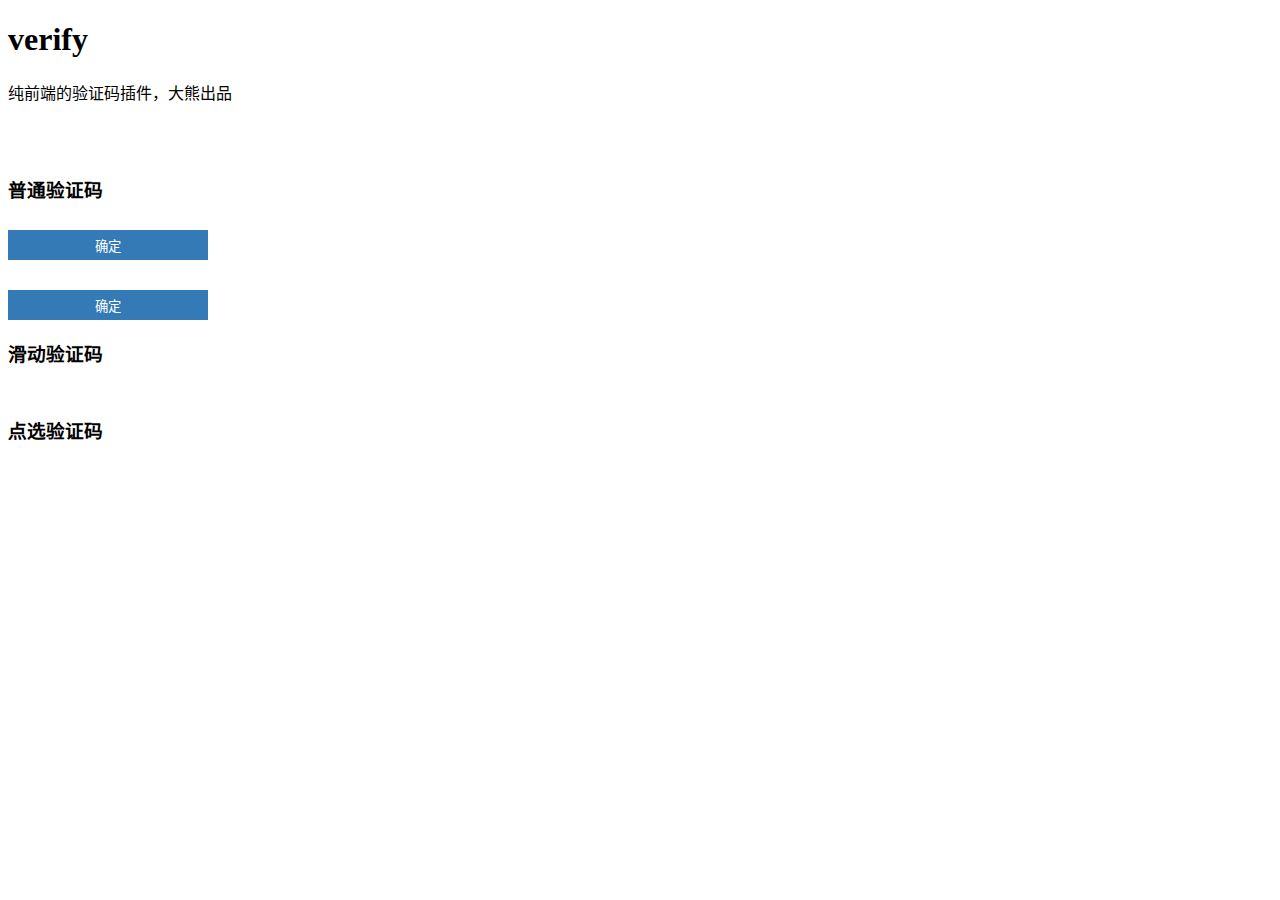
<file: src/main/resources/static/js/verify-master/index.html>
<!DOCTYPE html>
<html lang="zh-cn">
 
    <head>
        <meta http-equiv="Content-Type" content="text/html; charset=utf-8">
        <meta name="viewport" content="width=device-width,initial-scale=1,minimum-scale=1,maximum-scale=1,user-scalable=no"/>
        <title>verify插件demo</title>
        
        <link rel="stylesheet" type="text/css" href="css/verify.css">
    </head>
 
    <body>
    	<h1>verify</h1>
    	<p>纯前端的验证码插件，大熊出品</p>
    	
    	<br><br>
    	
    	<h3>普通验证码</h3>
    	<div id="mpanel2" >
        </div>
        
        <button type="button" id="check-btn" class="verify-btn">确定</button>
    	
    	
    	<div id="mpanel3" style="margin-top: 20px">
        </div>
        
        <button type="button" id="check-btn2" class="verify-btn">确定</button>
    	
    	<h3>滑动验证码</h3>
        <div id="mpanel1" >
        </div>
        
        <div id="mpanel4" style="margin-top:50px;">
        </div>
        
        
        <h3>点选验证码</h3>
        <div id="mpanel5" style="margin-top:50px;">
        </div>
        
        <div id="mpanel6" style="margin-top:50px;">
        </div>
        
        
        <script src="http://www.jq22.com/jquery/jquery-1.10.2.js"></script>
        <script type="text/javascript" src="js/verify.js" ></script>
        <!--<script type="text/javascript" src="js/verify.min.js" ></script>-->
        
        <script>
        	
        	$('#mpanel2').codeVerify({
        		type : 1,
		    	width : '400px',
		    	height : '50px',
		    	fontSize : '30px',
		    	codeLength : 6,
		    	btnId : 'check-btn',
		    	ready : function() {
		    	},
		    	success : function() {
		    		alert('验证匹配！');
		    	},
		    	error : function() {
		    		alert('验证码不匹配！');
		    	}
		    });
		    
		    
		    $('#mpanel3').codeVerify({
        		type : 2,
        		figure : 100,	//位数，仅在type=2时生效
        		arith : 0,	//算法，支持加减乘，不填为随机，仅在type=2时生效
		    	width : '200px',
		    	height : '50px',
		    	fontSize : '30px',
		    	btnId : 'check-btn2',
		    	ready : function() {
		    	},
		    	success : function() {
		    		alert('验证匹配！');
		    	},
		    	error : function() {
		    		alert('验证码不匹配！');
		    	}
		    });
		    
        	
        	
        	$('#mpanel1').slideVerify({
        		type : 1,		//类型
        		vOffset : 5,	//误差量，根据需求自行调整
		        barSize : {
		        	width : '80%',
		        	height : '40px',
		        },
		        ready : function() {
		    	},
		        success : function() {
		        	alert('验证成功，添加你自己的代码！');
		        	//......后续操作
		        },
		        error : function() {
//		        	alert('验证失败！');
		        }
		        
		    });
		    
		    
		    $('#mpanel4').slideVerify({
		    	type : 2,		//类型
        		vOffset : 5,	//误差量，根据需求自行调整
		        vSpace : 5,	//间隔
		        imgName : ['1.jpg', '2.jpg'],
		        imgSize : {
		        	width: '400px',
		        	height: '200px',
		        },
		        blockSize : {
		        	width: '40px',
		        	height: '40px',
		        },
		        barSize : {
		        	width : '400px',
		        	height : '40px',
		        },
		        ready : function() {
		    	},
		        success : function() {
		        	alert('验证成功，添加你自己的代码！');
		        	//......后续操作
		        },
		        error : function() {
//		        	alert('验证失败！');
		        }
		        
		    });
		    
		    
		    
		    $('#mpanel5').pointsVerify({
		    	defaultNum : 4,	//默认的文字数量
		    	checkNum : 2,	//校对的文字数量
		    	vSpace : 5,	//间隔
		    	imgName : ['1.jpg', '2.jpg'],
		    	imgSize : {
		        	width: '600px',
		        	height: '200px',
		        },
		        barSize : {
		        	width : '600px',
		        	height : '40px',
		        },
		        ready : function() {
		    	},
		        success : function() {
		        	alert('验证成功，添加你自己的代码！');
		        	//......后续操作
		        },
		        error : function() {
//		        	alert('验证失败！');
		        }
		        
		    });
		    
		    $('#mpanel6').pointsVerify({
		    	defaultNum : 4,	//默认的文字数量
		    	checkNum : 2,	//校对的文字数量
		    	vSpace : 5,	//间隔
		    	imgName : ['1.jpg', '2.jpg'],
		    	imgSize : {
		        	width: '600px',
		        	height: '200px',
		        },
		        barSize : {
		        	width : '600px',
		        	height : '40px',
		        },
		        ready : function() {
		    	},
		        success : function() {
		        	alert('验证成功，添加你自己的代码！');
		        	//......后续操作
		        },
		        error : function() {
//		        	alert('验证失败！');
		        }
		        
		    });
		    
		    
        </script>
    </body>
 
</html>
</file>
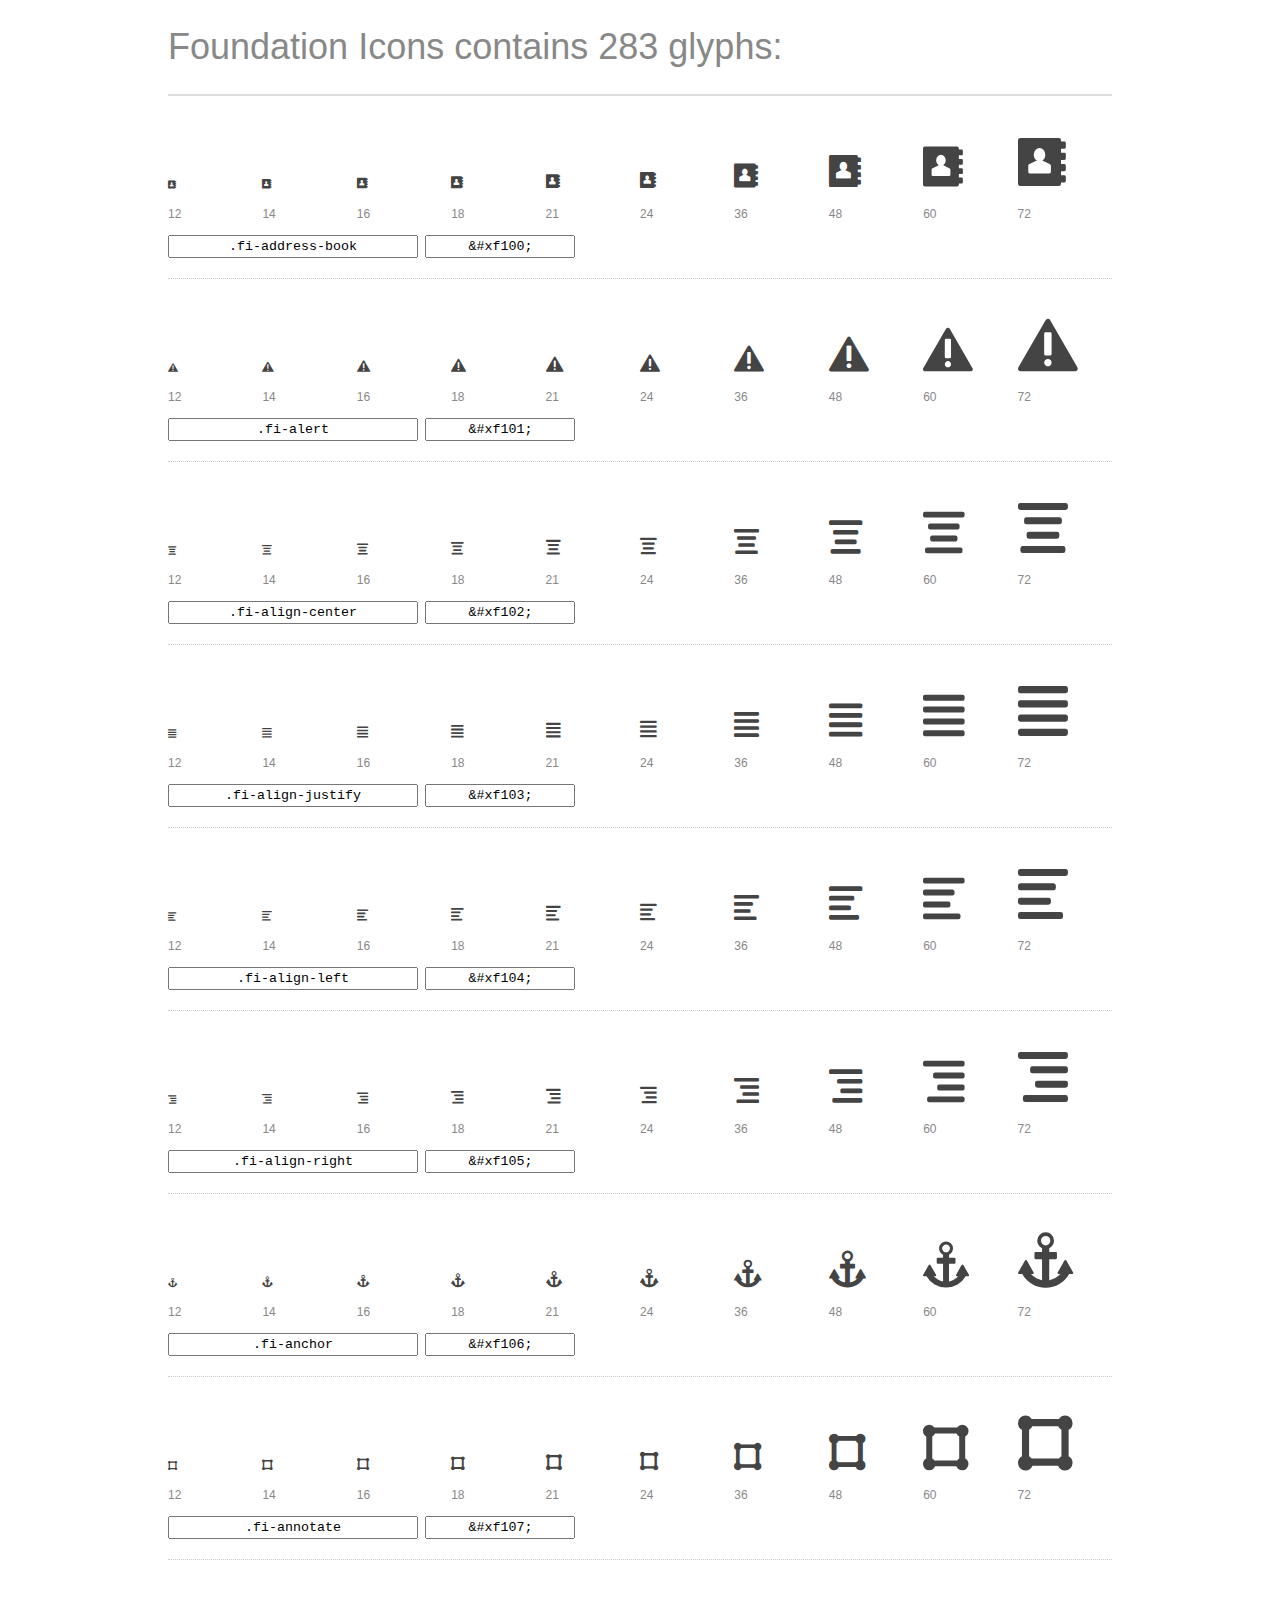
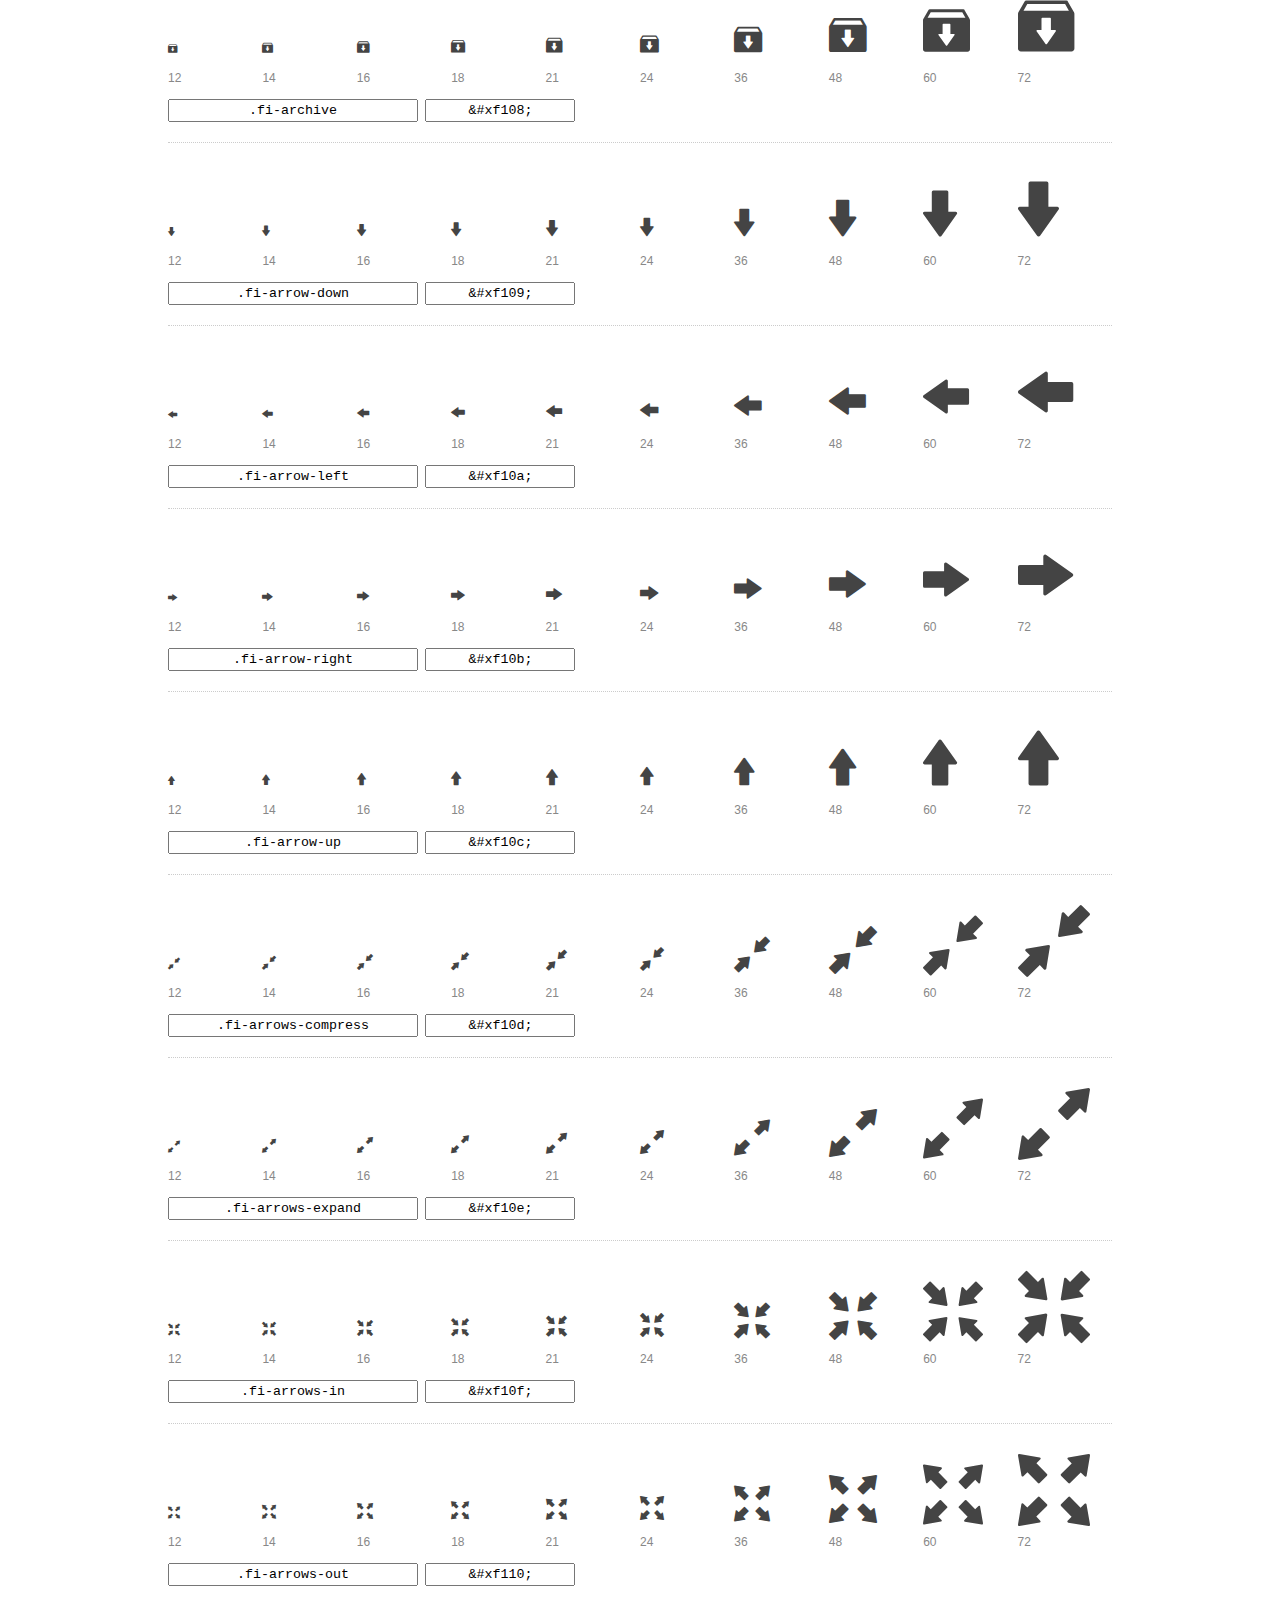
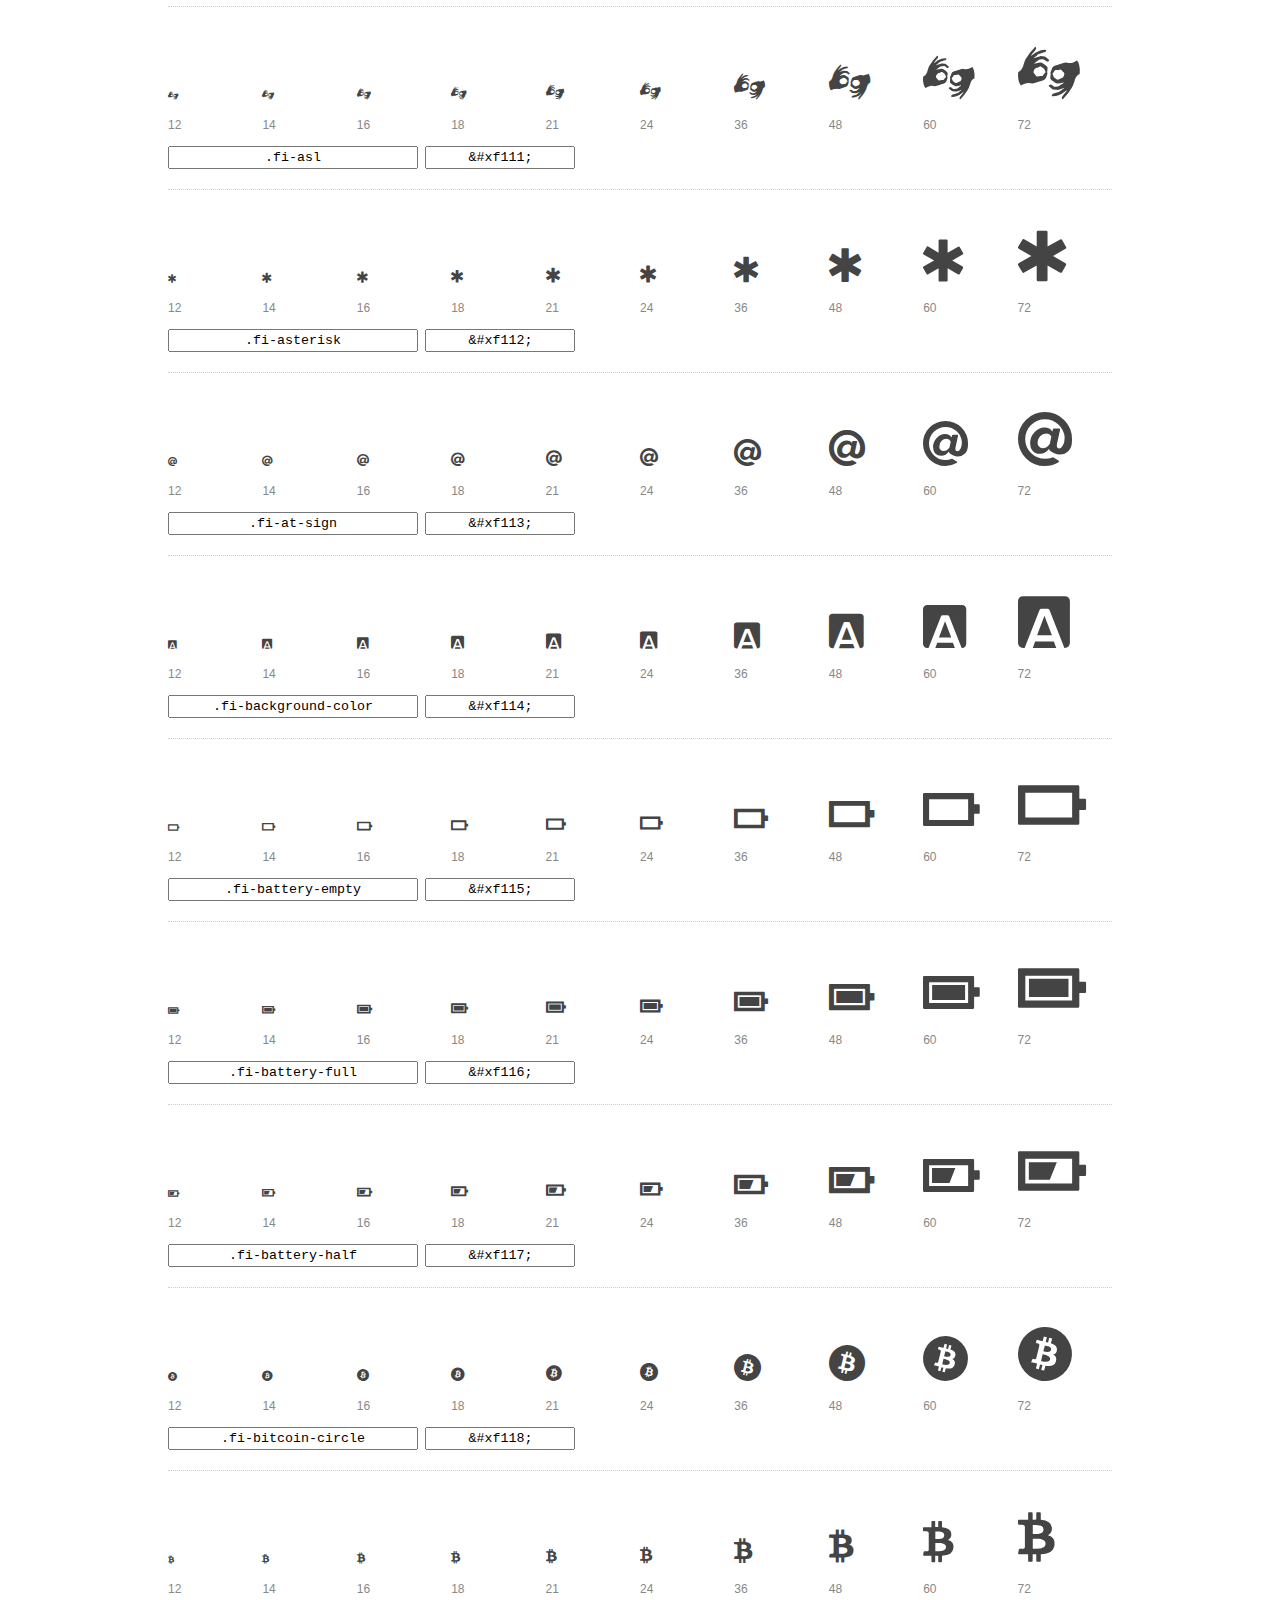
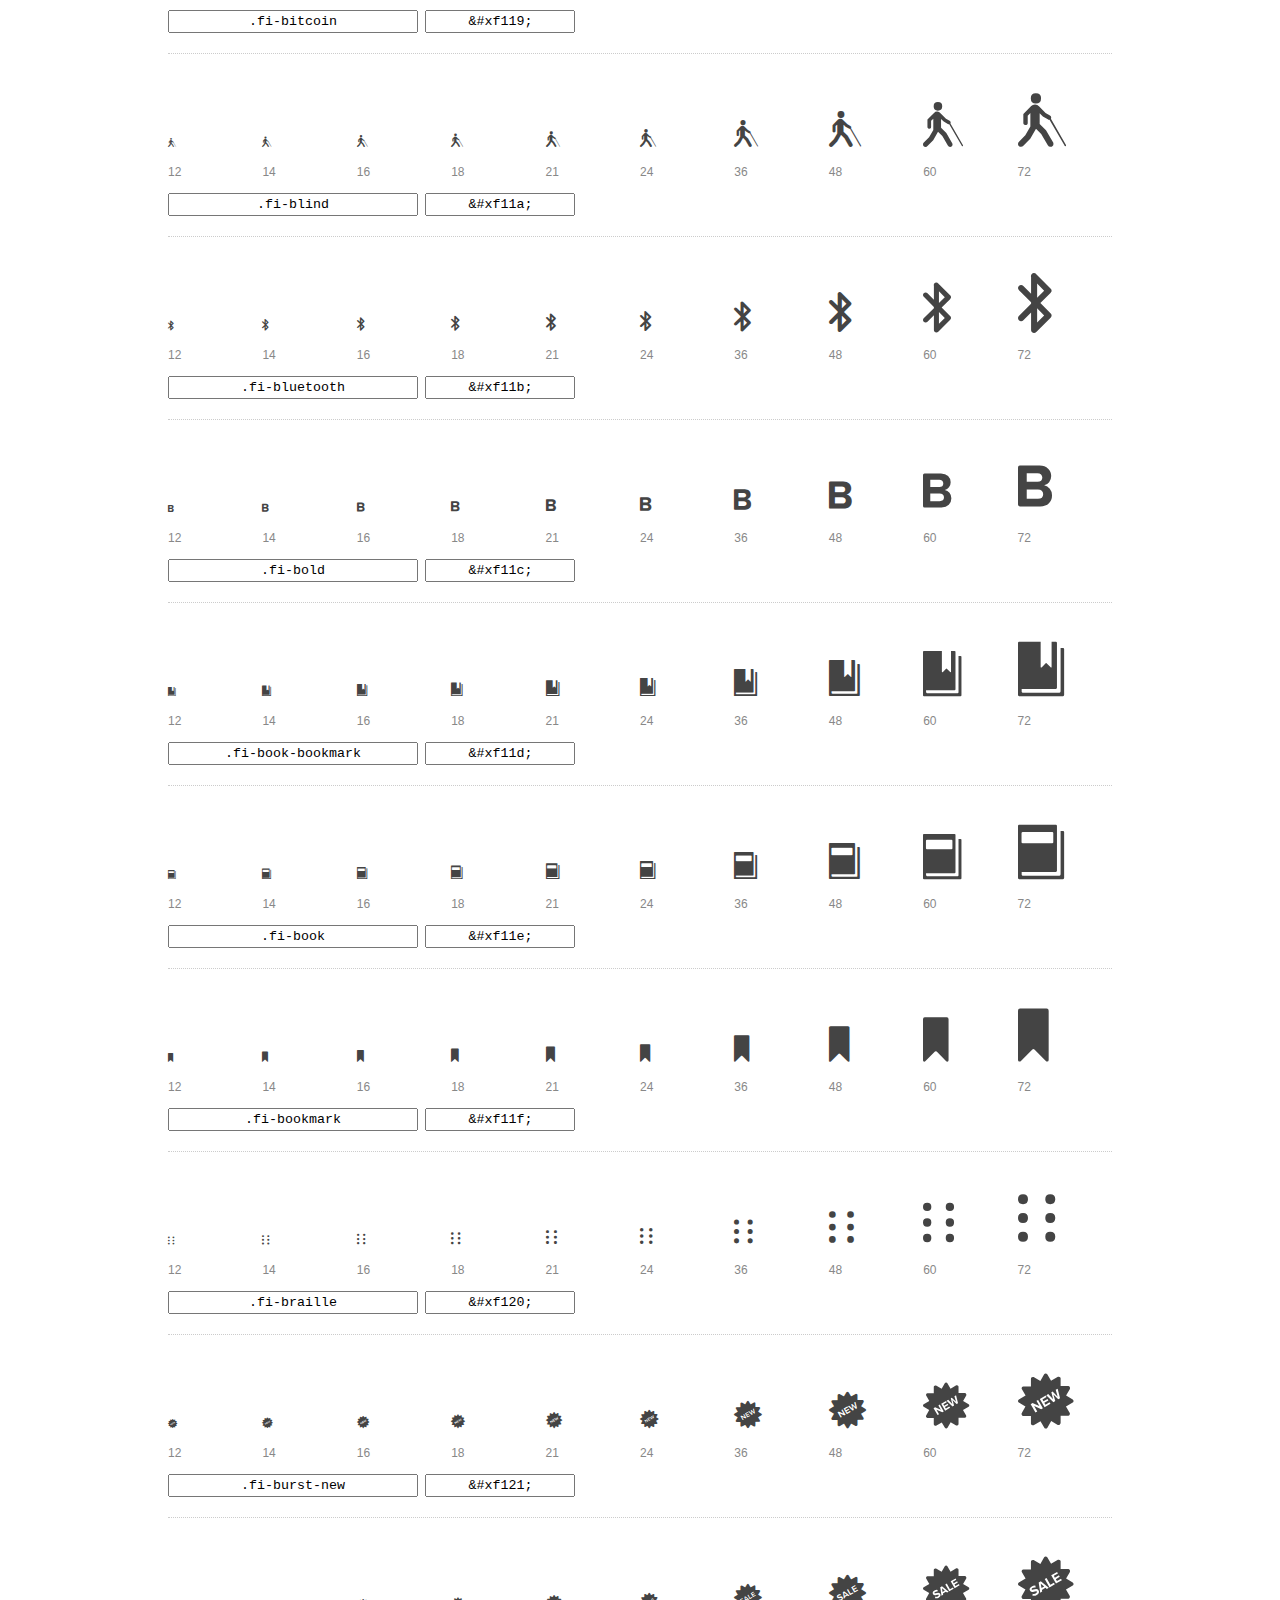
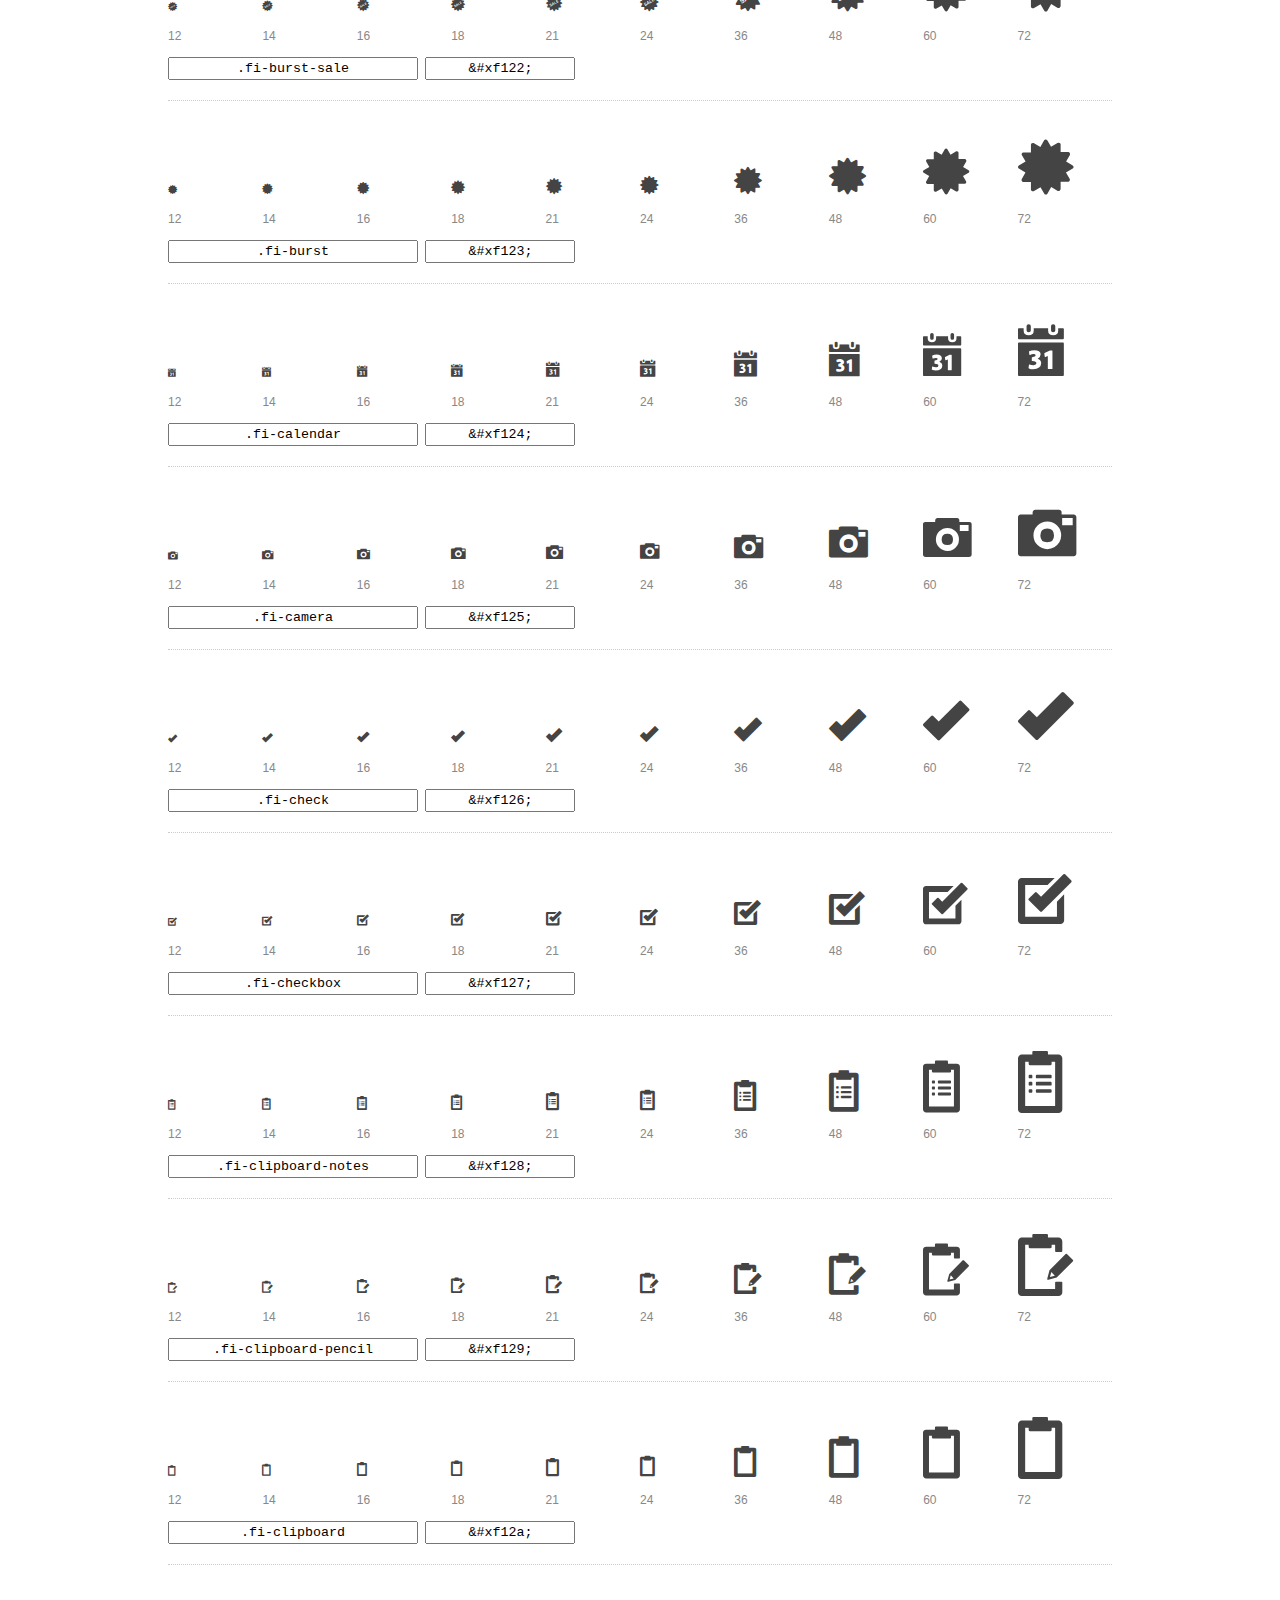
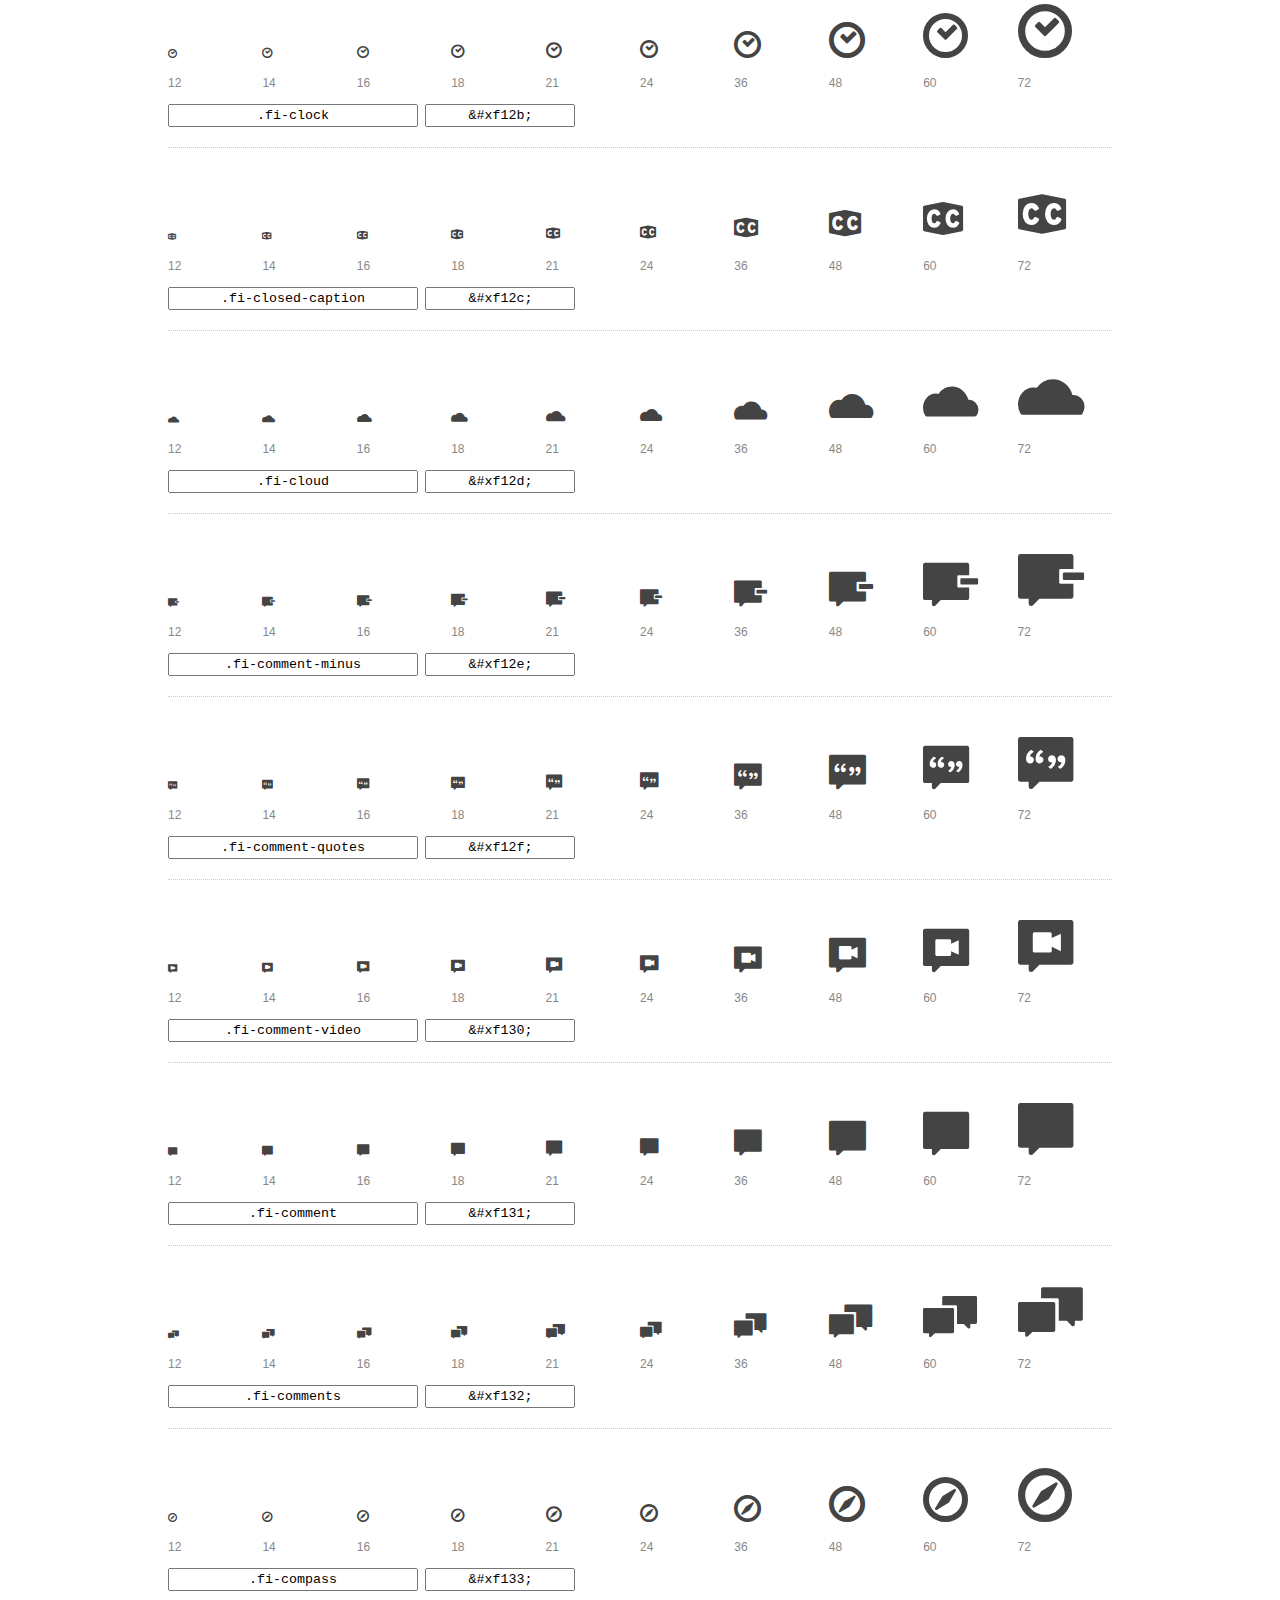
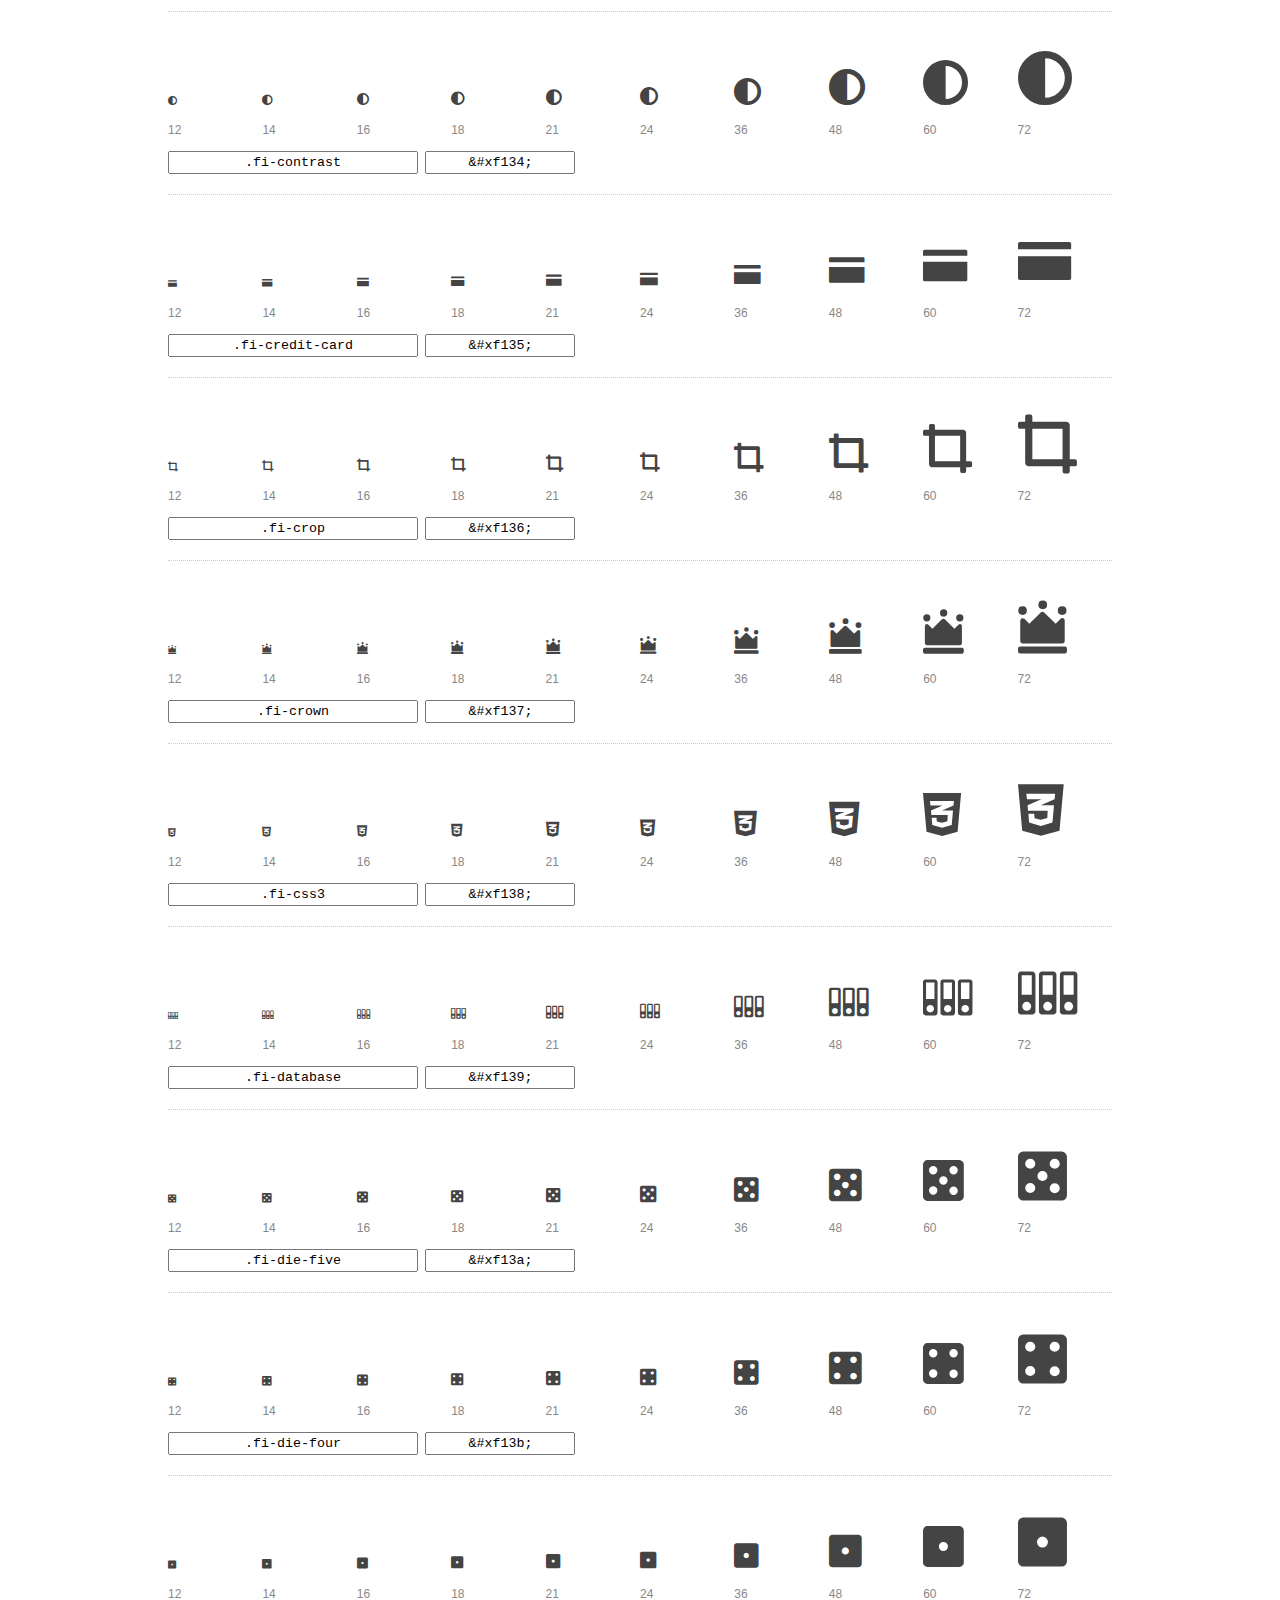
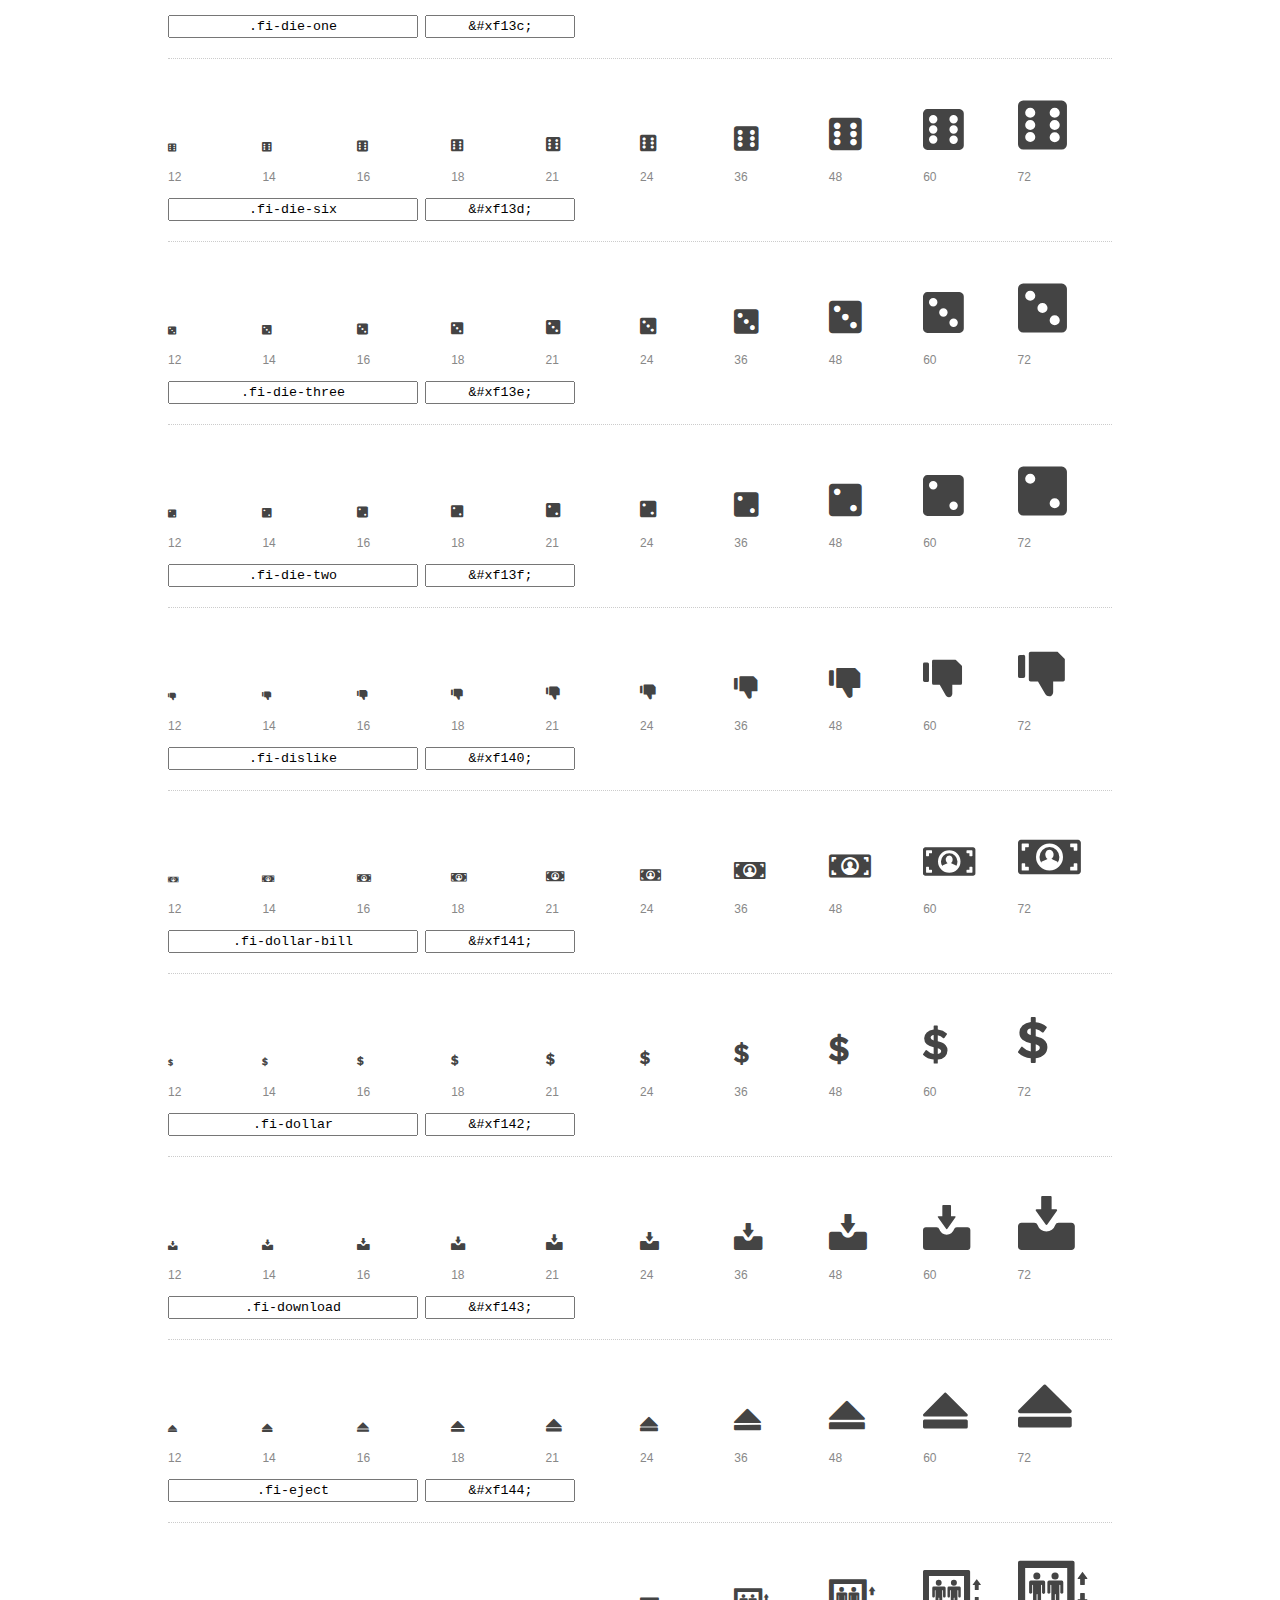
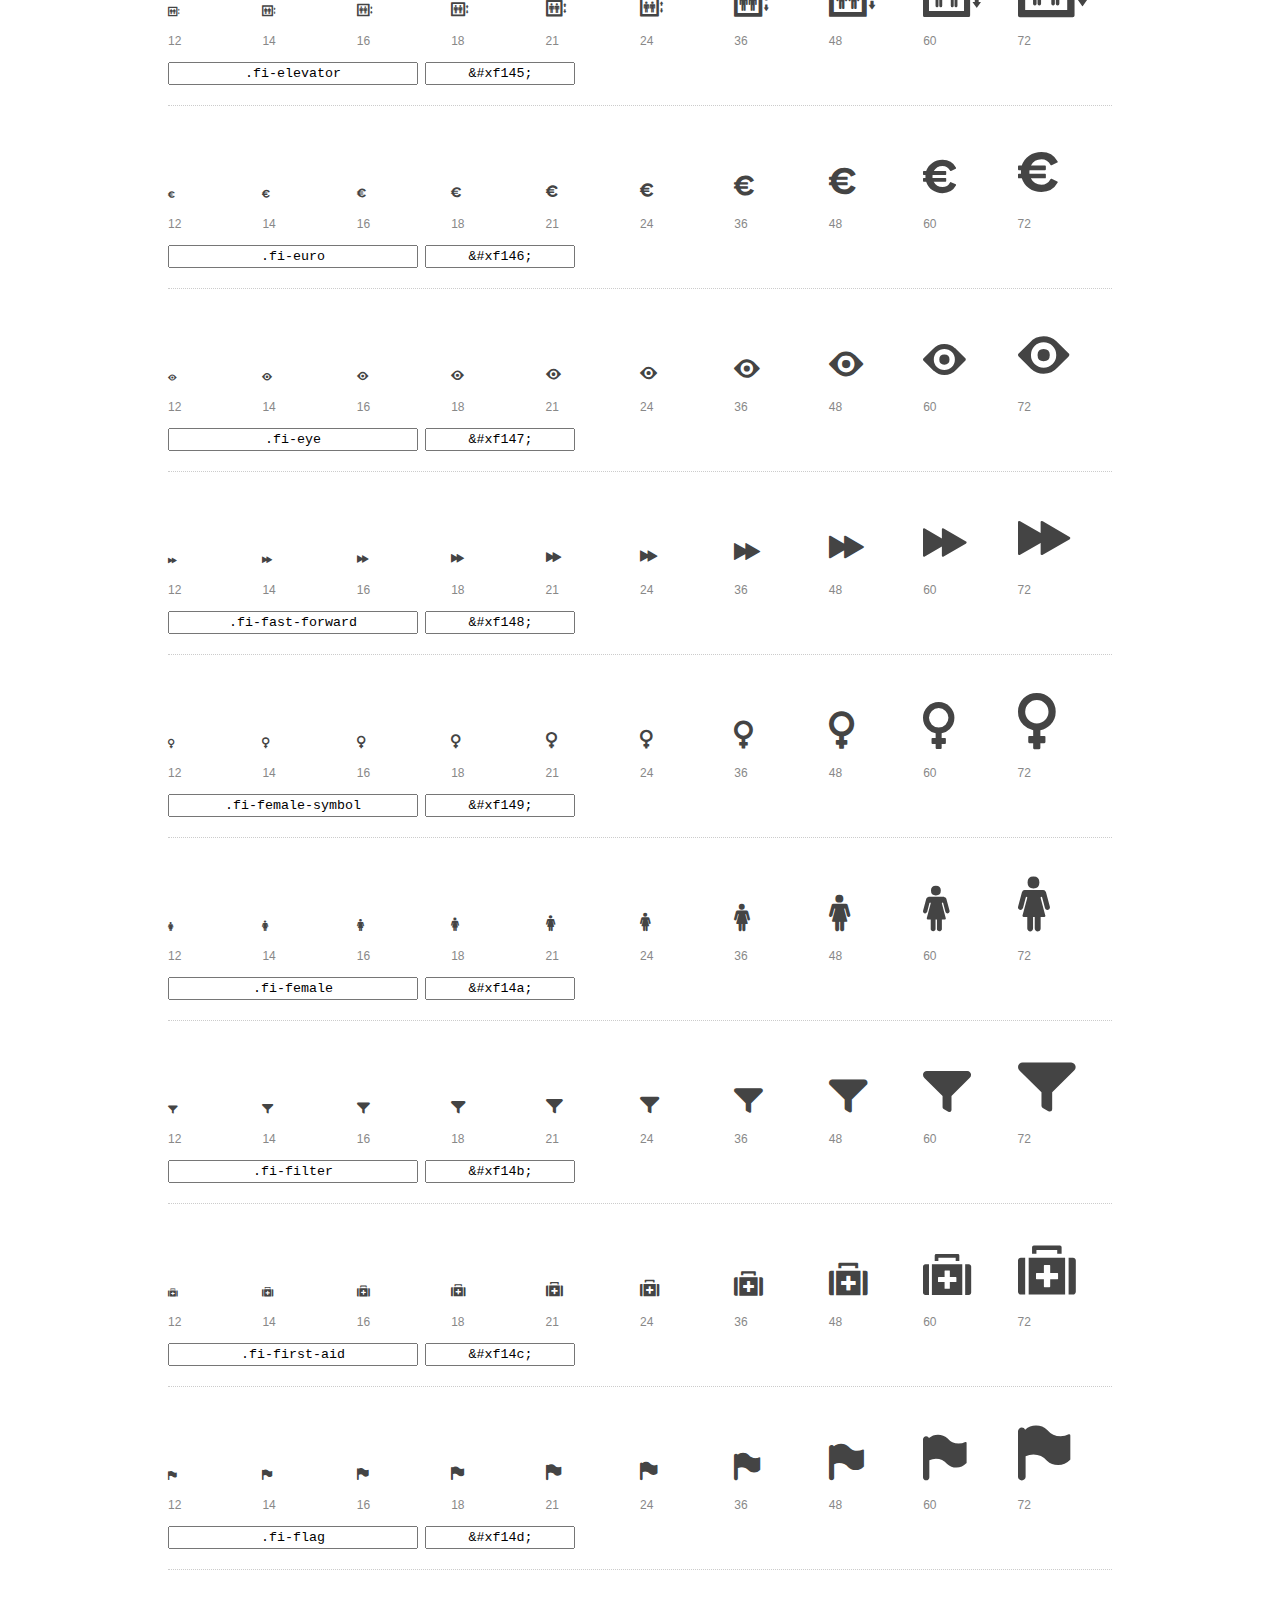
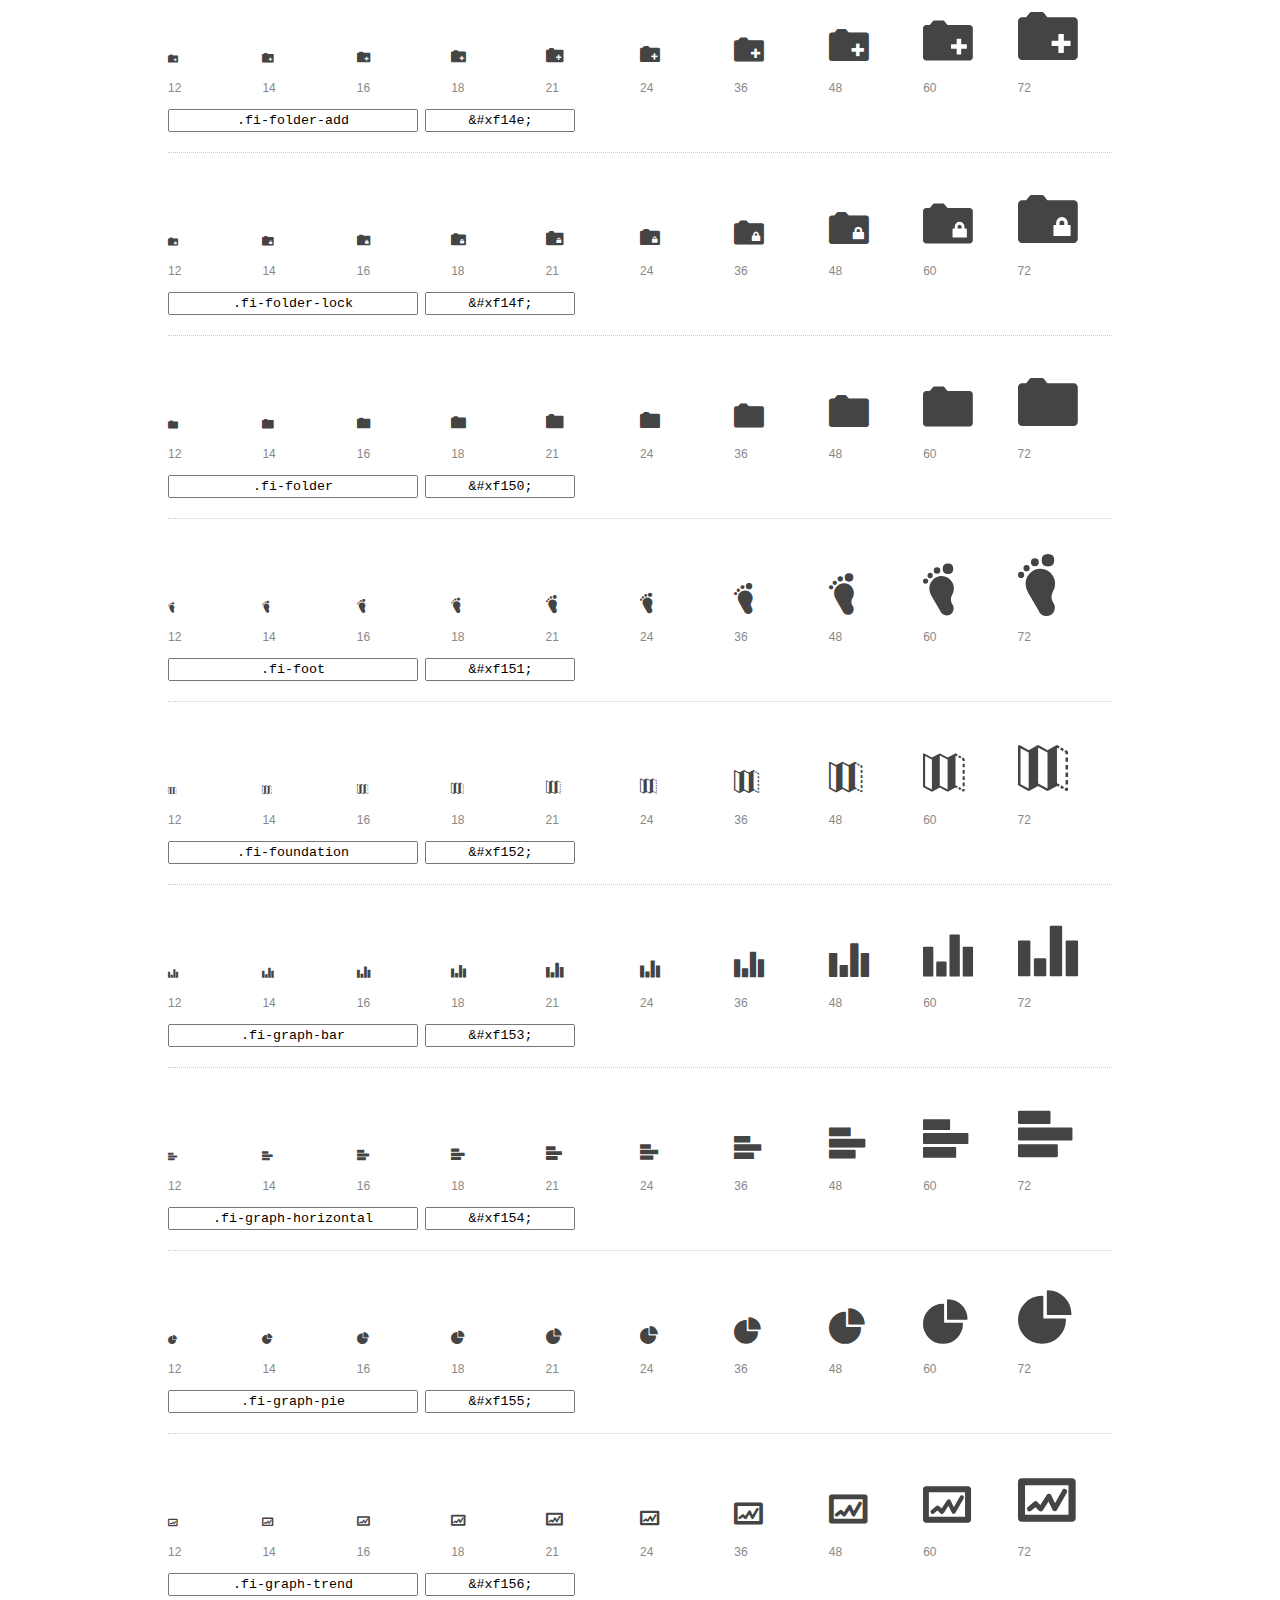
<file: src/main/resources/static/foundation-icons/preview.html>
<!DOCTYPE html>
<html>
  <head>
    <title>Foundation Icons glyphs preview</title>
    <link rel="stylesheet" href="foundation-icons.css" />

    <style>
      * {
        -moz-box-sizing: border-box;
        -webkit-box-sizing: border-box;
        box-sizing: border-box;
        margin: 0;
        padding: 0;
      }

      body {
        background: #fff;
        color: #444;
        font: 16px/1.5 "Helvetica Neue", Helvetica, Arial, sans-serif;
      }

      a, 
      a:visited {
        color: #888;
        text-decoration: underline;
      }
      a:hover, 
      a:focus { color: #000; }

      h1 {
        border-bottom: 2px solid #ddd;
        color: #888;
        font-size: 36px;
        font-weight: 300;
        margin-bottom: 20px;
        padding: 20px 0;
      }

      .container {
        margin: 0 auto;
        min-width: 880px;
        padding: 0 40px;
        width: 80%;
      }

      .glyph {
        border-bottom: 1px dotted #ccc;
        padding: 10px 0 20px;
        margin-bottom: 20px;
      }

      .preview-glyphs { vertical-align: bottom; } 

      .preview-scale { 
        color: #888;
        font-size: 12px; 
        margin-top: 5px;
      }

      .step {
        display: inline-block;
        line-height: 1;
        width: 10%;
      }

      
      .size-12 { font-size: 12px; }
      
      .size-14 { font-size: 14px; }
      
      .size-16 { font-size: 16px; }
      
      .size-18 { font-size: 18px; }
      
      .size-21 { font-size: 21px; }
      
      .size-24 { font-size: 24px; }
      
      .size-36 { font-size: 36px; }
      
      .size-48 { font-size: 48px; }
      
      .size-60 { font-size: 60px; }
      
      .size-72 { font-size: 72px; }
      

      .usage { margin-top: 10px; }

      .usage input {
        font-family: monospace;
        margin-right: 3px;
        padding: 2px 5px;
        text-align: center;
      }

      .usage .point { width: 150px; }

      .usage .class { width: 250px; }

      .footer {
        color: #888;
        font-size: 12px;
        padding: 20px 0;
      }
    </style>

    <!--[if lte IE 8]><script src="http://html5shiv.googlecode.com/svn/trunk/html5.js"></script><![endif]-->
  </head>

  <body>
    <div class="container">
      <h1>Foundation Icons contains 283 glyphs:</h1> 

      
      <div class="glyph">
        <div class="preview-glyphs">
          <i class="step fi-address-book size-12"></i><i class="step fi-address-book size-14"></i><i class="step fi-address-book size-16"></i><i class="step fi-address-book size-18"></i><i class="step fi-address-book size-21"></i><i class="step fi-address-book size-24"></i><i class="step fi-address-book size-36"></i><i class="step fi-address-book size-48"></i><i class="step fi-address-book size-60"></i><i class="step fi-address-book size-72"></i>
        </div>
        <div class="preview-scale">
          <span class="step">12</span><span class="step">14</span><span class="step">16</span><span class="step">18</span><span class="step">21</span><span class="step">24</span><span class="step">36</span><span class="step">48</span><span class="step">60</span><span class="step">72</span> 
        </div>
        <div class="usage">
          <input class="class" type="text" readonly="readonly" onClick="this.select();" value=".fi-address-book" />
          <input class="point" type="text" readonly="readonly" onClick="this.select();" value="&amp;#xf100;" />
        </div>
      </div>
      
      <div class="glyph">
        <div class="preview-glyphs">
          <i class="step fi-alert size-12"></i><i class="step fi-alert size-14"></i><i class="step fi-alert size-16"></i><i class="step fi-alert size-18"></i><i class="step fi-alert size-21"></i><i class="step fi-alert size-24"></i><i class="step fi-alert size-36"></i><i class="step fi-alert size-48"></i><i class="step fi-alert size-60"></i><i class="step fi-alert size-72"></i>
        </div>
        <div class="preview-scale">
          <span class="step">12</span><span class="step">14</span><span class="step">16</span><span class="step">18</span><span class="step">21</span><span class="step">24</span><span class="step">36</span><span class="step">48</span><span class="step">60</span><span class="step">72</span> 
        </div>
        <div class="usage">
          <input class="class" type="text" readonly="readonly" onClick="this.select();" value=".fi-alert" />
          <input class="point" type="text" readonly="readonly" onClick="this.select();" value="&amp;#xf101;" />
        </div>
      </div>
      
      <div class="glyph">
        <div class="preview-glyphs">
          <i class="step fi-align-center size-12"></i><i class="step fi-align-center size-14"></i><i class="step fi-align-center size-16"></i><i class="step fi-align-center size-18"></i><i class="step fi-align-center size-21"></i><i class="step fi-align-center size-24"></i><i class="step fi-align-center size-36"></i><i class="step fi-align-center size-48"></i><i class="step fi-align-center size-60"></i><i class="step fi-align-center size-72"></i>
        </div>
        <div class="preview-scale">
          <span class="step">12</span><span class="step">14</span><span class="step">16</span><span class="step">18</span><span class="step">21</span><span class="step">24</span><span class="step">36</span><span class="step">48</span><span class="step">60</span><span class="step">72</span> 
        </div>
        <div class="usage">
          <input class="class" type="text" readonly="readonly" onClick="this.select();" value=".fi-align-center" />
          <input class="point" type="text" readonly="readonly" onClick="this.select();" value="&amp;#xf102;" />
        </div>
      </div>
      
      <div class="glyph">
        <div class="preview-glyphs">
          <i class="step fi-align-justify size-12"></i><i class="step fi-align-justify size-14"></i><i class="step fi-align-justify size-16"></i><i class="step fi-align-justify size-18"></i><i class="step fi-align-justify size-21"></i><i class="step fi-align-justify size-24"></i><i class="step fi-align-justify size-36"></i><i class="step fi-align-justify size-48"></i><i class="step fi-align-justify size-60"></i><i class="step fi-align-justify size-72"></i>
        </div>
        <div class="preview-scale">
          <span class="step">12</span><span class="step">14</span><span class="step">16</span><span class="step">18</span><span class="step">21</span><span class="step">24</span><span class="step">36</span><span class="step">48</span><span class="step">60</span><span class="step">72</span> 
        </div>
        <div class="usage">
          <input class="class" type="text" readonly="readonly" onClick="this.select();" value=".fi-align-justify" />
          <input class="point" type="text" readonly="readonly" onClick="this.select();" value="&amp;#xf103;" />
        </div>
      </div>
      
      <div class="glyph">
        <div class="preview-glyphs">
          <i class="step fi-align-left size-12"></i><i class="step fi-align-left size-14"></i><i class="step fi-align-left size-16"></i><i class="step fi-align-left size-18"></i><i class="step fi-align-left size-21"></i><i class="step fi-align-left size-24"></i><i class="step fi-align-left size-36"></i><i class="step fi-align-left size-48"></i><i class="step fi-align-left size-60"></i><i class="step fi-align-left size-72"></i>
        </div>
        <div class="preview-scale">
          <span class="step">12</span><span class="step">14</span><span class="step">16</span><span class="step">18</span><span class="step">21</span><span class="step">24</span><span class="step">36</span><span class="step">48</span><span class="step">60</span><span class="step">72</span> 
        </div>
        <div class="usage">
          <input class="class" type="text" readonly="readonly" onClick="this.select();" value=".fi-align-left" />
          <input class="point" type="text" readonly="readonly" onClick="this.select();" value="&amp;#xf104;" />
        </div>
      </div>
      
      <div class="glyph">
        <div class="preview-glyphs">
          <i class="step fi-align-right size-12"></i><i class="step fi-align-right size-14"></i><i class="step fi-align-right size-16"></i><i class="step fi-align-right size-18"></i><i class="step fi-align-right size-21"></i><i class="step fi-align-right size-24"></i><i class="step fi-align-right size-36"></i><i class="step fi-align-right size-48"></i><i class="step fi-align-right size-60"></i><i class="step fi-align-right size-72"></i>
        </div>
        <div class="preview-scale">
          <span class="step">12</span><span class="step">14</span><span class="step">16</span><span class="step">18</span><span class="step">21</span><span class="step">24</span><span class="step">36</span><span class="step">48</span><span class="step">60</span><span class="step">72</span> 
        </div>
        <div class="usage">
          <input class="class" type="text" readonly="readonly" onClick="this.select();" value=".fi-align-right" />
          <input class="point" type="text" readonly="readonly" onClick="this.select();" value="&amp;#xf105;" />
        </div>
      </div>
      
      <div class="glyph">
        <div class="preview-glyphs">
          <i class="step fi-anchor size-12"></i><i class="step fi-anchor size-14"></i><i class="step fi-anchor size-16"></i><i class="step fi-anchor size-18"></i><i class="step fi-anchor size-21"></i><i class="step fi-anchor size-24"></i><i class="step fi-anchor size-36"></i><i class="step fi-anchor size-48"></i><i class="step fi-anchor size-60"></i><i class="step fi-anchor size-72"></i>
        </div>
        <div class="preview-scale">
          <span class="step">12</span><span class="step">14</span><span class="step">16</span><span class="step">18</span><span class="step">21</span><span class="step">24</span><span class="step">36</span><span class="step">48</span><span class="step">60</span><span class="step">72</span> 
        </div>
        <div class="usage">
          <input class="class" type="text" readonly="readonly" onClick="this.select();" value=".fi-anchor" />
          <input class="point" type="text" readonly="readonly" onClick="this.select();" value="&amp;#xf106;" />
        </div>
      </div>
      
      <div class="glyph">
        <div class="preview-glyphs">
          <i class="step fi-annotate size-12"></i><i class="step fi-annotate size-14"></i><i class="step fi-annotate size-16"></i><i class="step fi-annotate size-18"></i><i class="step fi-annotate size-21"></i><i class="step fi-annotate size-24"></i><i class="step fi-annotate size-36"></i><i class="step fi-annotate size-48"></i><i class="step fi-annotate size-60"></i><i class="step fi-annotate size-72"></i>
        </div>
        <div class="preview-scale">
          <span class="step">12</span><span class="step">14</span><span class="step">16</span><span class="step">18</span><span class="step">21</span><span class="step">24</span><span class="step">36</span><span class="step">48</span><span class="step">60</span><span class="step">72</span> 
        </div>
        <div class="usage">
          <input class="class" type="text" readonly="readonly" onClick="this.select();" value=".fi-annotate" />
          <input class="point" type="text" readonly="readonly" onClick="this.select();" value="&amp;#xf107;" />
        </div>
      </div>
      
      <div class="glyph">
        <div class="preview-glyphs">
          <i class="step fi-archive size-12"></i><i class="step fi-archive size-14"></i><i class="step fi-archive size-16"></i><i class="step fi-archive size-18"></i><i class="step fi-archive size-21"></i><i class="step fi-archive size-24"></i><i class="step fi-archive size-36"></i><i class="step fi-archive size-48"></i><i class="step fi-archive size-60"></i><i class="step fi-archive size-72"></i>
        </div>
        <div class="preview-scale">
          <span class="step">12</span><span class="step">14</span><span class="step">16</span><span class="step">18</span><span class="step">21</span><span class="step">24</span><span class="step">36</span><span class="step">48</span><span class="step">60</span><span class="step">72</span> 
        </div>
        <div class="usage">
          <input class="class" type="text" readonly="readonly" onClick="this.select();" value=".fi-archive" />
          <input class="point" type="text" readonly="readonly" onClick="this.select();" value="&amp;#xf108;" />
        </div>
      </div>
      
      <div class="glyph">
        <div class="preview-glyphs">
          <i class="step fi-arrow-down size-12"></i><i class="step fi-arrow-down size-14"></i><i class="step fi-arrow-down size-16"></i><i class="step fi-arrow-down size-18"></i><i class="step fi-arrow-down size-21"></i><i class="step fi-arrow-down size-24"></i><i class="step fi-arrow-down size-36"></i><i class="step fi-arrow-down size-48"></i><i class="step fi-arrow-down size-60"></i><i class="step fi-arrow-down size-72"></i>
        </div>
        <div class="preview-scale">
          <span class="step">12</span><span class="step">14</span><span class="step">16</span><span class="step">18</span><span class="step">21</span><span class="step">24</span><span class="step">36</span><span class="step">48</span><span class="step">60</span><span class="step">72</span> 
        </div>
        <div class="usage">
          <input class="class" type="text" readonly="readonly" onClick="this.select();" value=".fi-arrow-down" />
          <input class="point" type="text" readonly="readonly" onClick="this.select();" value="&amp;#xf109;" />
        </div>
      </div>
      
      <div class="glyph">
        <div class="preview-glyphs">
          <i class="step fi-arrow-left size-12"></i><i class="step fi-arrow-left size-14"></i><i class="step fi-arrow-left size-16"></i><i class="step fi-arrow-left size-18"></i><i class="step fi-arrow-left size-21"></i><i class="step fi-arrow-left size-24"></i><i class="step fi-arrow-left size-36"></i><i class="step fi-arrow-left size-48"></i><i class="step fi-arrow-left size-60"></i><i class="step fi-arrow-left size-72"></i>
        </div>
        <div class="preview-scale">
          <span class="step">12</span><span class="step">14</span><span class="step">16</span><span class="step">18</span><span class="step">21</span><span class="step">24</span><span class="step">36</span><span class="step">48</span><span class="step">60</span><span class="step">72</span> 
        </div>
        <div class="usage">
          <input class="class" type="text" readonly="readonly" onClick="this.select();" value=".fi-arrow-left" />
          <input class="point" type="text" readonly="readonly" onClick="this.select();" value="&amp;#xf10a;" />
        </div>
      </div>
      
      <div class="glyph">
        <div class="preview-glyphs">
          <i class="step fi-arrow-right size-12"></i><i class="step fi-arrow-right size-14"></i><i class="step fi-arrow-right size-16"></i><i class="step fi-arrow-right size-18"></i><i class="step fi-arrow-right size-21"></i><i class="step fi-arrow-right size-24"></i><i class="step fi-arrow-right size-36"></i><i class="step fi-arrow-right size-48"></i><i class="step fi-arrow-right size-60"></i><i class="step fi-arrow-right size-72"></i>
        </div>
        <div class="preview-scale">
          <span class="step">12</span><span class="step">14</span><span class="step">16</span><span class="step">18</span><span class="step">21</span><span class="step">24</span><span class="step">36</span><span class="step">48</span><span class="step">60</span><span class="step">72</span> 
        </div>
        <div class="usage">
          <input class="class" type="text" readonly="readonly" onClick="this.select();" value=".fi-arrow-right" />
          <input class="point" type="text" readonly="readonly" onClick="this.select();" value="&amp;#xf10b;" />
        </div>
      </div>
      
      <div class="glyph">
        <div class="preview-glyphs">
          <i class="step fi-arrow-up size-12"></i><i class="step fi-arrow-up size-14"></i><i class="step fi-arrow-up size-16"></i><i class="step fi-arrow-up size-18"></i><i class="step fi-arrow-up size-21"></i><i class="step fi-arrow-up size-24"></i><i class="step fi-arrow-up size-36"></i><i class="step fi-arrow-up size-48"></i><i class="step fi-arrow-up size-60"></i><i class="step fi-arrow-up size-72"></i>
        </div>
        <div class="preview-scale">
          <span class="step">12</span><span class="step">14</span><span class="step">16</span><span class="step">18</span><span class="step">21</span><span class="step">24</span><span class="step">36</span><span class="step">48</span><span class="step">60</span><span class="step">72</span> 
        </div>
        <div class="usage">
          <input class="class" type="text" readonly="readonly" onClick="this.select();" value=".fi-arrow-up" />
          <input class="point" type="text" readonly="readonly" onClick="this.select();" value="&amp;#xf10c;" />
        </div>
      </div>
      
      <div class="glyph">
        <div class="preview-glyphs">
          <i class="step fi-arrows-compress size-12"></i><i class="step fi-arrows-compress size-14"></i><i class="step fi-arrows-compress size-16"></i><i class="step fi-arrows-compress size-18"></i><i class="step fi-arrows-compress size-21"></i><i class="step fi-arrows-compress size-24"></i><i class="step fi-arrows-compress size-36"></i><i class="step fi-arrows-compress size-48"></i><i class="step fi-arrows-compress size-60"></i><i class="step fi-arrows-compress size-72"></i>
        </div>
        <div class="preview-scale">
          <span class="step">12</span><span class="step">14</span><span class="step">16</span><span class="step">18</span><span class="step">21</span><span class="step">24</span><span class="step">36</span><span class="step">48</span><span class="step">60</span><span class="step">72</span> 
        </div>
        <div class="usage">
          <input class="class" type="text" readonly="readonly" onClick="this.select();" value=".fi-arrows-compress" />
          <input class="point" type="text" readonly="readonly" onClick="this.select();" value="&amp;#xf10d;" />
        </div>
      </div>
      
      <div class="glyph">
        <div class="preview-glyphs">
          <i class="step fi-arrows-expand size-12"></i><i class="step fi-arrows-expand size-14"></i><i class="step fi-arrows-expand size-16"></i><i class="step fi-arrows-expand size-18"></i><i class="step fi-arrows-expand size-21"></i><i class="step fi-arrows-expand size-24"></i><i class="step fi-arrows-expand size-36"></i><i class="step fi-arrows-expand size-48"></i><i class="step fi-arrows-expand size-60"></i><i class="step fi-arrows-expand size-72"></i>
        </div>
        <div class="preview-scale">
          <span class="step">12</span><span class="step">14</span><span class="step">16</span><span class="step">18</span><span class="step">21</span><span class="step">24</span><span class="step">36</span><span class="step">48</span><span class="step">60</span><span class="step">72</span> 
        </div>
        <div class="usage">
          <input class="class" type="text" readonly="readonly" onClick="this.select();" value=".fi-arrows-expand" />
          <input class="point" type="text" readonly="readonly" onClick="this.select();" value="&amp;#xf10e;" />
        </div>
      </div>
      
      <div class="glyph">
        <div class="preview-glyphs">
          <i class="step fi-arrows-in size-12"></i><i class="step fi-arrows-in size-14"></i><i class="step fi-arrows-in size-16"></i><i class="step fi-arrows-in size-18"></i><i class="step fi-arrows-in size-21"></i><i class="step fi-arrows-in size-24"></i><i class="step fi-arrows-in size-36"></i><i class="step fi-arrows-in size-48"></i><i class="step fi-arrows-in size-60"></i><i class="step fi-arrows-in size-72"></i>
        </div>
        <div class="preview-scale">
          <span class="step">12</span><span class="step">14</span><span class="step">16</span><span class="step">18</span><span class="step">21</span><span class="step">24</span><span class="step">36</span><span class="step">48</span><span class="step">60</span><span class="step">72</span> 
        </div>
        <div class="usage">
          <input class="class" type="text" readonly="readonly" onClick="this.select();" value=".fi-arrows-in" />
          <input class="point" type="text" readonly="readonly" onClick="this.select();" value="&amp;#xf10f;" />
        </div>
      </div>
      
      <div class="glyph">
        <div class="preview-glyphs">
          <i class="step fi-arrows-out size-12"></i><i class="step fi-arrows-out size-14"></i><i class="step fi-arrows-out size-16"></i><i class="step fi-arrows-out size-18"></i><i class="step fi-arrows-out size-21"></i><i class="step fi-arrows-out size-24"></i><i class="step fi-arrows-out size-36"></i><i class="step fi-arrows-out size-48"></i><i class="step fi-arrows-out size-60"></i><i class="step fi-arrows-out size-72"></i>
        </div>
        <div class="preview-scale">
          <span class="step">12</span><span class="step">14</span><span class="step">16</span><span class="step">18</span><span class="step">21</span><span class="step">24</span><span class="step">36</span><span class="step">48</span><span class="step">60</span><span class="step">72</span> 
        </div>
        <div class="usage">
          <input class="class" type="text" readonly="readonly" onClick="this.select();" value=".fi-arrows-out" />
          <input class="point" type="text" readonly="readonly" onClick="this.select();" value="&amp;#xf110;" />
        </div>
      </div>
      
      <div class="glyph">
        <div class="preview-glyphs">
          <i class="step fi-asl size-12"></i><i class="step fi-asl size-14"></i><i class="step fi-asl size-16"></i><i class="step fi-asl size-18"></i><i class="step fi-asl size-21"></i><i class="step fi-asl size-24"></i><i class="step fi-asl size-36"></i><i class="step fi-asl size-48"></i><i class="step fi-asl size-60"></i><i class="step fi-asl size-72"></i>
        </div>
        <div class="preview-scale">
          <span class="step">12</span><span class="step">14</span><span class="step">16</span><span class="step">18</span><span class="step">21</span><span class="step">24</span><span class="step">36</span><span class="step">48</span><span class="step">60</span><span class="step">72</span> 
        </div>
        <div class="usage">
          <input class="class" type="text" readonly="readonly" onClick="this.select();" value=".fi-asl" />
          <input class="point" type="text" readonly="readonly" onClick="this.select();" value="&amp;#xf111;" />
        </div>
      </div>
      
      <div class="glyph">
        <div class="preview-glyphs">
          <i class="step fi-asterisk size-12"></i><i class="step fi-asterisk size-14"></i><i class="step fi-asterisk size-16"></i><i class="step fi-asterisk size-18"></i><i class="step fi-asterisk size-21"></i><i class="step fi-asterisk size-24"></i><i class="step fi-asterisk size-36"></i><i class="step fi-asterisk size-48"></i><i class="step fi-asterisk size-60"></i><i class="step fi-asterisk size-72"></i>
        </div>
        <div class="preview-scale">
          <span class="step">12</span><span class="step">14</span><span class="step">16</span><span class="step">18</span><span class="step">21</span><span class="step">24</span><span class="step">36</span><span class="step">48</span><span class="step">60</span><span class="step">72</span> 
        </div>
        <div class="usage">
          <input class="class" type="text" readonly="readonly" onClick="this.select();" value=".fi-asterisk" />
          <input class="point" type="text" readonly="readonly" onClick="this.select();" value="&amp;#xf112;" />
        </div>
      </div>
      
      <div class="glyph">
        <div class="preview-glyphs">
          <i class="step fi-at-sign size-12"></i><i class="step fi-at-sign size-14"></i><i class="step fi-at-sign size-16"></i><i class="step fi-at-sign size-18"></i><i class="step fi-at-sign size-21"></i><i class="step fi-at-sign size-24"></i><i class="step fi-at-sign size-36"></i><i class="step fi-at-sign size-48"></i><i class="step fi-at-sign size-60"></i><i class="step fi-at-sign size-72"></i>
        </div>
        <div class="preview-scale">
          <span class="step">12</span><span class="step">14</span><span class="step">16</span><span class="step">18</span><span class="step">21</span><span class="step">24</span><span class="step">36</span><span class="step">48</span><span class="step">60</span><span class="step">72</span> 
        </div>
        <div class="usage">
          <input class="class" type="text" readonly="readonly" onClick="this.select();" value=".fi-at-sign" />
          <input class="point" type="text" readonly="readonly" onClick="this.select();" value="&amp;#xf113;" />
        </div>
      </div>
      
      <div class="glyph">
        <div class="preview-glyphs">
          <i class="step fi-background-color size-12"></i><i class="step fi-background-color size-14"></i><i class="step fi-background-color size-16"></i><i class="step fi-background-color size-18"></i><i class="step fi-background-color size-21"></i><i class="step fi-background-color size-24"></i><i class="step fi-background-color size-36"></i><i class="step fi-background-color size-48"></i><i class="step fi-background-color size-60"></i><i class="step fi-background-color size-72"></i>
        </div>
        <div class="preview-scale">
          <span class="step">12</span><span class="step">14</span><span class="step">16</span><span class="step">18</span><span class="step">21</span><span class="step">24</span><span class="step">36</span><span class="step">48</span><span class="step">60</span><span class="step">72</span> 
        </div>
        <div class="usage">
          <input class="class" type="text" readonly="readonly" onClick="this.select();" value=".fi-background-color" />
          <input class="point" type="text" readonly="readonly" onClick="this.select();" value="&amp;#xf114;" />
        </div>
      </div>
      
      <div class="glyph">
        <div class="preview-glyphs">
          <i class="step fi-battery-empty size-12"></i><i class="step fi-battery-empty size-14"></i><i class="step fi-battery-empty size-16"></i><i class="step fi-battery-empty size-18"></i><i class="step fi-battery-empty size-21"></i><i class="step fi-battery-empty size-24"></i><i class="step fi-battery-empty size-36"></i><i class="step fi-battery-empty size-48"></i><i class="step fi-battery-empty size-60"></i><i class="step fi-battery-empty size-72"></i>
        </div>
        <div class="preview-scale">
          <span class="step">12</span><span class="step">14</span><span class="step">16</span><span class="step">18</span><span class="step">21</span><span class="step">24</span><span class="step">36</span><span class="step">48</span><span class="step">60</span><span class="step">72</span> 
        </div>
        <div class="usage">
          <input class="class" type="text" readonly="readonly" onClick="this.select();" value=".fi-battery-empty" />
          <input class="point" type="text" readonly="readonly" onClick="this.select();" value="&amp;#xf115;" />
        </div>
      </div>
      
      <div class="glyph">
        <div class="preview-glyphs">
          <i class="step fi-battery-full size-12"></i><i class="step fi-battery-full size-14"></i><i class="step fi-battery-full size-16"></i><i class="step fi-battery-full size-18"></i><i class="step fi-battery-full size-21"></i><i class="step fi-battery-full size-24"></i><i class="step fi-battery-full size-36"></i><i class="step fi-battery-full size-48"></i><i class="step fi-battery-full size-60"></i><i class="step fi-battery-full size-72"></i>
        </div>
        <div class="preview-scale">
          <span class="step">12</span><span class="step">14</span><span class="step">16</span><span class="step">18</span><span class="step">21</span><span class="step">24</span><span class="step">36</span><span class="step">48</span><span class="step">60</span><span class="step">72</span> 
        </div>
        <div class="usage">
          <input class="class" type="text" readonly="readonly" onClick="this.select();" value=".fi-battery-full" />
          <input class="point" type="text" readonly="readonly" onClick="this.select();" value="&amp;#xf116;" />
        </div>
      </div>
      
      <div class="glyph">
        <div class="preview-glyphs">
          <i class="step fi-battery-half size-12"></i><i class="step fi-battery-half size-14"></i><i class="step fi-battery-half size-16"></i><i class="step fi-battery-half size-18"></i><i class="step fi-battery-half size-21"></i><i class="step fi-battery-half size-24"></i><i class="step fi-battery-half size-36"></i><i class="step fi-battery-half size-48"></i><i class="step fi-battery-half size-60"></i><i class="step fi-battery-half size-72"></i>
        </div>
        <div class="preview-scale">
          <span class="step">12</span><span class="step">14</span><span class="step">16</span><span class="step">18</span><span class="step">21</span><span class="step">24</span><span class="step">36</span><span class="step">48</span><span class="step">60</span><span class="step">72</span> 
        </div>
        <div class="usage">
          <input class="class" type="text" readonly="readonly" onClick="this.select();" value=".fi-battery-half" />
          <input class="point" type="text" readonly="readonly" onClick="this.select();" value="&amp;#xf117;" />
        </div>
      </div>
      
      <div class="glyph">
        <div class="preview-glyphs">
          <i class="step fi-bitcoin-circle size-12"></i><i class="step fi-bitcoin-circle size-14"></i><i class="step fi-bitcoin-circle size-16"></i><i class="step fi-bitcoin-circle size-18"></i><i class="step fi-bitcoin-circle size-21"></i><i class="step fi-bitcoin-circle size-24"></i><i class="step fi-bitcoin-circle size-36"></i><i class="step fi-bitcoin-circle size-48"></i><i class="step fi-bitcoin-circle size-60"></i><i class="step fi-bitcoin-circle size-72"></i>
        </div>
        <div class="preview-scale">
          <span class="step">12</span><span class="step">14</span><span class="step">16</span><span class="step">18</span><span class="step">21</span><span class="step">24</span><span class="step">36</span><span class="step">48</span><span class="step">60</span><span class="step">72</span> 
        </div>
        <div class="usage">
          <input class="class" type="text" readonly="readonly" onClick="this.select();" value=".fi-bitcoin-circle" />
          <input class="point" type="text" readonly="readonly" onClick="this.select();" value="&amp;#xf118;" />
        </div>
      </div>
      
      <div class="glyph">
        <div class="preview-glyphs">
          <i class="step fi-bitcoin size-12"></i><i class="step fi-bitcoin size-14"></i><i class="step fi-bitcoin size-16"></i><i class="step fi-bitcoin size-18"></i><i class="step fi-bitcoin size-21"></i><i class="step fi-bitcoin size-24"></i><i class="step fi-bitcoin size-36"></i><i class="step fi-bitcoin size-48"></i><i class="step fi-bitcoin size-60"></i><i class="step fi-bitcoin size-72"></i>
        </div>
        <div class="preview-scale">
          <span class="step">12</span><span class="step">14</span><span class="step">16</span><span class="step">18</span><span class="step">21</span><span class="step">24</span><span class="step">36</span><span class="step">48</span><span class="step">60</span><span class="step">72</span> 
        </div>
        <div class="usage">
          <input class="class" type="text" readonly="readonly" onClick="this.select();" value=".fi-bitcoin" />
          <input class="point" type="text" readonly="readonly" onClick="this.select();" value="&amp;#xf119;" />
        </div>
      </div>
      
      <div class="glyph">
        <div class="preview-glyphs">
          <i class="step fi-blind size-12"></i><i class="step fi-blind size-14"></i><i class="step fi-blind size-16"></i><i class="step fi-blind size-18"></i><i class="step fi-blind size-21"></i><i class="step fi-blind size-24"></i><i class="step fi-blind size-36"></i><i class="step fi-blind size-48"></i><i class="step fi-blind size-60"></i><i class="step fi-blind size-72"></i>
        </div>
        <div class="preview-scale">
          <span class="step">12</span><span class="step">14</span><span class="step">16</span><span class="step">18</span><span class="step">21</span><span class="step">24</span><span class="step">36</span><span class="step">48</span><span class="step">60</span><span class="step">72</span> 
        </div>
        <div class="usage">
          <input class="class" type="text" readonly="readonly" onClick="this.select();" value=".fi-blind" />
          <input class="point" type="text" readonly="readonly" onClick="this.select();" value="&amp;#xf11a;" />
        </div>
      </div>
      
      <div class="glyph">
        <div class="preview-glyphs">
          <i class="step fi-bluetooth size-12"></i><i class="step fi-bluetooth size-14"></i><i class="step fi-bluetooth size-16"></i><i class="step fi-bluetooth size-18"></i><i class="step fi-bluetooth size-21"></i><i class="step fi-bluetooth size-24"></i><i class="step fi-bluetooth size-36"></i><i class="step fi-bluetooth size-48"></i><i class="step fi-bluetooth size-60"></i><i class="step fi-bluetooth size-72"></i>
        </div>
        <div class="preview-scale">
          <span class="step">12</span><span class="step">14</span><span class="step">16</span><span class="step">18</span><span class="step">21</span><span class="step">24</span><span class="step">36</span><span class="step">48</span><span class="step">60</span><span class="step">72</span> 
        </div>
        <div class="usage">
          <input class="class" type="text" readonly="readonly" onClick="this.select();" value=".fi-bluetooth" />
          <input class="point" type="text" readonly="readonly" onClick="this.select();" value="&amp;#xf11b;" />
        </div>
      </div>
      
      <div class="glyph">
        <div class="preview-glyphs">
          <i class="step fi-bold size-12"></i><i class="step fi-bold size-14"></i><i class="step fi-bold size-16"></i><i class="step fi-bold size-18"></i><i class="step fi-bold size-21"></i><i class="step fi-bold size-24"></i><i class="step fi-bold size-36"></i><i class="step fi-bold size-48"></i><i class="step fi-bold size-60"></i><i class="step fi-bold size-72"></i>
        </div>
        <div class="preview-scale">
          <span class="step">12</span><span class="step">14</span><span class="step">16</span><span class="step">18</span><span class="step">21</span><span class="step">24</span><span class="step">36</span><span class="step">48</span><span class="step">60</span><span class="step">72</span> 
        </div>
        <div class="usage">
          <input class="class" type="text" readonly="readonly" onClick="this.select();" value=".fi-bold" />
          <input class="point" type="text" readonly="readonly" onClick="this.select();" value="&amp;#xf11c;" />
        </div>
      </div>
      
      <div class="glyph">
        <div class="preview-glyphs">
          <i class="step fi-book-bookmark size-12"></i><i class="step fi-book-bookmark size-14"></i><i class="step fi-book-bookmark size-16"></i><i class="step fi-book-bookmark size-18"></i><i class="step fi-book-bookmark size-21"></i><i class="step fi-book-bookmark size-24"></i><i class="step fi-book-bookmark size-36"></i><i class="step fi-book-bookmark size-48"></i><i class="step fi-book-bookmark size-60"></i><i class="step fi-book-bookmark size-72"></i>
        </div>
        <div class="preview-scale">
          <span class="step">12</span><span class="step">14</span><span class="step">16</span><span class="step">18</span><span class="step">21</span><span class="step">24</span><span class="step">36</span><span class="step">48</span><span class="step">60</span><span class="step">72</span> 
        </div>
        <div class="usage">
          <input class="class" type="text" readonly="readonly" onClick="this.select();" value=".fi-book-bookmark" />
          <input class="point" type="text" readonly="readonly" onClick="this.select();" value="&amp;#xf11d;" />
        </div>
      </div>
      
      <div class="glyph">
        <div class="preview-glyphs">
          <i class="step fi-book size-12"></i><i class="step fi-book size-14"></i><i class="step fi-book size-16"></i><i class="step fi-book size-18"></i><i class="step fi-book size-21"></i><i class="step fi-book size-24"></i><i class="step fi-book size-36"></i><i class="step fi-book size-48"></i><i class="step fi-book size-60"></i><i class="step fi-book size-72"></i>
        </div>
        <div class="preview-scale">
          <span class="step">12</span><span class="step">14</span><span class="step">16</span><span class="step">18</span><span class="step">21</span><span class="step">24</span><span class="step">36</span><span class="step">48</span><span class="step">60</span><span class="step">72</span> 
        </div>
        <div class="usage">
          <input class="class" type="text" readonly="readonly" onClick="this.select();" value=".fi-book" />
          <input class="point" type="text" readonly="readonly" onClick="this.select();" value="&amp;#xf11e;" />
        </div>
      </div>
      
      <div class="glyph">
        <div class="preview-glyphs">
          <i class="step fi-bookmark size-12"></i><i class="step fi-bookmark size-14"></i><i class="step fi-bookmark size-16"></i><i class="step fi-bookmark size-18"></i><i class="step fi-bookmark size-21"></i><i class="step fi-bookmark size-24"></i><i class="step fi-bookmark size-36"></i><i class="step fi-bookmark size-48"></i><i class="step fi-bookmark size-60"></i><i class="step fi-bookmark size-72"></i>
        </div>
        <div class="preview-scale">
          <span class="step">12</span><span class="step">14</span><span class="step">16</span><span class="step">18</span><span class="step">21</span><span class="step">24</span><span class="step">36</span><span class="step">48</span><span class="step">60</span><span class="step">72</span> 
        </div>
        <div class="usage">
          <input class="class" type="text" readonly="readonly" onClick="this.select();" value=".fi-bookmark" />
          <input class="point" type="text" readonly="readonly" onClick="this.select();" value="&amp;#xf11f;" />
        </div>
      </div>
      
      <div class="glyph">
        <div class="preview-glyphs">
          <i class="step fi-braille size-12"></i><i class="step fi-braille size-14"></i><i class="step fi-braille size-16"></i><i class="step fi-braille size-18"></i><i class="step fi-braille size-21"></i><i class="step fi-braille size-24"></i><i class="step fi-braille size-36"></i><i class="step fi-braille size-48"></i><i class="step fi-braille size-60"></i><i class="step fi-braille size-72"></i>
        </div>
        <div class="preview-scale">
          <span class="step">12</span><span class="step">14</span><span class="step">16</span><span class="step">18</span><span class="step">21</span><span class="step">24</span><span class="step">36</span><span class="step">48</span><span class="step">60</span><span class="step">72</span> 
        </div>
        <div class="usage">
          <input class="class" type="text" readonly="readonly" onClick="this.select();" value=".fi-braille" />
          <input class="point" type="text" readonly="readonly" onClick="this.select();" value="&amp;#xf120;" />
        </div>
      </div>
      
      <div class="glyph">
        <div class="preview-glyphs">
          <i class="step fi-burst-new size-12"></i><i class="step fi-burst-new size-14"></i><i class="step fi-burst-new size-16"></i><i class="step fi-burst-new size-18"></i><i class="step fi-burst-new size-21"></i><i class="step fi-burst-new size-24"></i><i class="step fi-burst-new size-36"></i><i class="step fi-burst-new size-48"></i><i class="step fi-burst-new size-60"></i><i class="step fi-burst-new size-72"></i>
        </div>
        <div class="preview-scale">
          <span class="step">12</span><span class="step">14</span><span class="step">16</span><span class="step">18</span><span class="step">21</span><span class="step">24</span><span class="step">36</span><span class="step">48</span><span class="step">60</span><span class="step">72</span> 
        </div>
        <div class="usage">
          <input class="class" type="text" readonly="readonly" onClick="this.select();" value=".fi-burst-new" />
          <input class="point" type="text" readonly="readonly" onClick="this.select();" value="&amp;#xf121;" />
        </div>
      </div>
      
      <div class="glyph">
        <div class="preview-glyphs">
          <i class="step fi-burst-sale size-12"></i><i class="step fi-burst-sale size-14"></i><i class="step fi-burst-sale size-16"></i><i class="step fi-burst-sale size-18"></i><i class="step fi-burst-sale size-21"></i><i class="step fi-burst-sale size-24"></i><i class="step fi-burst-sale size-36"></i><i class="step fi-burst-sale size-48"></i><i class="step fi-burst-sale size-60"></i><i class="step fi-burst-sale size-72"></i>
        </div>
        <div class="preview-scale">
          <span class="step">12</span><span class="step">14</span><span class="step">16</span><span class="step">18</span><span class="step">21</span><span class="step">24</span><span class="step">36</span><span class="step">48</span><span class="step">60</span><span class="step">72</span> 
        </div>
        <div class="usage">
          <input class="class" type="text" readonly="readonly" onClick="this.select();" value=".fi-burst-sale" />
          <input class="point" type="text" readonly="readonly" onClick="this.select();" value="&amp;#xf122;" />
        </div>
      </div>
      
      <div class="glyph">
        <div class="preview-glyphs">
          <i class="step fi-burst size-12"></i><i class="step fi-burst size-14"></i><i class="step fi-burst size-16"></i><i class="step fi-burst size-18"></i><i class="step fi-burst size-21"></i><i class="step fi-burst size-24"></i><i class="step fi-burst size-36"></i><i class="step fi-burst size-48"></i><i class="step fi-burst size-60"></i><i class="step fi-burst size-72"></i>
        </div>
        <div class="preview-scale">
          <span class="step">12</span><span class="step">14</span><span class="step">16</span><span class="step">18</span><span class="step">21</span><span class="step">24</span><span class="step">36</span><span class="step">48</span><span class="step">60</span><span class="step">72</span> 
        </div>
        <div class="usage">
          <input class="class" type="text" readonly="readonly" onClick="this.select();" value=".fi-burst" />
          <input class="point" type="text" readonly="readonly" onClick="this.select();" value="&amp;#xf123;" />
        </div>
      </div>
      
      <div class="glyph">
        <div class="preview-glyphs">
          <i class="step fi-calendar size-12"></i><i class="step fi-calendar size-14"></i><i class="step fi-calendar size-16"></i><i class="step fi-calendar size-18"></i><i class="step fi-calendar size-21"></i><i class="step fi-calendar size-24"></i><i class="step fi-calendar size-36"></i><i class="step fi-calendar size-48"></i><i class="step fi-calendar size-60"></i><i class="step fi-calendar size-72"></i>
        </div>
        <div class="preview-scale">
          <span class="step">12</span><span class="step">14</span><span class="step">16</span><span class="step">18</span><span class="step">21</span><span class="step">24</span><span class="step">36</span><span class="step">48</span><span class="step">60</span><span class="step">72</span> 
        </div>
        <div class="usage">
          <input class="class" type="text" readonly="readonly" onClick="this.select();" value=".fi-calendar" />
          <input class="point" type="text" readonly="readonly" onClick="this.select();" value="&amp;#xf124;" />
        </div>
      </div>
      
      <div class="glyph">
        <div class="preview-glyphs">
          <i class="step fi-camera size-12"></i><i class="step fi-camera size-14"></i><i class="step fi-camera size-16"></i><i class="step fi-camera size-18"></i><i class="step fi-camera size-21"></i><i class="step fi-camera size-24"></i><i class="step fi-camera size-36"></i><i class="step fi-camera size-48"></i><i class="step fi-camera size-60"></i><i class="step fi-camera size-72"></i>
        </div>
        <div class="preview-scale">
          <span class="step">12</span><span class="step">14</span><span class="step">16</span><span class="step">18</span><span class="step">21</span><span class="step">24</span><span class="step">36</span><span class="step">48</span><span class="step">60</span><span class="step">72</span> 
        </div>
        <div class="usage">
          <input class="class" type="text" readonly="readonly" onClick="this.select();" value=".fi-camera" />
          <input class="point" type="text" readonly="readonly" onClick="this.select();" value="&amp;#xf125;" />
        </div>
      </div>
      
      <div class="glyph">
        <div class="preview-glyphs">
          <i class="step fi-check size-12"></i><i class="step fi-check size-14"></i><i class="step fi-check size-16"></i><i class="step fi-check size-18"></i><i class="step fi-check size-21"></i><i class="step fi-check size-24"></i><i class="step fi-check size-36"></i><i class="step fi-check size-48"></i><i class="step fi-check size-60"></i><i class="step fi-check size-72"></i>
        </div>
        <div class="preview-scale">
          <span class="step">12</span><span class="step">14</span><span class="step">16</span><span class="step">18</span><span class="step">21</span><span class="step">24</span><span class="step">36</span><span class="step">48</span><span class="step">60</span><span class="step">72</span> 
        </div>
        <div class="usage">
          <input class="class" type="text" readonly="readonly" onClick="this.select();" value=".fi-check" />
          <input class="point" type="text" readonly="readonly" onClick="this.select();" value="&amp;#xf126;" />
        </div>
      </div>
      
      <div class="glyph">
        <div class="preview-glyphs">
          <i class="step fi-checkbox size-12"></i><i class="step fi-checkbox size-14"></i><i class="step fi-checkbox size-16"></i><i class="step fi-checkbox size-18"></i><i class="step fi-checkbox size-21"></i><i class="step fi-checkbox size-24"></i><i class="step fi-checkbox size-36"></i><i class="step fi-checkbox size-48"></i><i class="step fi-checkbox size-60"></i><i class="step fi-checkbox size-72"></i>
        </div>
        <div class="preview-scale">
          <span class="step">12</span><span class="step">14</span><span class="step">16</span><span class="step">18</span><span class="step">21</span><span class="step">24</span><span class="step">36</span><span class="step">48</span><span class="step">60</span><span class="step">72</span> 
        </div>
        <div class="usage">
          <input class="class" type="text" readonly="readonly" onClick="this.select();" value=".fi-checkbox" />
          <input class="point" type="text" readonly="readonly" onClick="this.select();" value="&amp;#xf127;" />
        </div>
      </div>
      
      <div class="glyph">
        <div class="preview-glyphs">
          <i class="step fi-clipboard-notes size-12"></i><i class="step fi-clipboard-notes size-14"></i><i class="step fi-clipboard-notes size-16"></i><i class="step fi-clipboard-notes size-18"></i><i class="step fi-clipboard-notes size-21"></i><i class="step fi-clipboard-notes size-24"></i><i class="step fi-clipboard-notes size-36"></i><i class="step fi-clipboard-notes size-48"></i><i class="step fi-clipboard-notes size-60"></i><i class="step fi-clipboard-notes size-72"></i>
        </div>
        <div class="preview-scale">
          <span class="step">12</span><span class="step">14</span><span class="step">16</span><span class="step">18</span><span class="step">21</span><span class="step">24</span><span class="step">36</span><span class="step">48</span><span class="step">60</span><span class="step">72</span> 
        </div>
        <div class="usage">
          <input class="class" type="text" readonly="readonly" onClick="this.select();" value=".fi-clipboard-notes" />
          <input class="point" type="text" readonly="readonly" onClick="this.select();" value="&amp;#xf128;" />
        </div>
      </div>
      
      <div class="glyph">
        <div class="preview-glyphs">
          <i class="step fi-clipboard-pencil size-12"></i><i class="step fi-clipboard-pencil size-14"></i><i class="step fi-clipboard-pencil size-16"></i><i class="step fi-clipboard-pencil size-18"></i><i class="step fi-clipboard-pencil size-21"></i><i class="step fi-clipboard-pencil size-24"></i><i class="step fi-clipboard-pencil size-36"></i><i class="step fi-clipboard-pencil size-48"></i><i class="step fi-clipboard-pencil size-60"></i><i class="step fi-clipboard-pencil size-72"></i>
        </div>
        <div class="preview-scale">
          <span class="step">12</span><span class="step">14</span><span class="step">16</span><span class="step">18</span><span class="step">21</span><span class="step">24</span><span class="step">36</span><span class="step">48</span><span class="step">60</span><span class="step">72</span> 
        </div>
        <div class="usage">
          <input class="class" type="text" readonly="readonly" onClick="this.select();" value=".fi-clipboard-pencil" />
          <input class="point" type="text" readonly="readonly" onClick="this.select();" value="&amp;#xf129;" />
        </div>
      </div>
      
      <div class="glyph">
        <div class="preview-glyphs">
          <i class="step fi-clipboard size-12"></i><i class="step fi-clipboard size-14"></i><i class="step fi-clipboard size-16"></i><i class="step fi-clipboard size-18"></i><i class="step fi-clipboard size-21"></i><i class="step fi-clipboard size-24"></i><i class="step fi-clipboard size-36"></i><i class="step fi-clipboard size-48"></i><i class="step fi-clipboard size-60"></i><i class="step fi-clipboard size-72"></i>
        </div>
        <div class="preview-scale">
          <span class="step">12</span><span class="step">14</span><span class="step">16</span><span class="step">18</span><span class="step">21</span><span class="step">24</span><span class="step">36</span><span class="step">48</span><span class="step">60</span><span class="step">72</span> 
        </div>
        <div class="usage">
          <input class="class" type="text" readonly="readonly" onClick="this.select();" value=".fi-clipboard" />
          <input class="point" type="text" readonly="readonly" onClick="this.select();" value="&amp;#xf12a;" />
        </div>
      </div>
      
      <div class="glyph">
        <div class="preview-glyphs">
          <i class="step fi-clock size-12"></i><i class="step fi-clock size-14"></i><i class="step fi-clock size-16"></i><i class="step fi-clock size-18"></i><i class="step fi-clock size-21"></i><i class="step fi-clock size-24"></i><i class="step fi-clock size-36"></i><i class="step fi-clock size-48"></i><i class="step fi-clock size-60"></i><i class="step fi-clock size-72"></i>
        </div>
        <div class="preview-scale">
          <span class="step">12</span><span class="step">14</span><span class="step">16</span><span class="step">18</span><span class="step">21</span><span class="step">24</span><span class="step">36</span><span class="step">48</span><span class="step">60</span><span class="step">72</span> 
        </div>
        <div class="usage">
          <input class="class" type="text" readonly="readonly" onClick="this.select();" value=".fi-clock" />
          <input class="point" type="text" readonly="readonly" onClick="this.select();" value="&amp;#xf12b;" />
        </div>
      </div>
      
      <div class="glyph">
        <div class="preview-glyphs">
          <i class="step fi-closed-caption size-12"></i><i class="step fi-closed-caption size-14"></i><i class="step fi-closed-caption size-16"></i><i class="step fi-closed-caption size-18"></i><i class="step fi-closed-caption size-21"></i><i class="step fi-closed-caption size-24"></i><i class="step fi-closed-caption size-36"></i><i class="step fi-closed-caption size-48"></i><i class="step fi-closed-caption size-60"></i><i class="step fi-closed-caption size-72"></i>
        </div>
        <div class="preview-scale">
          <span class="step">12</span><span class="step">14</span><span class="step">16</span><span class="step">18</span><span class="step">21</span><span class="step">24</span><span class="step">36</span><span class="step">48</span><span class="step">60</span><span class="step">72</span> 
        </div>
        <div class="usage">
          <input class="class" type="text" readonly="readonly" onClick="this.select();" value=".fi-closed-caption" />
          <input class="point" type="text" readonly="readonly" onClick="this.select();" value="&amp;#xf12c;" />
        </div>
      </div>
      
      <div class="glyph">
        <div class="preview-glyphs">
          <i class="step fi-cloud size-12"></i><i class="step fi-cloud size-14"></i><i class="step fi-cloud size-16"></i><i class="step fi-cloud size-18"></i><i class="step fi-cloud size-21"></i><i class="step fi-cloud size-24"></i><i class="step fi-cloud size-36"></i><i class="step fi-cloud size-48"></i><i class="step fi-cloud size-60"></i><i class="step fi-cloud size-72"></i>
        </div>
        <div class="preview-scale">
          <span class="step">12</span><span class="step">14</span><span class="step">16</span><span class="step">18</span><span class="step">21</span><span class="step">24</span><span class="step">36</span><span class="step">48</span><span class="step">60</span><span class="step">72</span> 
        </div>
        <div class="usage">
          <input class="class" type="text" readonly="readonly" onClick="this.select();" value=".fi-cloud" />
          <input class="point" type="text" readonly="readonly" onClick="this.select();" value="&amp;#xf12d;" />
        </div>
      </div>
      
      <div class="glyph">
        <div class="preview-glyphs">
          <i class="step fi-comment-minus size-12"></i><i class="step fi-comment-minus size-14"></i><i class="step fi-comment-minus size-16"></i><i class="step fi-comment-minus size-18"></i><i class="step fi-comment-minus size-21"></i><i class="step fi-comment-minus size-24"></i><i class="step fi-comment-minus size-36"></i><i class="step fi-comment-minus size-48"></i><i class="step fi-comment-minus size-60"></i><i class="step fi-comment-minus size-72"></i>
        </div>
        <div class="preview-scale">
          <span class="step">12</span><span class="step">14</span><span class="step">16</span><span class="step">18</span><span class="step">21</span><span class="step">24</span><span class="step">36</span><span class="step">48</span><span class="step">60</span><span class="step">72</span> 
        </div>
        <div class="usage">
          <input class="class" type="text" readonly="readonly" onClick="this.select();" value=".fi-comment-minus" />
          <input class="point" type="text" readonly="readonly" onClick="this.select();" value="&amp;#xf12e;" />
        </div>
      </div>
      
      <div class="glyph">
        <div class="preview-glyphs">
          <i class="step fi-comment-quotes size-12"></i><i class="step fi-comment-quotes size-14"></i><i class="step fi-comment-quotes size-16"></i><i class="step fi-comment-quotes size-18"></i><i class="step fi-comment-quotes size-21"></i><i class="step fi-comment-quotes size-24"></i><i class="step fi-comment-quotes size-36"></i><i class="step fi-comment-quotes size-48"></i><i class="step fi-comment-quotes size-60"></i><i class="step fi-comment-quotes size-72"></i>
        </div>
        <div class="preview-scale">
          <span class="step">12</span><span class="step">14</span><span class="step">16</span><span class="step">18</span><span class="step">21</span><span class="step">24</span><span class="step">36</span><span class="step">48</span><span class="step">60</span><span class="step">72</span> 
        </div>
        <div class="usage">
          <input class="class" type="text" readonly="readonly" onClick="this.select();" value=".fi-comment-quotes" />
          <input class="point" type="text" readonly="readonly" onClick="this.select();" value="&amp;#xf12f;" />
        </div>
      </div>
      
      <div class="glyph">
        <div class="preview-glyphs">
          <i class="step fi-comment-video size-12"></i><i class="step fi-comment-video size-14"></i><i class="step fi-comment-video size-16"></i><i class="step fi-comment-video size-18"></i><i class="step fi-comment-video size-21"></i><i class="step fi-comment-video size-24"></i><i class="step fi-comment-video size-36"></i><i class="step fi-comment-video size-48"></i><i class="step fi-comment-video size-60"></i><i class="step fi-comment-video size-72"></i>
        </div>
        <div class="preview-scale">
          <span class="step">12</span><span class="step">14</span><span class="step">16</span><span class="step">18</span><span class="step">21</span><span class="step">24</span><span class="step">36</span><span class="step">48</span><span class="step">60</span><span class="step">72</span> 
        </div>
        <div class="usage">
          <input class="class" type="text" readonly="readonly" onClick="this.select();" value=".fi-comment-video" />
          <input class="point" type="text" readonly="readonly" onClick="this.select();" value="&amp;#xf130;" />
        </div>
      </div>
      
      <div class="glyph">
        <div class="preview-glyphs">
          <i class="step fi-comment size-12"></i><i class="step fi-comment size-14"></i><i class="step fi-comment size-16"></i><i class="step fi-comment size-18"></i><i class="step fi-comment size-21"></i><i class="step fi-comment size-24"></i><i class="step fi-comment size-36"></i><i class="step fi-comment size-48"></i><i class="step fi-comment size-60"></i><i class="step fi-comment size-72"></i>
        </div>
        <div class="preview-scale">
          <span class="step">12</span><span class="step">14</span><span class="step">16</span><span class="step">18</span><span class="step">21</span><span class="step">24</span><span class="step">36</span><span class="step">48</span><span class="step">60</span><span class="step">72</span> 
        </div>
        <div class="usage">
          <input class="class" type="text" readonly="readonly" onClick="this.select();" value=".fi-comment" />
          <input class="point" type="text" readonly="readonly" onClick="this.select();" value="&amp;#xf131;" />
        </div>
      </div>
      
      <div class="glyph">
        <div class="preview-glyphs">
          <i class="step fi-comments size-12"></i><i class="step fi-comments size-14"></i><i class="step fi-comments size-16"></i><i class="step fi-comments size-18"></i><i class="step fi-comments size-21"></i><i class="step fi-comments size-24"></i><i class="step fi-comments size-36"></i><i class="step fi-comments size-48"></i><i class="step fi-comments size-60"></i><i class="step fi-comments size-72"></i>
        </div>
        <div class="preview-scale">
          <span class="step">12</span><span class="step">14</span><span class="step">16</span><span class="step">18</span><span class="step">21</span><span class="step">24</span><span class="step">36</span><span class="step">48</span><span class="step">60</span><span class="step">72</span> 
        </div>
        <div class="usage">
          <input class="class" type="text" readonly="readonly" onClick="this.select();" value=".fi-comments" />
          <input class="point" type="text" readonly="readonly" onClick="this.select();" value="&amp;#xf132;" />
        </div>
      </div>
      
      <div class="glyph">
        <div class="preview-glyphs">
          <i class="step fi-compass size-12"></i><i class="step fi-compass size-14"></i><i class="step fi-compass size-16"></i><i class="step fi-compass size-18"></i><i class="step fi-compass size-21"></i><i class="step fi-compass size-24"></i><i class="step fi-compass size-36"></i><i class="step fi-compass size-48"></i><i class="step fi-compass size-60"></i><i class="step fi-compass size-72"></i>
        </div>
        <div class="preview-scale">
          <span class="step">12</span><span class="step">14</span><span class="step">16</span><span class="step">18</span><span class="step">21</span><span class="step">24</span><span class="step">36</span><span class="step">48</span><span class="step">60</span><span class="step">72</span> 
        </div>
        <div class="usage">
          <input class="class" type="text" readonly="readonly" onClick="this.select();" value=".fi-compass" />
          <input class="point" type="text" readonly="readonly" onClick="this.select();" value="&amp;#xf133;" />
        </div>
      </div>
      
      <div class="glyph">
        <div class="preview-glyphs">
          <i class="step fi-contrast size-12"></i><i class="step fi-contrast size-14"></i><i class="step fi-contrast size-16"></i><i class="step fi-contrast size-18"></i><i class="step fi-contrast size-21"></i><i class="step fi-contrast size-24"></i><i class="step fi-contrast size-36"></i><i class="step fi-contrast size-48"></i><i class="step fi-contrast size-60"></i><i class="step fi-contrast size-72"></i>
        </div>
        <div class="preview-scale">
          <span class="step">12</span><span class="step">14</span><span class="step">16</span><span class="step">18</span><span class="step">21</span><span class="step">24</span><span class="step">36</span><span class="step">48</span><span class="step">60</span><span class="step">72</span> 
        </div>
        <div class="usage">
          <input class="class" type="text" readonly="readonly" onClick="this.select();" value=".fi-contrast" />
          <input class="point" type="text" readonly="readonly" onClick="this.select();" value="&amp;#xf134;" />
        </div>
      </div>
      
      <div class="glyph">
        <div class="preview-glyphs">
          <i class="step fi-credit-card size-12"></i><i class="step fi-credit-card size-14"></i><i class="step fi-credit-card size-16"></i><i class="step fi-credit-card size-18"></i><i class="step fi-credit-card size-21"></i><i class="step fi-credit-card size-24"></i><i class="step fi-credit-card size-36"></i><i class="step fi-credit-card size-48"></i><i class="step fi-credit-card size-60"></i><i class="step fi-credit-card size-72"></i>
        </div>
        <div class="preview-scale">
          <span class="step">12</span><span class="step">14</span><span class="step">16</span><span class="step">18</span><span class="step">21</span><span class="step">24</span><span class="step">36</span><span class="step">48</span><span class="step">60</span><span class="step">72</span> 
        </div>
        <div class="usage">
          <input class="class" type="text" readonly="readonly" onClick="this.select();" value=".fi-credit-card" />
          <input class="point" type="text" readonly="readonly" onClick="this.select();" value="&amp;#xf135;" />
        </div>
      </div>
      
      <div class="glyph">
        <div class="preview-glyphs">
          <i class="step fi-crop size-12"></i><i class="step fi-crop size-14"></i><i class="step fi-crop size-16"></i><i class="step fi-crop size-18"></i><i class="step fi-crop size-21"></i><i class="step fi-crop size-24"></i><i class="step fi-crop size-36"></i><i class="step fi-crop size-48"></i><i class="step fi-crop size-60"></i><i class="step fi-crop size-72"></i>
        </div>
        <div class="preview-scale">
          <span class="step">12</span><span class="step">14</span><span class="step">16</span><span class="step">18</span><span class="step">21</span><span class="step">24</span><span class="step">36</span><span class="step">48</span><span class="step">60</span><span class="step">72</span> 
        </div>
        <div class="usage">
          <input class="class" type="text" readonly="readonly" onClick="this.select();" value=".fi-crop" />
          <input class="point" type="text" readonly="readonly" onClick="this.select();" value="&amp;#xf136;" />
        </div>
      </div>
      
      <div class="glyph">
        <div class="preview-glyphs">
          <i class="step fi-crown size-12"></i><i class="step fi-crown size-14"></i><i class="step fi-crown size-16"></i><i class="step fi-crown size-18"></i><i class="step fi-crown size-21"></i><i class="step fi-crown size-24"></i><i class="step fi-crown size-36"></i><i class="step fi-crown size-48"></i><i class="step fi-crown size-60"></i><i class="step fi-crown size-72"></i>
        </div>
        <div class="preview-scale">
          <span class="step">12</span><span class="step">14</span><span class="step">16</span><span class="step">18</span><span class="step">21</span><span class="step">24</span><span class="step">36</span><span class="step">48</span><span class="step">60</span><span class="step">72</span> 
        </div>
        <div class="usage">
          <input class="class" type="text" readonly="readonly" onClick="this.select();" value=".fi-crown" />
          <input class="point" type="text" readonly="readonly" onClick="this.select();" value="&amp;#xf137;" />
        </div>
      </div>
      
      <div class="glyph">
        <div class="preview-glyphs">
          <i class="step fi-css3 size-12"></i><i class="step fi-css3 size-14"></i><i class="step fi-css3 size-16"></i><i class="step fi-css3 size-18"></i><i class="step fi-css3 size-21"></i><i class="step fi-css3 size-24"></i><i class="step fi-css3 size-36"></i><i class="step fi-css3 size-48"></i><i class="step fi-css3 size-60"></i><i class="step fi-css3 size-72"></i>
        </div>
        <div class="preview-scale">
          <span class="step">12</span><span class="step">14</span><span class="step">16</span><span class="step">18</span><span class="step">21</span><span class="step">24</span><span class="step">36</span><span class="step">48</span><span class="step">60</span><span class="step">72</span> 
        </div>
        <div class="usage">
          <input class="class" type="text" readonly="readonly" onClick="this.select();" value=".fi-css3" />
          <input class="point" type="text" readonly="readonly" onClick="this.select();" value="&amp;#xf138;" />
        </div>
      </div>
      
      <div class="glyph">
        <div class="preview-glyphs">
          <i class="step fi-database size-12"></i><i class="step fi-database size-14"></i><i class="step fi-database size-16"></i><i class="step fi-database size-18"></i><i class="step fi-database size-21"></i><i class="step fi-database size-24"></i><i class="step fi-database size-36"></i><i class="step fi-database size-48"></i><i class="step fi-database size-60"></i><i class="step fi-database size-72"></i>
        </div>
        <div class="preview-scale">
          <span class="step">12</span><span class="step">14</span><span class="step">16</span><span class="step">18</span><span class="step">21</span><span class="step">24</span><span class="step">36</span><span class="step">48</span><span class="step">60</span><span class="step">72</span> 
        </div>
        <div class="usage">
          <input class="class" type="text" readonly="readonly" onClick="this.select();" value=".fi-database" />
          <input class="point" type="text" readonly="readonly" onClick="this.select();" value="&amp;#xf139;" />
        </div>
      </div>
      
      <div class="glyph">
        <div class="preview-glyphs">
          <i class="step fi-die-five size-12"></i><i class="step fi-die-five size-14"></i><i class="step fi-die-five size-16"></i><i class="step fi-die-five size-18"></i><i class="step fi-die-five size-21"></i><i class="step fi-die-five size-24"></i><i class="step fi-die-five size-36"></i><i class="step fi-die-five size-48"></i><i class="step fi-die-five size-60"></i><i class="step fi-die-five size-72"></i>
        </div>
        <div class="preview-scale">
          <span class="step">12</span><span class="step">14</span><span class="step">16</span><span class="step">18</span><span class="step">21</span><span class="step">24</span><span class="step">36</span><span class="step">48</span><span class="step">60</span><span class="step">72</span> 
        </div>
        <div class="usage">
          <input class="class" type="text" readonly="readonly" onClick="this.select();" value=".fi-die-five" />
          <input class="point" type="text" readonly="readonly" onClick="this.select();" value="&amp;#xf13a;" />
        </div>
      </div>
      
      <div class="glyph">
        <div class="preview-glyphs">
          <i class="step fi-die-four size-12"></i><i class="step fi-die-four size-14"></i><i class="step fi-die-four size-16"></i><i class="step fi-die-four size-18"></i><i class="step fi-die-four size-21"></i><i class="step fi-die-four size-24"></i><i class="step fi-die-four size-36"></i><i class="step fi-die-four size-48"></i><i class="step fi-die-four size-60"></i><i class="step fi-die-four size-72"></i>
        </div>
        <div class="preview-scale">
          <span class="step">12</span><span class="step">14</span><span class="step">16</span><span class="step">18</span><span class="step">21</span><span class="step">24</span><span class="step">36</span><span class="step">48</span><span class="step">60</span><span class="step">72</span> 
        </div>
        <div class="usage">
          <input class="class" type="text" readonly="readonly" onClick="this.select();" value=".fi-die-four" />
          <input class="point" type="text" readonly="readonly" onClick="this.select();" value="&amp;#xf13b;" />
        </div>
      </div>
      
      <div class="glyph">
        <div class="preview-glyphs">
          <i class="step fi-die-one size-12"></i><i class="step fi-die-one size-14"></i><i class="step fi-die-one size-16"></i><i class="step fi-die-one size-18"></i><i class="step fi-die-one size-21"></i><i class="step fi-die-one size-24"></i><i class="step fi-die-one size-36"></i><i class="step fi-die-one size-48"></i><i class="step fi-die-one size-60"></i><i class="step fi-die-one size-72"></i>
        </div>
        <div class="preview-scale">
          <span class="step">12</span><span class="step">14</span><span class="step">16</span><span class="step">18</span><span class="step">21</span><span class="step">24</span><span class="step">36</span><span class="step">48</span><span class="step">60</span><span class="step">72</span> 
        </div>
        <div class="usage">
          <input class="class" type="text" readonly="readonly" onClick="this.select();" value=".fi-die-one" />
          <input class="point" type="text" readonly="readonly" onClick="this.select();" value="&amp;#xf13c;" />
        </div>
      </div>
      
      <div class="glyph">
        <div class="preview-glyphs">
          <i class="step fi-die-six size-12"></i><i class="step fi-die-six size-14"></i><i class="step fi-die-six size-16"></i><i class="step fi-die-six size-18"></i><i class="step fi-die-six size-21"></i><i class="step fi-die-six size-24"></i><i class="step fi-die-six size-36"></i><i class="step fi-die-six size-48"></i><i class="step fi-die-six size-60"></i><i class="step fi-die-six size-72"></i>
        </div>
        <div class="preview-scale">
          <span class="step">12</span><span class="step">14</span><span class="step">16</span><span class="step">18</span><span class="step">21</span><span class="step">24</span><span class="step">36</span><span class="step">48</span><span class="step">60</span><span class="step">72</span> 
        </div>
        <div class="usage">
          <input class="class" type="text" readonly="readonly" onClick="this.select();" value=".fi-die-six" />
          <input class="point" type="text" readonly="readonly" onClick="this.select();" value="&amp;#xf13d;" />
        </div>
      </div>
      
      <div class="glyph">
        <div class="preview-glyphs">
          <i class="step fi-die-three size-12"></i><i class="step fi-die-three size-14"></i><i class="step fi-die-three size-16"></i><i class="step fi-die-three size-18"></i><i class="step fi-die-three size-21"></i><i class="step fi-die-three size-24"></i><i class="step fi-die-three size-36"></i><i class="step fi-die-three size-48"></i><i class="step fi-die-three size-60"></i><i class="step fi-die-three size-72"></i>
        </div>
        <div class="preview-scale">
          <span class="step">12</span><span class="step">14</span><span class="step">16</span><span class="step">18</span><span class="step">21</span><span class="step">24</span><span class="step">36</span><span class="step">48</span><span class="step">60</span><span class="step">72</span> 
        </div>
        <div class="usage">
          <input class="class" type="text" readonly="readonly" onClick="this.select();" value=".fi-die-three" />
          <input class="point" type="text" readonly="readonly" onClick="this.select();" value="&amp;#xf13e;" />
        </div>
      </div>
      
      <div class="glyph">
        <div class="preview-glyphs">
          <i class="step fi-die-two size-12"></i><i class="step fi-die-two size-14"></i><i class="step fi-die-two size-16"></i><i class="step fi-die-two size-18"></i><i class="step fi-die-two size-21"></i><i class="step fi-die-two size-24"></i><i class="step fi-die-two size-36"></i><i class="step fi-die-two size-48"></i><i class="step fi-die-two size-60"></i><i class="step fi-die-two size-72"></i>
        </div>
        <div class="preview-scale">
          <span class="step">12</span><span class="step">14</span><span class="step">16</span><span class="step">18</span><span class="step">21</span><span class="step">24</span><span class="step">36</span><span class="step">48</span><span class="step">60</span><span class="step">72</span> 
        </div>
        <div class="usage">
          <input class="class" type="text" readonly="readonly" onClick="this.select();" value=".fi-die-two" />
          <input class="point" type="text" readonly="readonly" onClick="this.select();" value="&amp;#xf13f;" />
        </div>
      </div>
      
      <div class="glyph">
        <div class="preview-glyphs">
          <i class="step fi-dislike size-12"></i><i class="step fi-dislike size-14"></i><i class="step fi-dislike size-16"></i><i class="step fi-dislike size-18"></i><i class="step fi-dislike size-21"></i><i class="step fi-dislike size-24"></i><i class="step fi-dislike size-36"></i><i class="step fi-dislike size-48"></i><i class="step fi-dislike size-60"></i><i class="step fi-dislike size-72"></i>
        </div>
        <div class="preview-scale">
          <span class="step">12</span><span class="step">14</span><span class="step">16</span><span class="step">18</span><span class="step">21</span><span class="step">24</span><span class="step">36</span><span class="step">48</span><span class="step">60</span><span class="step">72</span> 
        </div>
        <div class="usage">
          <input class="class" type="text" readonly="readonly" onClick="this.select();" value=".fi-dislike" />
          <input class="point" type="text" readonly="readonly" onClick="this.select();" value="&amp;#xf140;" />
        </div>
      </div>
      
      <div class="glyph">
        <div class="preview-glyphs">
          <i class="step fi-dollar-bill size-12"></i><i class="step fi-dollar-bill size-14"></i><i class="step fi-dollar-bill size-16"></i><i class="step fi-dollar-bill size-18"></i><i class="step fi-dollar-bill size-21"></i><i class="step fi-dollar-bill size-24"></i><i class="step fi-dollar-bill size-36"></i><i class="step fi-dollar-bill size-48"></i><i class="step fi-dollar-bill size-60"></i><i class="step fi-dollar-bill size-72"></i>
        </div>
        <div class="preview-scale">
          <span class="step">12</span><span class="step">14</span><span class="step">16</span><span class="step">18</span><span class="step">21</span><span class="step">24</span><span class="step">36</span><span class="step">48</span><span class="step">60</span><span class="step">72</span> 
        </div>
        <div class="usage">
          <input class="class" type="text" readonly="readonly" onClick="this.select();" value=".fi-dollar-bill" />
          <input class="point" type="text" readonly="readonly" onClick="this.select();" value="&amp;#xf141;" />
        </div>
      </div>
      
      <div class="glyph">
        <div class="preview-glyphs">
          <i class="step fi-dollar size-12"></i><i class="step fi-dollar size-14"></i><i class="step fi-dollar size-16"></i><i class="step fi-dollar size-18"></i><i class="step fi-dollar size-21"></i><i class="step fi-dollar size-24"></i><i class="step fi-dollar size-36"></i><i class="step fi-dollar size-48"></i><i class="step fi-dollar size-60"></i><i class="step fi-dollar size-72"></i>
        </div>
        <div class="preview-scale">
          <span class="step">12</span><span class="step">14</span><span class="step">16</span><span class="step">18</span><span class="step">21</span><span class="step">24</span><span class="step">36</span><span class="step">48</span><span class="step">60</span><span class="step">72</span> 
        </div>
        <div class="usage">
          <input class="class" type="text" readonly="readonly" onClick="this.select();" value=".fi-dollar" />
          <input class="point" type="text" readonly="readonly" onClick="this.select();" value="&amp;#xf142;" />
        </div>
      </div>
      
      <div class="glyph">
        <div class="preview-glyphs">
          <i class="step fi-download size-12"></i><i class="step fi-download size-14"></i><i class="step fi-download size-16"></i><i class="step fi-download size-18"></i><i class="step fi-download size-21"></i><i class="step fi-download size-24"></i><i class="step fi-download size-36"></i><i class="step fi-download size-48"></i><i class="step fi-download size-60"></i><i class="step fi-download size-72"></i>
        </div>
        <div class="preview-scale">
          <span class="step">12</span><span class="step">14</span><span class="step">16</span><span class="step">18</span><span class="step">21</span><span class="step">24</span><span class="step">36</span><span class="step">48</span><span class="step">60</span><span class="step">72</span> 
        </div>
        <div class="usage">
          <input class="class" type="text" readonly="readonly" onClick="this.select();" value=".fi-download" />
          <input class="point" type="text" readonly="readonly" onClick="this.select();" value="&amp;#xf143;" />
        </div>
      </div>
      
      <div class="glyph">
        <div class="preview-glyphs">
          <i class="step fi-eject size-12"></i><i class="step fi-eject size-14"></i><i class="step fi-eject size-16"></i><i class="step fi-eject size-18"></i><i class="step fi-eject size-21"></i><i class="step fi-eject size-24"></i><i class="step fi-eject size-36"></i><i class="step fi-eject size-48"></i><i class="step fi-eject size-60"></i><i class="step fi-eject size-72"></i>
        </div>
        <div class="preview-scale">
          <span class="step">12</span><span class="step">14</span><span class="step">16</span><span class="step">18</span><span class="step">21</span><span class="step">24</span><span class="step">36</span><span class="step">48</span><span class="step">60</span><span class="step">72</span> 
        </div>
        <div class="usage">
          <input class="class" type="text" readonly="readonly" onClick="this.select();" value=".fi-eject" />
          <input class="point" type="text" readonly="readonly" onClick="this.select();" value="&amp;#xf144;" />
        </div>
      </div>
      
      <div class="glyph">
        <div class="preview-glyphs">
          <i class="step fi-elevator size-12"></i><i class="step fi-elevator size-14"></i><i class="step fi-elevator size-16"></i><i class="step fi-elevator size-18"></i><i class="step fi-elevator size-21"></i><i class="step fi-elevator size-24"></i><i class="step fi-elevator size-36"></i><i class="step fi-elevator size-48"></i><i class="step fi-elevator size-60"></i><i class="step fi-elevator size-72"></i>
        </div>
        <div class="preview-scale">
          <span class="step">12</span><span class="step">14</span><span class="step">16</span><span class="step">18</span><span class="step">21</span><span class="step">24</span><span class="step">36</span><span class="step">48</span><span class="step">60</span><span class="step">72</span> 
        </div>
        <div class="usage">
          <input class="class" type="text" readonly="readonly" onClick="this.select();" value=".fi-elevator" />
          <input class="point" type="text" readonly="readonly" onClick="this.select();" value="&amp;#xf145;" />
        </div>
      </div>
      
      <div class="glyph">
        <div class="preview-glyphs">
          <i class="step fi-euro size-12"></i><i class="step fi-euro size-14"></i><i class="step fi-euro size-16"></i><i class="step fi-euro size-18"></i><i class="step fi-euro size-21"></i><i class="step fi-euro size-24"></i><i class="step fi-euro size-36"></i><i class="step fi-euro size-48"></i><i class="step fi-euro size-60"></i><i class="step fi-euro size-72"></i>
        </div>
        <div class="preview-scale">
          <span class="step">12</span><span class="step">14</span><span class="step">16</span><span class="step">18</span><span class="step">21</span><span class="step">24</span><span class="step">36</span><span class="step">48</span><span class="step">60</span><span class="step">72</span> 
        </div>
        <div class="usage">
          <input class="class" type="text" readonly="readonly" onClick="this.select();" value=".fi-euro" />
          <input class="point" type="text" readonly="readonly" onClick="this.select();" value="&amp;#xf146;" />
        </div>
      </div>
      
      <div class="glyph">
        <div class="preview-glyphs">
          <i class="step fi-eye size-12"></i><i class="step fi-eye size-14"></i><i class="step fi-eye size-16"></i><i class="step fi-eye size-18"></i><i class="step fi-eye size-21"></i><i class="step fi-eye size-24"></i><i class="step fi-eye size-36"></i><i class="step fi-eye size-48"></i><i class="step fi-eye size-60"></i><i class="step fi-eye size-72"></i>
        </div>
        <div class="preview-scale">
          <span class="step">12</span><span class="step">14</span><span class="step">16</span><span class="step">18</span><span class="step">21</span><span class="step">24</span><span class="step">36</span><span class="step">48</span><span class="step">60</span><span class="step">72</span> 
        </div>
        <div class="usage">
          <input class="class" type="text" readonly="readonly" onClick="this.select();" value=".fi-eye" />
          <input class="point" type="text" readonly="readonly" onClick="this.select();" value="&amp;#xf147;" />
        </div>
      </div>
      
      <div class="glyph">
        <div class="preview-glyphs">
          <i class="step fi-fast-forward size-12"></i><i class="step fi-fast-forward size-14"></i><i class="step fi-fast-forward size-16"></i><i class="step fi-fast-forward size-18"></i><i class="step fi-fast-forward size-21"></i><i class="step fi-fast-forward size-24"></i><i class="step fi-fast-forward size-36"></i><i class="step fi-fast-forward size-48"></i><i class="step fi-fast-forward size-60"></i><i class="step fi-fast-forward size-72"></i>
        </div>
        <div class="preview-scale">
          <span class="step">12</span><span class="step">14</span><span class="step">16</span><span class="step">18</span><span class="step">21</span><span class="step">24</span><span class="step">36</span><span class="step">48</span><span class="step">60</span><span class="step">72</span> 
        </div>
        <div class="usage">
          <input class="class" type="text" readonly="readonly" onClick="this.select();" value=".fi-fast-forward" />
          <input class="point" type="text" readonly="readonly" onClick="this.select();" value="&amp;#xf148;" />
        </div>
      </div>
      
      <div class="glyph">
        <div class="preview-glyphs">
          <i class="step fi-female-symbol size-12"></i><i class="step fi-female-symbol size-14"></i><i class="step fi-female-symbol size-16"></i><i class="step fi-female-symbol size-18"></i><i class="step fi-female-symbol size-21"></i><i class="step fi-female-symbol size-24"></i><i class="step fi-female-symbol size-36"></i><i class="step fi-female-symbol size-48"></i><i class="step fi-female-symbol size-60"></i><i class="step fi-female-symbol size-72"></i>
        </div>
        <div class="preview-scale">
          <span class="step">12</span><span class="step">14</span><span class="step">16</span><span class="step">18</span><span class="step">21</span><span class="step">24</span><span class="step">36</span><span class="step">48</span><span class="step">60</span><span class="step">72</span> 
        </div>
        <div class="usage">
          <input class="class" type="text" readonly="readonly" onClick="this.select();" value=".fi-female-symbol" />
          <input class="point" type="text" readonly="readonly" onClick="this.select();" value="&amp;#xf149;" />
        </div>
      </div>
      
      <div class="glyph">
        <div class="preview-glyphs">
          <i class="step fi-female size-12"></i><i class="step fi-female size-14"></i><i class="step fi-female size-16"></i><i class="step fi-female size-18"></i><i class="step fi-female size-21"></i><i class="step fi-female size-24"></i><i class="step fi-female size-36"></i><i class="step fi-female size-48"></i><i class="step fi-female size-60"></i><i class="step fi-female size-72"></i>
        </div>
        <div class="preview-scale">
          <span class="step">12</span><span class="step">14</span><span class="step">16</span><span class="step">18</span><span class="step">21</span><span class="step">24</span><span class="step">36</span><span class="step">48</span><span class="step">60</span><span class="step">72</span> 
        </div>
        <div class="usage">
          <input class="class" type="text" readonly="readonly" onClick="this.select();" value=".fi-female" />
          <input class="point" type="text" readonly="readonly" onClick="this.select();" value="&amp;#xf14a;" />
        </div>
      </div>
      
      <div class="glyph">
        <div class="preview-glyphs">
          <i class="step fi-filter size-12"></i><i class="step fi-filter size-14"></i><i class="step fi-filter size-16"></i><i class="step fi-filter size-18"></i><i class="step fi-filter size-21"></i><i class="step fi-filter size-24"></i><i class="step fi-filter size-36"></i><i class="step fi-filter size-48"></i><i class="step fi-filter size-60"></i><i class="step fi-filter size-72"></i>
        </div>
        <div class="preview-scale">
          <span class="step">12</span><span class="step">14</span><span class="step">16</span><span class="step">18</span><span class="step">21</span><span class="step">24</span><span class="step">36</span><span class="step">48</span><span class="step">60</span><span class="step">72</span> 
        </div>
        <div class="usage">
          <input class="class" type="text" readonly="readonly" onClick="this.select();" value=".fi-filter" />
          <input class="point" type="text" readonly="readonly" onClick="this.select();" value="&amp;#xf14b;" />
        </div>
      </div>
      
      <div class="glyph">
        <div class="preview-glyphs">
          <i class="step fi-first-aid size-12"></i><i class="step fi-first-aid size-14"></i><i class="step fi-first-aid size-16"></i><i class="step fi-first-aid size-18"></i><i class="step fi-first-aid size-21"></i><i class="step fi-first-aid size-24"></i><i class="step fi-first-aid size-36"></i><i class="step fi-first-aid size-48"></i><i class="step fi-first-aid size-60"></i><i class="step fi-first-aid size-72"></i>
        </div>
        <div class="preview-scale">
          <span class="step">12</span><span class="step">14</span><span class="step">16</span><span class="step">18</span><span class="step">21</span><span class="step">24</span><span class="step">36</span><span class="step">48</span><span class="step">60</span><span class="step">72</span> 
        </div>
        <div class="usage">
          <input class="class" type="text" readonly="readonly" onClick="this.select();" value=".fi-first-aid" />
          <input class="point" type="text" readonly="readonly" onClick="this.select();" value="&amp;#xf14c;" />
        </div>
      </div>
      
      <div class="glyph">
        <div class="preview-glyphs">
          <i class="step fi-flag size-12"></i><i class="step fi-flag size-14"></i><i class="step fi-flag size-16"></i><i class="step fi-flag size-18"></i><i class="step fi-flag size-21"></i><i class="step fi-flag size-24"></i><i class="step fi-flag size-36"></i><i class="step fi-flag size-48"></i><i class="step fi-flag size-60"></i><i class="step fi-flag size-72"></i>
        </div>
        <div class="preview-scale">
          <span class="step">12</span><span class="step">14</span><span class="step">16</span><span class="step">18</span><span class="step">21</span><span class="step">24</span><span class="step">36</span><span class="step">48</span><span class="step">60</span><span class="step">72</span> 
        </div>
        <div class="usage">
          <input class="class" type="text" readonly="readonly" onClick="this.select();" value=".fi-flag" />
          <input class="point" type="text" readonly="readonly" onClick="this.select();" value="&amp;#xf14d;" />
        </div>
      </div>
      
      <div class="glyph">
        <div class="preview-glyphs">
          <i class="step fi-folder-add size-12"></i><i class="step fi-folder-add size-14"></i><i class="step fi-folder-add size-16"></i><i class="step fi-folder-add size-18"></i><i class="step fi-folder-add size-21"></i><i class="step fi-folder-add size-24"></i><i class="step fi-folder-add size-36"></i><i class="step fi-folder-add size-48"></i><i class="step fi-folder-add size-60"></i><i class="step fi-folder-add size-72"></i>
        </div>
        <div class="preview-scale">
          <span class="step">12</span><span class="step">14</span><span class="step">16</span><span class="step">18</span><span class="step">21</span><span class="step">24</span><span class="step">36</span><span class="step">48</span><span class="step">60</span><span class="step">72</span> 
        </div>
        <div class="usage">
          <input class="class" type="text" readonly="readonly" onClick="this.select();" value=".fi-folder-add" />
          <input class="point" type="text" readonly="readonly" onClick="this.select();" value="&amp;#xf14e;" />
        </div>
      </div>
      
      <div class="glyph">
        <div class="preview-glyphs">
          <i class="step fi-folder-lock size-12"></i><i class="step fi-folder-lock size-14"></i><i class="step fi-folder-lock size-16"></i><i class="step fi-folder-lock size-18"></i><i class="step fi-folder-lock size-21"></i><i class="step fi-folder-lock size-24"></i><i class="step fi-folder-lock size-36"></i><i class="step fi-folder-lock size-48"></i><i class="step fi-folder-lock size-60"></i><i class="step fi-folder-lock size-72"></i>
        </div>
        <div class="preview-scale">
          <span class="step">12</span><span class="step">14</span><span class="step">16</span><span class="step">18</span><span class="step">21</span><span class="step">24</span><span class="step">36</span><span class="step">48</span><span class="step">60</span><span class="step">72</span> 
        </div>
        <div class="usage">
          <input class="class" type="text" readonly="readonly" onClick="this.select();" value=".fi-folder-lock" />
          <input class="point" type="text" readonly="readonly" onClick="this.select();" value="&amp;#xf14f;" />
        </div>
      </div>
      
      <div class="glyph">
        <div class="preview-glyphs">
          <i class="step fi-folder size-12"></i><i class="step fi-folder size-14"></i><i class="step fi-folder size-16"></i><i class="step fi-folder size-18"></i><i class="step fi-folder size-21"></i><i class="step fi-folder size-24"></i><i class="step fi-folder size-36"></i><i class="step fi-folder size-48"></i><i class="step fi-folder size-60"></i><i class="step fi-folder size-72"></i>
        </div>
        <div class="preview-scale">
          <span class="step">12</span><span class="step">14</span><span class="step">16</span><span class="step">18</span><span class="step">21</span><span class="step">24</span><span class="step">36</span><span class="step">48</span><span class="step">60</span><span class="step">72</span> 
        </div>
        <div class="usage">
          <input class="class" type="text" readonly="readonly" onClick="this.select();" value=".fi-folder" />
          <input class="point" type="text" readonly="readonly" onClick="this.select();" value="&amp;#xf150;" />
        </div>
      </div>
      
      <div class="glyph">
        <div class="preview-glyphs">
          <i class="step fi-foot size-12"></i><i class="step fi-foot size-14"></i><i class="step fi-foot size-16"></i><i class="step fi-foot size-18"></i><i class="step fi-foot size-21"></i><i class="step fi-foot size-24"></i><i class="step fi-foot size-36"></i><i class="step fi-foot size-48"></i><i class="step fi-foot size-60"></i><i class="step fi-foot size-72"></i>
        </div>
        <div class="preview-scale">
          <span class="step">12</span><span class="step">14</span><span class="step">16</span><span class="step">18</span><span class="step">21</span><span class="step">24</span><span class="step">36</span><span class="step">48</span><span class="step">60</span><span class="step">72</span> 
        </div>
        <div class="usage">
          <input class="class" type="text" readonly="readonly" onClick="this.select();" value=".fi-foot" />
          <input class="point" type="text" readonly="readonly" onClick="this.select();" value="&amp;#xf151;" />
        </div>
      </div>
      
      <div class="glyph">
        <div class="preview-glyphs">
          <i class="step fi-foundation size-12"></i><i class="step fi-foundation size-14"></i><i class="step fi-foundation size-16"></i><i class="step fi-foundation size-18"></i><i class="step fi-foundation size-21"></i><i class="step fi-foundation size-24"></i><i class="step fi-foundation size-36"></i><i class="step fi-foundation size-48"></i><i class="step fi-foundation size-60"></i><i class="step fi-foundation size-72"></i>
        </div>
        <div class="preview-scale">
          <span class="step">12</span><span class="step">14</span><span class="step">16</span><span class="step">18</span><span class="step">21</span><span class="step">24</span><span class="step">36</span><span class="step">48</span><span class="step">60</span><span class="step">72</span> 
        </div>
        <div class="usage">
          <input class="class" type="text" readonly="readonly" onClick="this.select();" value=".fi-foundation" />
          <input class="point" type="text" readonly="readonly" onClick="this.select();" value="&amp;#xf152;" />
        </div>
      </div>
      
      <div class="glyph">
        <div class="preview-glyphs">
          <i class="step fi-graph-bar size-12"></i><i class="step fi-graph-bar size-14"></i><i class="step fi-graph-bar size-16"></i><i class="step fi-graph-bar size-18"></i><i class="step fi-graph-bar size-21"></i><i class="step fi-graph-bar size-24"></i><i class="step fi-graph-bar size-36"></i><i class="step fi-graph-bar size-48"></i><i class="step fi-graph-bar size-60"></i><i class="step fi-graph-bar size-72"></i>
        </div>
        <div class="preview-scale">
          <span class="step">12</span><span class="step">14</span><span class="step">16</span><span class="step">18</span><span class="step">21</span><span class="step">24</span><span class="step">36</span><span class="step">48</span><span class="step">60</span><span class="step">72</span> 
        </div>
        <div class="usage">
          <input class="class" type="text" readonly="readonly" onClick="this.select();" value=".fi-graph-bar" />
          <input class="point" type="text" readonly="readonly" onClick="this.select();" value="&amp;#xf153;" />
        </div>
      </div>
      
      <div class="glyph">
        <div class="preview-glyphs">
          <i class="step fi-graph-horizontal size-12"></i><i class="step fi-graph-horizontal size-14"></i><i class="step fi-graph-horizontal size-16"></i><i class="step fi-graph-horizontal size-18"></i><i class="step fi-graph-horizontal size-21"></i><i class="step fi-graph-horizontal size-24"></i><i class="step fi-graph-horizontal size-36"></i><i class="step fi-graph-horizontal size-48"></i><i class="step fi-graph-horizontal size-60"></i><i class="step fi-graph-horizontal size-72"></i>
        </div>
        <div class="preview-scale">
          <span class="step">12</span><span class="step">14</span><span class="step">16</span><span class="step">18</span><span class="step">21</span><span class="step">24</span><span class="step">36</span><span class="step">48</span><span class="step">60</span><span class="step">72</span> 
        </div>
        <div class="usage">
          <input class="class" type="text" readonly="readonly" onClick="this.select();" value=".fi-graph-horizontal" />
          <input class="point" type="text" readonly="readonly" onClick="this.select();" value="&amp;#xf154;" />
        </div>
      </div>
      
      <div class="glyph">
        <div class="preview-glyphs">
          <i class="step fi-graph-pie size-12"></i><i class="step fi-graph-pie size-14"></i><i class="step fi-graph-pie size-16"></i><i class="step fi-graph-pie size-18"></i><i class="step fi-graph-pie size-21"></i><i class="step fi-graph-pie size-24"></i><i class="step fi-graph-pie size-36"></i><i class="step fi-graph-pie size-48"></i><i class="step fi-graph-pie size-60"></i><i class="step fi-graph-pie size-72"></i>
        </div>
        <div class="preview-scale">
          <span class="step">12</span><span class="step">14</span><span class="step">16</span><span class="step">18</span><span class="step">21</span><span class="step">24</span><span class="step">36</span><span class="step">48</span><span class="step">60</span><span class="step">72</span> 
        </div>
        <div class="usage">
          <input class="class" type="text" readonly="readonly" onClick="this.select();" value=".fi-graph-pie" />
          <input class="point" type="text" readonly="readonly" onClick="this.select();" value="&amp;#xf155;" />
        </div>
      </div>
      
      <div class="glyph">
        <div class="preview-glyphs">
          <i class="step fi-graph-trend size-12"></i><i class="step fi-graph-trend size-14"></i><i class="step fi-graph-trend size-16"></i><i class="step fi-graph-trend size-18"></i><i class="step fi-graph-trend size-21"></i><i class="step fi-graph-trend size-24"></i><i class="step fi-graph-trend size-36"></i><i class="step fi-graph-trend size-48"></i><i class="step fi-graph-trend size-60"></i><i class="step fi-graph-trend size-72"></i>
        </div>
        <div class="preview-scale">
          <span class="step">12</span><span class="step">14</span><span class="step">16</span><span class="step">18</span><span class="step">21</span><span class="step">24</span><span class="step">36</span><span class="step">48</span><span class="step">60</span><span class="step">72</span> 
        </div>
        <div class="usage">
          <input class="class" type="text" readonly="readonly" onClick="this.select();" value=".fi-graph-trend" />
          <input class="point" type="text" readonly="readonly" onClick="this.select();" value="&amp;#xf156;" />
        </div>
      </div>
      
      <div class="glyph">
        <div class="preview-glyphs">
          <i class="step fi-guide-dog size-12"></i><i class="step fi-guide-dog size-14"></i><i class="step fi-guide-dog size-16"></i><i class="step fi-guide-dog size-18"></i><i class="step fi-guide-dog size-21"></i><i class="step fi-guide-dog size-24"></i><i class="step fi-guide-dog size-36"></i><i class="step fi-guide-dog size-48"></i><i class="step fi-guide-dog size-60"></i><i class="step fi-guide-dog size-72"></i>
        </div>
        <div class="preview-scale">
          <span class="step">12</span><span class="step">14</span><span class="step">16</span><span class="step">18</span><span class="step">21</span><span class="step">24</span><span class="step">36</span><span class="step">48</span><span class="step">60</span><span class="step">72</span> 
        </div>
        <div class="usage">
          <input class="class" type="text" readonly="readonly" onClick="this.select();" value=".fi-guide-dog" />
          <input class="point" type="text" readonly="readonly" onClick="this.select();" value="&amp;#xf157;" />
        </div>
      </div>
      
      <div class="glyph">
        <div class="preview-glyphs">
          <i class="step fi-hearing-aid size-12"></i><i class="step fi-hearing-aid size-14"></i><i class="step fi-hearing-aid size-16"></i><i class="step fi-hearing-aid size-18"></i><i class="step fi-hearing-aid size-21"></i><i class="step fi-hearing-aid size-24"></i><i class="step fi-hearing-aid size-36"></i><i class="step fi-hearing-aid size-48"></i><i class="step fi-hearing-aid size-60"></i><i class="step fi-hearing-aid size-72"></i>
        </div>
        <div class="preview-scale">
          <span class="step">12</span><span class="step">14</span><span class="step">16</span><span class="step">18</span><span class="step">21</span><span class="step">24</span><span class="step">36</span><span class="step">48</span><span class="step">60</span><span class="step">72</span> 
        </div>
        <div class="usage">
          <input class="class" type="text" readonly="readonly" onClick="this.select();" value=".fi-hearing-aid" />
          <input class="point" type="text" readonly="readonly" onClick="this.select();" value="&amp;#xf158;" />
        </div>
      </div>
      
      <div class="glyph">
        <div class="preview-glyphs">
          <i class="step fi-heart size-12"></i><i class="step fi-heart size-14"></i><i class="step fi-heart size-16"></i><i class="step fi-heart size-18"></i><i class="step fi-heart size-21"></i><i class="step fi-heart size-24"></i><i class="step fi-heart size-36"></i><i class="step fi-heart size-48"></i><i class="step fi-heart size-60"></i><i class="step fi-heart size-72"></i>
        </div>
        <div class="preview-scale">
          <span class="step">12</span><span class="step">14</span><span class="step">16</span><span class="step">18</span><span class="step">21</span><span class="step">24</span><span class="step">36</span><span class="step">48</span><span class="step">60</span><span class="step">72</span> 
        </div>
        <div class="usage">
          <input class="class" type="text" readonly="readonly" onClick="this.select();" value=".fi-heart" />
          <input class="point" type="text" readonly="readonly" onClick="this.select();" value="&amp;#xf159;" />
        </div>
      </div>
      
      <div class="glyph">
        <div class="preview-glyphs">
          <i class="step fi-home size-12"></i><i class="step fi-home size-14"></i><i class="step fi-home size-16"></i><i class="step fi-home size-18"></i><i class="step fi-home size-21"></i><i class="step fi-home size-24"></i><i class="step fi-home size-36"></i><i class="step fi-home size-48"></i><i class="step fi-home size-60"></i><i class="step fi-home size-72"></i>
        </div>
        <div class="preview-scale">
          <span class="step">12</span><span class="step">14</span><span class="step">16</span><span class="step">18</span><span class="step">21</span><span class="step">24</span><span class="step">36</span><span class="step">48</span><span class="step">60</span><span class="step">72</span> 
        </div>
        <div class="usage">
          <input class="class" type="text" readonly="readonly" onClick="this.select();" value=".fi-home" />
          <input class="point" type="text" readonly="readonly" onClick="this.select();" value="&amp;#xf15a;" />
        </div>
      </div>
      
      <div class="glyph">
        <div class="preview-glyphs">
          <i class="step fi-html5 size-12"></i><i class="step fi-html5 size-14"></i><i class="step fi-html5 size-16"></i><i class="step fi-html5 size-18"></i><i class="step fi-html5 size-21"></i><i class="step fi-html5 size-24"></i><i class="step fi-html5 size-36"></i><i class="step fi-html5 size-48"></i><i class="step fi-html5 size-60"></i><i class="step fi-html5 size-72"></i>
        </div>
        <div class="preview-scale">
          <span class="step">12</span><span class="step">14</span><span class="step">16</span><span class="step">18</span><span class="step">21</span><span class="step">24</span><span class="step">36</span><span class="step">48</span><span class="step">60</span><span class="step">72</span> 
        </div>
        <div class="usage">
          <input class="class" type="text" readonly="readonly" onClick="this.select();" value=".fi-html5" />
          <input class="point" type="text" readonly="readonly" onClick="this.select();" value="&amp;#xf15b;" />
        </div>
      </div>
      
      <div class="glyph">
        <div class="preview-glyphs">
          <i class="step fi-indent-less size-12"></i><i class="step fi-indent-less size-14"></i><i class="step fi-indent-less size-16"></i><i class="step fi-indent-less size-18"></i><i class="step fi-indent-less size-21"></i><i class="step fi-indent-less size-24"></i><i class="step fi-indent-less size-36"></i><i class="step fi-indent-less size-48"></i><i class="step fi-indent-less size-60"></i><i class="step fi-indent-less size-72"></i>
        </div>
        <div class="preview-scale">
          <span class="step">12</span><span class="step">14</span><span class="step">16</span><span class="step">18</span><span class="step">21</span><span class="step">24</span><span class="step">36</span><span class="step">48</span><span class="step">60</span><span class="step">72</span> 
        </div>
        <div class="usage">
          <input class="class" type="text" readonly="readonly" onClick="this.select();" value=".fi-indent-less" />
          <input class="point" type="text" readonly="readonly" onClick="this.select();" value="&amp;#xf15c;" />
        </div>
      </div>
      
      <div class="glyph">
        <div class="preview-glyphs">
          <i class="step fi-indent-more size-12"></i><i class="step fi-indent-more size-14"></i><i class="step fi-indent-more size-16"></i><i class="step fi-indent-more size-18"></i><i class="step fi-indent-more size-21"></i><i class="step fi-indent-more size-24"></i><i class="step fi-indent-more size-36"></i><i class="step fi-indent-more size-48"></i><i class="step fi-indent-more size-60"></i><i class="step fi-indent-more size-72"></i>
        </div>
        <div class="preview-scale">
          <span class="step">12</span><span class="step">14</span><span class="step">16</span><span class="step">18</span><span class="step">21</span><span class="step">24</span><span class="step">36</span><span class="step">48</span><span class="step">60</span><span class="step">72</span> 
        </div>
        <div class="usage">
          <input class="class" type="text" readonly="readonly" onClick="this.select();" value=".fi-indent-more" />
          <input class="point" type="text" readonly="readonly" onClick="this.select();" value="&amp;#xf15d;" />
        </div>
      </div>
      
      <div class="glyph">
        <div class="preview-glyphs">
          <i class="step fi-info size-12"></i><i class="step fi-info size-14"></i><i class="step fi-info size-16"></i><i class="step fi-info size-18"></i><i class="step fi-info size-21"></i><i class="step fi-info size-24"></i><i class="step fi-info size-36"></i><i class="step fi-info size-48"></i><i class="step fi-info size-60"></i><i class="step fi-info size-72"></i>
        </div>
        <div class="preview-scale">
          <span class="step">12</span><span class="step">14</span><span class="step">16</span><span class="step">18</span><span class="step">21</span><span class="step">24</span><span class="step">36</span><span class="step">48</span><span class="step">60</span><span class="step">72</span> 
        </div>
        <div class="usage">
          <input class="class" type="text" readonly="readonly" onClick="this.select();" value=".fi-info" />
          <input class="point" type="text" readonly="readonly" onClick="this.select();" value="&amp;#xf15e;" />
        </div>
      </div>
      
      <div class="glyph">
        <div class="preview-glyphs">
          <i class="step fi-italic size-12"></i><i class="step fi-italic size-14"></i><i class="step fi-italic size-16"></i><i class="step fi-italic size-18"></i><i class="step fi-italic size-21"></i><i class="step fi-italic size-24"></i><i class="step fi-italic size-36"></i><i class="step fi-italic size-48"></i><i class="step fi-italic size-60"></i><i class="step fi-italic size-72"></i>
        </div>
        <div class="preview-scale">
          <span class="step">12</span><span class="step">14</span><span class="step">16</span><span class="step">18</span><span class="step">21</span><span class="step">24</span><span class="step">36</span><span class="step">48</span><span class="step">60</span><span class="step">72</span> 
        </div>
        <div class="usage">
          <input class="class" type="text" readonly="readonly" onClick="this.select();" value=".fi-italic" />
          <input class="point" type="text" readonly="readonly" onClick="this.select();" value="&amp;#xf15f;" />
        </div>
      </div>
      
      <div class="glyph">
        <div class="preview-glyphs">
          <i class="step fi-key size-12"></i><i class="step fi-key size-14"></i><i class="step fi-key size-16"></i><i class="step fi-key size-18"></i><i class="step fi-key size-21"></i><i class="step fi-key size-24"></i><i class="step fi-key size-36"></i><i class="step fi-key size-48"></i><i class="step fi-key size-60"></i><i class="step fi-key size-72"></i>
        </div>
        <div class="preview-scale">
          <span class="step">12</span><span class="step">14</span><span class="step">16</span><span class="step">18</span><span class="step">21</span><span class="step">24</span><span class="step">36</span><span class="step">48</span><span class="step">60</span><span class="step">72</span> 
        </div>
        <div class="usage">
          <input class="class" type="text" readonly="readonly" onClick="this.select();" value=".fi-key" />
          <input class="point" type="text" readonly="readonly" onClick="this.select();" value="&amp;#xf160;" />
        </div>
      </div>
      
      <div class="glyph">
        <div class="preview-glyphs">
          <i class="step fi-laptop size-12"></i><i class="step fi-laptop size-14"></i><i class="step fi-laptop size-16"></i><i class="step fi-laptop size-18"></i><i class="step fi-laptop size-21"></i><i class="step fi-laptop size-24"></i><i class="step fi-laptop size-36"></i><i class="step fi-laptop size-48"></i><i class="step fi-laptop size-60"></i><i class="step fi-laptop size-72"></i>
        </div>
        <div class="preview-scale">
          <span class="step">12</span><span class="step">14</span><span class="step">16</span><span class="step">18</span><span class="step">21</span><span class="step">24</span><span class="step">36</span><span class="step">48</span><span class="step">60</span><span class="step">72</span> 
        </div>
        <div class="usage">
          <input class="class" type="text" readonly="readonly" onClick="this.select();" value=".fi-laptop" />
          <input class="point" type="text" readonly="readonly" onClick="this.select();" value="&amp;#xf161;" />
        </div>
      </div>
      
      <div class="glyph">
        <div class="preview-glyphs">
          <i class="step fi-layout size-12"></i><i class="step fi-layout size-14"></i><i class="step fi-layout size-16"></i><i class="step fi-layout size-18"></i><i class="step fi-layout size-21"></i><i class="step fi-layout size-24"></i><i class="step fi-layout size-36"></i><i class="step fi-layout size-48"></i><i class="step fi-layout size-60"></i><i class="step fi-layout size-72"></i>
        </div>
        <div class="preview-scale">
          <span class="step">12</span><span class="step">14</span><span class="step">16</span><span class="step">18</span><span class="step">21</span><span class="step">24</span><span class="step">36</span><span class="step">48</span><span class="step">60</span><span class="step">72</span> 
        </div>
        <div class="usage">
          <input class="class" type="text" readonly="readonly" onClick="this.select();" value=".fi-layout" />
          <input class="point" type="text" readonly="readonly" onClick="this.select();" value="&amp;#xf162;" />
        </div>
      </div>
      
      <div class="glyph">
        <div class="preview-glyphs">
          <i class="step fi-lightbulb size-12"></i><i class="step fi-lightbulb size-14"></i><i class="step fi-lightbulb size-16"></i><i class="step fi-lightbulb size-18"></i><i class="step fi-lightbulb size-21"></i><i class="step fi-lightbulb size-24"></i><i class="step fi-lightbulb size-36"></i><i class="step fi-lightbulb size-48"></i><i class="step fi-lightbulb size-60"></i><i class="step fi-lightbulb size-72"></i>
        </div>
        <div class="preview-scale">
          <span class="step">12</span><span class="step">14</span><span class="step">16</span><span class="step">18</span><span class="step">21</span><span class="step">24</span><span class="step">36</span><span class="step">48</span><span class="step">60</span><span class="step">72</span> 
        </div>
        <div class="usage">
          <input class="class" type="text" readonly="readonly" onClick="this.select();" value=".fi-lightbulb" />
          <input class="point" type="text" readonly="readonly" onClick="this.select();" value="&amp;#xf163;" />
        </div>
      </div>
      
      <div class="glyph">
        <div class="preview-glyphs">
          <i class="step fi-like size-12"></i><i class="step fi-like size-14"></i><i class="step fi-like size-16"></i><i class="step fi-like size-18"></i><i class="step fi-like size-21"></i><i class="step fi-like size-24"></i><i class="step fi-like size-36"></i><i class="step fi-like size-48"></i><i class="step fi-like size-60"></i><i class="step fi-like size-72"></i>
        </div>
        <div class="preview-scale">
          <span class="step">12</span><span class="step">14</span><span class="step">16</span><span class="step">18</span><span class="step">21</span><span class="step">24</span><span class="step">36</span><span class="step">48</span><span class="step">60</span><span class="step">72</span> 
        </div>
        <div class="usage">
          <input class="class" type="text" readonly="readonly" onClick="this.select();" value=".fi-like" />
          <input class="point" type="text" readonly="readonly" onClick="this.select();" value="&amp;#xf164;" />
        </div>
      </div>
      
      <div class="glyph">
        <div class="preview-glyphs">
          <i class="step fi-link size-12"></i><i class="step fi-link size-14"></i><i class="step fi-link size-16"></i><i class="step fi-link size-18"></i><i class="step fi-link size-21"></i><i class="step fi-link size-24"></i><i class="step fi-link size-36"></i><i class="step fi-link size-48"></i><i class="step fi-link size-60"></i><i class="step fi-link size-72"></i>
        </div>
        <div class="preview-scale">
          <span class="step">12</span><span class="step">14</span><span class="step">16</span><span class="step">18</span><span class="step">21</span><span class="step">24</span><span class="step">36</span><span class="step">48</span><span class="step">60</span><span class="step">72</span> 
        </div>
        <div class="usage">
          <input class="class" type="text" readonly="readonly" onClick="this.select();" value=".fi-link" />
          <input class="point" type="text" readonly="readonly" onClick="this.select();" value="&amp;#xf165;" />
        </div>
      </div>
      
      <div class="glyph">
        <div class="preview-glyphs">
          <i class="step fi-list-bullet size-12"></i><i class="step fi-list-bullet size-14"></i><i class="step fi-list-bullet size-16"></i><i class="step fi-list-bullet size-18"></i><i class="step fi-list-bullet size-21"></i><i class="step fi-list-bullet size-24"></i><i class="step fi-list-bullet size-36"></i><i class="step fi-list-bullet size-48"></i><i class="step fi-list-bullet size-60"></i><i class="step fi-list-bullet size-72"></i>
        </div>
        <div class="preview-scale">
          <span class="step">12</span><span class="step">14</span><span class="step">16</span><span class="step">18</span><span class="step">21</span><span class="step">24</span><span class="step">36</span><span class="step">48</span><span class="step">60</span><span class="step">72</span> 
        </div>
        <div class="usage">
          <input class="class" type="text" readonly="readonly" onClick="this.select();" value=".fi-list-bullet" />
          <input class="point" type="text" readonly="readonly" onClick="this.select();" value="&amp;#xf166;" />
        </div>
      </div>
      
      <div class="glyph">
        <div class="preview-glyphs">
          <i class="step fi-list-number size-12"></i><i class="step fi-list-number size-14"></i><i class="step fi-list-number size-16"></i><i class="step fi-list-number size-18"></i><i class="step fi-list-number size-21"></i><i class="step fi-list-number size-24"></i><i class="step fi-list-number size-36"></i><i class="step fi-list-number size-48"></i><i class="step fi-list-number size-60"></i><i class="step fi-list-number size-72"></i>
        </div>
        <div class="preview-scale">
          <span class="step">12</span><span class="step">14</span><span class="step">16</span><span class="step">18</span><span class="step">21</span><span class="step">24</span><span class="step">36</span><span class="step">48</span><span class="step">60</span><span class="step">72</span> 
        </div>
        <div class="usage">
          <input class="class" type="text" readonly="readonly" onClick="this.select();" value=".fi-list-number" />
          <input class="point" type="text" readonly="readonly" onClick="this.select();" value="&amp;#xf167;" />
        </div>
      </div>
      
      <div class="glyph">
        <div class="preview-glyphs">
          <i class="step fi-list-thumbnails size-12"></i><i class="step fi-list-thumbnails size-14"></i><i class="step fi-list-thumbnails size-16"></i><i class="step fi-list-thumbnails size-18"></i><i class="step fi-list-thumbnails size-21"></i><i class="step fi-list-thumbnails size-24"></i><i class="step fi-list-thumbnails size-36"></i><i class="step fi-list-thumbnails size-48"></i><i class="step fi-list-thumbnails size-60"></i><i class="step fi-list-thumbnails size-72"></i>
        </div>
        <div class="preview-scale">
          <span class="step">12</span><span class="step">14</span><span class="step">16</span><span class="step">18</span><span class="step">21</span><span class="step">24</span><span class="step">36</span><span class="step">48</span><span class="step">60</span><span class="step">72</span> 
        </div>
        <div class="usage">
          <input class="class" type="text" readonly="readonly" onClick="this.select();" value=".fi-list-thumbnails" />
          <input class="point" type="text" readonly="readonly" onClick="this.select();" value="&amp;#xf168;" />
        </div>
      </div>
      
      <div class="glyph">
        <div class="preview-glyphs">
          <i class="step fi-list size-12"></i><i class="step fi-list size-14"></i><i class="step fi-list size-16"></i><i class="step fi-list size-18"></i><i class="step fi-list size-21"></i><i class="step fi-list size-24"></i><i class="step fi-list size-36"></i><i class="step fi-list size-48"></i><i class="step fi-list size-60"></i><i class="step fi-list size-72"></i>
        </div>
        <div class="preview-scale">
          <span class="step">12</span><span class="step">14</span><span class="step">16</span><span class="step">18</span><span class="step">21</span><span class="step">24</span><span class="step">36</span><span class="step">48</span><span class="step">60</span><span class="step">72</span> 
        </div>
        <div class="usage">
          <input class="class" type="text" readonly="readonly" onClick="this.select();" value=".fi-list" />
          <input class="point" type="text" readonly="readonly" onClick="this.select();" value="&amp;#xf169;" />
        </div>
      </div>
      
      <div class="glyph">
        <div class="preview-glyphs">
          <i class="step fi-lock size-12"></i><i class="step fi-lock size-14"></i><i class="step fi-lock size-16"></i><i class="step fi-lock size-18"></i><i class="step fi-lock size-21"></i><i class="step fi-lock size-24"></i><i class="step fi-lock size-36"></i><i class="step fi-lock size-48"></i><i class="step fi-lock size-60"></i><i class="step fi-lock size-72"></i>
        </div>
        <div class="preview-scale">
          <span class="step">12</span><span class="step">14</span><span class="step">16</span><span class="step">18</span><span class="step">21</span><span class="step">24</span><span class="step">36</span><span class="step">48</span><span class="step">60</span><span class="step">72</span> 
        </div>
        <div class="usage">
          <input class="class" type="text" readonly="readonly" onClick="this.select();" value=".fi-lock" />
          <input class="point" type="text" readonly="readonly" onClick="this.select();" value="&amp;#xf16a;" />
        </div>
      </div>
      
      <div class="glyph">
        <div class="preview-glyphs">
          <i class="step fi-loop size-12"></i><i class="step fi-loop size-14"></i><i class="step fi-loop size-16"></i><i class="step fi-loop size-18"></i><i class="step fi-loop size-21"></i><i class="step fi-loop size-24"></i><i class="step fi-loop size-36"></i><i class="step fi-loop size-48"></i><i class="step fi-loop size-60"></i><i class="step fi-loop size-72"></i>
        </div>
        <div class="preview-scale">
          <span class="step">12</span><span class="step">14</span><span class="step">16</span><span class="step">18</span><span class="step">21</span><span class="step">24</span><span class="step">36</span><span class="step">48</span><span class="step">60</span><span class="step">72</span> 
        </div>
        <div class="usage">
          <input class="class" type="text" readonly="readonly" onClick="this.select();" value=".fi-loop" />
          <input class="point" type="text" readonly="readonly" onClick="this.select();" value="&amp;#xf16b;" />
        </div>
      </div>
      
      <div class="glyph">
        <div class="preview-glyphs">
          <i class="step fi-magnifying-glass size-12"></i><i class="step fi-magnifying-glass size-14"></i><i class="step fi-magnifying-glass size-16"></i><i class="step fi-magnifying-glass size-18"></i><i class="step fi-magnifying-glass size-21"></i><i class="step fi-magnifying-glass size-24"></i><i class="step fi-magnifying-glass size-36"></i><i class="step fi-magnifying-glass size-48"></i><i class="step fi-magnifying-glass size-60"></i><i class="step fi-magnifying-glass size-72"></i>
        </div>
        <div class="preview-scale">
          <span class="step">12</span><span class="step">14</span><span class="step">16</span><span class="step">18</span><span class="step">21</span><span class="step">24</span><span class="step">36</span><span class="step">48</span><span class="step">60</span><span class="step">72</span> 
        </div>
        <div class="usage">
          <input class="class" type="text" readonly="readonly" onClick="this.select();" value=".fi-magnifying-glass" />
          <input class="point" type="text" readonly="readonly" onClick="this.select();" value="&amp;#xf16c;" />
        </div>
      </div>
      
      <div class="glyph">
        <div class="preview-glyphs">
          <i class="step fi-mail size-12"></i><i class="step fi-mail size-14"></i><i class="step fi-mail size-16"></i><i class="step fi-mail size-18"></i><i class="step fi-mail size-21"></i><i class="step fi-mail size-24"></i><i class="step fi-mail size-36"></i><i class="step fi-mail size-48"></i><i class="step fi-mail size-60"></i><i class="step fi-mail size-72"></i>
        </div>
        <div class="preview-scale">
          <span class="step">12</span><span class="step">14</span><span class="step">16</span><span class="step">18</span><span class="step">21</span><span class="step">24</span><span class="step">36</span><span class="step">48</span><span class="step">60</span><span class="step">72</span> 
        </div>
        <div class="usage">
          <input class="class" type="text" readonly="readonly" onClick="this.select();" value=".fi-mail" />
          <input class="point" type="text" readonly="readonly" onClick="this.select();" value="&amp;#xf16d;" />
        </div>
      </div>
      
      <div class="glyph">
        <div class="preview-glyphs">
          <i class="step fi-male-female size-12"></i><i class="step fi-male-female size-14"></i><i class="step fi-male-female size-16"></i><i class="step fi-male-female size-18"></i><i class="step fi-male-female size-21"></i><i class="step fi-male-female size-24"></i><i class="step fi-male-female size-36"></i><i class="step fi-male-female size-48"></i><i class="step fi-male-female size-60"></i><i class="step fi-male-female size-72"></i>
        </div>
        <div class="preview-scale">
          <span class="step">12</span><span class="step">14</span><span class="step">16</span><span class="step">18</span><span class="step">21</span><span class="step">24</span><span class="step">36</span><span class="step">48</span><span class="step">60</span><span class="step">72</span> 
        </div>
        <div class="usage">
          <input class="class" type="text" readonly="readonly" onClick="this.select();" value=".fi-male-female" />
          <input class="point" type="text" readonly="readonly" onClick="this.select();" value="&amp;#xf16e;" />
        </div>
      </div>
      
      <div class="glyph">
        <div class="preview-glyphs">
          <i class="step fi-male-symbol size-12"></i><i class="step fi-male-symbol size-14"></i><i class="step fi-male-symbol size-16"></i><i class="step fi-male-symbol size-18"></i><i class="step fi-male-symbol size-21"></i><i class="step fi-male-symbol size-24"></i><i class="step fi-male-symbol size-36"></i><i class="step fi-male-symbol size-48"></i><i class="step fi-male-symbol size-60"></i><i class="step fi-male-symbol size-72"></i>
        </div>
        <div class="preview-scale">
          <span class="step">12</span><span class="step">14</span><span class="step">16</span><span class="step">18</span><span class="step">21</span><span class="step">24</span><span class="step">36</span><span class="step">48</span><span class="step">60</span><span class="step">72</span> 
        </div>
        <div class="usage">
          <input class="class" type="text" readonly="readonly" onClick="this.select();" value=".fi-male-symbol" />
          <input class="point" type="text" readonly="readonly" onClick="this.select();" value="&amp;#xf16f;" />
        </div>
      </div>
      
      <div class="glyph">
        <div class="preview-glyphs">
          <i class="step fi-male size-12"></i><i class="step fi-male size-14"></i><i class="step fi-male size-16"></i><i class="step fi-male size-18"></i><i class="step fi-male size-21"></i><i class="step fi-male size-24"></i><i class="step fi-male size-36"></i><i class="step fi-male size-48"></i><i class="step fi-male size-60"></i><i class="step fi-male size-72"></i>
        </div>
        <div class="preview-scale">
          <span class="step">12</span><span class="step">14</span><span class="step">16</span><span class="step">18</span><span class="step">21</span><span class="step">24</span><span class="step">36</span><span class="step">48</span><span class="step">60</span><span class="step">72</span> 
        </div>
        <div class="usage">
          <input class="class" type="text" readonly="readonly" onClick="this.select();" value=".fi-male" />
          <input class="point" type="text" readonly="readonly" onClick="this.select();" value="&amp;#xf170;" />
        </div>
      </div>
      
      <div class="glyph">
        <div class="preview-glyphs">
          <i class="step fi-map size-12"></i><i class="step fi-map size-14"></i><i class="step fi-map size-16"></i><i class="step fi-map size-18"></i><i class="step fi-map size-21"></i><i class="step fi-map size-24"></i><i class="step fi-map size-36"></i><i class="step fi-map size-48"></i><i class="step fi-map size-60"></i><i class="step fi-map size-72"></i>
        </div>
        <div class="preview-scale">
          <span class="step">12</span><span class="step">14</span><span class="step">16</span><span class="step">18</span><span class="step">21</span><span class="step">24</span><span class="step">36</span><span class="step">48</span><span class="step">60</span><span class="step">72</span> 
        </div>
        <div class="usage">
          <input class="class" type="text" readonly="readonly" onClick="this.select();" value=".fi-map" />
          <input class="point" type="text" readonly="readonly" onClick="this.select();" value="&amp;#xf171;" />
        </div>
      </div>
      
      <div class="glyph">
        <div class="preview-glyphs">
          <i class="step fi-marker size-12"></i><i class="step fi-marker size-14"></i><i class="step fi-marker size-16"></i><i class="step fi-marker size-18"></i><i class="step fi-marker size-21"></i><i class="step fi-marker size-24"></i><i class="step fi-marker size-36"></i><i class="step fi-marker size-48"></i><i class="step fi-marker size-60"></i><i class="step fi-marker size-72"></i>
        </div>
        <div class="preview-scale">
          <span class="step">12</span><span class="step">14</span><span class="step">16</span><span class="step">18</span><span class="step">21</span><span class="step">24</span><span class="step">36</span><span class="step">48</span><span class="step">60</span><span class="step">72</span> 
        </div>
        <div class="usage">
          <input class="class" type="text" readonly="readonly" onClick="this.select();" value=".fi-marker" />
          <input class="point" type="text" readonly="readonly" onClick="this.select();" value="&amp;#xf172;" />
        </div>
      </div>
      
      <div class="glyph">
        <div class="preview-glyphs">
          <i class="step fi-megaphone size-12"></i><i class="step fi-megaphone size-14"></i><i class="step fi-megaphone size-16"></i><i class="step fi-megaphone size-18"></i><i class="step fi-megaphone size-21"></i><i class="step fi-megaphone size-24"></i><i class="step fi-megaphone size-36"></i><i class="step fi-megaphone size-48"></i><i class="step fi-megaphone size-60"></i><i class="step fi-megaphone size-72"></i>
        </div>
        <div class="preview-scale">
          <span class="step">12</span><span class="step">14</span><span class="step">16</span><span class="step">18</span><span class="step">21</span><span class="step">24</span><span class="step">36</span><span class="step">48</span><span class="step">60</span><span class="step">72</span> 
        </div>
        <div class="usage">
          <input class="class" type="text" readonly="readonly" onClick="this.select();" value=".fi-megaphone" />
          <input class="point" type="text" readonly="readonly" onClick="this.select();" value="&amp;#xf173;" />
        </div>
      </div>
      
      <div class="glyph">
        <div class="preview-glyphs">
          <i class="step fi-microphone size-12"></i><i class="step fi-microphone size-14"></i><i class="step fi-microphone size-16"></i><i class="step fi-microphone size-18"></i><i class="step fi-microphone size-21"></i><i class="step fi-microphone size-24"></i><i class="step fi-microphone size-36"></i><i class="step fi-microphone size-48"></i><i class="step fi-microphone size-60"></i><i class="step fi-microphone size-72"></i>
        </div>
        <div class="preview-scale">
          <span class="step">12</span><span class="step">14</span><span class="step">16</span><span class="step">18</span><span class="step">21</span><span class="step">24</span><span class="step">36</span><span class="step">48</span><span class="step">60</span><span class="step">72</span> 
        </div>
        <div class="usage">
          <input class="class" type="text" readonly="readonly" onClick="this.select();" value=".fi-microphone" />
          <input class="point" type="text" readonly="readonly" onClick="this.select();" value="&amp;#xf174;" />
        </div>
      </div>
      
      <div class="glyph">
        <div class="preview-glyphs">
          <i class="step fi-minus-circle size-12"></i><i class="step fi-minus-circle size-14"></i><i class="step fi-minus-circle size-16"></i><i class="step fi-minus-circle size-18"></i><i class="step fi-minus-circle size-21"></i><i class="step fi-minus-circle size-24"></i><i class="step fi-minus-circle size-36"></i><i class="step fi-minus-circle size-48"></i><i class="step fi-minus-circle size-60"></i><i class="step fi-minus-circle size-72"></i>
        </div>
        <div class="preview-scale">
          <span class="step">12</span><span class="step">14</span><span class="step">16</span><span class="step">18</span><span class="step">21</span><span class="step">24</span><span class="step">36</span><span class="step">48</span><span class="step">60</span><span class="step">72</span> 
        </div>
        <div class="usage">
          <input class="class" type="text" readonly="readonly" onClick="this.select();" value=".fi-minus-circle" />
          <input class="point" type="text" readonly="readonly" onClick="this.select();" value="&amp;#xf175;" />
        </div>
      </div>
      
      <div class="glyph">
        <div class="preview-glyphs">
          <i class="step fi-minus size-12"></i><i class="step fi-minus size-14"></i><i class="step fi-minus size-16"></i><i class="step fi-minus size-18"></i><i class="step fi-minus size-21"></i><i class="step fi-minus size-24"></i><i class="step fi-minus size-36"></i><i class="step fi-minus size-48"></i><i class="step fi-minus size-60"></i><i class="step fi-minus size-72"></i>
        </div>
        <div class="preview-scale">
          <span class="step">12</span><span class="step">14</span><span class="step">16</span><span class="step">18</span><span class="step">21</span><span class="step">24</span><span class="step">36</span><span class="step">48</span><span class="step">60</span><span class="step">72</span> 
        </div>
        <div class="usage">
          <input class="class" type="text" readonly="readonly" onClick="this.select();" value=".fi-minus" />
          <input class="point" type="text" readonly="readonly" onClick="this.select();" value="&amp;#xf176;" />
        </div>
      </div>
      
      <div class="glyph">
        <div class="preview-glyphs">
          <i class="step fi-mobile-signal size-12"></i><i class="step fi-mobile-signal size-14"></i><i class="step fi-mobile-signal size-16"></i><i class="step fi-mobile-signal size-18"></i><i class="step fi-mobile-signal size-21"></i><i class="step fi-mobile-signal size-24"></i><i class="step fi-mobile-signal size-36"></i><i class="step fi-mobile-signal size-48"></i><i class="step fi-mobile-signal size-60"></i><i class="step fi-mobile-signal size-72"></i>
        </div>
        <div class="preview-scale">
          <span class="step">12</span><span class="step">14</span><span class="step">16</span><span class="step">18</span><span class="step">21</span><span class="step">24</span><span class="step">36</span><span class="step">48</span><span class="step">60</span><span class="step">72</span> 
        </div>
        <div class="usage">
          <input class="class" type="text" readonly="readonly" onClick="this.select();" value=".fi-mobile-signal" />
          <input class="point" type="text" readonly="readonly" onClick="this.select();" value="&amp;#xf177;" />
        </div>
      </div>
      
      <div class="glyph">
        <div class="preview-glyphs">
          <i class="step fi-mobile size-12"></i><i class="step fi-mobile size-14"></i><i class="step fi-mobile size-16"></i><i class="step fi-mobile size-18"></i><i class="step fi-mobile size-21"></i><i class="step fi-mobile size-24"></i><i class="step fi-mobile size-36"></i><i class="step fi-mobile size-48"></i><i class="step fi-mobile size-60"></i><i class="step fi-mobile size-72"></i>
        </div>
        <div class="preview-scale">
          <span class="step">12</span><span class="step">14</span><span class="step">16</span><span class="step">18</span><span class="step">21</span><span class="step">24</span><span class="step">36</span><span class="step">48</span><span class="step">60</span><span class="step">72</span> 
        </div>
        <div class="usage">
          <input class="class" type="text" readonly="readonly" onClick="this.select();" value=".fi-mobile" />
          <input class="point" type="text" readonly="readonly" onClick="this.select();" value="&amp;#xf178;" />
        </div>
      </div>
      
      <div class="glyph">
        <div class="preview-glyphs">
          <i class="step fi-monitor size-12"></i><i class="step fi-monitor size-14"></i><i class="step fi-monitor size-16"></i><i class="step fi-monitor size-18"></i><i class="step fi-monitor size-21"></i><i class="step fi-monitor size-24"></i><i class="step fi-monitor size-36"></i><i class="step fi-monitor size-48"></i><i class="step fi-monitor size-60"></i><i class="step fi-monitor size-72"></i>
        </div>
        <div class="preview-scale">
          <span class="step">12</span><span class="step">14</span><span class="step">16</span><span class="step">18</span><span class="step">21</span><span class="step">24</span><span class="step">36</span><span class="step">48</span><span class="step">60</span><span class="step">72</span> 
        </div>
        <div class="usage">
          <input class="class" type="text" readonly="readonly" onClick="this.select();" value=".fi-monitor" />
          <input class="point" type="text" readonly="readonly" onClick="this.select();" value="&amp;#xf179;" />
        </div>
      </div>
      
      <div class="glyph">
        <div class="preview-glyphs">
          <i class="step fi-mountains size-12"></i><i class="step fi-mountains size-14"></i><i class="step fi-mountains size-16"></i><i class="step fi-mountains size-18"></i><i class="step fi-mountains size-21"></i><i class="step fi-mountains size-24"></i><i class="step fi-mountains size-36"></i><i class="step fi-mountains size-48"></i><i class="step fi-mountains size-60"></i><i class="step fi-mountains size-72"></i>
        </div>
        <div class="preview-scale">
          <span class="step">12</span><span class="step">14</span><span class="step">16</span><span class="step">18</span><span class="step">21</span><span class="step">24</span><span class="step">36</span><span class="step">48</span><span class="step">60</span><span class="step">72</span> 
        </div>
        <div class="usage">
          <input class="class" type="text" readonly="readonly" onClick="this.select();" value=".fi-mountains" />
          <input class="point" type="text" readonly="readonly" onClick="this.select();" value="&amp;#xf17a;" />
        </div>
      </div>
      
      <div class="glyph">
        <div class="preview-glyphs">
          <i class="step fi-music size-12"></i><i class="step fi-music size-14"></i><i class="step fi-music size-16"></i><i class="step fi-music size-18"></i><i class="step fi-music size-21"></i><i class="step fi-music size-24"></i><i class="step fi-music size-36"></i><i class="step fi-music size-48"></i><i class="step fi-music size-60"></i><i class="step fi-music size-72"></i>
        </div>
        <div class="preview-scale">
          <span class="step">12</span><span class="step">14</span><span class="step">16</span><span class="step">18</span><span class="step">21</span><span class="step">24</span><span class="step">36</span><span class="step">48</span><span class="step">60</span><span class="step">72</span> 
        </div>
        <div class="usage">
          <input class="class" type="text" readonly="readonly" onClick="this.select();" value=".fi-music" />
          <input class="point" type="text" readonly="readonly" onClick="this.select();" value="&amp;#xf17b;" />
        </div>
      </div>
      
      <div class="glyph">
        <div class="preview-glyphs">
          <i class="step fi-next size-12"></i><i class="step fi-next size-14"></i><i class="step fi-next size-16"></i><i class="step fi-next size-18"></i><i class="step fi-next size-21"></i><i class="step fi-next size-24"></i><i class="step fi-next size-36"></i><i class="step fi-next size-48"></i><i class="step fi-next size-60"></i><i class="step fi-next size-72"></i>
        </div>
        <div class="preview-scale">
          <span class="step">12</span><span class="step">14</span><span class="step">16</span><span class="step">18</span><span class="step">21</span><span class="step">24</span><span class="step">36</span><span class="step">48</span><span class="step">60</span><span class="step">72</span> 
        </div>
        <div class="usage">
          <input class="class" type="text" readonly="readonly" onClick="this.select();" value=".fi-next" />
          <input class="point" type="text" readonly="readonly" onClick="this.select();" value="&amp;#xf17c;" />
        </div>
      </div>
      
      <div class="glyph">
        <div class="preview-glyphs">
          <i class="step fi-no-dogs size-12"></i><i class="step fi-no-dogs size-14"></i><i class="step fi-no-dogs size-16"></i><i class="step fi-no-dogs size-18"></i><i class="step fi-no-dogs size-21"></i><i class="step fi-no-dogs size-24"></i><i class="step fi-no-dogs size-36"></i><i class="step fi-no-dogs size-48"></i><i class="step fi-no-dogs size-60"></i><i class="step fi-no-dogs size-72"></i>
        </div>
        <div class="preview-scale">
          <span class="step">12</span><span class="step">14</span><span class="step">16</span><span class="step">18</span><span class="step">21</span><span class="step">24</span><span class="step">36</span><span class="step">48</span><span class="step">60</span><span class="step">72</span> 
        </div>
        <div class="usage">
          <input class="class" type="text" readonly="readonly" onClick="this.select();" value=".fi-no-dogs" />
          <input class="point" type="text" readonly="readonly" onClick="this.select();" value="&amp;#xf17d;" />
        </div>
      </div>
      
      <div class="glyph">
        <div class="preview-glyphs">
          <i class="step fi-no-smoking size-12"></i><i class="step fi-no-smoking size-14"></i><i class="step fi-no-smoking size-16"></i><i class="step fi-no-smoking size-18"></i><i class="step fi-no-smoking size-21"></i><i class="step fi-no-smoking size-24"></i><i class="step fi-no-smoking size-36"></i><i class="step fi-no-smoking size-48"></i><i class="step fi-no-smoking size-60"></i><i class="step fi-no-smoking size-72"></i>
        </div>
        <div class="preview-scale">
          <span class="step">12</span><span class="step">14</span><span class="step">16</span><span class="step">18</span><span class="step">21</span><span class="step">24</span><span class="step">36</span><span class="step">48</span><span class="step">60</span><span class="step">72</span> 
        </div>
        <div class="usage">
          <input class="class" type="text" readonly="readonly" onClick="this.select();" value=".fi-no-smoking" />
          <input class="point" type="text" readonly="readonly" onClick="this.select();" value="&amp;#xf17e;" />
        </div>
      </div>
      
      <div class="glyph">
        <div class="preview-glyphs">
          <i class="step fi-page-add size-12"></i><i class="step fi-page-add size-14"></i><i class="step fi-page-add size-16"></i><i class="step fi-page-add size-18"></i><i class="step fi-page-add size-21"></i><i class="step fi-page-add size-24"></i><i class="step fi-page-add size-36"></i><i class="step fi-page-add size-48"></i><i class="step fi-page-add size-60"></i><i class="step fi-page-add size-72"></i>
        </div>
        <div class="preview-scale">
          <span class="step">12</span><span class="step">14</span><span class="step">16</span><span class="step">18</span><span class="step">21</span><span class="step">24</span><span class="step">36</span><span class="step">48</span><span class="step">60</span><span class="step">72</span> 
        </div>
        <div class="usage">
          <input class="class" type="text" readonly="readonly" onClick="this.select();" value=".fi-page-add" />
          <input class="point" type="text" readonly="readonly" onClick="this.select();" value="&amp;#xf17f;" />
        </div>
      </div>
      
      <div class="glyph">
        <div class="preview-glyphs">
          <i class="step fi-page-copy size-12"></i><i class="step fi-page-copy size-14"></i><i class="step fi-page-copy size-16"></i><i class="step fi-page-copy size-18"></i><i class="step fi-page-copy size-21"></i><i class="step fi-page-copy size-24"></i><i class="step fi-page-copy size-36"></i><i class="step fi-page-copy size-48"></i><i class="step fi-page-copy size-60"></i><i class="step fi-page-copy size-72"></i>
        </div>
        <div class="preview-scale">
          <span class="step">12</span><span class="step">14</span><span class="step">16</span><span class="step">18</span><span class="step">21</span><span class="step">24</span><span class="step">36</span><span class="step">48</span><span class="step">60</span><span class="step">72</span> 
        </div>
        <div class="usage">
          <input class="class" type="text" readonly="readonly" onClick="this.select();" value=".fi-page-copy" />
          <input class="point" type="text" readonly="readonly" onClick="this.select();" value="&amp;#xf180;" />
        </div>
      </div>
      
      <div class="glyph">
        <div class="preview-glyphs">
          <i class="step fi-page-csv size-12"></i><i class="step fi-page-csv size-14"></i><i class="step fi-page-csv size-16"></i><i class="step fi-page-csv size-18"></i><i class="step fi-page-csv size-21"></i><i class="step fi-page-csv size-24"></i><i class="step fi-page-csv size-36"></i><i class="step fi-page-csv size-48"></i><i class="step fi-page-csv size-60"></i><i class="step fi-page-csv size-72"></i>
        </div>
        <div class="preview-scale">
          <span class="step">12</span><span class="step">14</span><span class="step">16</span><span class="step">18</span><span class="step">21</span><span class="step">24</span><span class="step">36</span><span class="step">48</span><span class="step">60</span><span class="step">72</span> 
        </div>
        <div class="usage">
          <input class="class" type="text" readonly="readonly" onClick="this.select();" value=".fi-page-csv" />
          <input class="point" type="text" readonly="readonly" onClick="this.select();" value="&amp;#xf181;" />
        </div>
      </div>
      
      <div class="glyph">
        <div class="preview-glyphs">
          <i class="step fi-page-delete size-12"></i><i class="step fi-page-delete size-14"></i><i class="step fi-page-delete size-16"></i><i class="step fi-page-delete size-18"></i><i class="step fi-page-delete size-21"></i><i class="step fi-page-delete size-24"></i><i class="step fi-page-delete size-36"></i><i class="step fi-page-delete size-48"></i><i class="step fi-page-delete size-60"></i><i class="step fi-page-delete size-72"></i>
        </div>
        <div class="preview-scale">
          <span class="step">12</span><span class="step">14</span><span class="step">16</span><span class="step">18</span><span class="step">21</span><span class="step">24</span><span class="step">36</span><span class="step">48</span><span class="step">60</span><span class="step">72</span> 
        </div>
        <div class="usage">
          <input class="class" type="text" readonly="readonly" onClick="this.select();" value=".fi-page-delete" />
          <input class="point" type="text" readonly="readonly" onClick="this.select();" value="&amp;#xf182;" />
        </div>
      </div>
      
      <div class="glyph">
        <div class="preview-glyphs">
          <i class="step fi-page-doc size-12"></i><i class="step fi-page-doc size-14"></i><i class="step fi-page-doc size-16"></i><i class="step fi-page-doc size-18"></i><i class="step fi-page-doc size-21"></i><i class="step fi-page-doc size-24"></i><i class="step fi-page-doc size-36"></i><i class="step fi-page-doc size-48"></i><i class="step fi-page-doc size-60"></i><i class="step fi-page-doc size-72"></i>
        </div>
        <div class="preview-scale">
          <span class="step">12</span><span class="step">14</span><span class="step">16</span><span class="step">18</span><span class="step">21</span><span class="step">24</span><span class="step">36</span><span class="step">48</span><span class="step">60</span><span class="step">72</span> 
        </div>
        <div class="usage">
          <input class="class" type="text" readonly="readonly" onClick="this.select();" value=".fi-page-doc" />
          <input class="point" type="text" readonly="readonly" onClick="this.select();" value="&amp;#xf183;" />
        </div>
      </div>
      
      <div class="glyph">
        <div class="preview-glyphs">
          <i class="step fi-page-edit size-12"></i><i class="step fi-page-edit size-14"></i><i class="step fi-page-edit size-16"></i><i class="step fi-page-edit size-18"></i><i class="step fi-page-edit size-21"></i><i class="step fi-page-edit size-24"></i><i class="step fi-page-edit size-36"></i><i class="step fi-page-edit size-48"></i><i class="step fi-page-edit size-60"></i><i class="step fi-page-edit size-72"></i>
        </div>
        <div class="preview-scale">
          <span class="step">12</span><span class="step">14</span><span class="step">16</span><span class="step">18</span><span class="step">21</span><span class="step">24</span><span class="step">36</span><span class="step">48</span><span class="step">60</span><span class="step">72</span> 
        </div>
        <div class="usage">
          <input class="class" type="text" readonly="readonly" onClick="this.select();" value=".fi-page-edit" />
          <input class="point" type="text" readonly="readonly" onClick="this.select();" value="&amp;#xf184;" />
        </div>
      </div>
      
      <div class="glyph">
        <div class="preview-glyphs">
          <i class="step fi-page-export-csv size-12"></i><i class="step fi-page-export-csv size-14"></i><i class="step fi-page-export-csv size-16"></i><i class="step fi-page-export-csv size-18"></i><i class="step fi-page-export-csv size-21"></i><i class="step fi-page-export-csv size-24"></i><i class="step fi-page-export-csv size-36"></i><i class="step fi-page-export-csv size-48"></i><i class="step fi-page-export-csv size-60"></i><i class="step fi-page-export-csv size-72"></i>
        </div>
        <div class="preview-scale">
          <span class="step">12</span><span class="step">14</span><span class="step">16</span><span class="step">18</span><span class="step">21</span><span class="step">24</span><span class="step">36</span><span class="step">48</span><span class="step">60</span><span class="step">72</span> 
        </div>
        <div class="usage">
          <input class="class" type="text" readonly="readonly" onClick="this.select();" value=".fi-page-export-csv" />
          <input class="point" type="text" readonly="readonly" onClick="this.select();" value="&amp;#xf185;" />
        </div>
      </div>
      
      <div class="glyph">
        <div class="preview-glyphs">
          <i class="step fi-page-export-doc size-12"></i><i class="step fi-page-export-doc size-14"></i><i class="step fi-page-export-doc size-16"></i><i class="step fi-page-export-doc size-18"></i><i class="step fi-page-export-doc size-21"></i><i class="step fi-page-export-doc size-24"></i><i class="step fi-page-export-doc size-36"></i><i class="step fi-page-export-doc size-48"></i><i class="step fi-page-export-doc size-60"></i><i class="step fi-page-export-doc size-72"></i>
        </div>
        <div class="preview-scale">
          <span class="step">12</span><span class="step">14</span><span class="step">16</span><span class="step">18</span><span class="step">21</span><span class="step">24</span><span class="step">36</span><span class="step">48</span><span class="step">60</span><span class="step">72</span> 
        </div>
        <div class="usage">
          <input class="class" type="text" readonly="readonly" onClick="this.select();" value=".fi-page-export-doc" />
          <input class="point" type="text" readonly="readonly" onClick="this.select();" value="&amp;#xf186;" />
        </div>
      </div>
      
      <div class="glyph">
        <div class="preview-glyphs">
          <i class="step fi-page-export-pdf size-12"></i><i class="step fi-page-export-pdf size-14"></i><i class="step fi-page-export-pdf size-16"></i><i class="step fi-page-export-pdf size-18"></i><i class="step fi-page-export-pdf size-21"></i><i class="step fi-page-export-pdf size-24"></i><i class="step fi-page-export-pdf size-36"></i><i class="step fi-page-export-pdf size-48"></i><i class="step fi-page-export-pdf size-60"></i><i class="step fi-page-export-pdf size-72"></i>
        </div>
        <div class="preview-scale">
          <span class="step">12</span><span class="step">14</span><span class="step">16</span><span class="step">18</span><span class="step">21</span><span class="step">24</span><span class="step">36</span><span class="step">48</span><span class="step">60</span><span class="step">72</span> 
        </div>
        <div class="usage">
          <input class="class" type="text" readonly="readonly" onClick="this.select();" value=".fi-page-export-pdf" />
          <input class="point" type="text" readonly="readonly" onClick="this.select();" value="&amp;#xf187;" />
        </div>
      </div>
      
      <div class="glyph">
        <div class="preview-glyphs">
          <i class="step fi-page-export size-12"></i><i class="step fi-page-export size-14"></i><i class="step fi-page-export size-16"></i><i class="step fi-page-export size-18"></i><i class="step fi-page-export size-21"></i><i class="step fi-page-export size-24"></i><i class="step fi-page-export size-36"></i><i class="step fi-page-export size-48"></i><i class="step fi-page-export size-60"></i><i class="step fi-page-export size-72"></i>
        </div>
        <div class="preview-scale">
          <span class="step">12</span><span class="step">14</span><span class="step">16</span><span class="step">18</span><span class="step">21</span><span class="step">24</span><span class="step">36</span><span class="step">48</span><span class="step">60</span><span class="step">72</span> 
        </div>
        <div class="usage">
          <input class="class" type="text" readonly="readonly" onClick="this.select();" value=".fi-page-export" />
          <input class="point" type="text" readonly="readonly" onClick="this.select();" value="&amp;#xf188;" />
        </div>
      </div>
      
      <div class="glyph">
        <div class="preview-glyphs">
          <i class="step fi-page-filled size-12"></i><i class="step fi-page-filled size-14"></i><i class="step fi-page-filled size-16"></i><i class="step fi-page-filled size-18"></i><i class="step fi-page-filled size-21"></i><i class="step fi-page-filled size-24"></i><i class="step fi-page-filled size-36"></i><i class="step fi-page-filled size-48"></i><i class="step fi-page-filled size-60"></i><i class="step fi-page-filled size-72"></i>
        </div>
        <div class="preview-scale">
          <span class="step">12</span><span class="step">14</span><span class="step">16</span><span class="step">18</span><span class="step">21</span><span class="step">24</span><span class="step">36</span><span class="step">48</span><span class="step">60</span><span class="step">72</span> 
        </div>
        <div class="usage">
          <input class="class" type="text" readonly="readonly" onClick="this.select();" value=".fi-page-filled" />
          <input class="point" type="text" readonly="readonly" onClick="this.select();" value="&amp;#xf189;" />
        </div>
      </div>
      
      <div class="glyph">
        <div class="preview-glyphs">
          <i class="step fi-page-multiple size-12"></i><i class="step fi-page-multiple size-14"></i><i class="step fi-page-multiple size-16"></i><i class="step fi-page-multiple size-18"></i><i class="step fi-page-multiple size-21"></i><i class="step fi-page-multiple size-24"></i><i class="step fi-page-multiple size-36"></i><i class="step fi-page-multiple size-48"></i><i class="step fi-page-multiple size-60"></i><i class="step fi-page-multiple size-72"></i>
        </div>
        <div class="preview-scale">
          <span class="step">12</span><span class="step">14</span><span class="step">16</span><span class="step">18</span><span class="step">21</span><span class="step">24</span><span class="step">36</span><span class="step">48</span><span class="step">60</span><span class="step">72</span> 
        </div>
        <div class="usage">
          <input class="class" type="text" readonly="readonly" onClick="this.select();" value=".fi-page-multiple" />
          <input class="point" type="text" readonly="readonly" onClick="this.select();" value="&amp;#xf18a;" />
        </div>
      </div>
      
      <div class="glyph">
        <div class="preview-glyphs">
          <i class="step fi-page-pdf size-12"></i><i class="step fi-page-pdf size-14"></i><i class="step fi-page-pdf size-16"></i><i class="step fi-page-pdf size-18"></i><i class="step fi-page-pdf size-21"></i><i class="step fi-page-pdf size-24"></i><i class="step fi-page-pdf size-36"></i><i class="step fi-page-pdf size-48"></i><i class="step fi-page-pdf size-60"></i><i class="step fi-page-pdf size-72"></i>
        </div>
        <div class="preview-scale">
          <span class="step">12</span><span class="step">14</span><span class="step">16</span><span class="step">18</span><span class="step">21</span><span class="step">24</span><span class="step">36</span><span class="step">48</span><span class="step">60</span><span class="step">72</span> 
        </div>
        <div class="usage">
          <input class="class" type="text" readonly="readonly" onClick="this.select();" value=".fi-page-pdf" />
          <input class="point" type="text" readonly="readonly" onClick="this.select();" value="&amp;#xf18b;" />
        </div>
      </div>
      
      <div class="glyph">
        <div class="preview-glyphs">
          <i class="step fi-page-remove size-12"></i><i class="step fi-page-remove size-14"></i><i class="step fi-page-remove size-16"></i><i class="step fi-page-remove size-18"></i><i class="step fi-page-remove size-21"></i><i class="step fi-page-remove size-24"></i><i class="step fi-page-remove size-36"></i><i class="step fi-page-remove size-48"></i><i class="step fi-page-remove size-60"></i><i class="step fi-page-remove size-72"></i>
        </div>
        <div class="preview-scale">
          <span class="step">12</span><span class="step">14</span><span class="step">16</span><span class="step">18</span><span class="step">21</span><span class="step">24</span><span class="step">36</span><span class="step">48</span><span class="step">60</span><span class="step">72</span> 
        </div>
        <div class="usage">
          <input class="class" type="text" readonly="readonly" onClick="this.select();" value=".fi-page-remove" />
          <input class="point" type="text" readonly="readonly" onClick="this.select();" value="&amp;#xf18c;" />
        </div>
      </div>
      
      <div class="glyph">
        <div class="preview-glyphs">
          <i class="step fi-page-search size-12"></i><i class="step fi-page-search size-14"></i><i class="step fi-page-search size-16"></i><i class="step fi-page-search size-18"></i><i class="step fi-page-search size-21"></i><i class="step fi-page-search size-24"></i><i class="step fi-page-search size-36"></i><i class="step fi-page-search size-48"></i><i class="step fi-page-search size-60"></i><i class="step fi-page-search size-72"></i>
        </div>
        <div class="preview-scale">
          <span class="step">12</span><span class="step">14</span><span class="step">16</span><span class="step">18</span><span class="step">21</span><span class="step">24</span><span class="step">36</span><span class="step">48</span><span class="step">60</span><span class="step">72</span> 
        </div>
        <div class="usage">
          <input class="class" type="text" readonly="readonly" onClick="this.select();" value=".fi-page-search" />
          <input class="point" type="text" readonly="readonly" onClick="this.select();" value="&amp;#xf18d;" />
        </div>
      </div>
      
      <div class="glyph">
        <div class="preview-glyphs">
          <i class="step fi-page size-12"></i><i class="step fi-page size-14"></i><i class="step fi-page size-16"></i><i class="step fi-page size-18"></i><i class="step fi-page size-21"></i><i class="step fi-page size-24"></i><i class="step fi-page size-36"></i><i class="step fi-page size-48"></i><i class="step fi-page size-60"></i><i class="step fi-page size-72"></i>
        </div>
        <div class="preview-scale">
          <span class="step">12</span><span class="step">14</span><span class="step">16</span><span class="step">18</span><span class="step">21</span><span class="step">24</span><span class="step">36</span><span class="step">48</span><span class="step">60</span><span class="step">72</span> 
        </div>
        <div class="usage">
          <input class="class" type="text" readonly="readonly" onClick="this.select();" value=".fi-page" />
          <input class="point" type="text" readonly="readonly" onClick="this.select();" value="&amp;#xf18e;" />
        </div>
      </div>
      
      <div class="glyph">
        <div class="preview-glyphs">
          <i class="step fi-paint-bucket size-12"></i><i class="step fi-paint-bucket size-14"></i><i class="step fi-paint-bucket size-16"></i><i class="step fi-paint-bucket size-18"></i><i class="step fi-paint-bucket size-21"></i><i class="step fi-paint-bucket size-24"></i><i class="step fi-paint-bucket size-36"></i><i class="step fi-paint-bucket size-48"></i><i class="step fi-paint-bucket size-60"></i><i class="step fi-paint-bucket size-72"></i>
        </div>
        <div class="preview-scale">
          <span class="step">12</span><span class="step">14</span><span class="step">16</span><span class="step">18</span><span class="step">21</span><span class="step">24</span><span class="step">36</span><span class="step">48</span><span class="step">60</span><span class="step">72</span> 
        </div>
        <div class="usage">
          <input class="class" type="text" readonly="readonly" onClick="this.select();" value=".fi-paint-bucket" />
          <input class="point" type="text" readonly="readonly" onClick="this.select();" value="&amp;#xf18f;" />
        </div>
      </div>
      
      <div class="glyph">
        <div class="preview-glyphs">
          <i class="step fi-paperclip size-12"></i><i class="step fi-paperclip size-14"></i><i class="step fi-paperclip size-16"></i><i class="step fi-paperclip size-18"></i><i class="step fi-paperclip size-21"></i><i class="step fi-paperclip size-24"></i><i class="step fi-paperclip size-36"></i><i class="step fi-paperclip size-48"></i><i class="step fi-paperclip size-60"></i><i class="step fi-paperclip size-72"></i>
        </div>
        <div class="preview-scale">
          <span class="step">12</span><span class="step">14</span><span class="step">16</span><span class="step">18</span><span class="step">21</span><span class="step">24</span><span class="step">36</span><span class="step">48</span><span class="step">60</span><span class="step">72</span> 
        </div>
        <div class="usage">
          <input class="class" type="text" readonly="readonly" onClick="this.select();" value=".fi-paperclip" />
          <input class="point" type="text" readonly="readonly" onClick="this.select();" value="&amp;#xf190;" />
        </div>
      </div>
      
      <div class="glyph">
        <div class="preview-glyphs">
          <i class="step fi-pause size-12"></i><i class="step fi-pause size-14"></i><i class="step fi-pause size-16"></i><i class="step fi-pause size-18"></i><i class="step fi-pause size-21"></i><i class="step fi-pause size-24"></i><i class="step fi-pause size-36"></i><i class="step fi-pause size-48"></i><i class="step fi-pause size-60"></i><i class="step fi-pause size-72"></i>
        </div>
        <div class="preview-scale">
          <span class="step">12</span><span class="step">14</span><span class="step">16</span><span class="step">18</span><span class="step">21</span><span class="step">24</span><span class="step">36</span><span class="step">48</span><span class="step">60</span><span class="step">72</span> 
        </div>
        <div class="usage">
          <input class="class" type="text" readonly="readonly" onClick="this.select();" value=".fi-pause" />
          <input class="point" type="text" readonly="readonly" onClick="this.select();" value="&amp;#xf191;" />
        </div>
      </div>
      
      <div class="glyph">
        <div class="preview-glyphs">
          <i class="step fi-paw size-12"></i><i class="step fi-paw size-14"></i><i class="step fi-paw size-16"></i><i class="step fi-paw size-18"></i><i class="step fi-paw size-21"></i><i class="step fi-paw size-24"></i><i class="step fi-paw size-36"></i><i class="step fi-paw size-48"></i><i class="step fi-paw size-60"></i><i class="step fi-paw size-72"></i>
        </div>
        <div class="preview-scale">
          <span class="step">12</span><span class="step">14</span><span class="step">16</span><span class="step">18</span><span class="step">21</span><span class="step">24</span><span class="step">36</span><span class="step">48</span><span class="step">60</span><span class="step">72</span> 
        </div>
        <div class="usage">
          <input class="class" type="text" readonly="readonly" onClick="this.select();" value=".fi-paw" />
          <input class="point" type="text" readonly="readonly" onClick="this.select();" value="&amp;#xf192;" />
        </div>
      </div>
      
      <div class="glyph">
        <div class="preview-glyphs">
          <i class="step fi-paypal size-12"></i><i class="step fi-paypal size-14"></i><i class="step fi-paypal size-16"></i><i class="step fi-paypal size-18"></i><i class="step fi-paypal size-21"></i><i class="step fi-paypal size-24"></i><i class="step fi-paypal size-36"></i><i class="step fi-paypal size-48"></i><i class="step fi-paypal size-60"></i><i class="step fi-paypal size-72"></i>
        </div>
        <div class="preview-scale">
          <span class="step">12</span><span class="step">14</span><span class="step">16</span><span class="step">18</span><span class="step">21</span><span class="step">24</span><span class="step">36</span><span class="step">48</span><span class="step">60</span><span class="step">72</span> 
        </div>
        <div class="usage">
          <input class="class" type="text" readonly="readonly" onClick="this.select();" value=".fi-paypal" />
          <input class="point" type="text" readonly="readonly" onClick="this.select();" value="&amp;#xf193;" />
        </div>
      </div>
      
      <div class="glyph">
        <div class="preview-glyphs">
          <i class="step fi-pencil size-12"></i><i class="step fi-pencil size-14"></i><i class="step fi-pencil size-16"></i><i class="step fi-pencil size-18"></i><i class="step fi-pencil size-21"></i><i class="step fi-pencil size-24"></i><i class="step fi-pencil size-36"></i><i class="step fi-pencil size-48"></i><i class="step fi-pencil size-60"></i><i class="step fi-pencil size-72"></i>
        </div>
        <div class="preview-scale">
          <span class="step">12</span><span class="step">14</span><span class="step">16</span><span class="step">18</span><span class="step">21</span><span class="step">24</span><span class="step">36</span><span class="step">48</span><span class="step">60</span><span class="step">72</span> 
        </div>
        <div class="usage">
          <input class="class" type="text" readonly="readonly" onClick="this.select();" value=".fi-pencil" />
          <input class="point" type="text" readonly="readonly" onClick="this.select();" value="&amp;#xf194;" />
        </div>
      </div>
      
      <div class="glyph">
        <div class="preview-glyphs">
          <i class="step fi-photo size-12"></i><i class="step fi-photo size-14"></i><i class="step fi-photo size-16"></i><i class="step fi-photo size-18"></i><i class="step fi-photo size-21"></i><i class="step fi-photo size-24"></i><i class="step fi-photo size-36"></i><i class="step fi-photo size-48"></i><i class="step fi-photo size-60"></i><i class="step fi-photo size-72"></i>
        </div>
        <div class="preview-scale">
          <span class="step">12</span><span class="step">14</span><span class="step">16</span><span class="step">18</span><span class="step">21</span><span class="step">24</span><span class="step">36</span><span class="step">48</span><span class="step">60</span><span class="step">72</span> 
        </div>
        <div class="usage">
          <input class="class" type="text" readonly="readonly" onClick="this.select();" value=".fi-photo" />
          <input class="point" type="text" readonly="readonly" onClick="this.select();" value="&amp;#xf195;" />
        </div>
      </div>
      
      <div class="glyph">
        <div class="preview-glyphs">
          <i class="step fi-play-circle size-12"></i><i class="step fi-play-circle size-14"></i><i class="step fi-play-circle size-16"></i><i class="step fi-play-circle size-18"></i><i class="step fi-play-circle size-21"></i><i class="step fi-play-circle size-24"></i><i class="step fi-play-circle size-36"></i><i class="step fi-play-circle size-48"></i><i class="step fi-play-circle size-60"></i><i class="step fi-play-circle size-72"></i>
        </div>
        <div class="preview-scale">
          <span class="step">12</span><span class="step">14</span><span class="step">16</span><span class="step">18</span><span class="step">21</span><span class="step">24</span><span class="step">36</span><span class="step">48</span><span class="step">60</span><span class="step">72</span> 
        </div>
        <div class="usage">
          <input class="class" type="text" readonly="readonly" onClick="this.select();" value=".fi-play-circle" />
          <input class="point" type="text" readonly="readonly" onClick="this.select();" value="&amp;#xf196;" />
        </div>
      </div>
      
      <div class="glyph">
        <div class="preview-glyphs">
          <i class="step fi-play-video size-12"></i><i class="step fi-play-video size-14"></i><i class="step fi-play-video size-16"></i><i class="step fi-play-video size-18"></i><i class="step fi-play-video size-21"></i><i class="step fi-play-video size-24"></i><i class="step fi-play-video size-36"></i><i class="step fi-play-video size-48"></i><i class="step fi-play-video size-60"></i><i class="step fi-play-video size-72"></i>
        </div>
        <div class="preview-scale">
          <span class="step">12</span><span class="step">14</span><span class="step">16</span><span class="step">18</span><span class="step">21</span><span class="step">24</span><span class="step">36</span><span class="step">48</span><span class="step">60</span><span class="step">72</span> 
        </div>
        <div class="usage">
          <input class="class" type="text" readonly="readonly" onClick="this.select();" value=".fi-play-video" />
          <input class="point" type="text" readonly="readonly" onClick="this.select();" value="&amp;#xf197;" />
        </div>
      </div>
      
      <div class="glyph">
        <div class="preview-glyphs">
          <i class="step fi-play size-12"></i><i class="step fi-play size-14"></i><i class="step fi-play size-16"></i><i class="step fi-play size-18"></i><i class="step fi-play size-21"></i><i class="step fi-play size-24"></i><i class="step fi-play size-36"></i><i class="step fi-play size-48"></i><i class="step fi-play size-60"></i><i class="step fi-play size-72"></i>
        </div>
        <div class="preview-scale">
          <span class="step">12</span><span class="step">14</span><span class="step">16</span><span class="step">18</span><span class="step">21</span><span class="step">24</span><span class="step">36</span><span class="step">48</span><span class="step">60</span><span class="step">72</span> 
        </div>
        <div class="usage">
          <input class="class" type="text" readonly="readonly" onClick="this.select();" value=".fi-play" />
          <input class="point" type="text" readonly="readonly" onClick="this.select();" value="&amp;#xf198;" />
        </div>
      </div>
      
      <div class="glyph">
        <div class="preview-glyphs">
          <i class="step fi-plus size-12"></i><i class="step fi-plus size-14"></i><i class="step fi-plus size-16"></i><i class="step fi-plus size-18"></i><i class="step fi-plus size-21"></i><i class="step fi-plus size-24"></i><i class="step fi-plus size-36"></i><i class="step fi-plus size-48"></i><i class="step fi-plus size-60"></i><i class="step fi-plus size-72"></i>
        </div>
        <div class="preview-scale">
          <span class="step">12</span><span class="step">14</span><span class="step">16</span><span class="step">18</span><span class="step">21</span><span class="step">24</span><span class="step">36</span><span class="step">48</span><span class="step">60</span><span class="step">72</span> 
        </div>
        <div class="usage">
          <input class="class" type="text" readonly="readonly" onClick="this.select();" value=".fi-plus" />
          <input class="point" type="text" readonly="readonly" onClick="this.select();" value="&amp;#xf199;" />
        </div>
      </div>
      
      <div class="glyph">
        <div class="preview-glyphs">
          <i class="step fi-pound size-12"></i><i class="step fi-pound size-14"></i><i class="step fi-pound size-16"></i><i class="step fi-pound size-18"></i><i class="step fi-pound size-21"></i><i class="step fi-pound size-24"></i><i class="step fi-pound size-36"></i><i class="step fi-pound size-48"></i><i class="step fi-pound size-60"></i><i class="step fi-pound size-72"></i>
        </div>
        <div class="preview-scale">
          <span class="step">12</span><span class="step">14</span><span class="step">16</span><span class="step">18</span><span class="step">21</span><span class="step">24</span><span class="step">36</span><span class="step">48</span><span class="step">60</span><span class="step">72</span> 
        </div>
        <div class="usage">
          <input class="class" type="text" readonly="readonly" onClick="this.select();" value=".fi-pound" />
          <input class="point" type="text" readonly="readonly" onClick="this.select();" value="&amp;#xf19a;" />
        </div>
      </div>
      
      <div class="glyph">
        <div class="preview-glyphs">
          <i class="step fi-power size-12"></i><i class="step fi-power size-14"></i><i class="step fi-power size-16"></i><i class="step fi-power size-18"></i><i class="step fi-power size-21"></i><i class="step fi-power size-24"></i><i class="step fi-power size-36"></i><i class="step fi-power size-48"></i><i class="step fi-power size-60"></i><i class="step fi-power size-72"></i>
        </div>
        <div class="preview-scale">
          <span class="step">12</span><span class="step">14</span><span class="step">16</span><span class="step">18</span><span class="step">21</span><span class="step">24</span><span class="step">36</span><span class="step">48</span><span class="step">60</span><span class="step">72</span> 
        </div>
        <div class="usage">
          <input class="class" type="text" readonly="readonly" onClick="this.select();" value=".fi-power" />
          <input class="point" type="text" readonly="readonly" onClick="this.select();" value="&amp;#xf19b;" />
        </div>
      </div>
      
      <div class="glyph">
        <div class="preview-glyphs">
          <i class="step fi-previous size-12"></i><i class="step fi-previous size-14"></i><i class="step fi-previous size-16"></i><i class="step fi-previous size-18"></i><i class="step fi-previous size-21"></i><i class="step fi-previous size-24"></i><i class="step fi-previous size-36"></i><i class="step fi-previous size-48"></i><i class="step fi-previous size-60"></i><i class="step fi-previous size-72"></i>
        </div>
        <div class="preview-scale">
          <span class="step">12</span><span class="step">14</span><span class="step">16</span><span class="step">18</span><span class="step">21</span><span class="step">24</span><span class="step">36</span><span class="step">48</span><span class="step">60</span><span class="step">72</span> 
        </div>
        <div class="usage">
          <input class="class" type="text" readonly="readonly" onClick="this.select();" value=".fi-previous" />
          <input class="point" type="text" readonly="readonly" onClick="this.select();" value="&amp;#xf19c;" />
        </div>
      </div>
      
      <div class="glyph">
        <div class="preview-glyphs">
          <i class="step fi-price-tag size-12"></i><i class="step fi-price-tag size-14"></i><i class="step fi-price-tag size-16"></i><i class="step fi-price-tag size-18"></i><i class="step fi-price-tag size-21"></i><i class="step fi-price-tag size-24"></i><i class="step fi-price-tag size-36"></i><i class="step fi-price-tag size-48"></i><i class="step fi-price-tag size-60"></i><i class="step fi-price-tag size-72"></i>
        </div>
        <div class="preview-scale">
          <span class="step">12</span><span class="step">14</span><span class="step">16</span><span class="step">18</span><span class="step">21</span><span class="step">24</span><span class="step">36</span><span class="step">48</span><span class="step">60</span><span class="step">72</span> 
        </div>
        <div class="usage">
          <input class="class" type="text" readonly="readonly" onClick="this.select();" value=".fi-price-tag" />
          <input class="point" type="text" readonly="readonly" onClick="this.select();" value="&amp;#xf19d;" />
        </div>
      </div>
      
      <div class="glyph">
        <div class="preview-glyphs">
          <i class="step fi-pricetag-multiple size-12"></i><i class="step fi-pricetag-multiple size-14"></i><i class="step fi-pricetag-multiple size-16"></i><i class="step fi-pricetag-multiple size-18"></i><i class="step fi-pricetag-multiple size-21"></i><i class="step fi-pricetag-multiple size-24"></i><i class="step fi-pricetag-multiple size-36"></i><i class="step fi-pricetag-multiple size-48"></i><i class="step fi-pricetag-multiple size-60"></i><i class="step fi-pricetag-multiple size-72"></i>
        </div>
        <div class="preview-scale">
          <span class="step">12</span><span class="step">14</span><span class="step">16</span><span class="step">18</span><span class="step">21</span><span class="step">24</span><span class="step">36</span><span class="step">48</span><span class="step">60</span><span class="step">72</span> 
        </div>
        <div class="usage">
          <input class="class" type="text" readonly="readonly" onClick="this.select();" value=".fi-pricetag-multiple" />
          <input class="point" type="text" readonly="readonly" onClick="this.select();" value="&amp;#xf19e;" />
        </div>
      </div>
      
      <div class="glyph">
        <div class="preview-glyphs">
          <i class="step fi-print size-12"></i><i class="step fi-print size-14"></i><i class="step fi-print size-16"></i><i class="step fi-print size-18"></i><i class="step fi-print size-21"></i><i class="step fi-print size-24"></i><i class="step fi-print size-36"></i><i class="step fi-print size-48"></i><i class="step fi-print size-60"></i><i class="step fi-print size-72"></i>
        </div>
        <div class="preview-scale">
          <span class="step">12</span><span class="step">14</span><span class="step">16</span><span class="step">18</span><span class="step">21</span><span class="step">24</span><span class="step">36</span><span class="step">48</span><span class="step">60</span><span class="step">72</span> 
        </div>
        <div class="usage">
          <input class="class" type="text" readonly="readonly" onClick="this.select();" value=".fi-print" />
          <input class="point" type="text" readonly="readonly" onClick="this.select();" value="&amp;#xf19f;" />
        </div>
      </div>
      
      <div class="glyph">
        <div class="preview-glyphs">
          <i class="step fi-prohibited size-12"></i><i class="step fi-prohibited size-14"></i><i class="step fi-prohibited size-16"></i><i class="step fi-prohibited size-18"></i><i class="step fi-prohibited size-21"></i><i class="step fi-prohibited size-24"></i><i class="step fi-prohibited size-36"></i><i class="step fi-prohibited size-48"></i><i class="step fi-prohibited size-60"></i><i class="step fi-prohibited size-72"></i>
        </div>
        <div class="preview-scale">
          <span class="step">12</span><span class="step">14</span><span class="step">16</span><span class="step">18</span><span class="step">21</span><span class="step">24</span><span class="step">36</span><span class="step">48</span><span class="step">60</span><span class="step">72</span> 
        </div>
        <div class="usage">
          <input class="class" type="text" readonly="readonly" onClick="this.select();" value=".fi-prohibited" />
          <input class="point" type="text" readonly="readonly" onClick="this.select();" value="&amp;#xf1a0;" />
        </div>
      </div>
      
      <div class="glyph">
        <div class="preview-glyphs">
          <i class="step fi-projection-screen size-12"></i><i class="step fi-projection-screen size-14"></i><i class="step fi-projection-screen size-16"></i><i class="step fi-projection-screen size-18"></i><i class="step fi-projection-screen size-21"></i><i class="step fi-projection-screen size-24"></i><i class="step fi-projection-screen size-36"></i><i class="step fi-projection-screen size-48"></i><i class="step fi-projection-screen size-60"></i><i class="step fi-projection-screen size-72"></i>
        </div>
        <div class="preview-scale">
          <span class="step">12</span><span class="step">14</span><span class="step">16</span><span class="step">18</span><span class="step">21</span><span class="step">24</span><span class="step">36</span><span class="step">48</span><span class="step">60</span><span class="step">72</span> 
        </div>
        <div class="usage">
          <input class="class" type="text" readonly="readonly" onClick="this.select();" value=".fi-projection-screen" />
          <input class="point" type="text" readonly="readonly" onClick="this.select();" value="&amp;#xf1a1;" />
        </div>
      </div>
      
      <div class="glyph">
        <div class="preview-glyphs">
          <i class="step fi-puzzle size-12"></i><i class="step fi-puzzle size-14"></i><i class="step fi-puzzle size-16"></i><i class="step fi-puzzle size-18"></i><i class="step fi-puzzle size-21"></i><i class="step fi-puzzle size-24"></i><i class="step fi-puzzle size-36"></i><i class="step fi-puzzle size-48"></i><i class="step fi-puzzle size-60"></i><i class="step fi-puzzle size-72"></i>
        </div>
        <div class="preview-scale">
          <span class="step">12</span><span class="step">14</span><span class="step">16</span><span class="step">18</span><span class="step">21</span><span class="step">24</span><span class="step">36</span><span class="step">48</span><span class="step">60</span><span class="step">72</span> 
        </div>
        <div class="usage">
          <input class="class" type="text" readonly="readonly" onClick="this.select();" value=".fi-puzzle" />
          <input class="point" type="text" readonly="readonly" onClick="this.select();" value="&amp;#xf1a2;" />
        </div>
      </div>
      
      <div class="glyph">
        <div class="preview-glyphs">
          <i class="step fi-quote size-12"></i><i class="step fi-quote size-14"></i><i class="step fi-quote size-16"></i><i class="step fi-quote size-18"></i><i class="step fi-quote size-21"></i><i class="step fi-quote size-24"></i><i class="step fi-quote size-36"></i><i class="step fi-quote size-48"></i><i class="step fi-quote size-60"></i><i class="step fi-quote size-72"></i>
        </div>
        <div class="preview-scale">
          <span class="step">12</span><span class="step">14</span><span class="step">16</span><span class="step">18</span><span class="step">21</span><span class="step">24</span><span class="step">36</span><span class="step">48</span><span class="step">60</span><span class="step">72</span> 
        </div>
        <div class="usage">
          <input class="class" type="text" readonly="readonly" onClick="this.select();" value=".fi-quote" />
          <input class="point" type="text" readonly="readonly" onClick="this.select();" value="&amp;#xf1a3;" />
        </div>
      </div>
      
      <div class="glyph">
        <div class="preview-glyphs">
          <i class="step fi-record size-12"></i><i class="step fi-record size-14"></i><i class="step fi-record size-16"></i><i class="step fi-record size-18"></i><i class="step fi-record size-21"></i><i class="step fi-record size-24"></i><i class="step fi-record size-36"></i><i class="step fi-record size-48"></i><i class="step fi-record size-60"></i><i class="step fi-record size-72"></i>
        </div>
        <div class="preview-scale">
          <span class="step">12</span><span class="step">14</span><span class="step">16</span><span class="step">18</span><span class="step">21</span><span class="step">24</span><span class="step">36</span><span class="step">48</span><span class="step">60</span><span class="step">72</span> 
        </div>
        <div class="usage">
          <input class="class" type="text" readonly="readonly" onClick="this.select();" value=".fi-record" />
          <input class="point" type="text" readonly="readonly" onClick="this.select();" value="&amp;#xf1a4;" />
        </div>
      </div>
      
      <div class="glyph">
        <div class="preview-glyphs">
          <i class="step fi-refresh size-12"></i><i class="step fi-refresh size-14"></i><i class="step fi-refresh size-16"></i><i class="step fi-refresh size-18"></i><i class="step fi-refresh size-21"></i><i class="step fi-refresh size-24"></i><i class="step fi-refresh size-36"></i><i class="step fi-refresh size-48"></i><i class="step fi-refresh size-60"></i><i class="step fi-refresh size-72"></i>
        </div>
        <div class="preview-scale">
          <span class="step">12</span><span class="step">14</span><span class="step">16</span><span class="step">18</span><span class="step">21</span><span class="step">24</span><span class="step">36</span><span class="step">48</span><span class="step">60</span><span class="step">72</span> 
        </div>
        <div class="usage">
          <input class="class" type="text" readonly="readonly" onClick="this.select();" value=".fi-refresh" />
          <input class="point" type="text" readonly="readonly" onClick="this.select();" value="&amp;#xf1a5;" />
        </div>
      </div>
      
      <div class="glyph">
        <div class="preview-glyphs">
          <i class="step fi-results-demographics size-12"></i><i class="step fi-results-demographics size-14"></i><i class="step fi-results-demographics size-16"></i><i class="step fi-results-demographics size-18"></i><i class="step fi-results-demographics size-21"></i><i class="step fi-results-demographics size-24"></i><i class="step fi-results-demographics size-36"></i><i class="step fi-results-demographics size-48"></i><i class="step fi-results-demographics size-60"></i><i class="step fi-results-demographics size-72"></i>
        </div>
        <div class="preview-scale">
          <span class="step">12</span><span class="step">14</span><span class="step">16</span><span class="step">18</span><span class="step">21</span><span class="step">24</span><span class="step">36</span><span class="step">48</span><span class="step">60</span><span class="step">72</span> 
        </div>
        <div class="usage">
          <input class="class" type="text" readonly="readonly" onClick="this.select();" value=".fi-results-demographics" />
          <input class="point" type="text" readonly="readonly" onClick="this.select();" value="&amp;#xf1a6;" />
        </div>
      </div>
      
      <div class="glyph">
        <div class="preview-glyphs">
          <i class="step fi-results size-12"></i><i class="step fi-results size-14"></i><i class="step fi-results size-16"></i><i class="step fi-results size-18"></i><i class="step fi-results size-21"></i><i class="step fi-results size-24"></i><i class="step fi-results size-36"></i><i class="step fi-results size-48"></i><i class="step fi-results size-60"></i><i class="step fi-results size-72"></i>
        </div>
        <div class="preview-scale">
          <span class="step">12</span><span class="step">14</span><span class="step">16</span><span class="step">18</span><span class="step">21</span><span class="step">24</span><span class="step">36</span><span class="step">48</span><span class="step">60</span><span class="step">72</span> 
        </div>
        <div class="usage">
          <input class="class" type="text" readonly="readonly" onClick="this.select();" value=".fi-results" />
          <input class="point" type="text" readonly="readonly" onClick="this.select();" value="&amp;#xf1a7;" />
        </div>
      </div>
      
      <div class="glyph">
        <div class="preview-glyphs">
          <i class="step fi-rewind-ten size-12"></i><i class="step fi-rewind-ten size-14"></i><i class="step fi-rewind-ten size-16"></i><i class="step fi-rewind-ten size-18"></i><i class="step fi-rewind-ten size-21"></i><i class="step fi-rewind-ten size-24"></i><i class="step fi-rewind-ten size-36"></i><i class="step fi-rewind-ten size-48"></i><i class="step fi-rewind-ten size-60"></i><i class="step fi-rewind-ten size-72"></i>
        </div>
        <div class="preview-scale">
          <span class="step">12</span><span class="step">14</span><span class="step">16</span><span class="step">18</span><span class="step">21</span><span class="step">24</span><span class="step">36</span><span class="step">48</span><span class="step">60</span><span class="step">72</span> 
        </div>
        <div class="usage">
          <input class="class" type="text" readonly="readonly" onClick="this.select();" value=".fi-rewind-ten" />
          <input class="point" type="text" readonly="readonly" onClick="this.select();" value="&amp;#xf1a8;" />
        </div>
      </div>
      
      <div class="glyph">
        <div class="preview-glyphs">
          <i class="step fi-rewind size-12"></i><i class="step fi-rewind size-14"></i><i class="step fi-rewind size-16"></i><i class="step fi-rewind size-18"></i><i class="step fi-rewind size-21"></i><i class="step fi-rewind size-24"></i><i class="step fi-rewind size-36"></i><i class="step fi-rewind size-48"></i><i class="step fi-rewind size-60"></i><i class="step fi-rewind size-72"></i>
        </div>
        <div class="preview-scale">
          <span class="step">12</span><span class="step">14</span><span class="step">16</span><span class="step">18</span><span class="step">21</span><span class="step">24</span><span class="step">36</span><span class="step">48</span><span class="step">60</span><span class="step">72</span> 
        </div>
        <div class="usage">
          <input class="class" type="text" readonly="readonly" onClick="this.select();" value=".fi-rewind" />
          <input class="point" type="text" readonly="readonly" onClick="this.select();" value="&amp;#xf1a9;" />
        </div>
      </div>
      
      <div class="glyph">
        <div class="preview-glyphs">
          <i class="step fi-rss size-12"></i><i class="step fi-rss size-14"></i><i class="step fi-rss size-16"></i><i class="step fi-rss size-18"></i><i class="step fi-rss size-21"></i><i class="step fi-rss size-24"></i><i class="step fi-rss size-36"></i><i class="step fi-rss size-48"></i><i class="step fi-rss size-60"></i><i class="step fi-rss size-72"></i>
        </div>
        <div class="preview-scale">
          <span class="step">12</span><span class="step">14</span><span class="step">16</span><span class="step">18</span><span class="step">21</span><span class="step">24</span><span class="step">36</span><span class="step">48</span><span class="step">60</span><span class="step">72</span> 
        </div>
        <div class="usage">
          <input class="class" type="text" readonly="readonly" onClick="this.select();" value=".fi-rss" />
          <input class="point" type="text" readonly="readonly" onClick="this.select();" value="&amp;#xf1aa;" />
        </div>
      </div>
      
      <div class="glyph">
        <div class="preview-glyphs">
          <i class="step fi-safety-cone size-12"></i><i class="step fi-safety-cone size-14"></i><i class="step fi-safety-cone size-16"></i><i class="step fi-safety-cone size-18"></i><i class="step fi-safety-cone size-21"></i><i class="step fi-safety-cone size-24"></i><i class="step fi-safety-cone size-36"></i><i class="step fi-safety-cone size-48"></i><i class="step fi-safety-cone size-60"></i><i class="step fi-safety-cone size-72"></i>
        </div>
        <div class="preview-scale">
          <span class="step">12</span><span class="step">14</span><span class="step">16</span><span class="step">18</span><span class="step">21</span><span class="step">24</span><span class="step">36</span><span class="step">48</span><span class="step">60</span><span class="step">72</span> 
        </div>
        <div class="usage">
          <input class="class" type="text" readonly="readonly" onClick="this.select();" value=".fi-safety-cone" />
          <input class="point" type="text" readonly="readonly" onClick="this.select();" value="&amp;#xf1ab;" />
        </div>
      </div>
      
      <div class="glyph">
        <div class="preview-glyphs">
          <i class="step fi-save size-12"></i><i class="step fi-save size-14"></i><i class="step fi-save size-16"></i><i class="step fi-save size-18"></i><i class="step fi-save size-21"></i><i class="step fi-save size-24"></i><i class="step fi-save size-36"></i><i class="step fi-save size-48"></i><i class="step fi-save size-60"></i><i class="step fi-save size-72"></i>
        </div>
        <div class="preview-scale">
          <span class="step">12</span><span class="step">14</span><span class="step">16</span><span class="step">18</span><span class="step">21</span><span class="step">24</span><span class="step">36</span><span class="step">48</span><span class="step">60</span><span class="step">72</span> 
        </div>
        <div class="usage">
          <input class="class" type="text" readonly="readonly" onClick="this.select();" value=".fi-save" />
          <input class="point" type="text" readonly="readonly" onClick="this.select();" value="&amp;#xf1ac;" />
        </div>
      </div>
      
      <div class="glyph">
        <div class="preview-glyphs">
          <i class="step fi-share size-12"></i><i class="step fi-share size-14"></i><i class="step fi-share size-16"></i><i class="step fi-share size-18"></i><i class="step fi-share size-21"></i><i class="step fi-share size-24"></i><i class="step fi-share size-36"></i><i class="step fi-share size-48"></i><i class="step fi-share size-60"></i><i class="step fi-share size-72"></i>
        </div>
        <div class="preview-scale">
          <span class="step">12</span><span class="step">14</span><span class="step">16</span><span class="step">18</span><span class="step">21</span><span class="step">24</span><span class="step">36</span><span class="step">48</span><span class="step">60</span><span class="step">72</span> 
        </div>
        <div class="usage">
          <input class="class" type="text" readonly="readonly" onClick="this.select();" value=".fi-share" />
          <input class="point" type="text" readonly="readonly" onClick="this.select();" value="&amp;#xf1ad;" />
        </div>
      </div>
      
      <div class="glyph">
        <div class="preview-glyphs">
          <i class="step fi-sheriff-badge size-12"></i><i class="step fi-sheriff-badge size-14"></i><i class="step fi-sheriff-badge size-16"></i><i class="step fi-sheriff-badge size-18"></i><i class="step fi-sheriff-badge size-21"></i><i class="step fi-sheriff-badge size-24"></i><i class="step fi-sheriff-badge size-36"></i><i class="step fi-sheriff-badge size-48"></i><i class="step fi-sheriff-badge size-60"></i><i class="step fi-sheriff-badge size-72"></i>
        </div>
        <div class="preview-scale">
          <span class="step">12</span><span class="step">14</span><span class="step">16</span><span class="step">18</span><span class="step">21</span><span class="step">24</span><span class="step">36</span><span class="step">48</span><span class="step">60</span><span class="step">72</span> 
        </div>
        <div class="usage">
          <input class="class" type="text" readonly="readonly" onClick="this.select();" value=".fi-sheriff-badge" />
          <input class="point" type="text" readonly="readonly" onClick="this.select();" value="&amp;#xf1ae;" />
        </div>
      </div>
      
      <div class="glyph">
        <div class="preview-glyphs">
          <i class="step fi-shield size-12"></i><i class="step fi-shield size-14"></i><i class="step fi-shield size-16"></i><i class="step fi-shield size-18"></i><i class="step fi-shield size-21"></i><i class="step fi-shield size-24"></i><i class="step fi-shield size-36"></i><i class="step fi-shield size-48"></i><i class="step fi-shield size-60"></i><i class="step fi-shield size-72"></i>
        </div>
        <div class="preview-scale">
          <span class="step">12</span><span class="step">14</span><span class="step">16</span><span class="step">18</span><span class="step">21</span><span class="step">24</span><span class="step">36</span><span class="step">48</span><span class="step">60</span><span class="step">72</span> 
        </div>
        <div class="usage">
          <input class="class" type="text" readonly="readonly" onClick="this.select();" value=".fi-shield" />
          <input class="point" type="text" readonly="readonly" onClick="this.select();" value="&amp;#xf1af;" />
        </div>
      </div>
      
      <div class="glyph">
        <div class="preview-glyphs">
          <i class="step fi-shopping-bag size-12"></i><i class="step fi-shopping-bag size-14"></i><i class="step fi-shopping-bag size-16"></i><i class="step fi-shopping-bag size-18"></i><i class="step fi-shopping-bag size-21"></i><i class="step fi-shopping-bag size-24"></i><i class="step fi-shopping-bag size-36"></i><i class="step fi-shopping-bag size-48"></i><i class="step fi-shopping-bag size-60"></i><i class="step fi-shopping-bag size-72"></i>
        </div>
        <div class="preview-scale">
          <span class="step">12</span><span class="step">14</span><span class="step">16</span><span class="step">18</span><span class="step">21</span><span class="step">24</span><span class="step">36</span><span class="step">48</span><span class="step">60</span><span class="step">72</span> 
        </div>
        <div class="usage">
          <input class="class" type="text" readonly="readonly" onClick="this.select();" value=".fi-shopping-bag" />
          <input class="point" type="text" readonly="readonly" onClick="this.select();" value="&amp;#xf1b0;" />
        </div>
      </div>
      
      <div class="glyph">
        <div class="preview-glyphs">
          <i class="step fi-shopping-cart size-12"></i><i class="step fi-shopping-cart size-14"></i><i class="step fi-shopping-cart size-16"></i><i class="step fi-shopping-cart size-18"></i><i class="step fi-shopping-cart size-21"></i><i class="step fi-shopping-cart size-24"></i><i class="step fi-shopping-cart size-36"></i><i class="step fi-shopping-cart size-48"></i><i class="step fi-shopping-cart size-60"></i><i class="step fi-shopping-cart size-72"></i>
        </div>
        <div class="preview-scale">
          <span class="step">12</span><span class="step">14</span><span class="step">16</span><span class="step">18</span><span class="step">21</span><span class="step">24</span><span class="step">36</span><span class="step">48</span><span class="step">60</span><span class="step">72</span> 
        </div>
        <div class="usage">
          <input class="class" type="text" readonly="readonly" onClick="this.select();" value=".fi-shopping-cart" />
          <input class="point" type="text" readonly="readonly" onClick="this.select();" value="&amp;#xf1b1;" />
        </div>
      </div>
      
      <div class="glyph">
        <div class="preview-glyphs">
          <i class="step fi-shuffle size-12"></i><i class="step fi-shuffle size-14"></i><i class="step fi-shuffle size-16"></i><i class="step fi-shuffle size-18"></i><i class="step fi-shuffle size-21"></i><i class="step fi-shuffle size-24"></i><i class="step fi-shuffle size-36"></i><i class="step fi-shuffle size-48"></i><i class="step fi-shuffle size-60"></i><i class="step fi-shuffle size-72"></i>
        </div>
        <div class="preview-scale">
          <span class="step">12</span><span class="step">14</span><span class="step">16</span><span class="step">18</span><span class="step">21</span><span class="step">24</span><span class="step">36</span><span class="step">48</span><span class="step">60</span><span class="step">72</span> 
        </div>
        <div class="usage">
          <input class="class" type="text" readonly="readonly" onClick="this.select();" value=".fi-shuffle" />
          <input class="point" type="text" readonly="readonly" onClick="this.select();" value="&amp;#xf1b2;" />
        </div>
      </div>
      
      <div class="glyph">
        <div class="preview-glyphs">
          <i class="step fi-skull size-12"></i><i class="step fi-skull size-14"></i><i class="step fi-skull size-16"></i><i class="step fi-skull size-18"></i><i class="step fi-skull size-21"></i><i class="step fi-skull size-24"></i><i class="step fi-skull size-36"></i><i class="step fi-skull size-48"></i><i class="step fi-skull size-60"></i><i class="step fi-skull size-72"></i>
        </div>
        <div class="preview-scale">
          <span class="step">12</span><span class="step">14</span><span class="step">16</span><span class="step">18</span><span class="step">21</span><span class="step">24</span><span class="step">36</span><span class="step">48</span><span class="step">60</span><span class="step">72</span> 
        </div>
        <div class="usage">
          <input class="class" type="text" readonly="readonly" onClick="this.select();" value=".fi-skull" />
          <input class="point" type="text" readonly="readonly" onClick="this.select();" value="&amp;#xf1b3;" />
        </div>
      </div>
      
      <div class="glyph">
        <div class="preview-glyphs">
          <i class="step fi-social-500px size-12"></i><i class="step fi-social-500px size-14"></i><i class="step fi-social-500px size-16"></i><i class="step fi-social-500px size-18"></i><i class="step fi-social-500px size-21"></i><i class="step fi-social-500px size-24"></i><i class="step fi-social-500px size-36"></i><i class="step fi-social-500px size-48"></i><i class="step fi-social-500px size-60"></i><i class="step fi-social-500px size-72"></i>
        </div>
        <div class="preview-scale">
          <span class="step">12</span><span class="step">14</span><span class="step">16</span><span class="step">18</span><span class="step">21</span><span class="step">24</span><span class="step">36</span><span class="step">48</span><span class="step">60</span><span class="step">72</span> 
        </div>
        <div class="usage">
          <input class="class" type="text" readonly="readonly" onClick="this.select();" value=".fi-social-500px" />
          <input class="point" type="text" readonly="readonly" onClick="this.select();" value="&amp;#xf1b4;" />
        </div>
      </div>
      
      <div class="glyph">
        <div class="preview-glyphs">
          <i class="step fi-social-adobe size-12"></i><i class="step fi-social-adobe size-14"></i><i class="step fi-social-adobe size-16"></i><i class="step fi-social-adobe size-18"></i><i class="step fi-social-adobe size-21"></i><i class="step fi-social-adobe size-24"></i><i class="step fi-social-adobe size-36"></i><i class="step fi-social-adobe size-48"></i><i class="step fi-social-adobe size-60"></i><i class="step fi-social-adobe size-72"></i>
        </div>
        <div class="preview-scale">
          <span class="step">12</span><span class="step">14</span><span class="step">16</span><span class="step">18</span><span class="step">21</span><span class="step">24</span><span class="step">36</span><span class="step">48</span><span class="step">60</span><span class="step">72</span> 
        </div>
        <div class="usage">
          <input class="class" type="text" readonly="readonly" onClick="this.select();" value=".fi-social-adobe" />
          <input class="point" type="text" readonly="readonly" onClick="this.select();" value="&amp;#xf1b5;" />
        </div>
      </div>
      
      <div class="glyph">
        <div class="preview-glyphs">
          <i class="step fi-social-amazon size-12"></i><i class="step fi-social-amazon size-14"></i><i class="step fi-social-amazon size-16"></i><i class="step fi-social-amazon size-18"></i><i class="step fi-social-amazon size-21"></i><i class="step fi-social-amazon size-24"></i><i class="step fi-social-amazon size-36"></i><i class="step fi-social-amazon size-48"></i><i class="step fi-social-amazon size-60"></i><i class="step fi-social-amazon size-72"></i>
        </div>
        <div class="preview-scale">
          <span class="step">12</span><span class="step">14</span><span class="step">16</span><span class="step">18</span><span class="step">21</span><span class="step">24</span><span class="step">36</span><span class="step">48</span><span class="step">60</span><span class="step">72</span> 
        </div>
        <div class="usage">
          <input class="class" type="text" readonly="readonly" onClick="this.select();" value=".fi-social-amazon" />
          <input class="point" type="text" readonly="readonly" onClick="this.select();" value="&amp;#xf1b6;" />
        </div>
      </div>
      
      <div class="glyph">
        <div class="preview-glyphs">
          <i class="step fi-social-android size-12"></i><i class="step fi-social-android size-14"></i><i class="step fi-social-android size-16"></i><i class="step fi-social-android size-18"></i><i class="step fi-social-android size-21"></i><i class="step fi-social-android size-24"></i><i class="step fi-social-android size-36"></i><i class="step fi-social-android size-48"></i><i class="step fi-social-android size-60"></i><i class="step fi-social-android size-72"></i>
        </div>
        <div class="preview-scale">
          <span class="step">12</span><span class="step">14</span><span class="step">16</span><span class="step">18</span><span class="step">21</span><span class="step">24</span><span class="step">36</span><span class="step">48</span><span class="step">60</span><span class="step">72</span> 
        </div>
        <div class="usage">
          <input class="class" type="text" readonly="readonly" onClick="this.select();" value=".fi-social-android" />
          <input class="point" type="text" readonly="readonly" onClick="this.select();" value="&amp;#xf1b7;" />
        </div>
      </div>
      
      <div class="glyph">
        <div class="preview-glyphs">
          <i class="step fi-social-apple size-12"></i><i class="step fi-social-apple size-14"></i><i class="step fi-social-apple size-16"></i><i class="step fi-social-apple size-18"></i><i class="step fi-social-apple size-21"></i><i class="step fi-social-apple size-24"></i><i class="step fi-social-apple size-36"></i><i class="step fi-social-apple size-48"></i><i class="step fi-social-apple size-60"></i><i class="step fi-social-apple size-72"></i>
        </div>
        <div class="preview-scale">
          <span class="step">12</span><span class="step">14</span><span class="step">16</span><span class="step">18</span><span class="step">21</span><span class="step">24</span><span class="step">36</span><span class="step">48</span><span class="step">60</span><span class="step">72</span> 
        </div>
        <div class="usage">
          <input class="class" type="text" readonly="readonly" onClick="this.select();" value=".fi-social-apple" />
          <input class="point" type="text" readonly="readonly" onClick="this.select();" value="&amp;#xf1b8;" />
        </div>
      </div>
      
      <div class="glyph">
        <div class="preview-glyphs">
          <i class="step fi-social-behance size-12"></i><i class="step fi-social-behance size-14"></i><i class="step fi-social-behance size-16"></i><i class="step fi-social-behance size-18"></i><i class="step fi-social-behance size-21"></i><i class="step fi-social-behance size-24"></i><i class="step fi-social-behance size-36"></i><i class="step fi-social-behance size-48"></i><i class="step fi-social-behance size-60"></i><i class="step fi-social-behance size-72"></i>
        </div>
        <div class="preview-scale">
          <span class="step">12</span><span class="step">14</span><span class="step">16</span><span class="step">18</span><span class="step">21</span><span class="step">24</span><span class="step">36</span><span class="step">48</span><span class="step">60</span><span class="step">72</span> 
        </div>
        <div class="usage">
          <input class="class" type="text" readonly="readonly" onClick="this.select();" value=".fi-social-behance" />
          <input class="point" type="text" readonly="readonly" onClick="this.select();" value="&amp;#xf1b9;" />
        </div>
      </div>
      
      <div class="glyph">
        <div class="preview-glyphs">
          <i class="step fi-social-bing size-12"></i><i class="step fi-social-bing size-14"></i><i class="step fi-social-bing size-16"></i><i class="step fi-social-bing size-18"></i><i class="step fi-social-bing size-21"></i><i class="step fi-social-bing size-24"></i><i class="step fi-social-bing size-36"></i><i class="step fi-social-bing size-48"></i><i class="step fi-social-bing size-60"></i><i class="step fi-social-bing size-72"></i>
        </div>
        <div class="preview-scale">
          <span class="step">12</span><span class="step">14</span><span class="step">16</span><span class="step">18</span><span class="step">21</span><span class="step">24</span><span class="step">36</span><span class="step">48</span><span class="step">60</span><span class="step">72</span> 
        </div>
        <div class="usage">
          <input class="class" type="text" readonly="readonly" onClick="this.select();" value=".fi-social-bing" />
          <input class="point" type="text" readonly="readonly" onClick="this.select();" value="&amp;#xf1ba;" />
        </div>
      </div>
      
      <div class="glyph">
        <div class="preview-glyphs">
          <i class="step fi-social-blogger size-12"></i><i class="step fi-social-blogger size-14"></i><i class="step fi-social-blogger size-16"></i><i class="step fi-social-blogger size-18"></i><i class="step fi-social-blogger size-21"></i><i class="step fi-social-blogger size-24"></i><i class="step fi-social-blogger size-36"></i><i class="step fi-social-blogger size-48"></i><i class="step fi-social-blogger size-60"></i><i class="step fi-social-blogger size-72"></i>
        </div>
        <div class="preview-scale">
          <span class="step">12</span><span class="step">14</span><span class="step">16</span><span class="step">18</span><span class="step">21</span><span class="step">24</span><span class="step">36</span><span class="step">48</span><span class="step">60</span><span class="step">72</span> 
        </div>
        <div class="usage">
          <input class="class" type="text" readonly="readonly" onClick="this.select();" value=".fi-social-blogger" />
          <input class="point" type="text" readonly="readonly" onClick="this.select();" value="&amp;#xf1bb;" />
        </div>
      </div>
      
      <div class="glyph">
        <div class="preview-glyphs">
          <i class="step fi-social-delicious size-12"></i><i class="step fi-social-delicious size-14"></i><i class="step fi-social-delicious size-16"></i><i class="step fi-social-delicious size-18"></i><i class="step fi-social-delicious size-21"></i><i class="step fi-social-delicious size-24"></i><i class="step fi-social-delicious size-36"></i><i class="step fi-social-delicious size-48"></i><i class="step fi-social-delicious size-60"></i><i class="step fi-social-delicious size-72"></i>
        </div>
        <div class="preview-scale">
          <span class="step">12</span><span class="step">14</span><span class="step">16</span><span class="step">18</span><span class="step">21</span><span class="step">24</span><span class="step">36</span><span class="step">48</span><span class="step">60</span><span class="step">72</span> 
        </div>
        <div class="usage">
          <input class="class" type="text" readonly="readonly" onClick="this.select();" value=".fi-social-delicious" />
          <input class="point" type="text" readonly="readonly" onClick="this.select();" value="&amp;#xf1bc;" />
        </div>
      </div>
      
      <div class="glyph">
        <div class="preview-glyphs">
          <i class="step fi-social-designer-news size-12"></i><i class="step fi-social-designer-news size-14"></i><i class="step fi-social-designer-news size-16"></i><i class="step fi-social-designer-news size-18"></i><i class="step fi-social-designer-news size-21"></i><i class="step fi-social-designer-news size-24"></i><i class="step fi-social-designer-news size-36"></i><i class="step fi-social-designer-news size-48"></i><i class="step fi-social-designer-news size-60"></i><i class="step fi-social-designer-news size-72"></i>
        </div>
        <div class="preview-scale">
          <span class="step">12</span><span class="step">14</span><span class="step">16</span><span class="step">18</span><span class="step">21</span><span class="step">24</span><span class="step">36</span><span class="step">48</span><span class="step">60</span><span class="step">72</span> 
        </div>
        <div class="usage">
          <input class="class" type="text" readonly="readonly" onClick="this.select();" value=".fi-social-designer-news" />
          <input class="point" type="text" readonly="readonly" onClick="this.select();" value="&amp;#xf1bd;" />
        </div>
      </div>
      
      <div class="glyph">
        <div class="preview-glyphs">
          <i class="step fi-social-deviant-art size-12"></i><i class="step fi-social-deviant-art size-14"></i><i class="step fi-social-deviant-art size-16"></i><i class="step fi-social-deviant-art size-18"></i><i class="step fi-social-deviant-art size-21"></i><i class="step fi-social-deviant-art size-24"></i><i class="step fi-social-deviant-art size-36"></i><i class="step fi-social-deviant-art size-48"></i><i class="step fi-social-deviant-art size-60"></i><i class="step fi-social-deviant-art size-72"></i>
        </div>
        <div class="preview-scale">
          <span class="step">12</span><span class="step">14</span><span class="step">16</span><span class="step">18</span><span class="step">21</span><span class="step">24</span><span class="step">36</span><span class="step">48</span><span class="step">60</span><span class="step">72</span> 
        </div>
        <div class="usage">
          <input class="class" type="text" readonly="readonly" onClick="this.select();" value=".fi-social-deviant-art" />
          <input class="point" type="text" readonly="readonly" onClick="this.select();" value="&amp;#xf1be;" />
        </div>
      </div>
      
      <div class="glyph">
        <div class="preview-glyphs">
          <i class="step fi-social-digg size-12"></i><i class="step fi-social-digg size-14"></i><i class="step fi-social-digg size-16"></i><i class="step fi-social-digg size-18"></i><i class="step fi-social-digg size-21"></i><i class="step fi-social-digg size-24"></i><i class="step fi-social-digg size-36"></i><i class="step fi-social-digg size-48"></i><i class="step fi-social-digg size-60"></i><i class="step fi-social-digg size-72"></i>
        </div>
        <div class="preview-scale">
          <span class="step">12</span><span class="step">14</span><span class="step">16</span><span class="step">18</span><span class="step">21</span><span class="step">24</span><span class="step">36</span><span class="step">48</span><span class="step">60</span><span class="step">72</span> 
        </div>
        <div class="usage">
          <input class="class" type="text" readonly="readonly" onClick="this.select();" value=".fi-social-digg" />
          <input class="point" type="text" readonly="readonly" onClick="this.select();" value="&amp;#xf1bf;" />
        </div>
      </div>
      
      <div class="glyph">
        <div class="preview-glyphs">
          <i class="step fi-social-dribbble size-12"></i><i class="step fi-social-dribbble size-14"></i><i class="step fi-social-dribbble size-16"></i><i class="step fi-social-dribbble size-18"></i><i class="step fi-social-dribbble size-21"></i><i class="step fi-social-dribbble size-24"></i><i class="step fi-social-dribbble size-36"></i><i class="step fi-social-dribbble size-48"></i><i class="step fi-social-dribbble size-60"></i><i class="step fi-social-dribbble size-72"></i>
        </div>
        <div class="preview-scale">
          <span class="step">12</span><span class="step">14</span><span class="step">16</span><span class="step">18</span><span class="step">21</span><span class="step">24</span><span class="step">36</span><span class="step">48</span><span class="step">60</span><span class="step">72</span> 
        </div>
        <div class="usage">
          <input class="class" type="text" readonly="readonly" onClick="this.select();" value=".fi-social-dribbble" />
          <input class="point" type="text" readonly="readonly" onClick="this.select();" value="&amp;#xf1c0;" />
        </div>
      </div>
      
      <div class="glyph">
        <div class="preview-glyphs">
          <i class="step fi-social-drive size-12"></i><i class="step fi-social-drive size-14"></i><i class="step fi-social-drive size-16"></i><i class="step fi-social-drive size-18"></i><i class="step fi-social-drive size-21"></i><i class="step fi-social-drive size-24"></i><i class="step fi-social-drive size-36"></i><i class="step fi-social-drive size-48"></i><i class="step fi-social-drive size-60"></i><i class="step fi-social-drive size-72"></i>
        </div>
        <div class="preview-scale">
          <span class="step">12</span><span class="step">14</span><span class="step">16</span><span class="step">18</span><span class="step">21</span><span class="step">24</span><span class="step">36</span><span class="step">48</span><span class="step">60</span><span class="step">72</span> 
        </div>
        <div class="usage">
          <input class="class" type="text" readonly="readonly" onClick="this.select();" value=".fi-social-drive" />
          <input class="point" type="text" readonly="readonly" onClick="this.select();" value="&amp;#xf1c1;" />
        </div>
      </div>
      
      <div class="glyph">
        <div class="preview-glyphs">
          <i class="step fi-social-dropbox size-12"></i><i class="step fi-social-dropbox size-14"></i><i class="step fi-social-dropbox size-16"></i><i class="step fi-social-dropbox size-18"></i><i class="step fi-social-dropbox size-21"></i><i class="step fi-social-dropbox size-24"></i><i class="step fi-social-dropbox size-36"></i><i class="step fi-social-dropbox size-48"></i><i class="step fi-social-dropbox size-60"></i><i class="step fi-social-dropbox size-72"></i>
        </div>
        <div class="preview-scale">
          <span class="step">12</span><span class="step">14</span><span class="step">16</span><span class="step">18</span><span class="step">21</span><span class="step">24</span><span class="step">36</span><span class="step">48</span><span class="step">60</span><span class="step">72</span> 
        </div>
        <div class="usage">
          <input class="class" type="text" readonly="readonly" onClick="this.select();" value=".fi-social-dropbox" />
          <input class="point" type="text" readonly="readonly" onClick="this.select();" value="&amp;#xf1c2;" />
        </div>
      </div>
      
      <div class="glyph">
        <div class="preview-glyphs">
          <i class="step fi-social-evernote size-12"></i><i class="step fi-social-evernote size-14"></i><i class="step fi-social-evernote size-16"></i><i class="step fi-social-evernote size-18"></i><i class="step fi-social-evernote size-21"></i><i class="step fi-social-evernote size-24"></i><i class="step fi-social-evernote size-36"></i><i class="step fi-social-evernote size-48"></i><i class="step fi-social-evernote size-60"></i><i class="step fi-social-evernote size-72"></i>
        </div>
        <div class="preview-scale">
          <span class="step">12</span><span class="step">14</span><span class="step">16</span><span class="step">18</span><span class="step">21</span><span class="step">24</span><span class="step">36</span><span class="step">48</span><span class="step">60</span><span class="step">72</span> 
        </div>
        <div class="usage">
          <input class="class" type="text" readonly="readonly" onClick="this.select();" value=".fi-social-evernote" />
          <input class="point" type="text" readonly="readonly" onClick="this.select();" value="&amp;#xf1c3;" />
        </div>
      </div>
      
      <div class="glyph">
        <div class="preview-glyphs">
          <i class="step fi-social-facebook size-12"></i><i class="step fi-social-facebook size-14"></i><i class="step fi-social-facebook size-16"></i><i class="step fi-social-facebook size-18"></i><i class="step fi-social-facebook size-21"></i><i class="step fi-social-facebook size-24"></i><i class="step fi-social-facebook size-36"></i><i class="step fi-social-facebook size-48"></i><i class="step fi-social-facebook size-60"></i><i class="step fi-social-facebook size-72"></i>
        </div>
        <div class="preview-scale">
          <span class="step">12</span><span class="step">14</span><span class="step">16</span><span class="step">18</span><span class="step">21</span><span class="step">24</span><span class="step">36</span><span class="step">48</span><span class="step">60</span><span class="step">72</span> 
        </div>
        <div class="usage">
          <input class="class" type="text" readonly="readonly" onClick="this.select();" value=".fi-social-facebook" />
          <input class="point" type="text" readonly="readonly" onClick="this.select();" value="&amp;#xf1c4;" />
        </div>
      </div>
      
      <div class="glyph">
        <div class="preview-glyphs">
          <i class="step fi-social-flickr size-12"></i><i class="step fi-social-flickr size-14"></i><i class="step fi-social-flickr size-16"></i><i class="step fi-social-flickr size-18"></i><i class="step fi-social-flickr size-21"></i><i class="step fi-social-flickr size-24"></i><i class="step fi-social-flickr size-36"></i><i class="step fi-social-flickr size-48"></i><i class="step fi-social-flickr size-60"></i><i class="step fi-social-flickr size-72"></i>
        </div>
        <div class="preview-scale">
          <span class="step">12</span><span class="step">14</span><span class="step">16</span><span class="step">18</span><span class="step">21</span><span class="step">24</span><span class="step">36</span><span class="step">48</span><span class="step">60</span><span class="step">72</span> 
        </div>
        <div class="usage">
          <input class="class" type="text" readonly="readonly" onClick="this.select();" value=".fi-social-flickr" />
          <input class="point" type="text" readonly="readonly" onClick="this.select();" value="&amp;#xf1c5;" />
        </div>
      </div>
      
      <div class="glyph">
        <div class="preview-glyphs">
          <i class="step fi-social-forrst size-12"></i><i class="step fi-social-forrst size-14"></i><i class="step fi-social-forrst size-16"></i><i class="step fi-social-forrst size-18"></i><i class="step fi-social-forrst size-21"></i><i class="step fi-social-forrst size-24"></i><i class="step fi-social-forrst size-36"></i><i class="step fi-social-forrst size-48"></i><i class="step fi-social-forrst size-60"></i><i class="step fi-social-forrst size-72"></i>
        </div>
        <div class="preview-scale">
          <span class="step">12</span><span class="step">14</span><span class="step">16</span><span class="step">18</span><span class="step">21</span><span class="step">24</span><span class="step">36</span><span class="step">48</span><span class="step">60</span><span class="step">72</span> 
        </div>
        <div class="usage">
          <input class="class" type="text" readonly="readonly" onClick="this.select();" value=".fi-social-forrst" />
          <input class="point" type="text" readonly="readonly" onClick="this.select();" value="&amp;#xf1c6;" />
        </div>
      </div>
      
      <div class="glyph">
        <div class="preview-glyphs">
          <i class="step fi-social-foursquare size-12"></i><i class="step fi-social-foursquare size-14"></i><i class="step fi-social-foursquare size-16"></i><i class="step fi-social-foursquare size-18"></i><i class="step fi-social-foursquare size-21"></i><i class="step fi-social-foursquare size-24"></i><i class="step fi-social-foursquare size-36"></i><i class="step fi-social-foursquare size-48"></i><i class="step fi-social-foursquare size-60"></i><i class="step fi-social-foursquare size-72"></i>
        </div>
        <div class="preview-scale">
          <span class="step">12</span><span class="step">14</span><span class="step">16</span><span class="step">18</span><span class="step">21</span><span class="step">24</span><span class="step">36</span><span class="step">48</span><span class="step">60</span><span class="step">72</span> 
        </div>
        <div class="usage">
          <input class="class" type="text" readonly="readonly" onClick="this.select();" value=".fi-social-foursquare" />
          <input class="point" type="text" readonly="readonly" onClick="this.select();" value="&amp;#xf1c7;" />
        </div>
      </div>
      
      <div class="glyph">
        <div class="preview-glyphs">
          <i class="step fi-social-game-center size-12"></i><i class="step fi-social-game-center size-14"></i><i class="step fi-social-game-center size-16"></i><i class="step fi-social-game-center size-18"></i><i class="step fi-social-game-center size-21"></i><i class="step fi-social-game-center size-24"></i><i class="step fi-social-game-center size-36"></i><i class="step fi-social-game-center size-48"></i><i class="step fi-social-game-center size-60"></i><i class="step fi-social-game-center size-72"></i>
        </div>
        <div class="preview-scale">
          <span class="step">12</span><span class="step">14</span><span class="step">16</span><span class="step">18</span><span class="step">21</span><span class="step">24</span><span class="step">36</span><span class="step">48</span><span class="step">60</span><span class="step">72</span> 
        </div>
        <div class="usage">
          <input class="class" type="text" readonly="readonly" onClick="this.select();" value=".fi-social-game-center" />
          <input class="point" type="text" readonly="readonly" onClick="this.select();" value="&amp;#xf1c8;" />
        </div>
      </div>
      
      <div class="glyph">
        <div class="preview-glyphs">
          <i class="step fi-social-github size-12"></i><i class="step fi-social-github size-14"></i><i class="step fi-social-github size-16"></i><i class="step fi-social-github size-18"></i><i class="step fi-social-github size-21"></i><i class="step fi-social-github size-24"></i><i class="step fi-social-github size-36"></i><i class="step fi-social-github size-48"></i><i class="step fi-social-github size-60"></i><i class="step fi-social-github size-72"></i>
        </div>
        <div class="preview-scale">
          <span class="step">12</span><span class="step">14</span><span class="step">16</span><span class="step">18</span><span class="step">21</span><span class="step">24</span><span class="step">36</span><span class="step">48</span><span class="step">60</span><span class="step">72</span> 
        </div>
        <div class="usage">
          <input class="class" type="text" readonly="readonly" onClick="this.select();" value=".fi-social-github" />
          <input class="point" type="text" readonly="readonly" onClick="this.select();" value="&amp;#xf1c9;" />
        </div>
      </div>
      
      <div class="glyph">
        <div class="preview-glyphs">
          <i class="step fi-social-google-plus size-12"></i><i class="step fi-social-google-plus size-14"></i><i class="step fi-social-google-plus size-16"></i><i class="step fi-social-google-plus size-18"></i><i class="step fi-social-google-plus size-21"></i><i class="step fi-social-google-plus size-24"></i><i class="step fi-social-google-plus size-36"></i><i class="step fi-social-google-plus size-48"></i><i class="step fi-social-google-plus size-60"></i><i class="step fi-social-google-plus size-72"></i>
        </div>
        <div class="preview-scale">
          <span class="step">12</span><span class="step">14</span><span class="step">16</span><span class="step">18</span><span class="step">21</span><span class="step">24</span><span class="step">36</span><span class="step">48</span><span class="step">60</span><span class="step">72</span> 
        </div>
        <div class="usage">
          <input class="class" type="text" readonly="readonly" onClick="this.select();" value=".fi-social-google-plus" />
          <input class="point" type="text" readonly="readonly" onClick="this.select();" value="&amp;#xf1ca;" />
        </div>
      </div>
      
      <div class="glyph">
        <div class="preview-glyphs">
          <i class="step fi-social-hacker-news size-12"></i><i class="step fi-social-hacker-news size-14"></i><i class="step fi-social-hacker-news size-16"></i><i class="step fi-social-hacker-news size-18"></i><i class="step fi-social-hacker-news size-21"></i><i class="step fi-social-hacker-news size-24"></i><i class="step fi-social-hacker-news size-36"></i><i class="step fi-social-hacker-news size-48"></i><i class="step fi-social-hacker-news size-60"></i><i class="step fi-social-hacker-news size-72"></i>
        </div>
        <div class="preview-scale">
          <span class="step">12</span><span class="step">14</span><span class="step">16</span><span class="step">18</span><span class="step">21</span><span class="step">24</span><span class="step">36</span><span class="step">48</span><span class="step">60</span><span class="step">72</span> 
        </div>
        <div class="usage">
          <input class="class" type="text" readonly="readonly" onClick="this.select();" value=".fi-social-hacker-news" />
          <input class="point" type="text" readonly="readonly" onClick="this.select();" value="&amp;#xf1cb;" />
        </div>
      </div>
      
      <div class="glyph">
        <div class="preview-glyphs">
          <i class="step fi-social-hi5 size-12"></i><i class="step fi-social-hi5 size-14"></i><i class="step fi-social-hi5 size-16"></i><i class="step fi-social-hi5 size-18"></i><i class="step fi-social-hi5 size-21"></i><i class="step fi-social-hi5 size-24"></i><i class="step fi-social-hi5 size-36"></i><i class="step fi-social-hi5 size-48"></i><i class="step fi-social-hi5 size-60"></i><i class="step fi-social-hi5 size-72"></i>
        </div>
        <div class="preview-scale">
          <span class="step">12</span><span class="step">14</span><span class="step">16</span><span class="step">18</span><span class="step">21</span><span class="step">24</span><span class="step">36</span><span class="step">48</span><span class="step">60</span><span class="step">72</span> 
        </div>
        <div class="usage">
          <input class="class" type="text" readonly="readonly" onClick="this.select();" value=".fi-social-hi5" />
          <input class="point" type="text" readonly="readonly" onClick="this.select();" value="&amp;#xf1cc;" />
        </div>
      </div>
      
      <div class="glyph">
        <div class="preview-glyphs">
          <i class="step fi-social-instagram size-12"></i><i class="step fi-social-instagram size-14"></i><i class="step fi-social-instagram size-16"></i><i class="step fi-social-instagram size-18"></i><i class="step fi-social-instagram size-21"></i><i class="step fi-social-instagram size-24"></i><i class="step fi-social-instagram size-36"></i><i class="step fi-social-instagram size-48"></i><i class="step fi-social-instagram size-60"></i><i class="step fi-social-instagram size-72"></i>
        </div>
        <div class="preview-scale">
          <span class="step">12</span><span class="step">14</span><span class="step">16</span><span class="step">18</span><span class="step">21</span><span class="step">24</span><span class="step">36</span><span class="step">48</span><span class="step">60</span><span class="step">72</span> 
        </div>
        <div class="usage">
          <input class="class" type="text" readonly="readonly" onClick="this.select();" value=".fi-social-instagram" />
          <input class="point" type="text" readonly="readonly" onClick="this.select();" value="&amp;#xf1cd;" />
        </div>
      </div>
      
      <div class="glyph">
        <div class="preview-glyphs">
          <i class="step fi-social-joomla size-12"></i><i class="step fi-social-joomla size-14"></i><i class="step fi-social-joomla size-16"></i><i class="step fi-social-joomla size-18"></i><i class="step fi-social-joomla size-21"></i><i class="step fi-social-joomla size-24"></i><i class="step fi-social-joomla size-36"></i><i class="step fi-social-joomla size-48"></i><i class="step fi-social-joomla size-60"></i><i class="step fi-social-joomla size-72"></i>
        </div>
        <div class="preview-scale">
          <span class="step">12</span><span class="step">14</span><span class="step">16</span><span class="step">18</span><span class="step">21</span><span class="step">24</span><span class="step">36</span><span class="step">48</span><span class="step">60</span><span class="step">72</span> 
        </div>
        <div class="usage">
          <input class="class" type="text" readonly="readonly" onClick="this.select();" value=".fi-social-joomla" />
          <input class="point" type="text" readonly="readonly" onClick="this.select();" value="&amp;#xf1ce;" />
        </div>
      </div>
      
      <div class="glyph">
        <div class="preview-glyphs">
          <i class="step fi-social-lastfm size-12"></i><i class="step fi-social-lastfm size-14"></i><i class="step fi-social-lastfm size-16"></i><i class="step fi-social-lastfm size-18"></i><i class="step fi-social-lastfm size-21"></i><i class="step fi-social-lastfm size-24"></i><i class="step fi-social-lastfm size-36"></i><i class="step fi-social-lastfm size-48"></i><i class="step fi-social-lastfm size-60"></i><i class="step fi-social-lastfm size-72"></i>
        </div>
        <div class="preview-scale">
          <span class="step">12</span><span class="step">14</span><span class="step">16</span><span class="step">18</span><span class="step">21</span><span class="step">24</span><span class="step">36</span><span class="step">48</span><span class="step">60</span><span class="step">72</span> 
        </div>
        <div class="usage">
          <input class="class" type="text" readonly="readonly" onClick="this.select();" value=".fi-social-lastfm" />
          <input class="point" type="text" readonly="readonly" onClick="this.select();" value="&amp;#xf1cf;" />
        </div>
      </div>
      
      <div class="glyph">
        <div class="preview-glyphs">
          <i class="step fi-social-linkedin size-12"></i><i class="step fi-social-linkedin size-14"></i><i class="step fi-social-linkedin size-16"></i><i class="step fi-social-linkedin size-18"></i><i class="step fi-social-linkedin size-21"></i><i class="step fi-social-linkedin size-24"></i><i class="step fi-social-linkedin size-36"></i><i class="step fi-social-linkedin size-48"></i><i class="step fi-social-linkedin size-60"></i><i class="step fi-social-linkedin size-72"></i>
        </div>
        <div class="preview-scale">
          <span class="step">12</span><span class="step">14</span><span class="step">16</span><span class="step">18</span><span class="step">21</span><span class="step">24</span><span class="step">36</span><span class="step">48</span><span class="step">60</span><span class="step">72</span> 
        </div>
        <div class="usage">
          <input class="class" type="text" readonly="readonly" onClick="this.select();" value=".fi-social-linkedin" />
          <input class="point" type="text" readonly="readonly" onClick="this.select();" value="&amp;#xf1d0;" />
        </div>
      </div>
      
      <div class="glyph">
        <div class="preview-glyphs">
          <i class="step fi-social-medium size-12"></i><i class="step fi-social-medium size-14"></i><i class="step fi-social-medium size-16"></i><i class="step fi-social-medium size-18"></i><i class="step fi-social-medium size-21"></i><i class="step fi-social-medium size-24"></i><i class="step fi-social-medium size-36"></i><i class="step fi-social-medium size-48"></i><i class="step fi-social-medium size-60"></i><i class="step fi-social-medium size-72"></i>
        </div>
        <div class="preview-scale">
          <span class="step">12</span><span class="step">14</span><span class="step">16</span><span class="step">18</span><span class="step">21</span><span class="step">24</span><span class="step">36</span><span class="step">48</span><span class="step">60</span><span class="step">72</span> 
        </div>
        <div class="usage">
          <input class="class" type="text" readonly="readonly" onClick="this.select();" value=".fi-social-medium" />
          <input class="point" type="text" readonly="readonly" onClick="this.select();" value="&amp;#xf1d1;" />
        </div>
      </div>
      
      <div class="glyph">
        <div class="preview-glyphs">
          <i class="step fi-social-myspace size-12"></i><i class="step fi-social-myspace size-14"></i><i class="step fi-social-myspace size-16"></i><i class="step fi-social-myspace size-18"></i><i class="step fi-social-myspace size-21"></i><i class="step fi-social-myspace size-24"></i><i class="step fi-social-myspace size-36"></i><i class="step fi-social-myspace size-48"></i><i class="step fi-social-myspace size-60"></i><i class="step fi-social-myspace size-72"></i>
        </div>
        <div class="preview-scale">
          <span class="step">12</span><span class="step">14</span><span class="step">16</span><span class="step">18</span><span class="step">21</span><span class="step">24</span><span class="step">36</span><span class="step">48</span><span class="step">60</span><span class="step">72</span> 
        </div>
        <div class="usage">
          <input class="class" type="text" readonly="readonly" onClick="this.select();" value=".fi-social-myspace" />
          <input class="point" type="text" readonly="readonly" onClick="this.select();" value="&amp;#xf1d2;" />
        </div>
      </div>
      
      <div class="glyph">
        <div class="preview-glyphs">
          <i class="step fi-social-orkut size-12"></i><i class="step fi-social-orkut size-14"></i><i class="step fi-social-orkut size-16"></i><i class="step fi-social-orkut size-18"></i><i class="step fi-social-orkut size-21"></i><i class="step fi-social-orkut size-24"></i><i class="step fi-social-orkut size-36"></i><i class="step fi-social-orkut size-48"></i><i class="step fi-social-orkut size-60"></i><i class="step fi-social-orkut size-72"></i>
        </div>
        <div class="preview-scale">
          <span class="step">12</span><span class="step">14</span><span class="step">16</span><span class="step">18</span><span class="step">21</span><span class="step">24</span><span class="step">36</span><span class="step">48</span><span class="step">60</span><span class="step">72</span> 
        </div>
        <div class="usage">
          <input class="class" type="text" readonly="readonly" onClick="this.select();" value=".fi-social-orkut" />
          <input class="point" type="text" readonly="readonly" onClick="this.select();" value="&amp;#xf1d3;" />
        </div>
      </div>
      
      <div class="glyph">
        <div class="preview-glyphs">
          <i class="step fi-social-path size-12"></i><i class="step fi-social-path size-14"></i><i class="step fi-social-path size-16"></i><i class="step fi-social-path size-18"></i><i class="step fi-social-path size-21"></i><i class="step fi-social-path size-24"></i><i class="step fi-social-path size-36"></i><i class="step fi-social-path size-48"></i><i class="step fi-social-path size-60"></i><i class="step fi-social-path size-72"></i>
        </div>
        <div class="preview-scale">
          <span class="step">12</span><span class="step">14</span><span class="step">16</span><span class="step">18</span><span class="step">21</span><span class="step">24</span><span class="step">36</span><span class="step">48</span><span class="step">60</span><span class="step">72</span> 
        </div>
        <div class="usage">
          <input class="class" type="text" readonly="readonly" onClick="this.select();" value=".fi-social-path" />
          <input class="point" type="text" readonly="readonly" onClick="this.select();" value="&amp;#xf1d4;" />
        </div>
      </div>
      
      <div class="glyph">
        <div class="preview-glyphs">
          <i class="step fi-social-picasa size-12"></i><i class="step fi-social-picasa size-14"></i><i class="step fi-social-picasa size-16"></i><i class="step fi-social-picasa size-18"></i><i class="step fi-social-picasa size-21"></i><i class="step fi-social-picasa size-24"></i><i class="step fi-social-picasa size-36"></i><i class="step fi-social-picasa size-48"></i><i class="step fi-social-picasa size-60"></i><i class="step fi-social-picasa size-72"></i>
        </div>
        <div class="preview-scale">
          <span class="step">12</span><span class="step">14</span><span class="step">16</span><span class="step">18</span><span class="step">21</span><span class="step">24</span><span class="step">36</span><span class="step">48</span><span class="step">60</span><span class="step">72</span> 
        </div>
        <div class="usage">
          <input class="class" type="text" readonly="readonly" onClick="this.select();" value=".fi-social-picasa" />
          <input class="point" type="text" readonly="readonly" onClick="this.select();" value="&amp;#xf1d5;" />
        </div>
      </div>
      
      <div class="glyph">
        <div class="preview-glyphs">
          <i class="step fi-social-pinterest size-12"></i><i class="step fi-social-pinterest size-14"></i><i class="step fi-social-pinterest size-16"></i><i class="step fi-social-pinterest size-18"></i><i class="step fi-social-pinterest size-21"></i><i class="step fi-social-pinterest size-24"></i><i class="step fi-social-pinterest size-36"></i><i class="step fi-social-pinterest size-48"></i><i class="step fi-social-pinterest size-60"></i><i class="step fi-social-pinterest size-72"></i>
        </div>
        <div class="preview-scale">
          <span class="step">12</span><span class="step">14</span><span class="step">16</span><span class="step">18</span><span class="step">21</span><span class="step">24</span><span class="step">36</span><span class="step">48</span><span class="step">60</span><span class="step">72</span> 
        </div>
        <div class="usage">
          <input class="class" type="text" readonly="readonly" onClick="this.select();" value=".fi-social-pinterest" />
          <input class="point" type="text" readonly="readonly" onClick="this.select();" value="&amp;#xf1d6;" />
        </div>
      </div>
      
      <div class="glyph">
        <div class="preview-glyphs">
          <i class="step fi-social-rdio size-12"></i><i class="step fi-social-rdio size-14"></i><i class="step fi-social-rdio size-16"></i><i class="step fi-social-rdio size-18"></i><i class="step fi-social-rdio size-21"></i><i class="step fi-social-rdio size-24"></i><i class="step fi-social-rdio size-36"></i><i class="step fi-social-rdio size-48"></i><i class="step fi-social-rdio size-60"></i><i class="step fi-social-rdio size-72"></i>
        </div>
        <div class="preview-scale">
          <span class="step">12</span><span class="step">14</span><span class="step">16</span><span class="step">18</span><span class="step">21</span><span class="step">24</span><span class="step">36</span><span class="step">48</span><span class="step">60</span><span class="step">72</span> 
        </div>
        <div class="usage">
          <input class="class" type="text" readonly="readonly" onClick="this.select();" value=".fi-social-rdio" />
          <input class="point" type="text" readonly="readonly" onClick="this.select();" value="&amp;#xf1d7;" />
        </div>
      </div>
      
      <div class="glyph">
        <div class="preview-glyphs">
          <i class="step fi-social-reddit size-12"></i><i class="step fi-social-reddit size-14"></i><i class="step fi-social-reddit size-16"></i><i class="step fi-social-reddit size-18"></i><i class="step fi-social-reddit size-21"></i><i class="step fi-social-reddit size-24"></i><i class="step fi-social-reddit size-36"></i><i class="step fi-social-reddit size-48"></i><i class="step fi-social-reddit size-60"></i><i class="step fi-social-reddit size-72"></i>
        </div>
        <div class="preview-scale">
          <span class="step">12</span><span class="step">14</span><span class="step">16</span><span class="step">18</span><span class="step">21</span><span class="step">24</span><span class="step">36</span><span class="step">48</span><span class="step">60</span><span class="step">72</span> 
        </div>
        <div class="usage">
          <input class="class" type="text" readonly="readonly" onClick="this.select();" value=".fi-social-reddit" />
          <input class="point" type="text" readonly="readonly" onClick="this.select();" value="&amp;#xf1d8;" />
        </div>
      </div>
      
      <div class="glyph">
        <div class="preview-glyphs">
          <i class="step fi-social-skillshare size-12"></i><i class="step fi-social-skillshare size-14"></i><i class="step fi-social-skillshare size-16"></i><i class="step fi-social-skillshare size-18"></i><i class="step fi-social-skillshare size-21"></i><i class="step fi-social-skillshare size-24"></i><i class="step fi-social-skillshare size-36"></i><i class="step fi-social-skillshare size-48"></i><i class="step fi-social-skillshare size-60"></i><i class="step fi-social-skillshare size-72"></i>
        </div>
        <div class="preview-scale">
          <span class="step">12</span><span class="step">14</span><span class="step">16</span><span class="step">18</span><span class="step">21</span><span class="step">24</span><span class="step">36</span><span class="step">48</span><span class="step">60</span><span class="step">72</span> 
        </div>
        <div class="usage">
          <input class="class" type="text" readonly="readonly" onClick="this.select();" value=".fi-social-skillshare" />
          <input class="point" type="text" readonly="readonly" onClick="this.select();" value="&amp;#xf1d9;" />
        </div>
      </div>
      
      <div class="glyph">
        <div class="preview-glyphs">
          <i class="step fi-social-skype size-12"></i><i class="step fi-social-skype size-14"></i><i class="step fi-social-skype size-16"></i><i class="step fi-social-skype size-18"></i><i class="step fi-social-skype size-21"></i><i class="step fi-social-skype size-24"></i><i class="step fi-social-skype size-36"></i><i class="step fi-social-skype size-48"></i><i class="step fi-social-skype size-60"></i><i class="step fi-social-skype size-72"></i>
        </div>
        <div class="preview-scale">
          <span class="step">12</span><span class="step">14</span><span class="step">16</span><span class="step">18</span><span class="step">21</span><span class="step">24</span><span class="step">36</span><span class="step">48</span><span class="step">60</span><span class="step">72</span> 
        </div>
        <div class="usage">
          <input class="class" type="text" readonly="readonly" onClick="this.select();" value=".fi-social-skype" />
          <input class="point" type="text" readonly="readonly" onClick="this.select();" value="&amp;#xf1da;" />
        </div>
      </div>
      
      <div class="glyph">
        <div class="preview-glyphs">
          <i class="step fi-social-smashing-mag size-12"></i><i class="step fi-social-smashing-mag size-14"></i><i class="step fi-social-smashing-mag size-16"></i><i class="step fi-social-smashing-mag size-18"></i><i class="step fi-social-smashing-mag size-21"></i><i class="step fi-social-smashing-mag size-24"></i><i class="step fi-social-smashing-mag size-36"></i><i class="step fi-social-smashing-mag size-48"></i><i class="step fi-social-smashing-mag size-60"></i><i class="step fi-social-smashing-mag size-72"></i>
        </div>
        <div class="preview-scale">
          <span class="step">12</span><span class="step">14</span><span class="step">16</span><span class="step">18</span><span class="step">21</span><span class="step">24</span><span class="step">36</span><span class="step">48</span><span class="step">60</span><span class="step">72</span> 
        </div>
        <div class="usage">
          <input class="class" type="text" readonly="readonly" onClick="this.select();" value=".fi-social-smashing-mag" />
          <input class="point" type="text" readonly="readonly" onClick="this.select();" value="&amp;#xf1db;" />
        </div>
      </div>
      
      <div class="glyph">
        <div class="preview-glyphs">
          <i class="step fi-social-snapchat size-12"></i><i class="step fi-social-snapchat size-14"></i><i class="step fi-social-snapchat size-16"></i><i class="step fi-social-snapchat size-18"></i><i class="step fi-social-snapchat size-21"></i><i class="step fi-social-snapchat size-24"></i><i class="step fi-social-snapchat size-36"></i><i class="step fi-social-snapchat size-48"></i><i class="step fi-social-snapchat size-60"></i><i class="step fi-social-snapchat size-72"></i>
        </div>
        <div class="preview-scale">
          <span class="step">12</span><span class="step">14</span><span class="step">16</span><span class="step">18</span><span class="step">21</span><span class="step">24</span><span class="step">36</span><span class="step">48</span><span class="step">60</span><span class="step">72</span> 
        </div>
        <div class="usage">
          <input class="class" type="text" readonly="readonly" onClick="this.select();" value=".fi-social-snapchat" />
          <input class="point" type="text" readonly="readonly" onClick="this.select();" value="&amp;#xf1dc;" />
        </div>
      </div>
      
      <div class="glyph">
        <div class="preview-glyphs">
          <i class="step fi-social-spotify size-12"></i><i class="step fi-social-spotify size-14"></i><i class="step fi-social-spotify size-16"></i><i class="step fi-social-spotify size-18"></i><i class="step fi-social-spotify size-21"></i><i class="step fi-social-spotify size-24"></i><i class="step fi-social-spotify size-36"></i><i class="step fi-social-spotify size-48"></i><i class="step fi-social-spotify size-60"></i><i class="step fi-social-spotify size-72"></i>
        </div>
        <div class="preview-scale">
          <span class="step">12</span><span class="step">14</span><span class="step">16</span><span class="step">18</span><span class="step">21</span><span class="step">24</span><span class="step">36</span><span class="step">48</span><span class="step">60</span><span class="step">72</span> 
        </div>
        <div class="usage">
          <input class="class" type="text" readonly="readonly" onClick="this.select();" value=".fi-social-spotify" />
          <input class="point" type="text" readonly="readonly" onClick="this.select();" value="&amp;#xf1dd;" />
        </div>
      </div>
      
      <div class="glyph">
        <div class="preview-glyphs">
          <i class="step fi-social-squidoo size-12"></i><i class="step fi-social-squidoo size-14"></i><i class="step fi-social-squidoo size-16"></i><i class="step fi-social-squidoo size-18"></i><i class="step fi-social-squidoo size-21"></i><i class="step fi-social-squidoo size-24"></i><i class="step fi-social-squidoo size-36"></i><i class="step fi-social-squidoo size-48"></i><i class="step fi-social-squidoo size-60"></i><i class="step fi-social-squidoo size-72"></i>
        </div>
        <div class="preview-scale">
          <span class="step">12</span><span class="step">14</span><span class="step">16</span><span class="step">18</span><span class="step">21</span><span class="step">24</span><span class="step">36</span><span class="step">48</span><span class="step">60</span><span class="step">72</span> 
        </div>
        <div class="usage">
          <input class="class" type="text" readonly="readonly" onClick="this.select();" value=".fi-social-squidoo" />
          <input class="point" type="text" readonly="readonly" onClick="this.select();" value="&amp;#xf1de;" />
        </div>
      </div>
      
      <div class="glyph">
        <div class="preview-glyphs">
          <i class="step fi-social-stack-overflow size-12"></i><i class="step fi-social-stack-overflow size-14"></i><i class="step fi-social-stack-overflow size-16"></i><i class="step fi-social-stack-overflow size-18"></i><i class="step fi-social-stack-overflow size-21"></i><i class="step fi-social-stack-overflow size-24"></i><i class="step fi-social-stack-overflow size-36"></i><i class="step fi-social-stack-overflow size-48"></i><i class="step fi-social-stack-overflow size-60"></i><i class="step fi-social-stack-overflow size-72"></i>
        </div>
        <div class="preview-scale">
          <span class="step">12</span><span class="step">14</span><span class="step">16</span><span class="step">18</span><span class="step">21</span><span class="step">24</span><span class="step">36</span><span class="step">48</span><span class="step">60</span><span class="step">72</span> 
        </div>
        <div class="usage">
          <input class="class" type="text" readonly="readonly" onClick="this.select();" value=".fi-social-stack-overflow" />
          <input class="point" type="text" readonly="readonly" onClick="this.select();" value="&amp;#xf1df;" />
        </div>
      </div>
      
      <div class="glyph">
        <div class="preview-glyphs">
          <i class="step fi-social-steam size-12"></i><i class="step fi-social-steam size-14"></i><i class="step fi-social-steam size-16"></i><i class="step fi-social-steam size-18"></i><i class="step fi-social-steam size-21"></i><i class="step fi-social-steam size-24"></i><i class="step fi-social-steam size-36"></i><i class="step fi-social-steam size-48"></i><i class="step fi-social-steam size-60"></i><i class="step fi-social-steam size-72"></i>
        </div>
        <div class="preview-scale">
          <span class="step">12</span><span class="step">14</span><span class="step">16</span><span class="step">18</span><span class="step">21</span><span class="step">24</span><span class="step">36</span><span class="step">48</span><span class="step">60</span><span class="step">72</span> 
        </div>
        <div class="usage">
          <input class="class" type="text" readonly="readonly" onClick="this.select();" value=".fi-social-steam" />
          <input class="point" type="text" readonly="readonly" onClick="this.select();" value="&amp;#xf1e0;" />
        </div>
      </div>
      
      <div class="glyph">
        <div class="preview-glyphs">
          <i class="step fi-social-stumbleupon size-12"></i><i class="step fi-social-stumbleupon size-14"></i><i class="step fi-social-stumbleupon size-16"></i><i class="step fi-social-stumbleupon size-18"></i><i class="step fi-social-stumbleupon size-21"></i><i class="step fi-social-stumbleupon size-24"></i><i class="step fi-social-stumbleupon size-36"></i><i class="step fi-social-stumbleupon size-48"></i><i class="step fi-social-stumbleupon size-60"></i><i class="step fi-social-stumbleupon size-72"></i>
        </div>
        <div class="preview-scale">
          <span class="step">12</span><span class="step">14</span><span class="step">16</span><span class="step">18</span><span class="step">21</span><span class="step">24</span><span class="step">36</span><span class="step">48</span><span class="step">60</span><span class="step">72</span> 
        </div>
        <div class="usage">
          <input class="class" type="text" readonly="readonly" onClick="this.select();" value=".fi-social-stumbleupon" />
          <input class="point" type="text" readonly="readonly" onClick="this.select();" value="&amp;#xf1e1;" />
        </div>
      </div>
      
      <div class="glyph">
        <div class="preview-glyphs">
          <i class="step fi-social-treehouse size-12"></i><i class="step fi-social-treehouse size-14"></i><i class="step fi-social-treehouse size-16"></i><i class="step fi-social-treehouse size-18"></i><i class="step fi-social-treehouse size-21"></i><i class="step fi-social-treehouse size-24"></i><i class="step fi-social-treehouse size-36"></i><i class="step fi-social-treehouse size-48"></i><i class="step fi-social-treehouse size-60"></i><i class="step fi-social-treehouse size-72"></i>
        </div>
        <div class="preview-scale">
          <span class="step">12</span><span class="step">14</span><span class="step">16</span><span class="step">18</span><span class="step">21</span><span class="step">24</span><span class="step">36</span><span class="step">48</span><span class="step">60</span><span class="step">72</span> 
        </div>
        <div class="usage">
          <input class="class" type="text" readonly="readonly" onClick="this.select();" value=".fi-social-treehouse" />
          <input class="point" type="text" readonly="readonly" onClick="this.select();" value="&amp;#xf1e2;" />
        </div>
      </div>
      
      <div class="glyph">
        <div class="preview-glyphs">
          <i class="step fi-social-tumblr size-12"></i><i class="step fi-social-tumblr size-14"></i><i class="step fi-social-tumblr size-16"></i><i class="step fi-social-tumblr size-18"></i><i class="step fi-social-tumblr size-21"></i><i class="step fi-social-tumblr size-24"></i><i class="step fi-social-tumblr size-36"></i><i class="step fi-social-tumblr size-48"></i><i class="step fi-social-tumblr size-60"></i><i class="step fi-social-tumblr size-72"></i>
        </div>
        <div class="preview-scale">
          <span class="step">12</span><span class="step">14</span><span class="step">16</span><span class="step">18</span><span class="step">21</span><span class="step">24</span><span class="step">36</span><span class="step">48</span><span class="step">60</span><span class="step">72</span> 
        </div>
        <div class="usage">
          <input class="class" type="text" readonly="readonly" onClick="this.select();" value=".fi-social-tumblr" />
          <input class="point" type="text" readonly="readonly" onClick="this.select();" value="&amp;#xf1e3;" />
        </div>
      </div>
      
      <div class="glyph">
        <div class="preview-glyphs">
          <i class="step fi-social-twitter size-12"></i><i class="step fi-social-twitter size-14"></i><i class="step fi-social-twitter size-16"></i><i class="step fi-social-twitter size-18"></i><i class="step fi-social-twitter size-21"></i><i class="step fi-social-twitter size-24"></i><i class="step fi-social-twitter size-36"></i><i class="step fi-social-twitter size-48"></i><i class="step fi-social-twitter size-60"></i><i class="step fi-social-twitter size-72"></i>
        </div>
        <div class="preview-scale">
          <span class="step">12</span><span class="step">14</span><span class="step">16</span><span class="step">18</span><span class="step">21</span><span class="step">24</span><span class="step">36</span><span class="step">48</span><span class="step">60</span><span class="step">72</span> 
        </div>
        <div class="usage">
          <input class="class" type="text" readonly="readonly" onClick="this.select();" value=".fi-social-twitter" />
          <input class="point" type="text" readonly="readonly" onClick="this.select();" value="&amp;#xf1e4;" />
        </div>
      </div>
      
      <div class="glyph">
        <div class="preview-glyphs">
          <i class="step fi-social-vimeo size-12"></i><i class="step fi-social-vimeo size-14"></i><i class="step fi-social-vimeo size-16"></i><i class="step fi-social-vimeo size-18"></i><i class="step fi-social-vimeo size-21"></i><i class="step fi-social-vimeo size-24"></i><i class="step fi-social-vimeo size-36"></i><i class="step fi-social-vimeo size-48"></i><i class="step fi-social-vimeo size-60"></i><i class="step fi-social-vimeo size-72"></i>
        </div>
        <div class="preview-scale">
          <span class="step">12</span><span class="step">14</span><span class="step">16</span><span class="step">18</span><span class="step">21</span><span class="step">24</span><span class="step">36</span><span class="step">48</span><span class="step">60</span><span class="step">72</span> 
        </div>
        <div class="usage">
          <input class="class" type="text" readonly="readonly" onClick="this.select();" value=".fi-social-vimeo" />
          <input class="point" type="text" readonly="readonly" onClick="this.select();" value="&amp;#xf1e5;" />
        </div>
      </div>
      
      <div class="glyph">
        <div class="preview-glyphs">
          <i class="step fi-social-windows size-12"></i><i class="step fi-social-windows size-14"></i><i class="step fi-social-windows size-16"></i><i class="step fi-social-windows size-18"></i><i class="step fi-social-windows size-21"></i><i class="step fi-social-windows size-24"></i><i class="step fi-social-windows size-36"></i><i class="step fi-social-windows size-48"></i><i class="step fi-social-windows size-60"></i><i class="step fi-social-windows size-72"></i>
        </div>
        <div class="preview-scale">
          <span class="step">12</span><span class="step">14</span><span class="step">16</span><span class="step">18</span><span class="step">21</span><span class="step">24</span><span class="step">36</span><span class="step">48</span><span class="step">60</span><span class="step">72</span> 
        </div>
        <div class="usage">
          <input class="class" type="text" readonly="readonly" onClick="this.select();" value=".fi-social-windows" />
          <input class="point" type="text" readonly="readonly" onClick="this.select();" value="&amp;#xf1e6;" />
        </div>
      </div>
      
      <div class="glyph">
        <div class="preview-glyphs">
          <i class="step fi-social-xbox size-12"></i><i class="step fi-social-xbox size-14"></i><i class="step fi-social-xbox size-16"></i><i class="step fi-social-xbox size-18"></i><i class="step fi-social-xbox size-21"></i><i class="step fi-social-xbox size-24"></i><i class="step fi-social-xbox size-36"></i><i class="step fi-social-xbox size-48"></i><i class="step fi-social-xbox size-60"></i><i class="step fi-social-xbox size-72"></i>
        </div>
        <div class="preview-scale">
          <span class="step">12</span><span class="step">14</span><span class="step">16</span><span class="step">18</span><span class="step">21</span><span class="step">24</span><span class="step">36</span><span class="step">48</span><span class="step">60</span><span class="step">72</span> 
        </div>
        <div class="usage">
          <input class="class" type="text" readonly="readonly" onClick="this.select();" value=".fi-social-xbox" />
          <input class="point" type="text" readonly="readonly" onClick="this.select();" value="&amp;#xf1e7;" />
        </div>
      </div>
      
      <div class="glyph">
        <div class="preview-glyphs">
          <i class="step fi-social-yahoo size-12"></i><i class="step fi-social-yahoo size-14"></i><i class="step fi-social-yahoo size-16"></i><i class="step fi-social-yahoo size-18"></i><i class="step fi-social-yahoo size-21"></i><i class="step fi-social-yahoo size-24"></i><i class="step fi-social-yahoo size-36"></i><i class="step fi-social-yahoo size-48"></i><i class="step fi-social-yahoo size-60"></i><i class="step fi-social-yahoo size-72"></i>
        </div>
        <div class="preview-scale">
          <span class="step">12</span><span class="step">14</span><span class="step">16</span><span class="step">18</span><span class="step">21</span><span class="step">24</span><span class="step">36</span><span class="step">48</span><span class="step">60</span><span class="step">72</span> 
        </div>
        <div class="usage">
          <input class="class" type="text" readonly="readonly" onClick="this.select();" value=".fi-social-yahoo" />
          <input class="point" type="text" readonly="readonly" onClick="this.select();" value="&amp;#xf1e8;" />
        </div>
      </div>
      
      <div class="glyph">
        <div class="preview-glyphs">
          <i class="step fi-social-yelp size-12"></i><i class="step fi-social-yelp size-14"></i><i class="step fi-social-yelp size-16"></i><i class="step fi-social-yelp size-18"></i><i class="step fi-social-yelp size-21"></i><i class="step fi-social-yelp size-24"></i><i class="step fi-social-yelp size-36"></i><i class="step fi-social-yelp size-48"></i><i class="step fi-social-yelp size-60"></i><i class="step fi-social-yelp size-72"></i>
        </div>
        <div class="preview-scale">
          <span class="step">12</span><span class="step">14</span><span class="step">16</span><span class="step">18</span><span class="step">21</span><span class="step">24</span><span class="step">36</span><span class="step">48</span><span class="step">60</span><span class="step">72</span> 
        </div>
        <div class="usage">
          <input class="class" type="text" readonly="readonly" onClick="this.select();" value=".fi-social-yelp" />
          <input class="point" type="text" readonly="readonly" onClick="this.select();" value="&amp;#xf1e9;" />
        </div>
      </div>
      
      <div class="glyph">
        <div class="preview-glyphs">
          <i class="step fi-social-youtube size-12"></i><i class="step fi-social-youtube size-14"></i><i class="step fi-social-youtube size-16"></i><i class="step fi-social-youtube size-18"></i><i class="step fi-social-youtube size-21"></i><i class="step fi-social-youtube size-24"></i><i class="step fi-social-youtube size-36"></i><i class="step fi-social-youtube size-48"></i><i class="step fi-social-youtube size-60"></i><i class="step fi-social-youtube size-72"></i>
        </div>
        <div class="preview-scale">
          <span class="step">12</span><span class="step">14</span><span class="step">16</span><span class="step">18</span><span class="step">21</span><span class="step">24</span><span class="step">36</span><span class="step">48</span><span class="step">60</span><span class="step">72</span> 
        </div>
        <div class="usage">
          <input class="class" type="text" readonly="readonly" onClick="this.select();" value=".fi-social-youtube" />
          <input class="point" type="text" readonly="readonly" onClick="this.select();" value="&amp;#xf1ea;" />
        </div>
      </div>
      
      <div class="glyph">
        <div class="preview-glyphs">
          <i class="step fi-social-zerply size-12"></i><i class="step fi-social-zerply size-14"></i><i class="step fi-social-zerply size-16"></i><i class="step fi-social-zerply size-18"></i><i class="step fi-social-zerply size-21"></i><i class="step fi-social-zerply size-24"></i><i class="step fi-social-zerply size-36"></i><i class="step fi-social-zerply size-48"></i><i class="step fi-social-zerply size-60"></i><i class="step fi-social-zerply size-72"></i>
        </div>
        <div class="preview-scale">
          <span class="step">12</span><span class="step">14</span><span class="step">16</span><span class="step">18</span><span class="step">21</span><span class="step">24</span><span class="step">36</span><span class="step">48</span><span class="step">60</span><span class="step">72</span> 
        </div>
        <div class="usage">
          <input class="class" type="text" readonly="readonly" onClick="this.select();" value=".fi-social-zerply" />
          <input class="point" type="text" readonly="readonly" onClick="this.select();" value="&amp;#xf1eb;" />
        </div>
      </div>
      
      <div class="glyph">
        <div class="preview-glyphs">
          <i class="step fi-social-zurb size-12"></i><i class="step fi-social-zurb size-14"></i><i class="step fi-social-zurb size-16"></i><i class="step fi-social-zurb size-18"></i><i class="step fi-social-zurb size-21"></i><i class="step fi-social-zurb size-24"></i><i class="step fi-social-zurb size-36"></i><i class="step fi-social-zurb size-48"></i><i class="step fi-social-zurb size-60"></i><i class="step fi-social-zurb size-72"></i>
        </div>
        <div class="preview-scale">
          <span class="step">12</span><span class="step">14</span><span class="step">16</span><span class="step">18</span><span class="step">21</span><span class="step">24</span><span class="step">36</span><span class="step">48</span><span class="step">60</span><span class="step">72</span> 
        </div>
        <div class="usage">
          <input class="class" type="text" readonly="readonly" onClick="this.select();" value=".fi-social-zurb" />
          <input class="point" type="text" readonly="readonly" onClick="this.select();" value="&amp;#xf1ec;" />
        </div>
      </div>
      
      <div class="glyph">
        <div class="preview-glyphs">
          <i class="step fi-sound size-12"></i><i class="step fi-sound size-14"></i><i class="step fi-sound size-16"></i><i class="step fi-sound size-18"></i><i class="step fi-sound size-21"></i><i class="step fi-sound size-24"></i><i class="step fi-sound size-36"></i><i class="step fi-sound size-48"></i><i class="step fi-sound size-60"></i><i class="step fi-sound size-72"></i>
        </div>
        <div class="preview-scale">
          <span class="step">12</span><span class="step">14</span><span class="step">16</span><span class="step">18</span><span class="step">21</span><span class="step">24</span><span class="step">36</span><span class="step">48</span><span class="step">60</span><span class="step">72</span> 
        </div>
        <div class="usage">
          <input class="class" type="text" readonly="readonly" onClick="this.select();" value=".fi-sound" />
          <input class="point" type="text" readonly="readonly" onClick="this.select();" value="&amp;#xf1ed;" />
        </div>
      </div>
      
      <div class="glyph">
        <div class="preview-glyphs">
          <i class="step fi-star size-12"></i><i class="step fi-star size-14"></i><i class="step fi-star size-16"></i><i class="step fi-star size-18"></i><i class="step fi-star size-21"></i><i class="step fi-star size-24"></i><i class="step fi-star size-36"></i><i class="step fi-star size-48"></i><i class="step fi-star size-60"></i><i class="step fi-star size-72"></i>
        </div>
        <div class="preview-scale">
          <span class="step">12</span><span class="step">14</span><span class="step">16</span><span class="step">18</span><span class="step">21</span><span class="step">24</span><span class="step">36</span><span class="step">48</span><span class="step">60</span><span class="step">72</span> 
        </div>
        <div class="usage">
          <input class="class" type="text" readonly="readonly" onClick="this.select();" value=".fi-star" />
          <input class="point" type="text" readonly="readonly" onClick="this.select();" value="&amp;#xf1ee;" />
        </div>
      </div>
      
      <div class="glyph">
        <div class="preview-glyphs">
          <i class="step fi-stop size-12"></i><i class="step fi-stop size-14"></i><i class="step fi-stop size-16"></i><i class="step fi-stop size-18"></i><i class="step fi-stop size-21"></i><i class="step fi-stop size-24"></i><i class="step fi-stop size-36"></i><i class="step fi-stop size-48"></i><i class="step fi-stop size-60"></i><i class="step fi-stop size-72"></i>
        </div>
        <div class="preview-scale">
          <span class="step">12</span><span class="step">14</span><span class="step">16</span><span class="step">18</span><span class="step">21</span><span class="step">24</span><span class="step">36</span><span class="step">48</span><span class="step">60</span><span class="step">72</span> 
        </div>
        <div class="usage">
          <input class="class" type="text" readonly="readonly" onClick="this.select();" value=".fi-stop" />
          <input class="point" type="text" readonly="readonly" onClick="this.select();" value="&amp;#xf1ef;" />
        </div>
      </div>
      
      <div class="glyph">
        <div class="preview-glyphs">
          <i class="step fi-strikethrough size-12"></i><i class="step fi-strikethrough size-14"></i><i class="step fi-strikethrough size-16"></i><i class="step fi-strikethrough size-18"></i><i class="step fi-strikethrough size-21"></i><i class="step fi-strikethrough size-24"></i><i class="step fi-strikethrough size-36"></i><i class="step fi-strikethrough size-48"></i><i class="step fi-strikethrough size-60"></i><i class="step fi-strikethrough size-72"></i>
        </div>
        <div class="preview-scale">
          <span class="step">12</span><span class="step">14</span><span class="step">16</span><span class="step">18</span><span class="step">21</span><span class="step">24</span><span class="step">36</span><span class="step">48</span><span class="step">60</span><span class="step">72</span> 
        </div>
        <div class="usage">
          <input class="class" type="text" readonly="readonly" onClick="this.select();" value=".fi-strikethrough" />
          <input class="point" type="text" readonly="readonly" onClick="this.select();" value="&amp;#xf1f0;" />
        </div>
      </div>
      
      <div class="glyph">
        <div class="preview-glyphs">
          <i class="step fi-subscript size-12"></i><i class="step fi-subscript size-14"></i><i class="step fi-subscript size-16"></i><i class="step fi-subscript size-18"></i><i class="step fi-subscript size-21"></i><i class="step fi-subscript size-24"></i><i class="step fi-subscript size-36"></i><i class="step fi-subscript size-48"></i><i class="step fi-subscript size-60"></i><i class="step fi-subscript size-72"></i>
        </div>
        <div class="preview-scale">
          <span class="step">12</span><span class="step">14</span><span class="step">16</span><span class="step">18</span><span class="step">21</span><span class="step">24</span><span class="step">36</span><span class="step">48</span><span class="step">60</span><span class="step">72</span> 
        </div>
        <div class="usage">
          <input class="class" type="text" readonly="readonly" onClick="this.select();" value=".fi-subscript" />
          <input class="point" type="text" readonly="readonly" onClick="this.select();" value="&amp;#xf1f1;" />
        </div>
      </div>
      
      <div class="glyph">
        <div class="preview-glyphs">
          <i class="step fi-superscript size-12"></i><i class="step fi-superscript size-14"></i><i class="step fi-superscript size-16"></i><i class="step fi-superscript size-18"></i><i class="step fi-superscript size-21"></i><i class="step fi-superscript size-24"></i><i class="step fi-superscript size-36"></i><i class="step fi-superscript size-48"></i><i class="step fi-superscript size-60"></i><i class="step fi-superscript size-72"></i>
        </div>
        <div class="preview-scale">
          <span class="step">12</span><span class="step">14</span><span class="step">16</span><span class="step">18</span><span class="step">21</span><span class="step">24</span><span class="step">36</span><span class="step">48</span><span class="step">60</span><span class="step">72</span> 
        </div>
        <div class="usage">
          <input class="class" type="text" readonly="readonly" onClick="this.select();" value=".fi-superscript" />
          <input class="point" type="text" readonly="readonly" onClick="this.select();" value="&amp;#xf1f2;" />
        </div>
      </div>
      
      <div class="glyph">
        <div class="preview-glyphs">
          <i class="step fi-tablet-landscape size-12"></i><i class="step fi-tablet-landscape size-14"></i><i class="step fi-tablet-landscape size-16"></i><i class="step fi-tablet-landscape size-18"></i><i class="step fi-tablet-landscape size-21"></i><i class="step fi-tablet-landscape size-24"></i><i class="step fi-tablet-landscape size-36"></i><i class="step fi-tablet-landscape size-48"></i><i class="step fi-tablet-landscape size-60"></i><i class="step fi-tablet-landscape size-72"></i>
        </div>
        <div class="preview-scale">
          <span class="step">12</span><span class="step">14</span><span class="step">16</span><span class="step">18</span><span class="step">21</span><span class="step">24</span><span class="step">36</span><span class="step">48</span><span class="step">60</span><span class="step">72</span> 
        </div>
        <div class="usage">
          <input class="class" type="text" readonly="readonly" onClick="this.select();" value=".fi-tablet-landscape" />
          <input class="point" type="text" readonly="readonly" onClick="this.select();" value="&amp;#xf1f3;" />
        </div>
      </div>
      
      <div class="glyph">
        <div class="preview-glyphs">
          <i class="step fi-tablet-portrait size-12"></i><i class="step fi-tablet-portrait size-14"></i><i class="step fi-tablet-portrait size-16"></i><i class="step fi-tablet-portrait size-18"></i><i class="step fi-tablet-portrait size-21"></i><i class="step fi-tablet-portrait size-24"></i><i class="step fi-tablet-portrait size-36"></i><i class="step fi-tablet-portrait size-48"></i><i class="step fi-tablet-portrait size-60"></i><i class="step fi-tablet-portrait size-72"></i>
        </div>
        <div class="preview-scale">
          <span class="step">12</span><span class="step">14</span><span class="step">16</span><span class="step">18</span><span class="step">21</span><span class="step">24</span><span class="step">36</span><span class="step">48</span><span class="step">60</span><span class="step">72</span> 
        </div>
        <div class="usage">
          <input class="class" type="text" readonly="readonly" onClick="this.select();" value=".fi-tablet-portrait" />
          <input class="point" type="text" readonly="readonly" onClick="this.select();" value="&amp;#xf1f4;" />
        </div>
      </div>
      
      <div class="glyph">
        <div class="preview-glyphs">
          <i class="step fi-target-two size-12"></i><i class="step fi-target-two size-14"></i><i class="step fi-target-two size-16"></i><i class="step fi-target-two size-18"></i><i class="step fi-target-two size-21"></i><i class="step fi-target-two size-24"></i><i class="step fi-target-two size-36"></i><i class="step fi-target-two size-48"></i><i class="step fi-target-two size-60"></i><i class="step fi-target-two size-72"></i>
        </div>
        <div class="preview-scale">
          <span class="step">12</span><span class="step">14</span><span class="step">16</span><span class="step">18</span><span class="step">21</span><span class="step">24</span><span class="step">36</span><span class="step">48</span><span class="step">60</span><span class="step">72</span> 
        </div>
        <div class="usage">
          <input class="class" type="text" readonly="readonly" onClick="this.select();" value=".fi-target-two" />
          <input class="point" type="text" readonly="readonly" onClick="this.select();" value="&amp;#xf1f5;" />
        </div>
      </div>
      
      <div class="glyph">
        <div class="preview-glyphs">
          <i class="step fi-target size-12"></i><i class="step fi-target size-14"></i><i class="step fi-target size-16"></i><i class="step fi-target size-18"></i><i class="step fi-target size-21"></i><i class="step fi-target size-24"></i><i class="step fi-target size-36"></i><i class="step fi-target size-48"></i><i class="step fi-target size-60"></i><i class="step fi-target size-72"></i>
        </div>
        <div class="preview-scale">
          <span class="step">12</span><span class="step">14</span><span class="step">16</span><span class="step">18</span><span class="step">21</span><span class="step">24</span><span class="step">36</span><span class="step">48</span><span class="step">60</span><span class="step">72</span> 
        </div>
        <div class="usage">
          <input class="class" type="text" readonly="readonly" onClick="this.select();" value=".fi-target" />
          <input class="point" type="text" readonly="readonly" onClick="this.select();" value="&amp;#xf1f6;" />
        </div>
      </div>
      
      <div class="glyph">
        <div class="preview-glyphs">
          <i class="step fi-telephone-accessible size-12"></i><i class="step fi-telephone-accessible size-14"></i><i class="step fi-telephone-accessible size-16"></i><i class="step fi-telephone-accessible size-18"></i><i class="step fi-telephone-accessible size-21"></i><i class="step fi-telephone-accessible size-24"></i><i class="step fi-telephone-accessible size-36"></i><i class="step fi-telephone-accessible size-48"></i><i class="step fi-telephone-accessible size-60"></i><i class="step fi-telephone-accessible size-72"></i>
        </div>
        <div class="preview-scale">
          <span class="step">12</span><span class="step">14</span><span class="step">16</span><span class="step">18</span><span class="step">21</span><span class="step">24</span><span class="step">36</span><span class="step">48</span><span class="step">60</span><span class="step">72</span> 
        </div>
        <div class="usage">
          <input class="class" type="text" readonly="readonly" onClick="this.select();" value=".fi-telephone-accessible" />
          <input class="point" type="text" readonly="readonly" onClick="this.select();" value="&amp;#xf1f7;" />
        </div>
      </div>
      
      <div class="glyph">
        <div class="preview-glyphs">
          <i class="step fi-telephone size-12"></i><i class="step fi-telephone size-14"></i><i class="step fi-telephone size-16"></i><i class="step fi-telephone size-18"></i><i class="step fi-telephone size-21"></i><i class="step fi-telephone size-24"></i><i class="step fi-telephone size-36"></i><i class="step fi-telephone size-48"></i><i class="step fi-telephone size-60"></i><i class="step fi-telephone size-72"></i>
        </div>
        <div class="preview-scale">
          <span class="step">12</span><span class="step">14</span><span class="step">16</span><span class="step">18</span><span class="step">21</span><span class="step">24</span><span class="step">36</span><span class="step">48</span><span class="step">60</span><span class="step">72</span> 
        </div>
        <div class="usage">
          <input class="class" type="text" readonly="readonly" onClick="this.select();" value=".fi-telephone" />
          <input class="point" type="text" readonly="readonly" onClick="this.select();" value="&amp;#xf1f8;" />
        </div>
      </div>
      
      <div class="glyph">
        <div class="preview-glyphs">
          <i class="step fi-text-color size-12"></i><i class="step fi-text-color size-14"></i><i class="step fi-text-color size-16"></i><i class="step fi-text-color size-18"></i><i class="step fi-text-color size-21"></i><i class="step fi-text-color size-24"></i><i class="step fi-text-color size-36"></i><i class="step fi-text-color size-48"></i><i class="step fi-text-color size-60"></i><i class="step fi-text-color size-72"></i>
        </div>
        <div class="preview-scale">
          <span class="step">12</span><span class="step">14</span><span class="step">16</span><span class="step">18</span><span class="step">21</span><span class="step">24</span><span class="step">36</span><span class="step">48</span><span class="step">60</span><span class="step">72</span> 
        </div>
        <div class="usage">
          <input class="class" type="text" readonly="readonly" onClick="this.select();" value=".fi-text-color" />
          <input class="point" type="text" readonly="readonly" onClick="this.select();" value="&amp;#xf1f9;" />
        </div>
      </div>
      
      <div class="glyph">
        <div class="preview-glyphs">
          <i class="step fi-thumbnails size-12"></i><i class="step fi-thumbnails size-14"></i><i class="step fi-thumbnails size-16"></i><i class="step fi-thumbnails size-18"></i><i class="step fi-thumbnails size-21"></i><i class="step fi-thumbnails size-24"></i><i class="step fi-thumbnails size-36"></i><i class="step fi-thumbnails size-48"></i><i class="step fi-thumbnails size-60"></i><i class="step fi-thumbnails size-72"></i>
        </div>
        <div class="preview-scale">
          <span class="step">12</span><span class="step">14</span><span class="step">16</span><span class="step">18</span><span class="step">21</span><span class="step">24</span><span class="step">36</span><span class="step">48</span><span class="step">60</span><span class="step">72</span> 
        </div>
        <div class="usage">
          <input class="class" type="text" readonly="readonly" onClick="this.select();" value=".fi-thumbnails" />
          <input class="point" type="text" readonly="readonly" onClick="this.select();" value="&amp;#xf1fa;" />
        </div>
      </div>
      
      <div class="glyph">
        <div class="preview-glyphs">
          <i class="step fi-ticket size-12"></i><i class="step fi-ticket size-14"></i><i class="step fi-ticket size-16"></i><i class="step fi-ticket size-18"></i><i class="step fi-ticket size-21"></i><i class="step fi-ticket size-24"></i><i class="step fi-ticket size-36"></i><i class="step fi-ticket size-48"></i><i class="step fi-ticket size-60"></i><i class="step fi-ticket size-72"></i>
        </div>
        <div class="preview-scale">
          <span class="step">12</span><span class="step">14</span><span class="step">16</span><span class="step">18</span><span class="step">21</span><span class="step">24</span><span class="step">36</span><span class="step">48</span><span class="step">60</span><span class="step">72</span> 
        </div>
        <div class="usage">
          <input class="class" type="text" readonly="readonly" onClick="this.select();" value=".fi-ticket" />
          <input class="point" type="text" readonly="readonly" onClick="this.select();" value="&amp;#xf1fb;" />
        </div>
      </div>
      
      <div class="glyph">
        <div class="preview-glyphs">
          <i class="step fi-torso-business size-12"></i><i class="step fi-torso-business size-14"></i><i class="step fi-torso-business size-16"></i><i class="step fi-torso-business size-18"></i><i class="step fi-torso-business size-21"></i><i class="step fi-torso-business size-24"></i><i class="step fi-torso-business size-36"></i><i class="step fi-torso-business size-48"></i><i class="step fi-torso-business size-60"></i><i class="step fi-torso-business size-72"></i>
        </div>
        <div class="preview-scale">
          <span class="step">12</span><span class="step">14</span><span class="step">16</span><span class="step">18</span><span class="step">21</span><span class="step">24</span><span class="step">36</span><span class="step">48</span><span class="step">60</span><span class="step">72</span> 
        </div>
        <div class="usage">
          <input class="class" type="text" readonly="readonly" onClick="this.select();" value=".fi-torso-business" />
          <input class="point" type="text" readonly="readonly" onClick="this.select();" value="&amp;#xf1fc;" />
        </div>
      </div>
      
      <div class="glyph">
        <div class="preview-glyphs">
          <i class="step fi-torso-female size-12"></i><i class="step fi-torso-female size-14"></i><i class="step fi-torso-female size-16"></i><i class="step fi-torso-female size-18"></i><i class="step fi-torso-female size-21"></i><i class="step fi-torso-female size-24"></i><i class="step fi-torso-female size-36"></i><i class="step fi-torso-female size-48"></i><i class="step fi-torso-female size-60"></i><i class="step fi-torso-female size-72"></i>
        </div>
        <div class="preview-scale">
          <span class="step">12</span><span class="step">14</span><span class="step">16</span><span class="step">18</span><span class="step">21</span><span class="step">24</span><span class="step">36</span><span class="step">48</span><span class="step">60</span><span class="step">72</span> 
        </div>
        <div class="usage">
          <input class="class" type="text" readonly="readonly" onClick="this.select();" value=".fi-torso-female" />
          <input class="point" type="text" readonly="readonly" onClick="this.select();" value="&amp;#xf1fd;" />
        </div>
      </div>
      
      <div class="glyph">
        <div class="preview-glyphs">
          <i class="step fi-torso size-12"></i><i class="step fi-torso size-14"></i><i class="step fi-torso size-16"></i><i class="step fi-torso size-18"></i><i class="step fi-torso size-21"></i><i class="step fi-torso size-24"></i><i class="step fi-torso size-36"></i><i class="step fi-torso size-48"></i><i class="step fi-torso size-60"></i><i class="step fi-torso size-72"></i>
        </div>
        <div class="preview-scale">
          <span class="step">12</span><span class="step">14</span><span class="step">16</span><span class="step">18</span><span class="step">21</span><span class="step">24</span><span class="step">36</span><span class="step">48</span><span class="step">60</span><span class="step">72</span> 
        </div>
        <div class="usage">
          <input class="class" type="text" readonly="readonly" onClick="this.select();" value=".fi-torso" />
          <input class="point" type="text" readonly="readonly" onClick="this.select();" value="&amp;#xf1fe;" />
        </div>
      </div>
      
      <div class="glyph">
        <div class="preview-glyphs">
          <i class="step fi-torsos-all-female size-12"></i><i class="step fi-torsos-all-female size-14"></i><i class="step fi-torsos-all-female size-16"></i><i class="step fi-torsos-all-female size-18"></i><i class="step fi-torsos-all-female size-21"></i><i class="step fi-torsos-all-female size-24"></i><i class="step fi-torsos-all-female size-36"></i><i class="step fi-torsos-all-female size-48"></i><i class="step fi-torsos-all-female size-60"></i><i class="step fi-torsos-all-female size-72"></i>
        </div>
        <div class="preview-scale">
          <span class="step">12</span><span class="step">14</span><span class="step">16</span><span class="step">18</span><span class="step">21</span><span class="step">24</span><span class="step">36</span><span class="step">48</span><span class="step">60</span><span class="step">72</span> 
        </div>
        <div class="usage">
          <input class="class" type="text" readonly="readonly" onClick="this.select();" value=".fi-torsos-all-female" />
          <input class="point" type="text" readonly="readonly" onClick="this.select();" value="&amp;#xf1ff;" />
        </div>
      </div>
      
      <div class="glyph">
        <div class="preview-glyphs">
          <i class="step fi-torsos-all size-12"></i><i class="step fi-torsos-all size-14"></i><i class="step fi-torsos-all size-16"></i><i class="step fi-torsos-all size-18"></i><i class="step fi-torsos-all size-21"></i><i class="step fi-torsos-all size-24"></i><i class="step fi-torsos-all size-36"></i><i class="step fi-torsos-all size-48"></i><i class="step fi-torsos-all size-60"></i><i class="step fi-torsos-all size-72"></i>
        </div>
        <div class="preview-scale">
          <span class="step">12</span><span class="step">14</span><span class="step">16</span><span class="step">18</span><span class="step">21</span><span class="step">24</span><span class="step">36</span><span class="step">48</span><span class="step">60</span><span class="step">72</span> 
        </div>
        <div class="usage">
          <input class="class" type="text" readonly="readonly" onClick="this.select();" value=".fi-torsos-all" />
          <input class="point" type="text" readonly="readonly" onClick="this.select();" value="&amp;#xf200;" />
        </div>
      </div>
      
      <div class="glyph">
        <div class="preview-glyphs">
          <i class="step fi-torsos-female-male size-12"></i><i class="step fi-torsos-female-male size-14"></i><i class="step fi-torsos-female-male size-16"></i><i class="step fi-torsos-female-male size-18"></i><i class="step fi-torsos-female-male size-21"></i><i class="step fi-torsos-female-male size-24"></i><i class="step fi-torsos-female-male size-36"></i><i class="step fi-torsos-female-male size-48"></i><i class="step fi-torsos-female-male size-60"></i><i class="step fi-torsos-female-male size-72"></i>
        </div>
        <div class="preview-scale">
          <span class="step">12</span><span class="step">14</span><span class="step">16</span><span class="step">18</span><span class="step">21</span><span class="step">24</span><span class="step">36</span><span class="step">48</span><span class="step">60</span><span class="step">72</span> 
        </div>
        <div class="usage">
          <input class="class" type="text" readonly="readonly" onClick="this.select();" value=".fi-torsos-female-male" />
          <input class="point" type="text" readonly="readonly" onClick="this.select();" value="&amp;#xf201;" />
        </div>
      </div>
      
      <div class="glyph">
        <div class="preview-glyphs">
          <i class="step fi-torsos-male-female size-12"></i><i class="step fi-torsos-male-female size-14"></i><i class="step fi-torsos-male-female size-16"></i><i class="step fi-torsos-male-female size-18"></i><i class="step fi-torsos-male-female size-21"></i><i class="step fi-torsos-male-female size-24"></i><i class="step fi-torsos-male-female size-36"></i><i class="step fi-torsos-male-female size-48"></i><i class="step fi-torsos-male-female size-60"></i><i class="step fi-torsos-male-female size-72"></i>
        </div>
        <div class="preview-scale">
          <span class="step">12</span><span class="step">14</span><span class="step">16</span><span class="step">18</span><span class="step">21</span><span class="step">24</span><span class="step">36</span><span class="step">48</span><span class="step">60</span><span class="step">72</span> 
        </div>
        <div class="usage">
          <input class="class" type="text" readonly="readonly" onClick="this.select();" value=".fi-torsos-male-female" />
          <input class="point" type="text" readonly="readonly" onClick="this.select();" value="&amp;#xf202;" />
        </div>
      </div>
      
      <div class="glyph">
        <div class="preview-glyphs">
          <i class="step fi-torsos size-12"></i><i class="step fi-torsos size-14"></i><i class="step fi-torsos size-16"></i><i class="step fi-torsos size-18"></i><i class="step fi-torsos size-21"></i><i class="step fi-torsos size-24"></i><i class="step fi-torsos size-36"></i><i class="step fi-torsos size-48"></i><i class="step fi-torsos size-60"></i><i class="step fi-torsos size-72"></i>
        </div>
        <div class="preview-scale">
          <span class="step">12</span><span class="step">14</span><span class="step">16</span><span class="step">18</span><span class="step">21</span><span class="step">24</span><span class="step">36</span><span class="step">48</span><span class="step">60</span><span class="step">72</span> 
        </div>
        <div class="usage">
          <input class="class" type="text" readonly="readonly" onClick="this.select();" value=".fi-torsos" />
          <input class="point" type="text" readonly="readonly" onClick="this.select();" value="&amp;#xf203;" />
        </div>
      </div>
      
      <div class="glyph">
        <div class="preview-glyphs">
          <i class="step fi-trash size-12"></i><i class="step fi-trash size-14"></i><i class="step fi-trash size-16"></i><i class="step fi-trash size-18"></i><i class="step fi-trash size-21"></i><i class="step fi-trash size-24"></i><i class="step fi-trash size-36"></i><i class="step fi-trash size-48"></i><i class="step fi-trash size-60"></i><i class="step fi-trash size-72"></i>
        </div>
        <div class="preview-scale">
          <span class="step">12</span><span class="step">14</span><span class="step">16</span><span class="step">18</span><span class="step">21</span><span class="step">24</span><span class="step">36</span><span class="step">48</span><span class="step">60</span><span class="step">72</span> 
        </div>
        <div class="usage">
          <input class="class" type="text" readonly="readonly" onClick="this.select();" value=".fi-trash" />
          <input class="point" type="text" readonly="readonly" onClick="this.select();" value="&amp;#xf204;" />
        </div>
      </div>
      
      <div class="glyph">
        <div class="preview-glyphs">
          <i class="step fi-trees size-12"></i><i class="step fi-trees size-14"></i><i class="step fi-trees size-16"></i><i class="step fi-trees size-18"></i><i class="step fi-trees size-21"></i><i class="step fi-trees size-24"></i><i class="step fi-trees size-36"></i><i class="step fi-trees size-48"></i><i class="step fi-trees size-60"></i><i class="step fi-trees size-72"></i>
        </div>
        <div class="preview-scale">
          <span class="step">12</span><span class="step">14</span><span class="step">16</span><span class="step">18</span><span class="step">21</span><span class="step">24</span><span class="step">36</span><span class="step">48</span><span class="step">60</span><span class="step">72</span> 
        </div>
        <div class="usage">
          <input class="class" type="text" readonly="readonly" onClick="this.select();" value=".fi-trees" />
          <input class="point" type="text" readonly="readonly" onClick="this.select();" value="&amp;#xf205;" />
        </div>
      </div>
      
      <div class="glyph">
        <div class="preview-glyphs">
          <i class="step fi-trophy size-12"></i><i class="step fi-trophy size-14"></i><i class="step fi-trophy size-16"></i><i class="step fi-trophy size-18"></i><i class="step fi-trophy size-21"></i><i class="step fi-trophy size-24"></i><i class="step fi-trophy size-36"></i><i class="step fi-trophy size-48"></i><i class="step fi-trophy size-60"></i><i class="step fi-trophy size-72"></i>
        </div>
        <div class="preview-scale">
          <span class="step">12</span><span class="step">14</span><span class="step">16</span><span class="step">18</span><span class="step">21</span><span class="step">24</span><span class="step">36</span><span class="step">48</span><span class="step">60</span><span class="step">72</span> 
        </div>
        <div class="usage">
          <input class="class" type="text" readonly="readonly" onClick="this.select();" value=".fi-trophy" />
          <input class="point" type="text" readonly="readonly" onClick="this.select();" value="&amp;#xf206;" />
        </div>
      </div>
      
      <div class="glyph">
        <div class="preview-glyphs">
          <i class="step fi-underline size-12"></i><i class="step fi-underline size-14"></i><i class="step fi-underline size-16"></i><i class="step fi-underline size-18"></i><i class="step fi-underline size-21"></i><i class="step fi-underline size-24"></i><i class="step fi-underline size-36"></i><i class="step fi-underline size-48"></i><i class="step fi-underline size-60"></i><i class="step fi-underline size-72"></i>
        </div>
        <div class="preview-scale">
          <span class="step">12</span><span class="step">14</span><span class="step">16</span><span class="step">18</span><span class="step">21</span><span class="step">24</span><span class="step">36</span><span class="step">48</span><span class="step">60</span><span class="step">72</span> 
        </div>
        <div class="usage">
          <input class="class" type="text" readonly="readonly" onClick="this.select();" value=".fi-underline" />
          <input class="point" type="text" readonly="readonly" onClick="this.select();" value="&amp;#xf207;" />
        </div>
      </div>
      
      <div class="glyph">
        <div class="preview-glyphs">
          <i class="step fi-universal-access size-12"></i><i class="step fi-universal-access size-14"></i><i class="step fi-universal-access size-16"></i><i class="step fi-universal-access size-18"></i><i class="step fi-universal-access size-21"></i><i class="step fi-universal-access size-24"></i><i class="step fi-universal-access size-36"></i><i class="step fi-universal-access size-48"></i><i class="step fi-universal-access size-60"></i><i class="step fi-universal-access size-72"></i>
        </div>
        <div class="preview-scale">
          <span class="step">12</span><span class="step">14</span><span class="step">16</span><span class="step">18</span><span class="step">21</span><span class="step">24</span><span class="step">36</span><span class="step">48</span><span class="step">60</span><span class="step">72</span> 
        </div>
        <div class="usage">
          <input class="class" type="text" readonly="readonly" onClick="this.select();" value=".fi-universal-access" />
          <input class="point" type="text" readonly="readonly" onClick="this.select();" value="&amp;#xf208;" />
        </div>
      </div>
      
      <div class="glyph">
        <div class="preview-glyphs">
          <i class="step fi-unlink size-12"></i><i class="step fi-unlink size-14"></i><i class="step fi-unlink size-16"></i><i class="step fi-unlink size-18"></i><i class="step fi-unlink size-21"></i><i class="step fi-unlink size-24"></i><i class="step fi-unlink size-36"></i><i class="step fi-unlink size-48"></i><i class="step fi-unlink size-60"></i><i class="step fi-unlink size-72"></i>
        </div>
        <div class="preview-scale">
          <span class="step">12</span><span class="step">14</span><span class="step">16</span><span class="step">18</span><span class="step">21</span><span class="step">24</span><span class="step">36</span><span class="step">48</span><span class="step">60</span><span class="step">72</span> 
        </div>
        <div class="usage">
          <input class="class" type="text" readonly="readonly" onClick="this.select();" value=".fi-unlink" />
          <input class="point" type="text" readonly="readonly" onClick="this.select();" value="&amp;#xf209;" />
        </div>
      </div>
      
      <div class="glyph">
        <div class="preview-glyphs">
          <i class="step fi-unlock size-12"></i><i class="step fi-unlock size-14"></i><i class="step fi-unlock size-16"></i><i class="step fi-unlock size-18"></i><i class="step fi-unlock size-21"></i><i class="step fi-unlock size-24"></i><i class="step fi-unlock size-36"></i><i class="step fi-unlock size-48"></i><i class="step fi-unlock size-60"></i><i class="step fi-unlock size-72"></i>
        </div>
        <div class="preview-scale">
          <span class="step">12</span><span class="step">14</span><span class="step">16</span><span class="step">18</span><span class="step">21</span><span class="step">24</span><span class="step">36</span><span class="step">48</span><span class="step">60</span><span class="step">72</span> 
        </div>
        <div class="usage">
          <input class="class" type="text" readonly="readonly" onClick="this.select();" value=".fi-unlock" />
          <input class="point" type="text" readonly="readonly" onClick="this.select();" value="&amp;#xf20a;" />
        </div>
      </div>
      
      <div class="glyph">
        <div class="preview-glyphs">
          <i class="step fi-upload-cloud size-12"></i><i class="step fi-upload-cloud size-14"></i><i class="step fi-upload-cloud size-16"></i><i class="step fi-upload-cloud size-18"></i><i class="step fi-upload-cloud size-21"></i><i class="step fi-upload-cloud size-24"></i><i class="step fi-upload-cloud size-36"></i><i class="step fi-upload-cloud size-48"></i><i class="step fi-upload-cloud size-60"></i><i class="step fi-upload-cloud size-72"></i>
        </div>
        <div class="preview-scale">
          <span class="step">12</span><span class="step">14</span><span class="step">16</span><span class="step">18</span><span class="step">21</span><span class="step">24</span><span class="step">36</span><span class="step">48</span><span class="step">60</span><span class="step">72</span> 
        </div>
        <div class="usage">
          <input class="class" type="text" readonly="readonly" onClick="this.select();" value=".fi-upload-cloud" />
          <input class="point" type="text" readonly="readonly" onClick="this.select();" value="&amp;#xf20b;" />
        </div>
      </div>
      
      <div class="glyph">
        <div class="preview-glyphs">
          <i class="step fi-upload size-12"></i><i class="step fi-upload size-14"></i><i class="step fi-upload size-16"></i><i class="step fi-upload size-18"></i><i class="step fi-upload size-21"></i><i class="step fi-upload size-24"></i><i class="step fi-upload size-36"></i><i class="step fi-upload size-48"></i><i class="step fi-upload size-60"></i><i class="step fi-upload size-72"></i>
        </div>
        <div class="preview-scale">
          <span class="step">12</span><span class="step">14</span><span class="step">16</span><span class="step">18</span><span class="step">21</span><span class="step">24</span><span class="step">36</span><span class="step">48</span><span class="step">60</span><span class="step">72</span> 
        </div>
        <div class="usage">
          <input class="class" type="text" readonly="readonly" onClick="this.select();" value=".fi-upload" />
          <input class="point" type="text" readonly="readonly" onClick="this.select();" value="&amp;#xf20c;" />
        </div>
      </div>
      
      <div class="glyph">
        <div class="preview-glyphs">
          <i class="step fi-usb size-12"></i><i class="step fi-usb size-14"></i><i class="step fi-usb size-16"></i><i class="step fi-usb size-18"></i><i class="step fi-usb size-21"></i><i class="step fi-usb size-24"></i><i class="step fi-usb size-36"></i><i class="step fi-usb size-48"></i><i class="step fi-usb size-60"></i><i class="step fi-usb size-72"></i>
        </div>
        <div class="preview-scale">
          <span class="step">12</span><span class="step">14</span><span class="step">16</span><span class="step">18</span><span class="step">21</span><span class="step">24</span><span class="step">36</span><span class="step">48</span><span class="step">60</span><span class="step">72</span> 
        </div>
        <div class="usage">
          <input class="class" type="text" readonly="readonly" onClick="this.select();" value=".fi-usb" />
          <input class="point" type="text" readonly="readonly" onClick="this.select();" value="&amp;#xf20d;" />
        </div>
      </div>
      
      <div class="glyph">
        <div class="preview-glyphs">
          <i class="step fi-video size-12"></i><i class="step fi-video size-14"></i><i class="step fi-video size-16"></i><i class="step fi-video size-18"></i><i class="step fi-video size-21"></i><i class="step fi-video size-24"></i><i class="step fi-video size-36"></i><i class="step fi-video size-48"></i><i class="step fi-video size-60"></i><i class="step fi-video size-72"></i>
        </div>
        <div class="preview-scale">
          <span class="step">12</span><span class="step">14</span><span class="step">16</span><span class="step">18</span><span class="step">21</span><span class="step">24</span><span class="step">36</span><span class="step">48</span><span class="step">60</span><span class="step">72</span> 
        </div>
        <div class="usage">
          <input class="class" type="text" readonly="readonly" onClick="this.select();" value=".fi-video" />
          <input class="point" type="text" readonly="readonly" onClick="this.select();" value="&amp;#xf20e;" />
        </div>
      </div>
      
      <div class="glyph">
        <div class="preview-glyphs">
          <i class="step fi-volume-none size-12"></i><i class="step fi-volume-none size-14"></i><i class="step fi-volume-none size-16"></i><i class="step fi-volume-none size-18"></i><i class="step fi-volume-none size-21"></i><i class="step fi-volume-none size-24"></i><i class="step fi-volume-none size-36"></i><i class="step fi-volume-none size-48"></i><i class="step fi-volume-none size-60"></i><i class="step fi-volume-none size-72"></i>
        </div>
        <div class="preview-scale">
          <span class="step">12</span><span class="step">14</span><span class="step">16</span><span class="step">18</span><span class="step">21</span><span class="step">24</span><span class="step">36</span><span class="step">48</span><span class="step">60</span><span class="step">72</span> 
        </div>
        <div class="usage">
          <input class="class" type="text" readonly="readonly" onClick="this.select();" value=".fi-volume-none" />
          <input class="point" type="text" readonly="readonly" onClick="this.select();" value="&amp;#xf20f;" />
        </div>
      </div>
      
      <div class="glyph">
        <div class="preview-glyphs">
          <i class="step fi-volume-strike size-12"></i><i class="step fi-volume-strike size-14"></i><i class="step fi-volume-strike size-16"></i><i class="step fi-volume-strike size-18"></i><i class="step fi-volume-strike size-21"></i><i class="step fi-volume-strike size-24"></i><i class="step fi-volume-strike size-36"></i><i class="step fi-volume-strike size-48"></i><i class="step fi-volume-strike size-60"></i><i class="step fi-volume-strike size-72"></i>
        </div>
        <div class="preview-scale">
          <span class="step">12</span><span class="step">14</span><span class="step">16</span><span class="step">18</span><span class="step">21</span><span class="step">24</span><span class="step">36</span><span class="step">48</span><span class="step">60</span><span class="step">72</span> 
        </div>
        <div class="usage">
          <input class="class" type="text" readonly="readonly" onClick="this.select();" value=".fi-volume-strike" />
          <input class="point" type="text" readonly="readonly" onClick="this.select();" value="&amp;#xf210;" />
        </div>
      </div>
      
      <div class="glyph">
        <div class="preview-glyphs">
          <i class="step fi-volume size-12"></i><i class="step fi-volume size-14"></i><i class="step fi-volume size-16"></i><i class="step fi-volume size-18"></i><i class="step fi-volume size-21"></i><i class="step fi-volume size-24"></i><i class="step fi-volume size-36"></i><i class="step fi-volume size-48"></i><i class="step fi-volume size-60"></i><i class="step fi-volume size-72"></i>
        </div>
        <div class="preview-scale">
          <span class="step">12</span><span class="step">14</span><span class="step">16</span><span class="step">18</span><span class="step">21</span><span class="step">24</span><span class="step">36</span><span class="step">48</span><span class="step">60</span><span class="step">72</span> 
        </div>
        <div class="usage">
          <input class="class" type="text" readonly="readonly" onClick="this.select();" value=".fi-volume" />
          <input class="point" type="text" readonly="readonly" onClick="this.select();" value="&amp;#xf211;" />
        </div>
      </div>
      
      <div class="glyph">
        <div class="preview-glyphs">
          <i class="step fi-web size-12"></i><i class="step fi-web size-14"></i><i class="step fi-web size-16"></i><i class="step fi-web size-18"></i><i class="step fi-web size-21"></i><i class="step fi-web size-24"></i><i class="step fi-web size-36"></i><i class="step fi-web size-48"></i><i class="step fi-web size-60"></i><i class="step fi-web size-72"></i>
        </div>
        <div class="preview-scale">
          <span class="step">12</span><span class="step">14</span><span class="step">16</span><span class="step">18</span><span class="step">21</span><span class="step">24</span><span class="step">36</span><span class="step">48</span><span class="step">60</span><span class="step">72</span> 
        </div>
        <div class="usage">
          <input class="class" type="text" readonly="readonly" onClick="this.select();" value=".fi-web" />
          <input class="point" type="text" readonly="readonly" onClick="this.select();" value="&amp;#xf212;" />
        </div>
      </div>
      
      <div class="glyph">
        <div class="preview-glyphs">
          <i class="step fi-wheelchair size-12"></i><i class="step fi-wheelchair size-14"></i><i class="step fi-wheelchair size-16"></i><i class="step fi-wheelchair size-18"></i><i class="step fi-wheelchair size-21"></i><i class="step fi-wheelchair size-24"></i><i class="step fi-wheelchair size-36"></i><i class="step fi-wheelchair size-48"></i><i class="step fi-wheelchair size-60"></i><i class="step fi-wheelchair size-72"></i>
        </div>
        <div class="preview-scale">
          <span class="step">12</span><span class="step">14</span><span class="step">16</span><span class="step">18</span><span class="step">21</span><span class="step">24</span><span class="step">36</span><span class="step">48</span><span class="step">60</span><span class="step">72</span> 
        </div>
        <div class="usage">
          <input class="class" type="text" readonly="readonly" onClick="this.select();" value=".fi-wheelchair" />
          <input class="point" type="text" readonly="readonly" onClick="this.select();" value="&amp;#xf213;" />
        </div>
      </div>
      
      <div class="glyph">
        <div class="preview-glyphs">
          <i class="step fi-widget size-12"></i><i class="step fi-widget size-14"></i><i class="step fi-widget size-16"></i><i class="step fi-widget size-18"></i><i class="step fi-widget size-21"></i><i class="step fi-widget size-24"></i><i class="step fi-widget size-36"></i><i class="step fi-widget size-48"></i><i class="step fi-widget size-60"></i><i class="step fi-widget size-72"></i>
        </div>
        <div class="preview-scale">
          <span class="step">12</span><span class="step">14</span><span class="step">16</span><span class="step">18</span><span class="step">21</span><span class="step">24</span><span class="step">36</span><span class="step">48</span><span class="step">60</span><span class="step">72</span> 
        </div>
        <div class="usage">
          <input class="class" type="text" readonly="readonly" onClick="this.select();" value=".fi-widget" />
          <input class="point" type="text" readonly="readonly" onClick="this.select();" value="&amp;#xf214;" />
        </div>
      </div>
      
      <div class="glyph">
        <div class="preview-glyphs">
          <i class="step fi-wrench size-12"></i><i class="step fi-wrench size-14"></i><i class="step fi-wrench size-16"></i><i class="step fi-wrench size-18"></i><i class="step fi-wrench size-21"></i><i class="step fi-wrench size-24"></i><i class="step fi-wrench size-36"></i><i class="step fi-wrench size-48"></i><i class="step fi-wrench size-60"></i><i class="step fi-wrench size-72"></i>
        </div>
        <div class="preview-scale">
          <span class="step">12</span><span class="step">14</span><span class="step">16</span><span class="step">18</span><span class="step">21</span><span class="step">24</span><span class="step">36</span><span class="step">48</span><span class="step">60</span><span class="step">72</span> 
        </div>
        <div class="usage">
          <input class="class" type="text" readonly="readonly" onClick="this.select();" value=".fi-wrench" />
          <input class="point" type="text" readonly="readonly" onClick="this.select();" value="&amp;#xf215;" />
        </div>
      </div>
      
      <div class="glyph">
        <div class="preview-glyphs">
          <i class="step fi-x-circle size-12"></i><i class="step fi-x-circle size-14"></i><i class="step fi-x-circle size-16"></i><i class="step fi-x-circle size-18"></i><i class="step fi-x-circle size-21"></i><i class="step fi-x-circle size-24"></i><i class="step fi-x-circle size-36"></i><i class="step fi-x-circle size-48"></i><i class="step fi-x-circle size-60"></i><i class="step fi-x-circle size-72"></i>
        </div>
        <div class="preview-scale">
          <span class="step">12</span><span class="step">14</span><span class="step">16</span><span class="step">18</span><span class="step">21</span><span class="step">24</span><span class="step">36</span><span class="step">48</span><span class="step">60</span><span class="step">72</span> 
        </div>
        <div class="usage">
          <input class="class" type="text" readonly="readonly" onClick="this.select();" value=".fi-x-circle" />
          <input class="point" type="text" readonly="readonly" onClick="this.select();" value="&amp;#xf216;" />
        </div>
      </div>
      
      <div class="glyph">
        <div class="preview-glyphs">
          <i class="step fi-x size-12"></i><i class="step fi-x size-14"></i><i class="step fi-x size-16"></i><i class="step fi-x size-18"></i><i class="step fi-x size-21"></i><i class="step fi-x size-24"></i><i class="step fi-x size-36"></i><i class="step fi-x size-48"></i><i class="step fi-x size-60"></i><i class="step fi-x size-72"></i>
        </div>
        <div class="preview-scale">
          <span class="step">12</span><span class="step">14</span><span class="step">16</span><span class="step">18</span><span class="step">21</span><span class="step">24</span><span class="step">36</span><span class="step">48</span><span class="step">60</span><span class="step">72</span> 
        </div>
        <div class="usage">
          <input class="class" type="text" readonly="readonly" onClick="this.select();" value=".fi-x" />
          <input class="point" type="text" readonly="readonly" onClick="this.select();" value="&amp;#xf217;" />
        </div>
      </div>
      
      <div class="glyph">
        <div class="preview-glyphs">
          <i class="step fi-yen size-12"></i><i class="step fi-yen size-14"></i><i class="step fi-yen size-16"></i><i class="step fi-yen size-18"></i><i class="step fi-yen size-21"></i><i class="step fi-yen size-24"></i><i class="step fi-yen size-36"></i><i class="step fi-yen size-48"></i><i class="step fi-yen size-60"></i><i class="step fi-yen size-72"></i>
        </div>
        <div class="preview-scale">
          <span class="step">12</span><span class="step">14</span><span class="step">16</span><span class="step">18</span><span class="step">21</span><span class="step">24</span><span class="step">36</span><span class="step">48</span><span class="step">60</span><span class="step">72</span> 
        </div>
        <div class="usage">
          <input class="class" type="text" readonly="readonly" onClick="this.select();" value=".fi-yen" />
          <input class="point" type="text" readonly="readonly" onClick="this.select();" value="&amp;#xf218;" />
        </div>
      </div>
      
      <div class="glyph">
        <div class="preview-glyphs">
          <i class="step fi-zoom-in size-12"></i><i class="step fi-zoom-in size-14"></i><i class="step fi-zoom-in size-16"></i><i class="step fi-zoom-in size-18"></i><i class="step fi-zoom-in size-21"></i><i class="step fi-zoom-in size-24"></i><i class="step fi-zoom-in size-36"></i><i class="step fi-zoom-in size-48"></i><i class="step fi-zoom-in size-60"></i><i class="step fi-zoom-in size-72"></i>
        </div>
        <div class="preview-scale">
          <span class="step">12</span><span class="step">14</span><span class="step">16</span><span class="step">18</span><span class="step">21</span><span class="step">24</span><span class="step">36</span><span class="step">48</span><span class="step">60</span><span class="step">72</span> 
        </div>
        <div class="usage">
          <input class="class" type="text" readonly="readonly" onClick="this.select();" value=".fi-zoom-in" />
          <input class="point" type="text" readonly="readonly" onClick="this.select();" value="&amp;#xf219;" />
        </div>
      </div>
      
      <div class="glyph">
        <div class="preview-glyphs">
          <i class="step fi-zoom-out size-12"></i><i class="step fi-zoom-out size-14"></i><i class="step fi-zoom-out size-16"></i><i class="step fi-zoom-out size-18"></i><i class="step fi-zoom-out size-21"></i><i class="step fi-zoom-out size-24"></i><i class="step fi-zoom-out size-36"></i><i class="step fi-zoom-out size-48"></i><i class="step fi-zoom-out size-60"></i><i class="step fi-zoom-out size-72"></i>
        </div>
        <div class="preview-scale">
          <span class="step">12</span><span class="step">14</span><span class="step">16</span><span class="step">18</span><span class="step">21</span><span class="step">24</span><span class="step">36</span><span class="step">48</span><span class="step">60</span><span class="step">72</span> 
        </div>
        <div class="usage">
          <input class="class" type="text" readonly="readonly" onClick="this.select();" value=".fi-zoom-out" />
          <input class="point" type="text" readonly="readonly" onClick="this.select();" value="&amp;#xf21a;" />
        </div>
      </div>
      
    </div>
  </body>
</html>
</file>
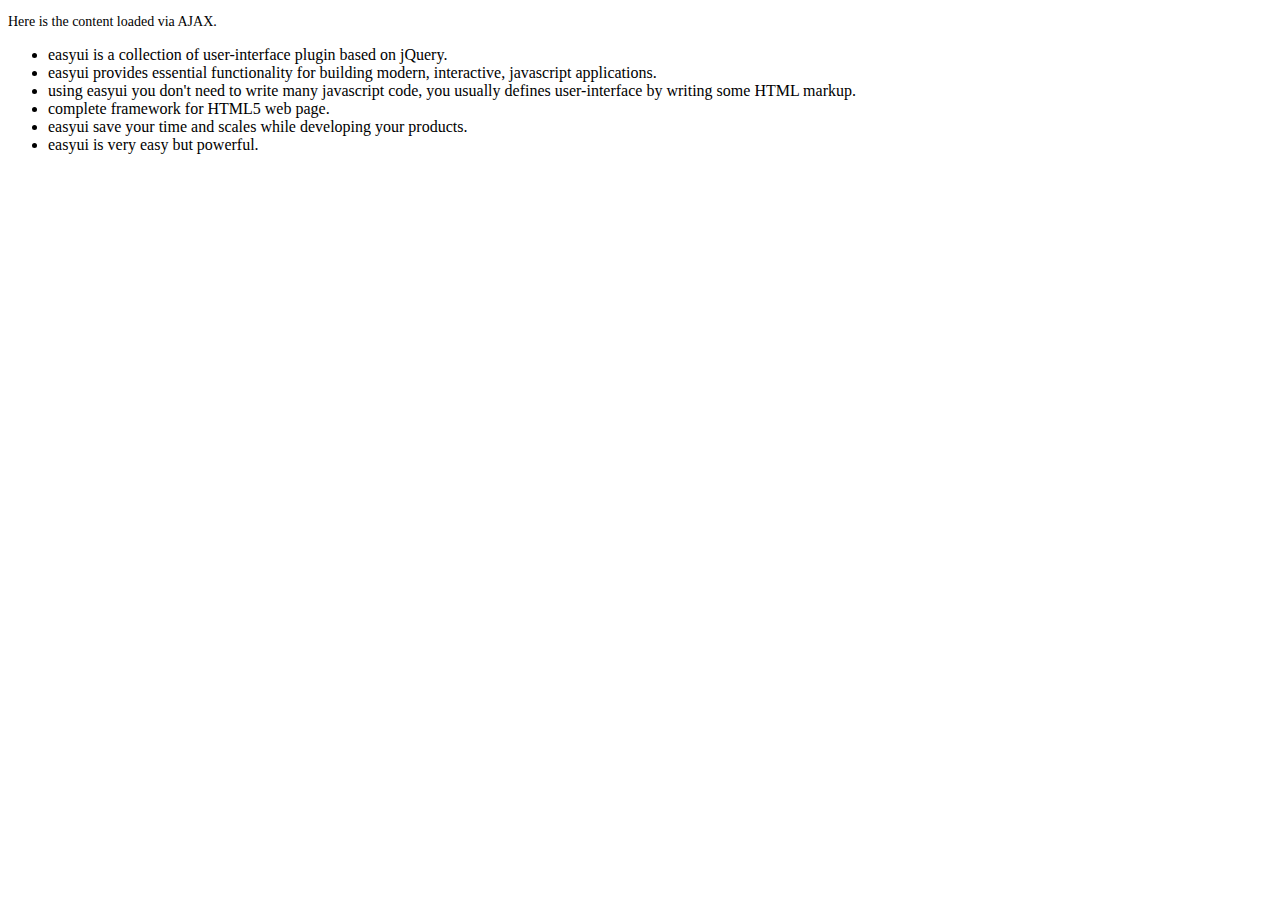
<file: src/main/resources/static/js/easyui/demo-mobile/accordion/_content.html>
<!DOCTYPE html>
<html>
<head>
	<meta charset="UTF-8">
	<title>AJAX Content</title>
</head>
<body>
	<p style="font-size:14px">Here is the content loaded via AJAX.</p>
	<ul>
		<li>easyui is a collection of user-interface plugin based on jQuery.</li>
		<li>easyui provides essential functionality for building modern, interactive, javascript applications.</li>
		<li>using easyui you don't need to write many javascript code, you usually defines user-interface by writing some HTML markup.</li>
		<li>complete framework for HTML5 web page.</li>
		<li>easyui save your time and scales while developing your products.</li>
		<li>easyui is very easy but powerful.</li>
	</ul>
</body>
</html>
</file>
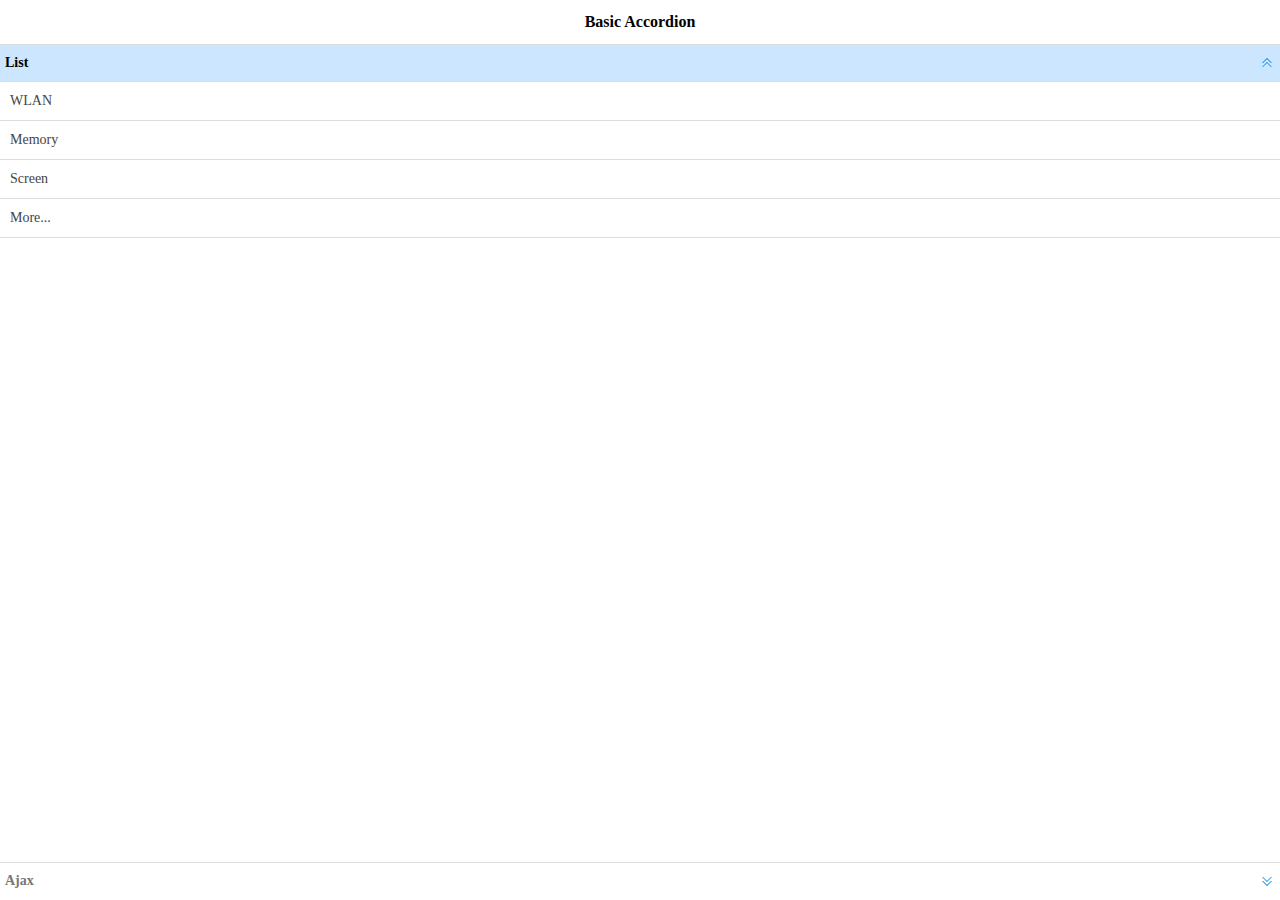
<file: src/main/resources/static/js/easyui/demo-mobile/accordion/basic.html>
<!doctype html><html><head>    <meta charset="UTF-8">  	<meta name="viewport" content="initial-scale=1.0, maximum-scale=1.0, user-scalable=no">    <title>Basic Accordion - jQuery EasyUI Mobile Demo</title>      <link rel="stylesheet" type="text/css" href="../../themes/metro/easyui.css">      <link rel="stylesheet" type="text/css" href="../../themes/mobile.css">      <link rel="stylesheet" type="text/css" href="../../themes/icon.css">      <script type="text/javascript" src="../../jquery.min.js"></script>      <script type="text/javascript" src="../../jquery.easyui.min.js"></script>     <script type="text/javascript" src="../../jquery.easyui.mobile.js"></script> </head><body>	<div class="easyui-navpanel">		<header>			<div class="m-toolbar">				<span class="m-title">Basic Accordion</span>			</div>		</header>		<div class="easyui-accordion" fit="true" border="false">			<div title="List">				<ul class="m-list">					<li>WLAN</li>					<li>Memory</li>					<li>Screen</li>					<li>More...</li>				</ul>			</div>			<div title="Ajax" href="_content.html" style="padding:10px"></div>		</div>	</div></body>	</html>
</file>
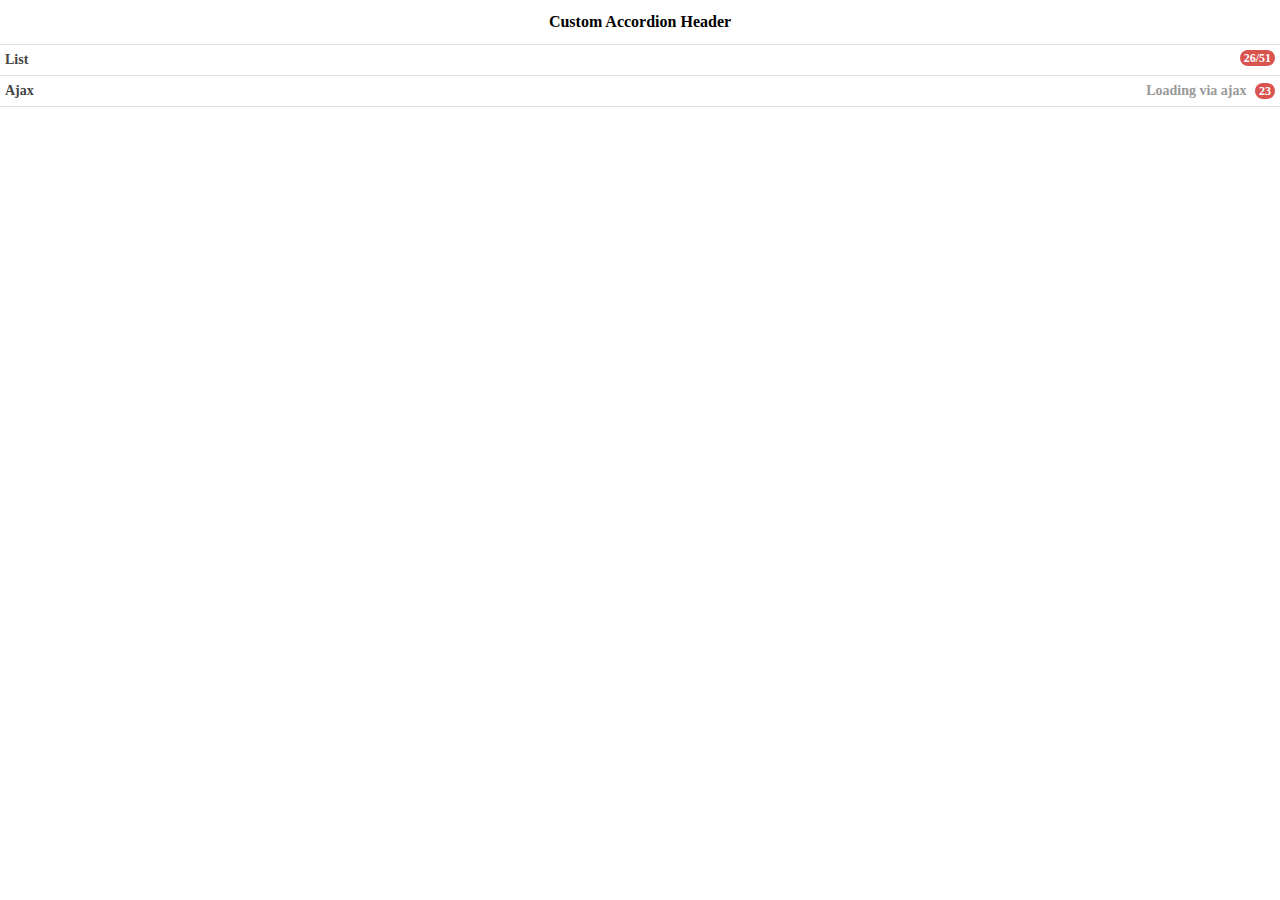
<file: src/main/resources/static/js/easyui/demo-mobile/accordion/header.html>
<!doctype html><html><head>    <meta charset="UTF-8">  	<meta name="viewport" content="initial-scale=1.0, maximum-scale=1.0, user-scalable=no">    <title>Custom Accordion Header - jQuery EasyUI Mobile Demo</title>      <link rel="stylesheet" type="text/css" href="../../themes/metro/easyui.css">      <link rel="stylesheet" type="text/css" href="../../themes/mobile.css">      <link rel="stylesheet" type="text/css" href="../../themes/icon.css">      <script type="text/javascript" src="../../jquery.min.js"></script>      <script type="text/javascript" src="../../jquery.easyui.min.js"></script>     <script type="text/javascript" src="../../jquery.easyui.mobile.js"></script> </head><body>	<div class="easyui-navpanel">		<header>			<div class="m-toolbar">				<span class="m-title">Custom Accordion Header</span>			</div>		</header>		<div class="easyui-accordion" data-options="fit:true,border:false,selected:-1">			<div>				<header>					<div class="hh-inner">						<span>List</span>						<span class="m-badge" style="float:right">26/51</span>					</div>				</header>				<ul class="m-list">					<li>WLAN</li>					<li>Memory</li>					<li>Screen</li>					<li>More...</li>				</ul>			</div>			<div href="_content.html" style="padding:10px">				<header>					<div class="hh-inner">						<span>Ajax</span>						<span style="float:right">							<span style="color:#999;margin-right:5px">Loading via ajax</span>							<span class="m-badge">23</span>						</span>					</div>				</header>			</div>		</div>	</div>	<style scoped>		.hh-inner{			position: relative;			line-height: 20px;			background: #fff;			font-weight: bold;			margin: -5px;			padding: 5px;		}	</style></body>	</html>
</file>
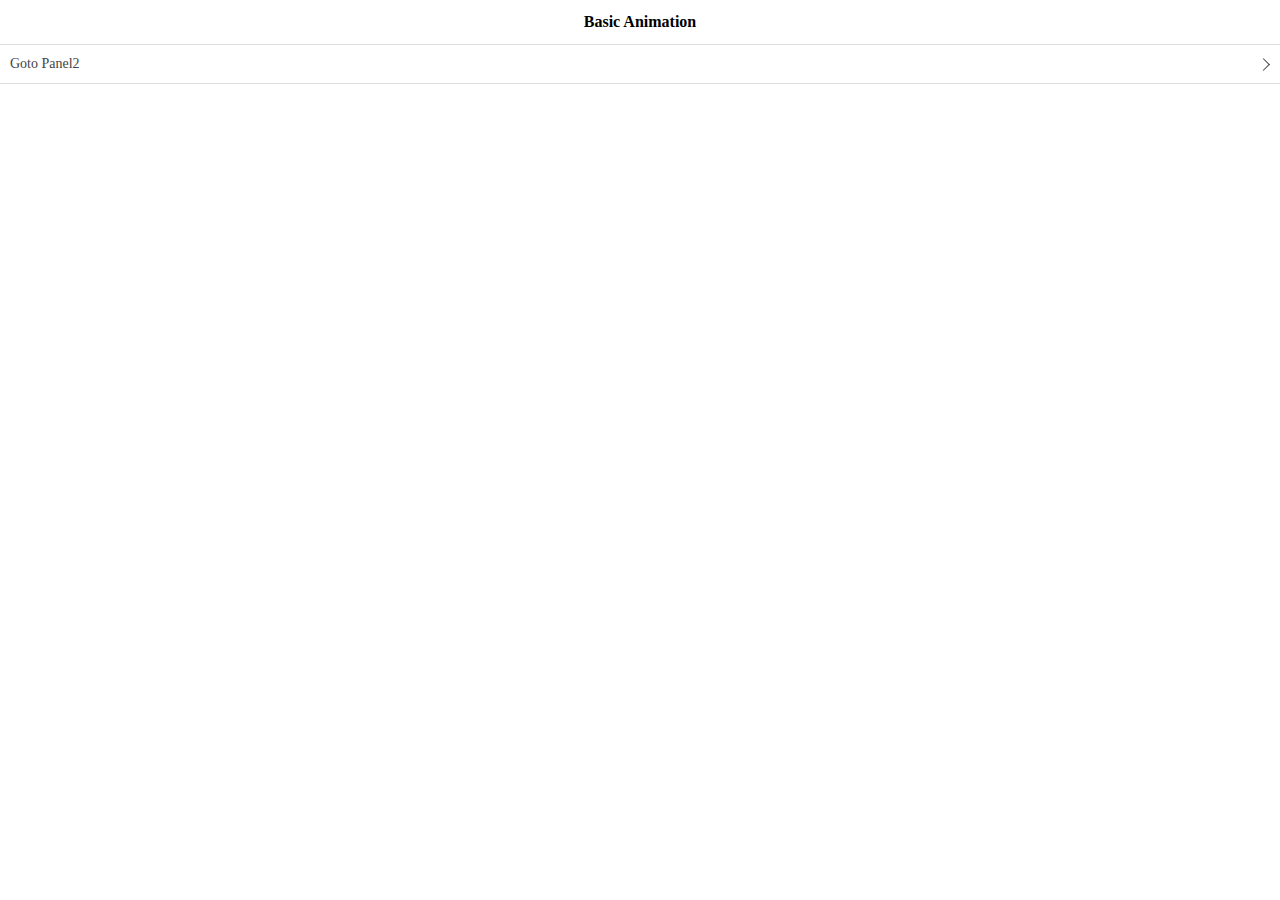
<file: src/main/resources/static/js/easyui/demo-mobile/animation/basic.html>
<!doctype html><html><head>    <meta charset="UTF-8">  	<meta name="viewport" content="initial-scale=1.0, maximum-scale=1.0, user-scalable=no">    <title>Basic Animation - jQuery EasyUI Mobile Demo</title>      <link rel="stylesheet" type="text/css" href="../../themes/metro/easyui.css">      <link rel="stylesheet" type="text/css" href="../../themes/mobile.css">      <link rel="stylesheet" type="text/css" href="../../themes/icon.css">      <script type="text/javascript" src="../../jquery.min.js"></script>      <script type="text/javascript" src="../../jquery.easyui.min.js"></script>     <script type="text/javascript" src="../../jquery.easyui.mobile.js"></script> </head><body>	<div class="easyui-navpanel">		<header>			<div class="m-toolbar">				<span class="m-title">Basic Animation</span>			</div>		</header>		<ul class="m-list">			<li><a href="#p2">Goto Panel2</a></li>		</ul>	</div>	<div id="p2" class="easyui-navpanel">		<header>			<div class="m-toolbar">				<div class="m-left">					<a href="#" class="easyui-linkbutton m-back" data-options="plain:true,outline:true,back:true">Back</a>				</div>				<div class="m-title">Panel2</div>			</div>		</header>		<ul class="m-list">			<li><a href="#p3">Goto Panel3</a></li>		</ul>	</div>	<div id="p3" class="easyui-navpanel">		<header>			<div class="m-toolbar">				<div class="m-left">					<a href="#" class="easyui-linkbutton m-back" data-options="plain:true,outline:true,back:true">Back</a>				</div>				<div class="m-title">Panel3</div>			</div>		</header>		<div style="padding:20px 10px">			<p>Panel3 Content.</p>		</div>	</div></body>	</html>
</file>
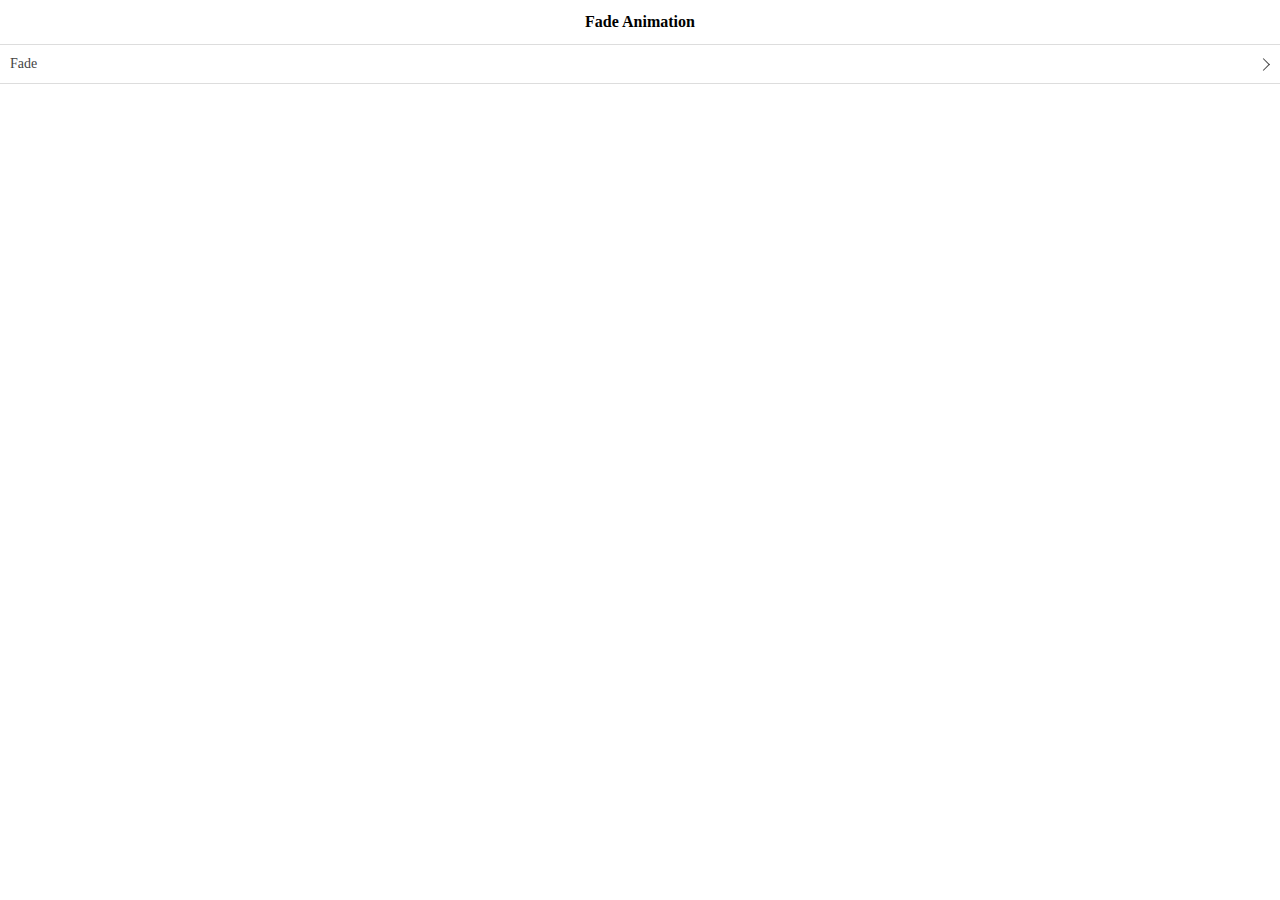
<file: src/main/resources/static/js/easyui/demo-mobile/animation/fade.html>
<!doctype html><html><head>    <meta charset="UTF-8">  	<meta name="viewport" content="initial-scale=1.0, maximum-scale=1.0, user-scalable=no">    <title>Fade Animation - jQuery EasyUI Mobile Demo</title>      <link rel="stylesheet" type="text/css" href="../../themes/metro/easyui.css">      <link rel="stylesheet" type="text/css" href="../../themes/mobile.css">      <link rel="stylesheet" type="text/css" href="../../themes/icon.css">      <script type="text/javascript" src="../../jquery.min.js"></script>      <script type="text/javascript" src="../../jquery.easyui.min.js"></script>     <script type="text/javascript" src="../../jquery.easyui.mobile.js"></script> </head><body>	<div class="easyui-navpanel">		<header>			<div class="m-toolbar">				<span class="m-title">Fade Animation</span>			</div>		</header>		<ul class="m-list">			<li><a href="#p2" data-options="animation:'fade',direction:''">Fade</a></li>		</ul>	</div>	<div id="p2" class="easyui-navpanel">		<header>			<div class="m-toolbar">				<div class="m-left">					<a href="#" class="easyui-linkbutton m-back" data-options="plain:true,outline:true,back:true">Back</a>				</div>				<div class="m-title">Panel2</div>			</div>		</header>		<div style="padding:10px">			<p>Panel2 Content.</p>		</div>	</div></body>	</html>
</file>
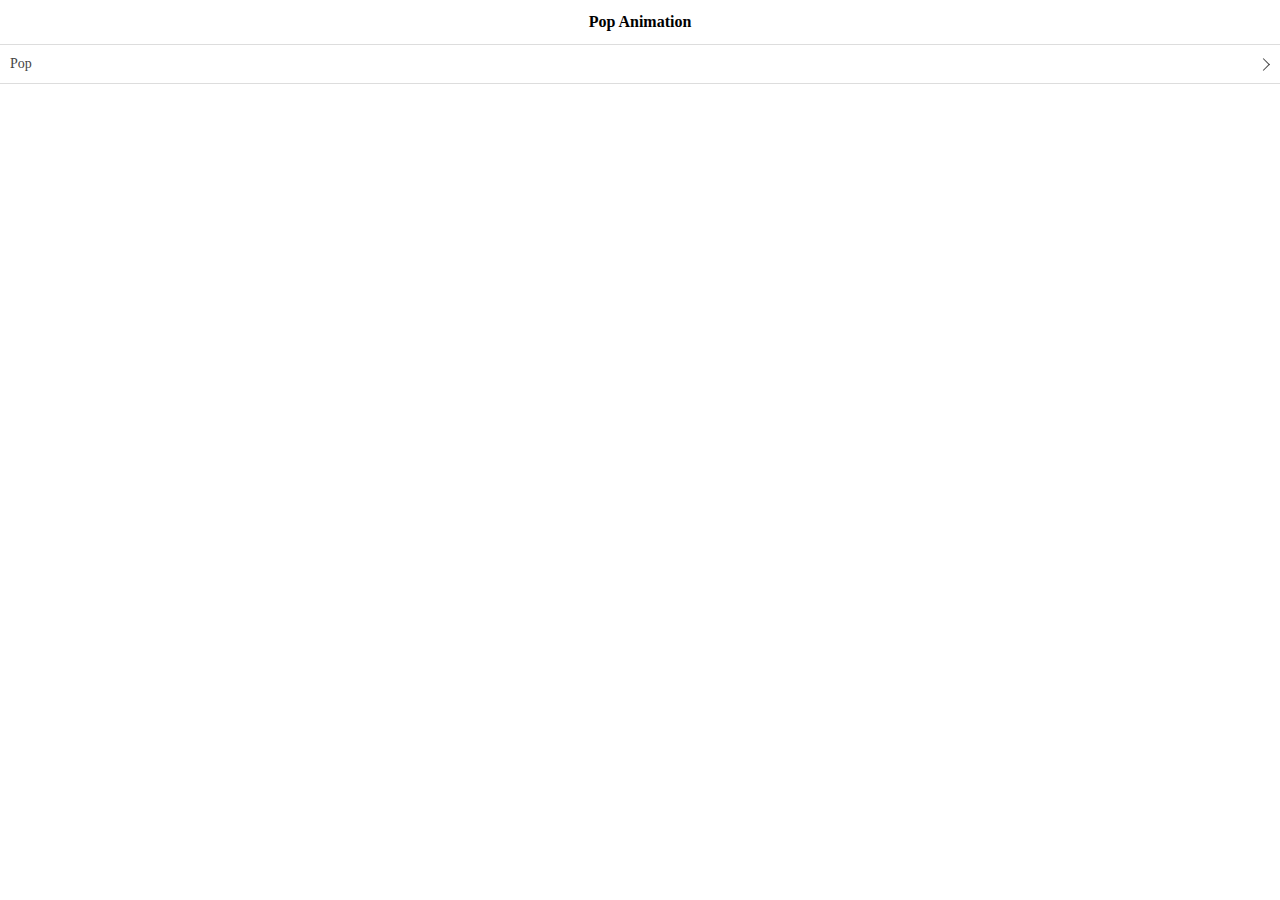
<file: src/main/resources/static/js/easyui/demo-mobile/animation/pop.html>
<!doctype html><html><head>    <meta charset="UTF-8">  	<meta name="viewport" content="initial-scale=1.0, maximum-scale=1.0, user-scalable=no">    <title>Pop Animation - jQuery EasyUI Mobile Demo</title>      <link rel="stylesheet" type="text/css" href="../../themes/metro/easyui.css">      <link rel="stylesheet" type="text/css" href="../../themes/mobile.css">      <link rel="stylesheet" type="text/css" href="../../themes/icon.css">      <script type="text/javascript" src="../../jquery.min.js"></script>      <script type="text/javascript" src="../../jquery.easyui.min.js"></script>     <script type="text/javascript" src="../../jquery.easyui.mobile.js"></script> </head><body>	<div class="easyui-navpanel">		<header>			<div class="m-toolbar">				<span class="m-title">Pop Animation</span>			</div>		</header>		<ul class="m-list">			<li><a href="#p2" data-options="animation:'pop',direction:''">Pop</a></li>		</ul>	</div>	<div id="p2" class="easyui-navpanel">		<header>			<div class="m-toolbar">				<div class="m-left">					<a href="#" class="easyui-linkbutton m-back" data-options="plain:true,outline:true,back:true">Back</a>				</div>				<div class="m-title">Panel2</div>			</div>		</header>		<div style="padding:10px">			<p>Panel2 Content.</p>		</div>	</div></body>	</html>
</file>
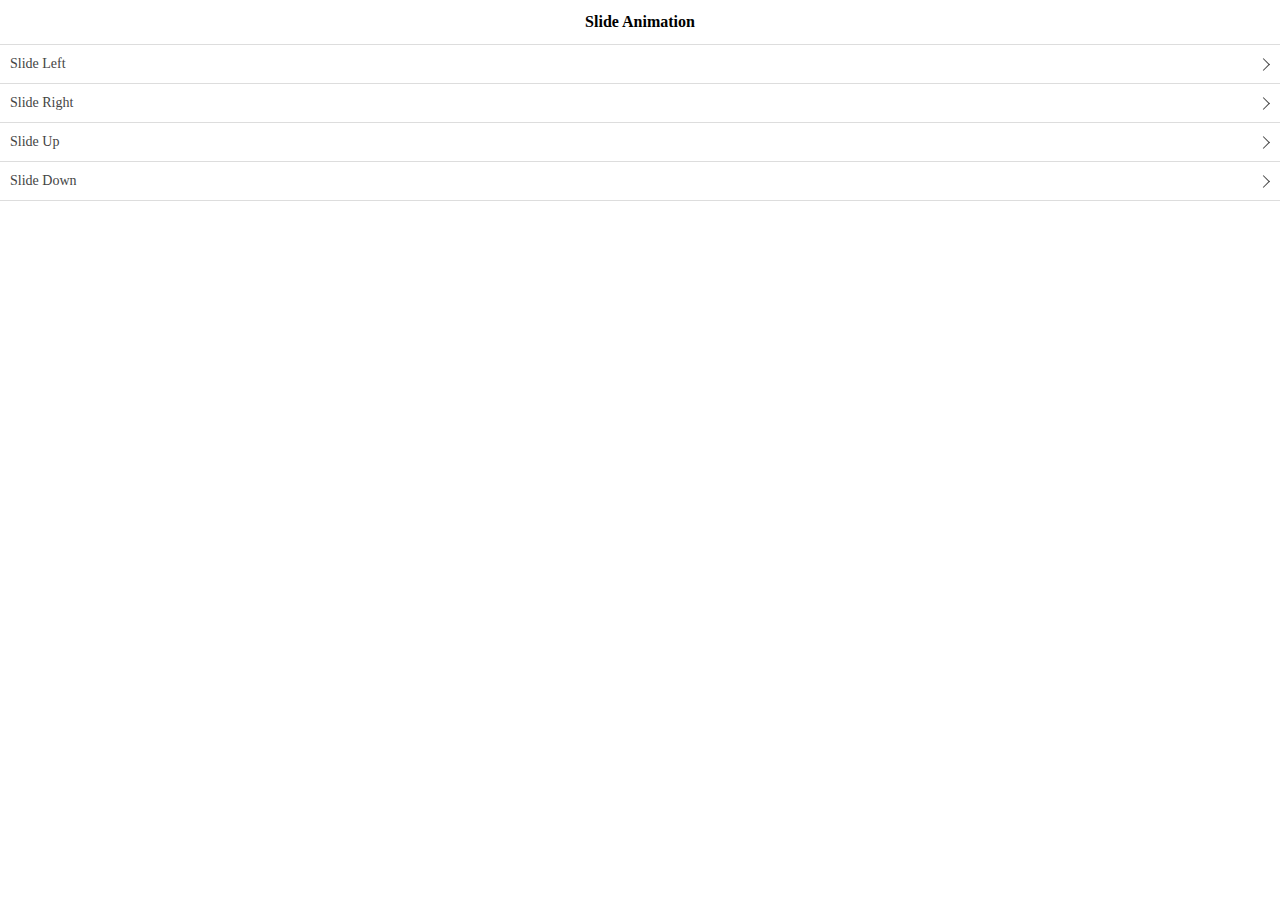
<file: src/main/resources/static/js/easyui/demo-mobile/animation/slide.html>
<!doctype html><html><head>    <meta charset="UTF-8">  	<meta name="viewport" content="initial-scale=1.0, maximum-scale=1.0, user-scalable=no">    <title>Slide Animation - jQuery EasyUI Mobile Demo</title>      <link rel="stylesheet" type="text/css" href="../../themes/metro/easyui.css">      <link rel="stylesheet" type="text/css" href="../../themes/mobile.css">      <link rel="stylesheet" type="text/css" href="../../themes/icon.css">      <script type="text/javascript" src="../../jquery.min.js"></script>      <script type="text/javascript" src="../../jquery.easyui.min.js"></script>     <script type="text/javascript" src="../../jquery.easyui.mobile.js"></script> </head><body>	<div class="easyui-navpanel">		<header>			<div class="m-toolbar">				<span class="m-title">Slide Animation</span>			</div>		</header>		<ul class="m-list">			<li><a href="#p2" data-options="animation:'slide',direction:'left'">Slide Left</a></li>			<li><a href="#p2" data-options="animation:'slide',direction:'right'">Slide Right</a></li>			<li><a href="#p2" data-options="animation:'slide',direction:'up'">Slide Up</a></li>			<li><a href="#p2" data-options="animation:'slide',direction:'down'">Slide Down</a></li>		</ul>	</div>	<div id="p2" class="easyui-navpanel">		<header>			<div class="m-toolbar">				<div class="m-left">					<a href="#" class="easyui-linkbutton m-back" data-options="plain:true,outline:true,back:true">Back</a>				</div>				<div class="m-title">Panel2</div>			</div>		</header>		<div style="padding:10px">			<p>Panel2 Content.</p>		</div>	</div></body>	</html>
</file>
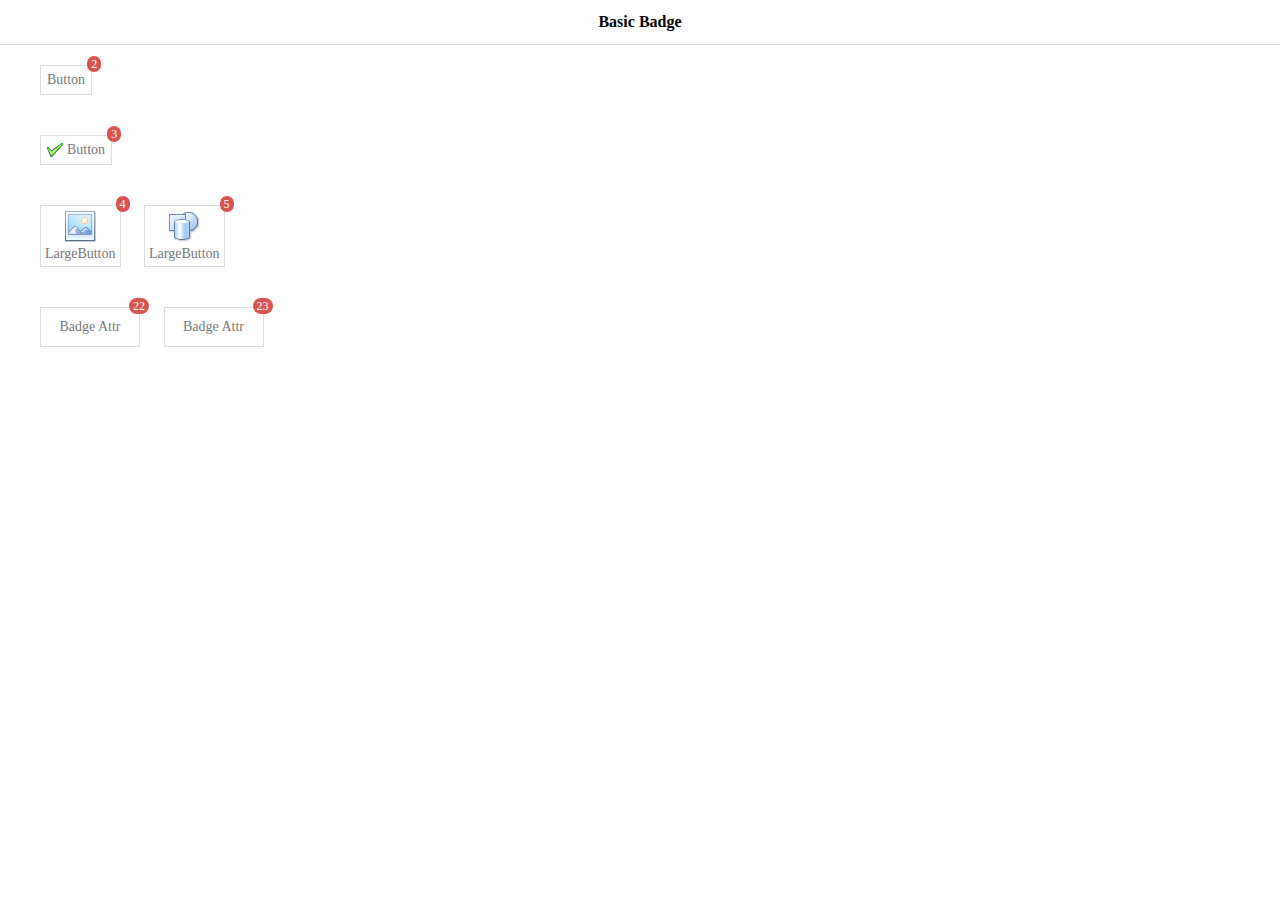
<file: src/main/resources/static/js/easyui/demo-mobile/badge/basic.html>
<!doctype html><html><head>    <meta charset="UTF-8">  	<meta name="viewport" content="initial-scale=1.0, maximum-scale=1.0, user-scalable=no">    <title>Basic Badge - jQuery EasyUI Mobile Demo</title>      <link rel="stylesheet" type="text/css" href="../../themes/metro/easyui.css">      <link rel="stylesheet" type="text/css" href="../../themes/mobile.css">      <link rel="stylesheet" type="text/css" href="../../themes/icon.css">      <script type="text/javascript" src="../../jquery.min.js"></script>      <script type="text/javascript" src="../../jquery.easyui.min.js"></script>     <script type="text/javascript" src="../../jquery.easyui.mobile.js"></script> </head><body>	<div class="easyui-navpanel">		<header>			<div class="m-toolbar">				<span class="m-title">Basic Badge</span>			</div>		</header>		<div style="padding:20px 40px">			<a href="#" class="easyui-linkbutton">				Button<span class="m-badge">2</span>			</a>		</div>		<div style="padding:20px 40px">			<a href="#" class="easyui-linkbutton" iconCls="icon-ok">				Button<span class="m-badge">3</span>			</a>		</div>		<div style="padding:20px 40px">			<a href="#" class="easyui-linkbutton" data-options="iconCls:'icon-large-picture',iconAlign:'top',size:'large'">				LargeButton<span class="m-badge">4</span>			</a>			<a href="#" class="easyui-linkbutton" data-options="iconCls:'icon-large-shapes',iconAlign:'top',size:'large'" style="margin-left:20px">				LargeButton<span class="m-badge">5</span>			</a>		</div>		<div style="padding:20px 40px">			<a href="#" class="easyui-linkbutton m-badge" data-badge="22" style="width:100px;height:40px">Badge Attr</a>			<a href="#" class="easyui-linkbutton m-badge" data-badge="23" style="width:100px;height:40px;margin-left:20px">Badge Attr</a>		</div>	</div></body>	</html>
</file>
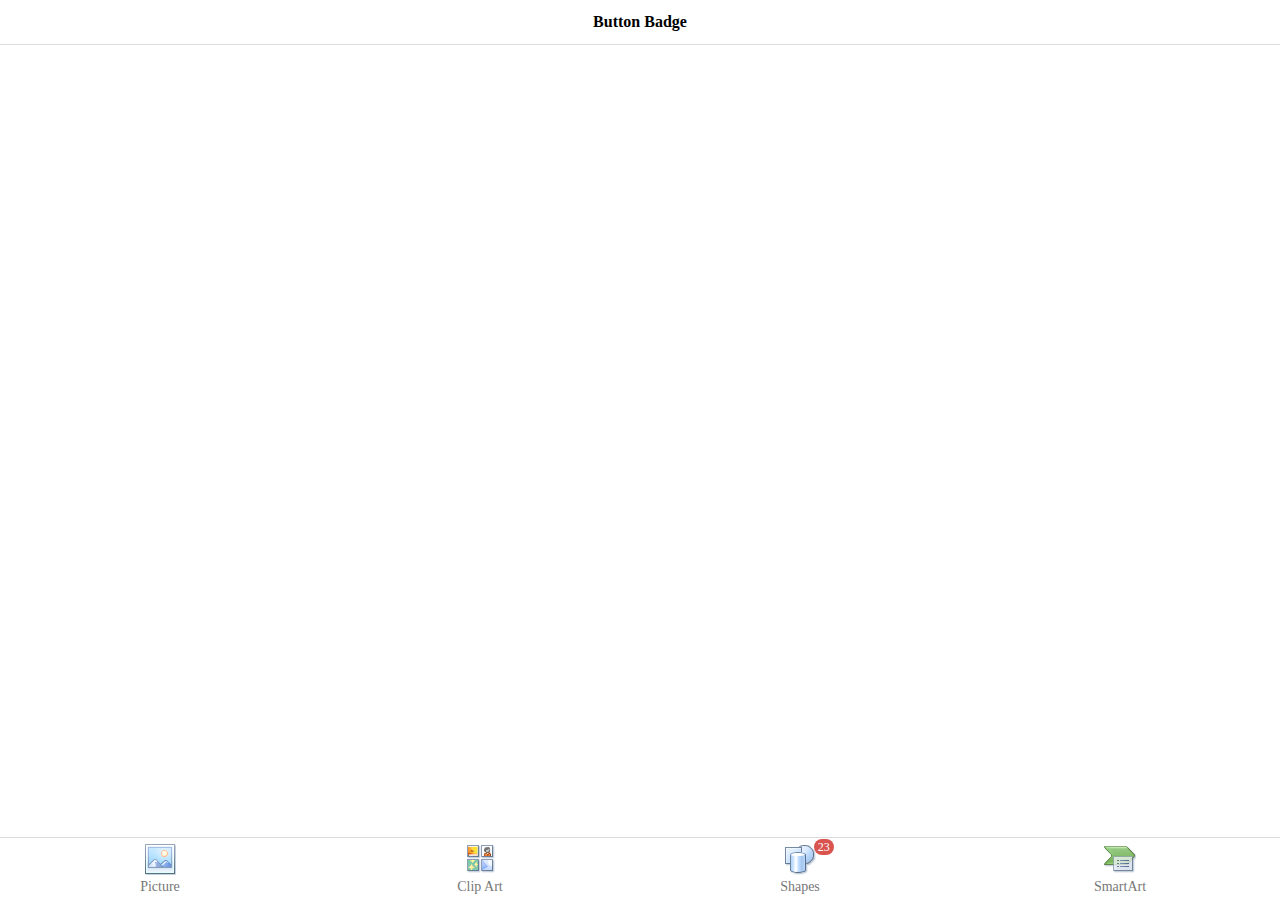
<file: src/main/resources/static/js/easyui/demo-mobile/badge/button.html>
<!doctype html><html><head>    <meta charset="UTF-8">  	<meta name="viewport" content="initial-scale=1.0, maximum-scale=1.0, user-scalable=no">    <title>Button Badge - jQuery EasyUI Mobile Demo</title>      <link rel="stylesheet" type="text/css" href="../../themes/metro/easyui.css">      <link rel="stylesheet" type="text/css" href="../../themes/mobile.css">      <link rel="stylesheet" type="text/css" href="../../themes/icon.css">      <script type="text/javascript" src="../../jquery.min.js"></script>      <script type="text/javascript" src="../../jquery.easyui.min.js"></script>     <script type="text/javascript" src="../../jquery.easyui.mobile.js"></script> </head><body>	<div class="easyui-navpanel">		<header>			<div class="m-toolbar">				<span class="m-title">Button Badge</span>			</div>		</header>		<footer>            <div class="m-buttongroup m-buttongroup-justified" style="width:100%">                <a href="#" class="easyui-linkbutton" data-options="iconCls:'icon-large-picture',size:'large',iconAlign:'top',plain:true">Picture</a>                <a href="#" class="easyui-linkbutton" data-options="iconCls:'icon-large-clipart',size:'large',iconAlign:'top',plain:true">Clip Art</a>                <a href="#" class="easyui-linkbutton" data-options="iconCls:'icon-large-shapes',size:'large',iconAlign:'top',plain:true">Shapes<span class="m-badge">23</span></a>                <a href="#" class="easyui-linkbutton" data-options="iconCls:'icon-large-smartart',size:'large',iconAlign:'top',plain:true">SmartArt</a>            </div>		</footer>	</div></body>	</html>
</file>
<file: src/main/resources/static/js/verify-master/css/verify.css>
/*常规验证码*/
.verify-code {
	font-size: 20px;
	text-align: center;
	cursor: pointer;
	margin-bottom: 5px;
	border: 1px solid #ddd;
}

.cerify-code-panel {
	height:100%;
	overflow:hidden;
}

.verify-code-area {
	float:left;
}

.verify-input-area {
	float: left;
	width: 60%;
	padding-right: 10px;
	
}

.verify-change-area {
	line-height: 30px;
	float: left;
}

.varify-input-code {
	display:inline-block; 
	width: 100%;
	height: 25px;
}

.verify-change-code {
	color: #337AB7;
	cursor: pointer;
}

.verify-btn {
	width: 200px;
	height: 30px;
	background-color: #337AB7;
	color:#FFFFFF;
	border:none;
	margin-top: 10px;
}






/*滑动验证码*/
.verify-bar-area {
    position: relative;
    background: #FFFFFF;
   	text-align: center;
    -webkit-box-sizing: content-box;
    -moz-box-sizing: content-box;
    box-sizing: content-box;
   	border: 1px solid #ddd;
   	-webkit-border-radius: 4px;
}
 
.verify-bar-area .verify-move-block {
    position: absolute;
    top: 0px;
    left: 0;
    background: #fff;
    cursor: pointer;
    -webkit-box-sizing: content-box;
    -moz-box-sizing: content-box;
    box-sizing: content-box;
    box-shadow: 0 0 2px #888888;
    -webkit-border-radius: 1px;
}

.verify-bar-area .verify-move-block:hover {
    background-color: #337ab7;
    color: #FFFFFF;
}

.verify-bar-area .verify-left-bar {
    position: absolute;
    top: -1px;
    left: -1px;
   	background: #f0fff0;
    cursor: pointer;
    -webkit-box-sizing: content-box;
    -moz-box-sizing: content-box;
    box-sizing: content-box;
    border: 1px solid #ddd;
}

.verify-img-panel {
	margin:0;
	-webkit-box-sizing: content-box;
    -moz-box-sizing: content-box;
    box-sizing: content-box;
	border: 1px solid #ddd;
	border-radius: 3px;
	position: relative;
}

.verify-img-panel .verify-refresh {
	width: 25px;
	height: 25px;
	text-align:center;
	padding: 5px;
	cursor: pointer;
	position: absolute;
	top: 0;
	right: 0;
	z-index: 2;
}

.verify-img-panel .icon-refresh {
	font-size: 20px;
	color: #fff;
}

.verify-img-panel .verify-gap {
	background-color: #fff;
	position: relative;
	z-index: 2;
	border:1px solid #fff;
}

.verify-bar-area .verify-move-block .verify-sub-block {
	position: absolute;
    text-align: center;
	z-index: 3;
	border: 1px solid #fff;
}

.verify-bar-area .verify-move-block .verify-icon {
	font-size: 18px;
}

.verify-bar-area .verify-msg {
	z-index : 3;
}

/*字体图标的css*/
@font-face {font-family: "iconfont";
  src: url('../fonts/iconfont.eot?t=1508229193188'); /* IE9*/
  src: url('../fonts/iconfont.eot?t=1508229193188#iefix') format('embedded-opentype'), /* IE6-IE8 */
  url('[data-uri]') format('woff'),
  url('../fonts/iconfont.ttf?t=1508229193188') format('truetype'), /* chrome, firefox, opera, Safari, Android, iOS 4.2+*/
  url('../fonts/iconfont.svg?t=1508229193188#iconfont') format('svg'); /* iOS 4.1- */
}

.iconfont {
  font-family:"iconfont" !important;
  font-size:16px;
  font-style:normal;
  -webkit-font-smoothing: antialiased;
  -moz-osx-font-smoothing: grayscale;
}

.icon-check:before { content: "\e645"; }

.icon-close:before { content: "\e646"; }

.icon-right:before { content: "\e6a3"; }

.icon-refresh:before { content: "\e6a4"; }
</file>
<file: src/main/resources/static/js/easyui/themes/metro/easyui.css>
* {
  -moz-box-sizing: border-box;
  -webkit-box-sizing: border-box;
  -o-box-sizing: border-box;
  -ms-box-sizing: border-box;
  box-sizing: border-box;
}
.panel {
  overflow: hidden;
  text-align: left;
  margin: 0;
  border: 0;
  -moz-border-radius: 0 0 0 0;
  -webkit-border-radius: 0 0 0 0;
  border-radius: 0 0 0 0;
}
.panel-header,
.panel-body {
  border-width: 1px;
  border-style: solid;
}
.panel-header {
  padding: 5px;
  position: relative;
}
.panel-title {
  background: url('images/blank.gif') no-repeat;
}
.panel-header-noborder {
  border-width: 0 0 1px 0;
}
.panel-body {
  overflow: auto;
  border-top-width: 0;
  padding: 0;
}
.panel-body-noheader {
  border-top-width: 1px;
}
.panel-body-noborder {
  border-width: 0px;
}
.panel-body-nobottom {
  border-bottom-width: 0;
}
.panel-with-icon {
  padding-left: 18px;
}
.panel-icon,
.panel-tool {
  position: absolute;
  top: 50%;
  margin-top: -8px;
  height: 16px;
  overflow: hidden;
}
.panel-icon {
  left: 5px;
  width: 16px;
}
.panel-tool {
  right: 5px;
  width: auto;
}
.panel-tool a {
  display: inline-block;
  width: 16px;
  height: 16px;
  opacity: 0.6;
  filter: alpha(opacity=60);
  margin: 0 0 0 2px;
  vertical-align: top;
}
.panel-tool a:hover {
  opacity: 1;
  filter: alpha(opacity=100);
  background-color: #E6E6E6;
  -moz-border-radius: -2px -2px -2px -2px;
  -webkit-border-radius: -2px -2px -2px -2px;
  border-radius: -2px -2px -2px -2px;
}
.panel-loading {
  padding: 11px 0px 10px 30px;
}
.panel-noscroll {
  overflow: hidden;
}
.panel-fit,
.panel-fit body {
  height: 100%;
  margin: 0;
  padding: 0;
  border: 0;
  overflow: hidden;
}
.panel-loading {
  background: url('images/loading.gif') no-repeat 10px 10px;
}
.panel-tool-close {
  background: url('images/panel_tools.png') no-repeat -16px 0px;
}
.panel-tool-min {
  background: url('images/panel_tools.png') no-repeat 0px 0px;
}
.panel-tool-max {
  background: url('images/panel_tools.png') no-repeat 0px -16px;
}
.panel-tool-restore {
  background: url('images/panel_tools.png') no-repeat -16px -16px;
}
.panel-tool-collapse {
  background: url('images/panel_tools.png') no-repeat -32px 0;
}
.panel-tool-expand {
  background: url('images/panel_tools.png') no-repeat -32px -16px;
}
.panel-header,
.panel-body {
  border-color: #ddd;
}
.panel-header {
  background-color: #ffffff;
}
.panel-body {
  background-color: #fff;
  color: #444;
  font-size: 14px;
}
.panel-title {
  font-size: 14px;
  font-weight: bold;
  color: #777;
  height: 20px;
  line-height: 20px;
}
.panel-footer {
  border: 1px solid #ddd;
  overflow: hidden;
  background: #fff;
}
.panel-footer-noborder {
  border-width: 1px 0 0 0;
}
.panel-hleft,
.panel-hright {
  position: relative;
}
.panel-hleft>.panel-body,
.panel-hright>.panel-body {
  position: absolute;
}
.panel-hleft>.panel-header {
  float: left;
}
.panel-hright>.panel-header {
  float: right;
}
.panel-hleft>.panel-body {
  border-top-width: 1px;
  border-left-width: 0;
}
.panel-hright>.panel-body {
  border-top-width: 1px;
  border-right-width: 0;
}
.panel-hleft>.panel-body-nobottom {
  border-bottom-width: 1px;
  border-right-width: 0;
}
.panel-hright>.panel-body-nobottom {
  border-bottom-width: 1px;
  border-left-width: 0;
}
.panel-hleft>.panel-footer {
  position: absolute;
  right: 0;
}
.panel-hright>.panel-footer {
  position: absolute;
  left: 0;
}
.panel-hleft>.panel-header-noborder {
  border-width: 0 1px 0 0;
}
.panel-hright>.panel-header-noborder {
  border-width: 0 0 0 1px;
}
.panel-hleft>.panel-body-noborder {
  border-width: 0;
}
.panel-hright>.panel-body-noborder {
  border-width: 0;
}
.panel-hleft>.panel-body-noheader {
  border-left-width: 1px;
}
.panel-hright>.panel-body-noheader {
  border-right-width: 1px;
}
.panel-hleft>.panel-footer-noborder {
  border-width: 0 0 0 1px;
}
.panel-hright>.panel-footer-noborder {
  border-width: 0 1px 0 0;
}
.panel-hleft>.panel-header .panel-icon,
.panel-hright>.panel-header .panel-icon {
  margin-top: 0;
  top: 5px;
  left: 50%;
  margin-left: -8px;
}
.panel-hleft>.panel-header .panel-title,
.panel-hright>.panel-header .panel-title {
  position: absolute;
  min-width: 16px;
  left: 25px;
  top: 5px;
  bottom: auto;
  white-space: nowrap;
  word-wrap: normal;
  -webkit-transform: rotate(90deg);
  -webkit-transform-origin: 0 0;
  -moz-transform: rotate(90deg);
  -moz-transform-origin: 0 0;
  -o-transform: rotate(90deg);
  -o-transform-origin: 0 0;
  transform: rotate(90deg);
  transform-origin: 0 0;
}
.panel-hleft>.panel-header .panel-title-up,
.panel-hright>.panel-header .panel-title-up {
  position: absolute;
  min-width: 16px;
  left: 21px;
  top: auto;
  bottom: 0px;
  text-align: right;
  white-space: nowrap;
  word-wrap: normal;
  -webkit-transform: rotate(-90deg);
  -webkit-transform-origin: 0 0;
  -moz-transform: rotate(-90deg);
  -moz-transform-origin: 0 0;
  -o-transform: rotate(-90deg);
  -o-transform-origin: 0 0;
  transform: rotate(-90deg);
  transform-origin: 0 16px;
}
.panel-hleft>.panel-header .panel-with-icon.panel-title-up,
.panel-hright>.panel-header .panel-with-icon.panel-title-up {
  padding-left: 0;
  padding-right: 18px;
}
.panel-hleft>.panel-header .panel-tool,
.panel-hright>.panel-header .panel-tool {
  top: auto;
  bottom: 5px;
  width: 16px;
  height: auto;
  left: 50%;
  margin-left: -8px;
  margin-top: 0;
}
.panel-hleft>.panel-header .panel-tool a,
.panel-hright>.panel-header .panel-tool a {
  margin: 2px 0 0 0;
}
.accordion {
  overflow: hidden;
  border-width: 1px;
  border-style: solid;
}
.accordion .accordion-header {
  border-width: 0 0 1px;
  cursor: pointer;
}
.accordion .accordion-body {
  border-width: 0 0 1px;
}
.accordion-noborder {
  border-width: 0;
}
.accordion-noborder .accordion-header {
  border-width: 0 0 1px;
}
.accordion-noborder .accordion-body {
  border-width: 0 0 1px;
}
.accordion-collapse {
  background: url('images/accordion_arrows.png') no-repeat 0 0;
}
.accordion-expand {
  background: url('images/accordion_arrows.png') no-repeat -16px 0;
}
.accordion {
  background: #fff;
  border-color: #ddd;
}
.accordion .accordion-header {
  background: #ffffff;
  filter: none;
}
.accordion .accordion-header-selected {
  background: #CCE6FF;
}
.accordion .accordion-header-selected .panel-title {
  color: #000;
}
.accordion .panel-last > .accordion-header {
  border-bottom-color: #ffffff;
}
.accordion .panel-last > .accordion-body {
  border-bottom-color: #fff;
}
.accordion .panel-last > .accordion-header-selected,
.accordion .panel-last > .accordion-header-border {
  border-bottom-color: #ddd;
}
.accordion> .panel-hleft {
  float: left;
}
.accordion> .panel-hleft>.panel-header {
  border-width: 0 1px 0 0;
}
.accordion> .panel-hleft> .panel-body {
  border-width: 0 1px 0 0;
}
.accordion> .panel-hleft.panel-last > .accordion-header {
  border-right-color: #ffffff;
}
.accordion> .panel-hleft.panel-last > .accordion-body {
  border-right-color: #fff;
}
.accordion> .panel-hleft.panel-last > .accordion-header-selected,
.accordion> .panel-hleft.panel-last > .accordion-header-border {
  border-right-color: #ddd;
}
.accordion> .panel-hright {
  float: right;
}
.accordion> .panel-hright>.panel-header {
  border-width: 0 0 0 1px;
}
.accordion> .panel-hright> .panel-body {
  border-width: 0 0 0 1px;
}
.accordion> .panel-hright.panel-last > .accordion-header {
  border-left-color: #ffffff;
}
.accordion> .panel-hright.panel-last > .accordion-body {
  border-left-color: #fff;
}
.accordion> .panel-hright.panel-last > .accordion-header-selected,
.accordion> .panel-hright.panel-last > .accordion-header-border {
  border-left-color: #ddd;
}
.window {
  overflow: hidden;
  padding: 5px;
  border-width: 1px;
  border-style: solid;
}
.window .window-header {
  background: transparent;
  padding: 0px 0px 6px 0px;
}
.window .window-body {
  border-width: 1px;
  border-style: solid;
  border-top-width: 0px;
}
.window .window-body-noheader {
  border-top-width: 1px;
}
.window .panel-body-nobottom {
  border-bottom-width: 0;
}
.window .window-header .panel-icon,
.window .window-header .panel-tool {
  top: 50%;
  margin-top: -11px;
}
.window .window-header .panel-icon {
  left: 1px;
}
.window .window-header .panel-tool {
  right: 1px;
}
.window .window-header .panel-with-icon {
  padding-left: 18px;
}
.window-proxy {
  position: absolute;
  overflow: hidden;
}
.window-proxy-mask {
  position: absolute;
  filter: alpha(opacity=5);
  opacity: 0.05;
}
.window-mask {
  position: absolute;
  left: 0;
  top: 0;
  width: 100%;
  height: 100%;
  filter: alpha(opacity=40);
  opacity: 0.40;
  font-size: 1px;
  overflow: hidden;
}
.window,
.window-shadow {
  position: absolute;
  -moz-border-radius: 0px 0px 0px 0px;
  -webkit-border-radius: 0px 0px 0px 0px;
  border-radius: 0px 0px 0px 0px;
}
.window-shadow {
  background: #eee;
  -moz-box-shadow: 2px 2px 3px #ededed;
  -webkit-box-shadow: 2px 2px 3px #ededed;
  box-shadow: 2px 2px 3px #ededed;
  filter: progid:DXImageTransform.Microsoft.Blur(pixelRadius=2,MakeShadow=false,ShadowOpacity=0.2);
}
.window,
.window .window-body {
  border-color: #ddd;
}
.window {
  background-color: #ffffff;
}
.window-proxy {
  border: 1px dashed #ddd;
}
.window-proxy-mask,
.window-mask {
  background: #eee;
}
.window .panel-footer {
  border: 1px solid #ddd;
  position: relative;
  top: -1px;
}
.window-thinborder {
  padding: 0;
}
.window-thinborder .window-header {
  padding: 5px 5px 6px 5px;
}
.window-thinborder .window-body {
  border-width: 0px;
}
.window-thinborder .window-footer {
  border-left: transparent;
  border-right: transparent;
  border-bottom: transparent;
}
.window-thinborder .window-header .panel-icon,
.window-thinborder .window-header .panel-tool {
  margin-top: -9px;
  margin-left: 5px;
  margin-right: 5px;
}
.window-noborder {
  border: 0;
}
.window.panel-hleft .window-header {
  padding: 0 6px 0 0;
}
.window.panel-hright .window-header {
  padding: 0 0 0 6px;
}
.window.panel-hleft>.panel-header .panel-title {
  top: auto;
  left: 16px;
}
.window.panel-hright>.panel-header .panel-title {
  top: auto;
  right: 16px;
}
.window.panel-hleft>.panel-header .panel-title-up,
.window.panel-hright>.panel-header .panel-title-up {
  bottom: 0;
}
.window.panel-hleft .window-body {
  border-width: 1px 1px 1px 0;
}
.window.panel-hright .window-body {
  border-width: 1px 0 1px 1px;
}
.window.panel-hleft .window-header .panel-icon {
  top: 1px;
  margin-top: 0;
  left: 0;
}
.window.panel-hright .window-header .panel-icon {
  top: 1px;
  margin-top: 0;
  left: auto;
  right: 1px;
}
.window.panel-hleft .window-header .panel-tool,
.window.panel-hright .window-header .panel-tool {
  margin-top: 0;
  top: auto;
  bottom: 1px;
  right: auto;
  margin-right: 0;
  left: 50%;
  margin-left: -11px;
}
.window.panel-hright .window-header .panel-tool {
  left: auto;
  right: 1px;
}
.window-thinborder.panel-hleft .window-header {
  padding: 5px 6px 5px 5px;
}
.window-thinborder.panel-hright .window-header {
  padding: 5px 5px 5px 6px;
}
.window-thinborder.panel-hleft>.panel-header .panel-title {
  left: 21px;
}
.window-thinborder.panel-hleft>.panel-header .panel-title-up,
.window-thinborder.panel-hright>.panel-header .panel-title-up {
  bottom: 5px;
}
.window-thinborder.panel-hleft .window-header .panel-icon,
.window-thinborder.panel-hright .window-header .panel-icon {
  margin-top: 5px;
}
.window-thinborder.panel-hleft .window-header .panel-tool,
.window-thinborder.panel-hright .window-header .panel-tool {
  left: 16px;
  bottom: 5px;
}
.dialog-content {
  overflow: auto;
}
.dialog-toolbar {
  position: relative;
  padding: 2px 5px;
}
.dialog-tool-separator {
  float: left;
  height: 24px;
  border-left: 1px solid #ddd;
  border-right: 1px solid #fff;
  margin: 2px 1px;
}
.dialog-button {
  position: relative;
  top: -1px;
  padding: 5px;
  text-align: right;
}
.dialog-button .l-btn {
  margin-left: 5px;
}
.dialog-toolbar,
.dialog-button {
  background: #fff;
  border-width: 1px;
  border-style: solid;
}
.dialog-toolbar {
  border-color: #ddd #ddd #ddd #ddd;
}
.dialog-button {
  border-color: #ddd #ddd #ddd #ddd;
}
.window-thinborder .dialog-toolbar {
  border-left: transparent;
  border-right: transparent;
  border-top-color: #fff;
}
.window-thinborder .dialog-button {
  top: 0px;
  padding: 5px 8px 8px 8px;
  border-left: transparent;
  border-right: transparent;
  border-bottom: transparent;
}
.l-btn {
  text-decoration: none;
  display: inline-block;
  overflow: hidden;
  margin: 0;
  padding: 0;
  cursor: pointer;
  outline: none;
  text-align: center;
  vertical-align: middle;
  line-height: normal;
}
.l-btn-plain {
  border-width: 0;
  padding: 1px;
}
.l-btn-left {
  display: inline-block;
  position: relative;
  overflow: hidden;
  margin: 0;
  padding: 0;
  vertical-align: top;
}
.l-btn-text {
  display: inline-block;
  vertical-align: top;
  width: auto;
  line-height: 28px;
  font-size: 14px;
  padding: 0;
  margin: 0 6px;
}
.l-btn-icon {
  display: inline-block;
  width: 16px;
  height: 16px;
  line-height: 16px;
  position: absolute;
  top: 50%;
  margin-top: -8px;
  font-size: 1px;
}
.l-btn span span .l-btn-empty {
  display: inline-block;
  margin: 0;
  width: 16px;
  height: 24px;
  font-size: 1px;
  vertical-align: top;
}
.l-btn span .l-btn-icon-left {
  padding: 0 0 0 20px;
  background-position: left center;
}
.l-btn span .l-btn-icon-right {
  padding: 0 20px 0 0;
  background-position: right center;
}
.l-btn-icon-left .l-btn-text {
  margin: 0 6px 0 26px;
}
.l-btn-icon-left .l-btn-icon {
  left: 6px;
}
.l-btn-icon-right .l-btn-text {
  margin: 0 26px 0 6px;
}
.l-btn-icon-right .l-btn-icon {
  right: 6px;
}
.l-btn-icon-top .l-btn-text {
  margin: 20px 4px 0 4px;
}
.l-btn-icon-top .l-btn-icon {
  top: 4px;
  left: 50%;
  margin: 0 0 0 -8px;
}
.l-btn-icon-bottom .l-btn-text {
  margin: 0 4px 20px 4px;
}
.l-btn-icon-bottom .l-btn-icon {
  top: auto;
  bottom: 4px;
  left: 50%;
  margin: 0 0 0 -8px;
}
.l-btn-left .l-btn-empty {
  margin: 0 6px;
  width: 16px;
}
.l-btn-plain:hover {
  padding: 0;
}
.l-btn-focus {
  outline: #0000FF dotted thin;
}
.l-btn-large .l-btn-text {
  line-height: 44px;
}
.l-btn-large .l-btn-icon {
  width: 32px;
  height: 32px;
  line-height: 32px;
  margin-top: -16px;
}
.l-btn-large .l-btn-icon-left .l-btn-text {
  margin-left: 40px;
}
.l-btn-large .l-btn-icon-right .l-btn-text {
  margin-right: 40px;
}
.l-btn-large .l-btn-icon-top .l-btn-text {
  margin-top: 36px;
  line-height: 24px;
  min-width: 32px;
}
.l-btn-large .l-btn-icon-top .l-btn-icon {
  margin: 0 0 0 -16px;
}
.l-btn-large .l-btn-icon-bottom .l-btn-text {
  margin-bottom: 36px;
  line-height: 24px;
  min-width: 32px;
}
.l-btn-large .l-btn-icon-bottom .l-btn-icon {
  margin: 0 0 0 -16px;
}
.l-btn-large .l-btn-left .l-btn-empty {
  margin: 0 6px;
  width: 32px;
}
.l-btn {
  color: #777;
  background: #ffffff;
  background-repeat: repeat-x;
  border: 1px solid #dddddd;
  background: -webkit-linear-gradient(top,#ffffff 0,#ffffff 100%);
  background: -moz-linear-gradient(top,#ffffff 0,#ffffff 100%);
  background: -o-linear-gradient(top,#ffffff 0,#ffffff 100%);
  background: linear-gradient(to bottom,#ffffff 0,#ffffff 100%);
  background-repeat: repeat-x;
  filter: progid:DXImageTransform.Microsoft.gradient(startColorstr=#ffffff,endColorstr=#ffffff,GradientType=0);
  -moz-border-radius: 0px 0px 0px 0px;
  -webkit-border-radius: 0px 0px 0px 0px;
  border-radius: 0px 0px 0px 0px;
}
.l-btn:hover {
  background: #E6E6E6;
  color: #444;
  border: 1px solid #ddd;
  filter: none;
}
.l-btn-plain {
  background: transparent;
  border-width: 0;
  filter: none;
}
.l-btn-outline {
  border-width: 1px;
  border-color: #ddd;
  padding: 0;
}
.l-btn-plain:hover {
  background: #E6E6E6;
  color: #444;
  border: 1px solid #ddd;
  -moz-border-radius: 0px 0px 0px 0px;
  -webkit-border-radius: 0px 0px 0px 0px;
  border-radius: 0px 0px 0px 0px;
}
.l-btn-disabled,
.l-btn-disabled:hover {
  opacity: 0.5;
  cursor: default;
  background: #ffffff;
  color: #777;
  background: -webkit-linear-gradient(top,#ffffff 0,#ffffff 100%);
  background: -moz-linear-gradient(top,#ffffff 0,#ffffff 100%);
  background: -o-linear-gradient(top,#ffffff 0,#ffffff 100%);
  background: linear-gradient(to bottom,#ffffff 0,#ffffff 100%);
  background-repeat: repeat-x;
  filter: progid:DXImageTransform.Microsoft.gradient(startColorstr=#ffffff,endColorstr=#ffffff,GradientType=0);
}
.l-btn-disabled .l-btn-text,
.l-btn-disabled .l-btn-icon {
  filter: alpha(opacity=50);
}
.l-btn-plain-disabled,
.l-btn-plain-disabled:hover {
  background: transparent;
  filter: alpha(opacity=50);
}
.l-btn-selected,
.l-btn-selected:hover {
  background: #ddd;
  filter: none;
}
.l-btn-plain-selected,
.l-btn-plain-selected:hover {
  background: #ddd;
}
.textbox {
  position: relative;
  border: 1px solid #ddd;
  background-color: #fff;
  vertical-align: middle;
  display: inline-block;
  overflow: hidden;
  white-space: nowrap;
  margin: 0;
  padding: 0;
  -moz-border-radius: 0px 0px 0px 0px;
  -webkit-border-radius: 0px 0px 0px 0px;
  border-radius: 0px 0px 0px 0px;
}
.textbox .textbox-text {
  font-size: 14px;
  border: 0;
  margin: 0;
  padding: 0 4px;
  white-space: normal;
  vertical-align: top;
  outline-style: none;
  resize: none;
  -moz-border-radius: 0px 0px 0px 0px;
  -webkit-border-radius: 0px 0px 0px 0px;
  border-radius: 0px 0px 0px 0px;
  height: 28px;
  line-height: 28px;
}
.textbox textarea.textbox-text {
  line-height: normal;
}
.textbox .textbox-text::-ms-clear,
.textbox .textbox-text::-ms-reveal {
  display: none;
}
.textbox textarea.textbox-text {
  white-space: pre-wrap;
}
.textbox .textbox-prompt {
  font-size: 14px;
  color: #aaa;
}
.textbox .textbox-bgicon {
  background-position: 3px center;
  padding-left: 21px;
}
.textbox .textbox-button,
.textbox .textbox-button:hover {
  position: absolute;
  top: 0;
  padding: 0;
  vertical-align: top;
  -moz-border-radius: 0 0 0 0;
  -webkit-border-radius: 0 0 0 0;
  border-radius: 0 0 0 0;
}
.textbox .textbox-button-right,
.textbox .textbox-button-right:hover {
  right: 0;
  border-width: 0 0 0 1px;
}
.textbox .textbox-button-left,
.textbox .textbox-button-left:hover {
  left: 0;
  border-width: 0 1px 0 0;
}
.textbox .textbox-button-top,
.textbox .textbox-button-top:hover {
  left: 0;
  border-width: 0 0 1px 0;
}
.textbox .textbox-button-bottom,
.textbox .textbox-button-bottom:hover {
  top: auto;
  bottom: 0;
  left: 0;
  border-width: 1px 0 0 0;
}
.textbox-addon {
  position: absolute;
  top: 0;
}
.textbox-label {
  display: inline-block;
  width: 80px;
  height: 30px;
  line-height: 30px;
  vertical-align: middle;
  overflow: hidden;
  text-overflow: ellipsis;
  white-space: nowrap;
  margin: 0;
  padding-right: 5px;
}
.textbox-label-after {
  padding-left: 5px;
  padding-right: 0;
}
.textbox-label-top {
  display: block;
  width: auto;
  padding: 0;
}
.textbox-disabled,
.textbox-label-disabled {
  opacity: 0.6;
  filter: alpha(opacity=60);
}
.textbox-icon {
  display: inline-block;
  width: 18px;
  height: 20px;
  overflow: hidden;
  vertical-align: top;
  background-position: center center;
  cursor: pointer;
  opacity: 0.6;
  filter: alpha(opacity=60);
  text-decoration: none;
  outline-style: none;
}
.textbox-icon-disabled,
.textbox-icon-readonly {
  cursor: default;
}
.textbox-icon:hover {
  opacity: 1.0;
  filter: alpha(opacity=100);
}
.textbox-icon-disabled:hover {
  opacity: 0.6;
  filter: alpha(opacity=60);
}
.textbox-focused {
  border-color: #c4c4c4;
  -moz-box-shadow: 0 0 3px 0 #ddd;
  -webkit-box-shadow: 0 0 3px 0 #ddd;
  box-shadow: 0 0 3px 0 #ddd;
}
.textbox-invalid {
  border-color: #ffa8a8;
  background-color: #fff3f3;
}
.passwordbox-open {
  background: url('images/passwordbox_open.png') no-repeat center center;
}
.passwordbox-close {
  background: url('images/passwordbox_close.png') no-repeat center center;
}
.filebox .textbox-value {
  vertical-align: top;
  position: absolute;
  top: 0;
  left: -5000px;
}
.filebox-label {
  display: inline-block;
  position: absolute;
  width: 100%;
  height: 100%;
  cursor: pointer;
  left: 0;
  top: 0;
  z-index: 10;
  background: url('images/blank.gif') no-repeat;
}
.l-btn-disabled .filebox-label {
  cursor: default;
}
.combo-arrow {
  width: 18px;
  height: 20px;
  overflow: hidden;
  display: inline-block;
  vertical-align: top;
  cursor: pointer;
  opacity: 0.6;
  filter: alpha(opacity=60);
}
.combo-arrow-hover {
  opacity: 1.0;
  filter: alpha(opacity=100);
}
.combo-panel {
  overflow: auto;
}
.combo-arrow {
  background: url('images/combo_arrow.png') no-repeat center center;
}
.combo-panel {
  background-color: #fff;
}
.combo-arrow {
  background-color: #ffffff;
}
.combo-arrow-hover {
  background-color: #E6E6E6;
}
.combo-arrow:hover {
  background-color: #E6E6E6;
}
.combo .textbox-icon-disabled:hover {
  cursor: default;
}
.combobox-item,
.combobox-group,
.combobox-stick {
  font-size: 14px;
  padding: 6px 4px;
  line-height: 20px;
}
.combobox-item-disabled {
  opacity: 0.5;
  filter: alpha(opacity=50);
}
.combobox-gitem {
  padding-left: 10px;
}
.combobox-group,
.combobox-stick {
  font-weight: bold;
}
.combobox-stick {
  position: absolute;
  top: 1px;
  left: 1px;
  right: 1px;
  background: inherit;
}
.combobox-item-hover {
  background-color: #E6E6E6;
  color: #444;
}
.combobox-item-selected {
  background-color: #CCE6FF;
  color: #000;
}
.combobox-icon {
  display: inline-block;
  width: 16px;
  height: 16px;
  vertical-align: middle;
  margin-right: 2px;
}
.tagbox {
  cursor: text;
}
.tagbox .textbox-text {
  float: left;
}
.tagbox-label {
  position: relative;
  display: block;
  margin: 4px 0 0 4px;
  padding: 0 20px 0 4px;
  float: left;
  vertical-align: top;
  text-decoration: none;
  -moz-border-radius: 0px 0px 0px 0px;
  -webkit-border-radius: 0px 0px 0px 0px;
  border-radius: 0px 0px 0px 0px;
  background: #E6E6E6;
  color: #444;
}
.tagbox-remove {
  background: url('images/tagbox_icons.png') no-repeat -16px center;
  position: absolute;
  display: block;
  width: 16px;
  height: 16px;
  right: 2px;
  top: 50%;
  margin-top: -8px;
  opacity: 0.6;
  filter: alpha(opacity=60);
}
.tagbox-remove:hover {
  opacity: 1;
  filter: alpha(opacity=100);
}
.textbox-disabled .tagbox-label {
  cursor: default;
}
.textbox-disabled .tagbox-remove:hover {
  cursor: default;
  opacity: 0.6;
  filter: alpha(opacity=60);
}
.layout {
  position: relative;
  overflow: hidden;
  margin: 0;
  padding: 0;
  z-index: 0;
}
.layout-panel {
  position: absolute;
  overflow: hidden;
}
.layout-body {
  min-width: 1px;
  min-height: 1px;
}
.layout-panel-east,
.layout-panel-west {
  z-index: 2;
}
.layout-panel-north,
.layout-panel-south {
  z-index: 3;
}
.layout-expand {
  position: absolute;
  padding: 0px;
  font-size: 1px;
  cursor: pointer;
  z-index: 1;
}
.layout-expand .panel-header,
.layout-expand .panel-body {
  background: transparent;
  filter: none;
  overflow: hidden;
}
.layout-expand .panel-header {
  border-bottom-width: 0px;
}
.layout-expand .panel-body {
  position: relative;
}
.layout-expand .panel-body .panel-icon {
  margin-top: 0;
  top: 0;
  left: 50%;
  margin-left: -8px;
}
.layout-expand-west .panel-header .panel-icon,
.layout-expand-east .panel-header .panel-icon {
  display: none;
}
.layout-expand-title {
  position: absolute;
  top: 0;
  left: 21px;
  white-space: nowrap;
  word-wrap: normal;
  -webkit-transform: rotate(90deg);
  -webkit-transform-origin: 0 0;
  -moz-transform: rotate(90deg);
  -moz-transform-origin: 0 0;
  -o-transform: rotate(90deg);
  -o-transform-origin: 0 0;
  transform: rotate(90deg);
  transform-origin: 0 0;
}
.layout-expand-title-up {
  position: absolute;
  top: 0;
  left: 0;
  text-align: right;
  padding-left: 5px;
  white-space: nowrap;
  word-wrap: normal;
  -webkit-transform: rotate(-90deg);
  -webkit-transform-origin: 0 0;
  -moz-transform: rotate(-90deg);
  -moz-transform-origin: 0 0;
  -o-transform: rotate(-90deg);
  -o-transform-origin: 0 0;
  transform: rotate(-90deg);
  transform-origin: 0 0;
}
.layout-expand-with-icon {
  top: 18px;
}
.layout-expand .panel-body-noheader .layout-expand-title,
.layout-expand .panel-body-noheader .panel-icon {
  top: 5px;
}
.layout-expand .panel-body-noheader .layout-expand-with-icon {
  top: 23px;
}
.layout-split-proxy-h,
.layout-split-proxy-v {
  position: absolute;
  font-size: 1px;
  display: none;
  z-index: 5;
}
.layout-split-proxy-h {
  width: 5px;
  cursor: e-resize;
}
.layout-split-proxy-v {
  height: 5px;
  cursor: n-resize;
}
.layout-mask {
  position: absolute;
  background: #fafafa;
  filter: alpha(opacity=10);
  opacity: 0.10;
  z-index: 4;
}
.layout-button-up {
  background: url('images/layout_arrows.png') no-repeat -16px -16px;
}
.layout-button-down {
  background: url('images/layout_arrows.png') no-repeat -16px 0;
}
.layout-button-left {
  background: url('images/layout_arrows.png') no-repeat 0 0;
}
.layout-button-right {
  background: url('images/layout_arrows.png') no-repeat 0 -16px;
}
.layout-split-proxy-h,
.layout-split-proxy-v {
  background-color: #b3b3b3;
}
.layout-split-north {
  border-bottom: 5px solid #fff;
}
.layout-split-south {
  border-top: 5px solid #fff;
}
.layout-split-east {
  border-left: 5px solid #fff;
}
.layout-split-west {
  border-right: 5px solid #fff;
}
.layout-expand {
  background-color: #ffffff;
}
.layout-expand-over {
  background-color: #ffffff;
}
.tabs-container {
  overflow: hidden;
}
.tabs-header {
  border-width: 1px;
  border-style: solid;
  border-bottom-width: 0;
  position: relative;
  padding: 0;
  padding-top: 2px;
  overflow: hidden;
}
.tabs-scroller-left,
.tabs-scroller-right {
  position: absolute;
  top: auto;
  bottom: 0;
  width: 18px;
  font-size: 1px;
  display: none;
  cursor: pointer;
  border-width: 1px;
  border-style: solid;
}
.tabs-scroller-left {
  left: 0;
}
.tabs-scroller-right {
  right: 0;
}
.tabs-tool {
  position: absolute;
  bottom: 0;
  padding: 1px;
  overflow: hidden;
  border-width: 1px;
  border-style: solid;
}
.tabs-header-plain .tabs-tool {
  padding: 0 1px;
}
.tabs-wrap {
  position: relative;
  left: 0;
  overflow: hidden;
  width: 100%;
  margin: 0;
  padding: 0;
}
.tabs-scrolling {
  margin-left: 18px;
  margin-right: 18px;
}
.tabs-disabled {
  opacity: 0.3;
  filter: alpha(opacity=30);
}
.tabs {
  list-style-type: none;
  height: 26px;
  margin: 0px;
  padding: 0px;
  padding-left: 4px;
  width: 50000px;
  border-style: solid;
  border-width: 0 0 1px 0;
}
.tabs li {
  float: left;
  display: inline-block;
  margin: 0 4px -1px 0;
  padding: 0;
  position: relative;
  border: 0;
}
.tabs li a.tabs-inner {
  display: inline-block;
  text-decoration: none;
  margin: 0;
  padding: 0 10px;
  height: 25px;
  line-height: 25px;
  text-align: center;
  white-space: nowrap;
  border-width: 1px;
  border-style: solid;
  -moz-border-radius: 0px 0px 0 0;
  -webkit-border-radius: 0px 0px 0 0;
  border-radius: 0px 0px 0 0;
}
.tabs li.tabs-selected a.tabs-inner {
  font-weight: bold;
  outline: none;
}
.tabs li.tabs-selected a:hover.tabs-inner {
  cursor: default;
  pointer: default;
}
.tabs li a.tabs-close,
.tabs-p-tool {
  position: absolute;
  font-size: 1px;
  display: block;
  height: 12px;
  padding: 0;
  top: 50%;
  margin-top: -6px;
  overflow: hidden;
}
.tabs li a.tabs-close {
  width: 12px;
  right: 5px;
  opacity: 0.6;
  filter: alpha(opacity=60);
}
.tabs-p-tool {
  right: 16px;
}
.tabs-p-tool a {
  display: inline-block;
  font-size: 1px;
  width: 12px;
  height: 12px;
  margin: 0;
  opacity: 0.6;
  filter: alpha(opacity=60);
}
.tabs li a:hover.tabs-close,
.tabs-p-tool a:hover {
  opacity: 1;
  filter: alpha(opacity=100);
  cursor: hand;
  cursor: pointer;
}
.tabs-with-icon {
  padding-left: 18px;
}
.tabs-icon {
  position: absolute;
  width: 16px;
  height: 16px;
  left: 10px;
  top: 50%;
  margin-top: -8px;
}
.tabs-title {
  font-size: 14px;
}
.tabs-closable {
  padding-right: 8px;
}
.tabs-panels {
  margin: 0px;
  padding: 0px;
  border-width: 1px;
  border-style: solid;
  border-top-width: 0;
  overflow: hidden;
}
.tabs-header-bottom {
  border-width: 0 1px 1px 1px;
  padding: 0 0 2px 0;
}
.tabs-header-bottom .tabs {
  border-width: 1px 0 0 0;
}
.tabs-header-bottom .tabs li {
  margin: -1px 4px 0 0;
}
.tabs-header-bottom .tabs li a.tabs-inner {
  -moz-border-radius: 0 0 0px 0px;
  -webkit-border-radius: 0 0 0px 0px;
  border-radius: 0 0 0px 0px;
}
.tabs-header-bottom .tabs-tool {
  top: 0;
}
.tabs-header-bottom .tabs-scroller-left,
.tabs-header-bottom .tabs-scroller-right {
  top: 0;
  bottom: auto;
}
.tabs-panels-top {
  border-width: 1px 1px 0 1px;
}
.tabs-header-left {
  float: left;
  border-width: 1px 0 1px 1px;
  padding: 0;
}
.tabs-header-right {
  float: right;
  border-width: 1px 1px 1px 0;
  padding: 0;
}
.tabs-header-left .tabs-wrap,
.tabs-header-right .tabs-wrap {
  height: 100%;
}
.tabs-header-left .tabs {
  height: 100%;
  padding: 4px 0 0 2px;
  border-width: 0 1px 0 0;
}
.tabs-header-right .tabs {
  height: 100%;
  padding: 4px 2px 0 0;
  border-width: 0 0 0 1px;
}
.tabs-header-left .tabs li,
.tabs-header-right .tabs li {
  display: block;
  width: 100%;
  position: relative;
}
.tabs-header-left .tabs li {
  left: auto;
  right: 0;
  margin: 0 -1px 4px 0;
  float: right;
}
.tabs-header-right .tabs li {
  left: 0;
  right: auto;
  margin: 0 0 4px -1px;
  float: left;
}
.tabs-justified li a.tabs-inner {
  padding-left: 0;
  padding-right: 0;
}
.tabs-header-left .tabs li a.tabs-inner {
  display: block;
  text-align: left;
  padding-left: 10px;
  padding-right: 10px;
  -moz-border-radius: 0px 0 0 0px;
  -webkit-border-radius: 0px 0 0 0px;
  border-radius: 0px 0 0 0px;
}
.tabs-header-right .tabs li a.tabs-inner {
  display: block;
  text-align: left;
  padding-left: 10px;
  padding-right: 10px;
  -moz-border-radius: 0 0px 0px 0;
  -webkit-border-radius: 0 0px 0px 0;
  border-radius: 0 0px 0px 0;
}
.tabs-panels-right {
  float: right;
  border-width: 1px 1px 1px 0;
}
.tabs-panels-left {
  float: left;
  border-width: 1px 0 1px 1px;
}
.tabs-header-noborder,
.tabs-panels-noborder {
  border: 0px;
}
.tabs-header-plain {
  border: 0px;
  background: transparent;
}
.tabs-pill {
  padding-bottom: 3px;
}
.tabs-header-bottom .tabs-pill {
  padding-top: 3px;
  padding-bottom: 0;
}
.tabs-header-left .tabs-pill {
  padding-right: 3px;
}
.tabs-header-right .tabs-pill {
  padding-left: 3px;
}
.tabs-header .tabs-pill li a.tabs-inner {
  -moz-border-radius: 0px 0px 0px 0px;
  -webkit-border-radius: 0px 0px 0px 0px;
  border-radius: 0px 0px 0px 0px;
}
.tabs-header-narrow,
.tabs-header-narrow .tabs-narrow {
  padding: 0;
}
.tabs-narrow li,
.tabs-header-bottom .tabs-narrow li {
  margin-left: 0;
  margin-right: -1px;
}
.tabs-narrow li.tabs-last,
.tabs-header-bottom .tabs-narrow li.tabs-last {
  margin-right: 0;
}
.tabs-header-left .tabs-narrow,
.tabs-header-right .tabs-narrow {
  padding-top: 0;
}
.tabs-header-left .tabs-narrow li {
  margin-bottom: -1px;
  margin-right: -1px;
}
.tabs-header-left .tabs-narrow li.tabs-last,
.tabs-header-right .tabs-narrow li.tabs-last {
  margin-bottom: 0;
}
.tabs-header-right .tabs-narrow li {
  margin-bottom: -1px;
  margin-left: -1px;
}
.tabs-scroller-left {
  background: #ffffff url('images/tabs_icons.png') no-repeat 1px center;
}
.tabs-scroller-right {
  background: #ffffff url('images/tabs_icons.png') no-repeat -15px center;
}
.tabs li a.tabs-close {
  background: url('images/tabs_icons.png') no-repeat -34px center;
}
.tabs li a.tabs-inner:hover {
  background: #E6E6E6;
  color: #444;
  filter: none;
}
.tabs li.tabs-selected a.tabs-inner {
  background-color: #fff;
  color: #777;
}
.tabs li a.tabs-inner {
  color: #777;
  background-color: #ffffff;
}
.tabs-header,
.tabs-tool {
  background-color: #ffffff;
}
.tabs-header-plain {
  background: transparent;
}
.tabs-header,
.tabs-scroller-left,
.tabs-scroller-right,
.tabs-tool,
.tabs,
.tabs-panels,
.tabs li a.tabs-inner,
.tabs li.tabs-selected a.tabs-inner,
.tabs-header-bottom .tabs li.tabs-selected a.tabs-inner,
.tabs-header-left .tabs li.tabs-selected a.tabs-inner,
.tabs-header-right .tabs li.tabs-selected a.tabs-inner {
  border-color: #ddd;
}
.tabs-p-tool a:hover,
.tabs li a:hover.tabs-close,
.tabs-scroller-over {
  background-color: #E6E6E6;
}
.tabs li.tabs-selected a.tabs-inner {
  border-bottom: 1px solid #fff;
}
.tabs-header-bottom .tabs li.tabs-selected a.tabs-inner {
  border-top: 1px solid #fff;
}
.tabs-header-left .tabs li.tabs-selected a.tabs-inner {
  border-right: 1px solid #fff;
}
.tabs-header-right .tabs li.tabs-selected a.tabs-inner {
  border-left: 1px solid #fff;
}
.tabs-header .tabs-pill li.tabs-selected a.tabs-inner {
  background: #CCE6FF;
  color: #000;
  filter: none;
  border-color: #ddd;
}
.datagrid .panel-body {
  overflow: hidden;
  position: relative;
}
.datagrid-view {
  position: relative;
  overflow: hidden;
}
.datagrid-view1,
.datagrid-view2 {
  position: absolute;
  overflow: hidden;
  top: 0;
}
.datagrid-view1 {
  left: 0;
}
.datagrid-view2 {
  right: 0;
}
.datagrid-mask {
  position: absolute;
  left: 0;
  top: 0;
  width: 100%;
  height: 100%;
  opacity: 0.3;
  filter: alpha(opacity=30);
  display: none;
}
.datagrid-mask-msg {
  position: absolute;
  top: 50%;
  margin-top: -20px;
  padding: 10px 5px 10px 30px;
  width: auto;
  height: 16px;
  border-width: 2px;
  border-style: solid;
  display: none;
}
.datagrid-empty {
  position: absolute;
  left: 0;
  top: 0;
  width: 100%;
  height: 25px;
  line-height: 25px;
  text-align: center;
}
.datagrid-sort-icon {
  padding: 0;
  display: none;
}
.datagrid-toolbar {
  height: auto;
  padding: 1px 2px;
  border-width: 0 0 1px 0;
  border-style: solid;
}
.datagrid-btn-separator {
  float: left;
  height: 24px;
  border-left: 1px solid #ddd;
  border-right: 1px solid #fff;
  margin: 2px 1px;
}
.datagrid .datagrid-pager {
  display: block;
  margin: 0;
  border-width: 1px 0 0 0;
  border-style: solid;
}
.datagrid .datagrid-pager-top {
  border-width: 0 0 1px 0;
}
.datagrid-header {
  overflow: hidden;
  cursor: default;
  border-width: 0 0 1px 0;
  border-style: solid;
}
.datagrid-header-inner {
  float: left;
  width: 10000px;
}
.datagrid-header-row,
.datagrid-row {
  height: 32px;
}
.datagrid-header td,
.datagrid-body td,
.datagrid-footer td {
  border-width: 0 1px 1px 0;
  border-style: dotted;
  margin: 0;
  padding: 0;
}
.datagrid-cell,
.datagrid-cell-group,
.datagrid-header-rownumber,
.datagrid-cell-rownumber {
  margin: 0;
  padding: 0 4px;
  white-space: nowrap;
  word-wrap: normal;
  overflow: hidden;
  height: 18px;
  line-height: 18px;
  font-size: 14px;
}
.datagrid-header .datagrid-cell {
  height: auto;
}
.datagrid-header .datagrid-cell span {
  font-size: 14px;
}
.datagrid-cell-group {
  text-align: center;
  text-overflow: ellipsis;
}
.datagrid-header-rownumber,
.datagrid-cell-rownumber {
  width: 30px;
  text-align: center;
  margin: 0;
  padding: 0;
}
.datagrid-body {
  margin: 0;
  padding: 0;
  overflow: auto;
  zoom: 1;
}
.datagrid-view1 .datagrid-body-inner {
  padding-bottom: 20px;
}
.datagrid-view1 .datagrid-body {
  overflow: hidden;
}
.datagrid-footer {
  overflow: hidden;
}
.datagrid-footer-inner {
  border-width: 1px 0 0 0;
  border-style: solid;
  width: 10000px;
  float: left;
}
.datagrid-row-editing .datagrid-cell {
  height: auto;
}
.datagrid-header-check,
.datagrid-cell-check {
  padding: 0;
  width: 27px;
  height: 18px;
  font-size: 1px;
  text-align: center;
  overflow: hidden;
}
.datagrid-header-check input,
.datagrid-cell-check input {
  margin: 0;
  padding: 0;
  width: 15px;
  height: 18px;
}
.datagrid-resize-proxy {
  position: absolute;
  width: 1px;
  height: 10000px;
  top: 0;
  cursor: e-resize;
  display: none;
}
.datagrid-body .datagrid-editable {
  margin: 0;
  padding: 0;
}
.datagrid-body .datagrid-editable table {
  width: 100%;
  height: 100%;
}
.datagrid-body .datagrid-editable td {
  border: 0;
  margin: 0;
  padding: 0;
}
.datagrid-view .datagrid-editable-input {
  margin: 0;
  padding: 2px 4px;
  border: 1px solid #ddd;
  font-size: 14px;
  outline-style: none;
  -moz-border-radius: 0 0 0 0;
  -webkit-border-radius: 0 0 0 0;
  border-radius: 0 0 0 0;
}
.datagrid-view .validatebox-invalid {
  border-color: #ffa8a8;
}
.datagrid-sort .datagrid-sort-icon {
  display: inline;
  padding: 0 13px 0 0;
  background: url('images/datagrid_icons.png') no-repeat -64px center;
}
.datagrid-sort-desc .datagrid-sort-icon {
  display: inline;
  padding: 0 13px 0 0;
  background: url('images/datagrid_icons.png') no-repeat -16px center;
}
.datagrid-sort-asc .datagrid-sort-icon {
  display: inline;
  padding: 0 13px 0 0;
  background: url('images/datagrid_icons.png') no-repeat 0px center;
}
.datagrid-row-collapse {
  background: url('images/datagrid_icons.png') no-repeat -48px center;
}
.datagrid-row-expand {
  background: url('images/datagrid_icons.png') no-repeat -32px center;
}
.datagrid-mask-msg {
  background: #fff url('images/loading.gif') no-repeat scroll 5px center;
}
.datagrid-header,
.datagrid-td-rownumber {
  background-color: #ffffff;
}
.datagrid-cell-rownumber {
  color: #444;
}
.datagrid-resize-proxy {
  background: #b3b3b3;
}
.datagrid-mask {
  background: #eee;
}
.datagrid-mask-msg {
  border-color: #ddd;
}
.datagrid-toolbar,
.datagrid-pager {
  background: #fff;
}
.datagrid-header,
.datagrid-toolbar,
.datagrid-pager,
.datagrid-footer-inner {
  border-color: #ddd;
}
.datagrid-header td,
.datagrid-body td,
.datagrid-footer td {
  border-color: #ddd;
}
.datagrid-htable,
.datagrid-btable,
.datagrid-ftable {
  color: #444;
  border-collapse: separate;
}
.datagrid-row-alt {
  background: #f5f5f5;
}
.datagrid-row-over,
.datagrid-header td.datagrid-header-over {
  background: #E6E6E6;
  color: #444;
  cursor: default;
}
.datagrid-row-selected {
  background: #CCE6FF;
  color: #000;
}
.datagrid-row-editing .textbox,
.datagrid-row-editing .textbox-text {
  -moz-border-radius: 0 0 0 0;
  -webkit-border-radius: 0 0 0 0;
  border-radius: 0 0 0 0;
}
.datagrid-header .datagrid-filter-row td.datagrid-header-over {
  background: inherit;
}
.propertygrid .datagrid-view1 .datagrid-body td {
  padding-bottom: 1px;
  border-width: 0 1px 0 0;
}
.propertygrid .datagrid-group {
  overflow: hidden;
  border-width: 0 0 1px 0;
  border-style: solid;
}
.propertygrid .datagrid-group span {
  font-weight: bold;
}
.propertygrid .datagrid-view1 .datagrid-body td {
  border-color: #ddd;
}
.propertygrid .datagrid-view1 .datagrid-group {
  border-color: #ffffff;
}
.propertygrid .datagrid-view2 .datagrid-group {
  border-color: #ddd;
}
.propertygrid .datagrid-group,
.propertygrid .datagrid-view1 .datagrid-body,
.propertygrid .datagrid-view1 .datagrid-row-over,
.propertygrid .datagrid-view1 .datagrid-row-selected {
  background: #ffffff;
}
.datalist .datagrid-header {
  border-width: 0;
}
.datalist .datagrid-group,
.m-list .m-list-group {
  height: 25px;
  line-height: 25px;
  font-weight: bold;
  overflow: hidden;
  background-color: #ffffff;
  border-style: solid;
  border-width: 0 0 1px 0;
  border-color: #ddd;
}
.datalist .datagrid-group-expander {
  display: none;
}
.datalist .datagrid-group-title {
  padding: 0 4px;
}
.datalist .datagrid-btable {
  width: 100%;
  table-layout: fixed;
}
.datalist .datagrid-row td {
  border-style: solid;
  border-left-color: transparent;
  border-right-color: transparent;
  border-bottom-width: 0;
}
.datalist-lines .datagrid-row td {
  border-bottom-width: 1px;
}
.datalist .datagrid-cell,
.m-list li {
  width: auto;
  height: auto;
  padding: 2px 4px;
  line-height: 18px;
  position: relative;
  white-space: nowrap;
  text-overflow: ellipsis;
  overflow: hidden;
}
.datalist-link,
.m-list li>a {
  display: block;
  position: relative;
  cursor: pointer;
  color: #444;
  text-decoration: none;
  overflow: hidden;
  margin: -2px -4px;
  padding: 2px 4px;
  padding-right: 16px;
  line-height: 18px;
  white-space: nowrap;
  text-overflow: ellipsis;
  overflow: hidden;
}
.datalist-link::after,
.m-list li>a::after {
  position: absolute;
  display: block;
  width: 8px;
  height: 8px;
  content: '';
  right: 6px;
  top: 50%;
  margin-top: -4px;
  border-style: solid;
  border-width: 1px 1px 0 0;
  -ms-transform: rotate(45deg);
  -moz-transform: rotate(45deg);
  -webkit-transform: rotate(45deg);
  -o-transform: rotate(45deg);
  transform: rotate(45deg);
}
.m-list {
  margin: 0;
  padding: 0;
  list-style: none;
}
.m-list li {
  border-style: solid;
  border-width: 0 0 1px 0;
  border-color: #ddd;
}
.m-list li>a:hover {
  background: #E6E6E6;
  color: #444;
}
.m-list .m-list-group {
  padding: 0 4px;
}
.pagination {
  zoom: 1;
  padding: 2px;
}
.pagination table {
  float: left;
  height: 30px;
}
.pagination td {
  border: 0;
}
.pagination-btn-separator {
  float: left;
  height: 24px;
  border-left: 1px solid #ddd;
  border-right: 1px solid #fff;
  margin: 3px 1px;
}
.pagination .pagination-num {
  border-width: 1px;
  border-style: solid;
  margin: 0 2px;
  padding: 2px;
  width: 3em;
  height: auto;
  text-align: center;
  font-size: 14px;
}
.pagination-page-list {
  margin: 0px 6px;
  padding: 1px 2px;
  width: auto;
  height: auto;
  border-width: 1px;
  border-style: solid;
}
.pagination-info {
  float: right;
  margin: 0 6px;
  padding: 0;
  height: 30px;
  line-height: 30px;
  font-size: 14px;
}
.pagination span {
  font-size: 14px;
}
.pagination-link .l-btn-text {
  box-sizing: border-box;
  text-align: center;
  margin: 0;
  padding: 0 .5em;
  width: auto;
  min-width: 28px;
}
.pagination-first {
  background: url('images/pagination_icons.png') no-repeat 0 center;
}
.pagination-prev {
  background: url('images/pagination_icons.png') no-repeat -16px center;
}
.pagination-next {
  background: url('images/pagination_icons.png') no-repeat -32px center;
}
.pagination-last {
  background: url('images/pagination_icons.png') no-repeat -48px center;
}
.pagination-load {
  background: url('images/pagination_icons.png') no-repeat -64px center;
}
.pagination-loading {
  background: url('images/loading.gif') no-repeat center center;
}
.pagination-page-list,
.pagination .pagination-num {
  border-color: #ddd;
}
.calendar {
  border-width: 1px;
  border-style: solid;
  padding: 1px;
  overflow: hidden;
}
.calendar table {
  table-layout: fixed;
  border-collapse: separate;
  font-size: 14px;
  width: 100%;
  height: 100%;
}
.calendar table td,
.calendar table th {
  font-size: 14px;
}
.calendar-noborder {
  border: 0;
}
.calendar-header {
  position: relative;
  height: 28px;
}
.calendar-title {
  text-align: center;
  height: 28px;
}
.calendar-title span {
  position: relative;
  display: inline-block;
  top: 0px;
  padding: 0 3px;
  height: 28px;
  line-height: 28px;
  font-size: 14px;
  cursor: pointer;
  -moz-border-radius: 0px 0px 0px 0px;
  -webkit-border-radius: 0px 0px 0px 0px;
  border-radius: 0px 0px 0px 0px;
}
.calendar-prevmonth,
.calendar-nextmonth,
.calendar-prevyear,
.calendar-nextyear {
  position: absolute;
  top: 50%;
  margin-top: -8px;
  width: 16px;
  height: 16px;
  cursor: pointer;
  font-size: 1px;
  -moz-border-radius: 0px 0px 0px 0px;
  -webkit-border-radius: 0px 0px 0px 0px;
  border-radius: 0px 0px 0px 0px;
}
.calendar-prevmonth {
  left: 20px;
  background: url('images/calendar_arrows.png') no-repeat -16px 0;
}
.calendar-nextmonth {
  right: 20px;
  background: url('images/calendar_arrows.png') no-repeat -32px 0;
}
.calendar-prevyear {
  left: 3px;
  background: url('images/calendar_arrows.png') no-repeat 0px 0;
}
.calendar-nextyear {
  right: 3px;
  background: url('images/calendar_arrows.png') no-repeat -48px 0;
}
.calendar-body {
  position: relative;
}
.calendar-body th,
.calendar-body td {
  text-align: center;
}
.calendar-day {
  border: 0;
  padding: 1px;
  cursor: pointer;
  -moz-border-radius: 0px 0px 0px 0px;
  -webkit-border-radius: 0px 0px 0px 0px;
  border-radius: 0px 0px 0px 0px;
}
.calendar-other-month {
  opacity: 0.3;
  filter: alpha(opacity=30);
}
.calendar-disabled {
  opacity: 0.6;
  filter: alpha(opacity=60);
  cursor: default;
}
.calendar-menu {
  position: absolute;
  top: 0;
  left: 0;
  width: 180px;
  height: 150px;
  padding: 5px;
  font-size: 14px;
  display: none;
  overflow: hidden;
}
.calendar-menu-year-inner {
  text-align: center;
  padding-bottom: 5px;
}
.calendar-menu-year {
  width: 80px;
  line-height: 26px;
  text-align: center;
  border-width: 1px;
  border-style: solid;
  outline-style: none;
  resize: none;
  margin: 0;
  padding: 0;
  font-weight: bold;
  font-size: 14px;
  -moz-border-radius: 0px 0px 0px 0px;
  -webkit-border-radius: 0px 0px 0px 0px;
  border-radius: 0px 0px 0px 0px;
}
.calendar-menu-prev,
.calendar-menu-next {
  display: inline-block;
  width: 25px;
  height: 28px;
  vertical-align: top;
  cursor: pointer;
  -moz-border-radius: 0px 0px 0px 0px;
  -webkit-border-radius: 0px 0px 0px 0px;
  border-radius: 0px 0px 0px 0px;
}
.calendar-menu-prev {
  margin-right: 10px;
  background: url('images/calendar_arrows.png') no-repeat 5px center;
}
.calendar-menu-next {
  margin-left: 10px;
  background: url('images/calendar_arrows.png') no-repeat -44px center;
}
.calendar-menu-month {
  text-align: center;
  cursor: pointer;
  font-weight: bold;
  -moz-border-radius: 0px 0px 0px 0px;
  -webkit-border-radius: 0px 0px 0px 0px;
  border-radius: 0px 0px 0px 0px;
}
.calendar-body th,
.calendar-menu-month {
  color: #919191;
}
.calendar-day {
  color: #444;
}
.calendar-sunday {
  color: #CC2222;
}
.calendar-saturday {
  color: #00ee00;
}
.calendar-today {
  color: #0000ff;
}
.calendar-menu-year {
  border-color: #ddd;
}
.calendar {
  border-color: #ddd;
}
.calendar-header {
  background: #ffffff;
}
.calendar-body,
.calendar-menu {
  background: #fff;
}
.calendar-body th {
  background: #fff;
  padding: 4px 0;
}
.calendar-hover,
.calendar-nav-hover,
.calendar-menu-hover {
  background-color: #E6E6E6;
  color: #444;
}
.calendar-hover {
  border: 1px solid #ddd;
  padding: 0;
}
.calendar-selected {
  background-color: #CCE6FF;
  color: #000;
  border: 1px solid #99cdff;
  padding: 0;
}
.datebox-calendar-inner {
  height: 250px;
}
.datebox-button {
  padding: 4px 0;
  text-align: center;
}
.datebox-button a {
  line-height: 22px;
  font-size: 14px;
  font-weight: bold;
  text-decoration: none;
  opacity: 0.6;
  filter: alpha(opacity=60);
}
.datebox-button a:hover {
  opacity: 1.0;
  filter: alpha(opacity=100);
}
.datebox-current,
.datebox-close {
  float: left;
}
.datebox-close {
  float: right;
}
.datebox .combo-arrow {
  background-image: url('images/datebox_arrow.png');
  background-position: center center;
}
.datebox-button {
  background-color: #fff;
}
.datebox-button a {
  color: #777;
}
.spinner-arrow {
  display: inline-block;
  overflow: hidden;
  vertical-align: top;
  margin: 0;
  padding: 0;
  opacity: 1.0;
  filter: alpha(opacity=100);
  width: 18px;
}
.spinner-arrow.spinner-button-top,
.spinner-arrow.spinner-button-bottom,
.spinner-arrow.spinner-button-left,
.spinner-arrow.spinner-button-right {
  background-color: #ffffff;
}
.spinner-arrow-up,
.spinner-arrow-down {
  opacity: 0.6;
  filter: alpha(opacity=60);
  display: block;
  font-size: 1px;
  width: 18px;
  height: 10px;
  width: 100%;
  height: 50%;
  color: #777;
  outline-style: none;
  background-color: #ffffff;
}
.spinner-button-updown {
  opacity: 1.0;
}
.spinner-button-updown .spinner-button-top,
.spinner-button-updown .spinner-button-bottom {
  position: relative;
  display: block;
  width: 100%;
  height: 50%;
}
.spinner-button-updown .spinner-arrow-up,
.spinner-button-updown .spinner-arrow-down {
  opacity: 1.0;
  filter: alpha(opacity=100);
  cursor: pointer;
  width: 16px;
  height: 16px;
  top: 50%;
  left: 50%;
  margin-top: -8px;
  margin-left: -8px;
  position: absolute;
}
.spinner-button-updown .spinner-button-top,
.spinner-button-updown .spinner-button-bottom {
  cursor: pointer;
  opacity: 0.6;
  filter: alpha(opacity=60);
}
.spinner-button-updown .spinner-button-top:hover,
.spinner-button-updown .spinner-button-bottom:hover {
  opacity: 1.0;
  filter: alpha(opacity=100);
}
.spinner-button-updown .spinner-arrow-up,
.spinner-button-updown .spinner-arrow-down,
.spinner-button-updown .spinner-arrow-up:hover,
.spinner-button-updown .spinner-arrow-down:hover {
  background-color: transparent;
}
.spinner-arrow-hover {
  background-color: #E6E6E6;
  opacity: 1.0;
  filter: alpha(opacity=100);
}
.spinner-button-top:hover,
.spinner-button-bottom:hover,
.spinner-button-left:hover,
.spinner-button-right:hover,
.spinner-arrow-up:hover,
.spinner-arrow-down:hover {
  opacity: 1.0;
  filter: alpha(opacity=100);
  background-color: #E6E6E6;
}
.textbox-disabled .spinner-button-top:hover,
.textbox-disabled .spinner-button-bottom:hover,
.textbox-disabled .spinner-button-left:hover,
.textbox-disabled .spinner-button-right:hover,
.textbox-icon-disabled .spinner-arrow-up:hover,
.textbox-icon-disabled .spinner-arrow-down:hover {
  opacity: 0.6;
  filter: alpha(opacity=60);
  background-color: #ffffff;
  cursor: default;
}
.spinner .textbox-icon-disabled {
  opacity: 0.6;
  filter: alpha(opacity=60);
}
.spinner-arrow-up {
  background: url('images/spinner_arrows.png') no-repeat 1px center;
  background-color: #ffffff;
}
.spinner-arrow-down {
  background: url('images/spinner_arrows.png') no-repeat -15px center;
  background-color: #ffffff;
}
.spinner-button-up {
  background: url('images/spinner_arrows.png') no-repeat -32px center;
}
.spinner-button-down {
  background: url('images/spinner_arrows.png') no-repeat -48px center;
}
.progressbar {
  border-width: 1px;
  border-style: solid;
  -moz-border-radius: 0px 0px 0px 0px;
  -webkit-border-radius: 0px 0px 0px 0px;
  border-radius: 0px 0px 0px 0px;
  overflow: hidden;
  position: relative;
}
.progressbar-text {
  text-align: center;
  position: absolute;
}
.progressbar-value {
  position: relative;
  overflow: hidden;
  width: 0;
  -moz-border-radius: 0px 0 0 0px;
  -webkit-border-radius: 0px 0 0 0px;
  border-radius: 0px 0 0 0px;
}
.progressbar {
  border-color: #ddd;
}
.progressbar-text {
  color: #444;
  font-size: 14px;
}
.progressbar-value,
.progressbar-value .progressbar-text {
  background-color: #CCE6FF;
  color: #000;
}
.searchbox-button {
  width: 18px;
  height: 20px;
  overflow: hidden;
  display: inline-block;
  vertical-align: top;
  cursor: pointer;
  opacity: 0.6;
  filter: alpha(opacity=60);
}
.searchbox-button-hover {
  opacity: 1.0;
  filter: alpha(opacity=100);
}
.searchbox .l-btn-plain {
  border: 0;
  padding: 0;
  vertical-align: top;
  opacity: 0.6;
  filter: alpha(opacity=60);
  -moz-border-radius: 0 0 0 0;
  -webkit-border-radius: 0 0 0 0;
  border-radius: 0 0 0 0;
}
.searchbox .l-btn-plain:hover {
  border: 0;
  padding: 0;
  opacity: 1.0;
  filter: alpha(opacity=100);
  -moz-border-radius: 0 0 0 0;
  -webkit-border-radius: 0 0 0 0;
  border-radius: 0 0 0 0;
}
.searchbox a.m-btn-plain-active {
  -moz-border-radius: 0 0 0 0;
  -webkit-border-radius: 0 0 0 0;
  border-radius: 0 0 0 0;
}
.searchbox .m-btn-active {
  border-width: 0 1px 0 0;
  -moz-border-radius: 0 0 0 0;
  -webkit-border-radius: 0 0 0 0;
  border-radius: 0 0 0 0;
}
.searchbox .textbox-button-right {
  border-width: 0 0 0 1px;
}
.searchbox .textbox-button-left {
  border-width: 0 1px 0 0;
}
.searchbox-button {
  background: url('images/searchbox_button.png') no-repeat center center;
}
.searchbox .l-btn-plain {
  background: #ffffff;
}
.searchbox .l-btn-plain-disabled,
.searchbox .l-btn-plain-disabled:hover {
  opacity: 0.5;
  filter: alpha(opacity=50);
}
.slider-disabled {
  opacity: 0.5;
  filter: alpha(opacity=50);
}
.slider-h {
  height: 22px;
}
.slider-v {
  width: 22px;
}
.slider-inner {
  position: relative;
  height: 6px;
  top: 7px;
  border-width: 1px;
  border-style: solid;
  border-radius: 0px;
}
.slider-handle {
  position: absolute;
  display: block;
  outline: none;
  width: 20px;
  height: 20px;
  top: 50%;
  margin-top: -10px;
  margin-left: -10px;
}
.slider-tip {
  position: absolute;
  display: inline-block;
  line-height: 12px;
  font-size: 14px;
  white-space: nowrap;
  top: -22px;
}
.slider-rule {
  position: relative;
  top: 15px;
}
.slider-rule span {
  position: absolute;
  display: inline-block;
  font-size: 0;
  height: 5px;
  border-width: 0 0 0 1px;
  border-style: solid;
}
.slider-rulelabel {
  position: relative;
  top: 20px;
}
.slider-rulelabel span {
  position: absolute;
  display: inline-block;
  font-size: 14px;
}
.slider-v .slider-inner {
  width: 6px;
  left: 7px;
  top: 0;
  float: left;
}
.slider-v .slider-handle {
  left: 50%;
  margin-top: -10px;
}
.slider-v .slider-tip {
  left: -10px;
  margin-top: -6px;
}
.slider-v .slider-rule {
  float: left;
  top: 0;
  left: 16px;
}
.slider-v .slider-rule span {
  width: 5px;
  height: 'auto';
  border-left: 0;
  border-width: 1px 0 0 0;
  border-style: solid;
}
.slider-v .slider-rulelabel {
  float: left;
  top: 0;
  left: 23px;
}
.slider-handle {
  background: url('images/slider_handle.png') no-repeat;
}
.slider-inner {
  border-color: #ddd;
  background: #ffffff;
}
.slider-rule span {
  border-color: #ddd;
}
.slider-rulelabel span {
  color: #444;
}
.menu {
  position: absolute;
  margin: 0;
  padding: 2px;
  border-width: 1px;
  border-style: solid;
  overflow: hidden;
}
.menu-inline {
  position: relative;
}
.menu-item {
  position: relative;
  margin: 0;
  padding: 0;
  overflow: hidden;
  white-space: nowrap;
  cursor: pointer;
  border-width: 1px;
  border-style: solid;
}
.menu-text {
  height: 20px;
  line-height: 20px;
  float: left;
  padding-left: 28px;
}
.menu-icon {
  position: absolute;
  width: 16px;
  height: 16px;
  left: 2px;
  top: 50%;
  margin-top: -8px;
}
.menu-rightarrow {
  position: absolute;
  width: 16px;
  height: 16px;
  right: 0;
  top: 50%;
  margin-top: -8px;
}
.menu-line {
  position: absolute;
  left: 26px;
  top: 0;
  height: 2000px;
  font-size: 1px;
}
.menu-sep {
  margin: 3px 0px 3px 25px;
  font-size: 1px;
}
.menu-noline .menu-line {
  display: none;
}
.menu-noline .menu-sep {
  margin-left: 0;
  margin-right: 0;
}
.menu-active {
  -moz-border-radius: 0px 0px 0px 0px;
  -webkit-border-radius: 0px 0px 0px 0px;
  border-radius: 0px 0px 0px 0px;
}
.menu-item-disabled {
  opacity: 0.5;
  filter: alpha(opacity=50);
  cursor: default;
}
.menu-text,
.menu-text span {
  font-size: 14px;
}
.menu-shadow {
  position: absolute;
  -moz-border-radius: 0px 0px 0px 0px;
  -webkit-border-radius: 0px 0px 0px 0px;
  border-radius: 0px 0px 0px 0px;
  background: #eee;
  -moz-box-shadow: 2px 2px 3px #ededed;
  -webkit-box-shadow: 2px 2px 3px #ededed;
  box-shadow: 2px 2px 3px #ededed;
  filter: progid:DXImageTransform.Microsoft.Blur(pixelRadius=2,MakeShadow=false,ShadowOpacity=0.2);
}
.menu-rightarrow {
  background: url('images/menu_arrows.png') no-repeat -32px center;
}
.menu-line {
  border-left: 1px solid #ddd;
  border-right: 1px solid #fff;
}
.menu-sep {
  border-top: 1px solid #ddd;
  border-bottom: 1px solid #fff;
}
.menu {
  background-color: #ffffff;
  border-color: #ddd;
  color: #444;
}
.menu-content {
  background: #fff;
}
.menu-item {
  border-color: transparent;
  _border-color: #ffffff;
}
.menu-active {
  border-color: #ddd;
  color: #444;
  background: #E6E6E6;
}
.menu-active-disabled {
  border-color: transparent;
  background: transparent;
  color: #444;
}
.m-btn-downarrow,
.s-btn-downarrow {
  display: inline-block;
  position: absolute;
  width: 16px;
  height: 16px;
  font-size: 1px;
  right: 0;
  top: 50%;
  margin-top: -8px;
}
.m-btn-active,
.s-btn-active {
  background: #E6E6E6;
  color: #444;
  border: 1px solid #ddd;
  filter: none;
}
.m-btn-plain-active,
.s-btn-plain-active {
  background: transparent;
  padding: 0;
  border-width: 1px;
  border-style: solid;
  -moz-border-radius: 0px 0px 0px 0px;
  -webkit-border-radius: 0px 0px 0px 0px;
  border-radius: 0px 0px 0px 0px;
}
.m-btn .l-btn-left .l-btn-text {
  margin-right: 20px;
}
.m-btn .l-btn-icon-right .l-btn-text {
  margin-right: 40px;
}
.m-btn .l-btn-icon-right .l-btn-icon {
  right: 20px;
}
.m-btn .l-btn-icon-top .l-btn-text {
  margin-right: 4px;
  margin-bottom: 14px;
}
.m-btn .l-btn-icon-bottom .l-btn-text {
  margin-right: 4px;
  margin-bottom: 34px;
}
.m-btn .l-btn-icon-bottom .l-btn-icon {
  top: auto;
  bottom: 20px;
}
.m-btn .l-btn-icon-top .m-btn-downarrow,
.m-btn .l-btn-icon-bottom .m-btn-downarrow {
  top: auto;
  bottom: 0px;
  left: 50%;
  margin-left: -8px;
}
.m-btn-line {
  display: inline-block;
  position: absolute;
  font-size: 1px;
  display: none;
}
.m-btn .l-btn-left .m-btn-line {
  right: 0;
  width: 16px;
  height: 500px;
  border-style: solid;
  border-color: #b3b3b3;
  border-width: 0 0 0 1px;
}
.m-btn .l-btn-icon-top .m-btn-line,
.m-btn .l-btn-icon-bottom .m-btn-line {
  left: 0;
  bottom: 0;
  width: 500px;
  height: 16px;
  border-width: 1px 0 0 0;
}
.m-btn-large .l-btn-icon-right .l-btn-text {
  margin-right: 56px;
}
.m-btn-large .l-btn-icon-bottom .l-btn-text {
  margin-bottom: 50px;
}
.m-btn-downarrow,
.s-btn-downarrow {
  background: url('images/menu_arrows.png') no-repeat 0 center;
}
.m-btn-plain-active,
.s-btn-plain-active {
  border-color: #ddd;
  background-color: #E6E6E6;
  color: #444;
}
.s-btn:hover .m-btn-line,
.s-btn-active .m-btn-line,
.s-btn-plain-active .m-btn-line {
  display: inline-block;
}
.l-btn:hover .s-btn-downarrow,
.s-btn-active .s-btn-downarrow,
.s-btn-plain-active .s-btn-downarrow {
  border-style: solid;
  border-color: #b3b3b3;
  border-width: 0 0 0 1px;
}
.messager-body {
  padding: 10px 10px 30px 10px;
  overflow: auto;
}
.messager-button {
  text-align: center;
  padding: 5px;
}
.messager-button .l-btn {
  width: 70px;
}
.messager-icon {
  float: left;
  width: 32px;
  height: 32px;
  margin: 0 10px 10px 0;
}
.messager-error {
  background: url('images/messager_icons.png') no-repeat scroll -64px 0;
}
.messager-info {
  background: url('images/messager_icons.png') no-repeat scroll 0 0;
}
.messager-question {
  background: url('images/messager_icons.png') no-repeat scroll -32px 0;
}
.messager-warning {
  background: url('images/messager_icons.png') no-repeat scroll -96px 0;
}
.messager-progress {
  padding: 10px;
}
.messager-p-msg {
  margin-bottom: 5px;
}
.messager-body .messager-input {
  width: 100%;
  padding: 4px 0;
  outline-style: none;
  border: 1px solid #ddd;
}
.window-thinborder .messager-button {
  padding-bottom: 8px;
}
.tree {
  margin: 0;
  padding: 0;
  list-style-type: none;
}
.tree li {
  white-space: nowrap;
}
.tree li ul {
  list-style-type: none;
  margin: 0;
  padding: 0;
}
.tree-node {
  height: 26px;
  white-space: nowrap;
  cursor: pointer;
}
.tree-hit {
  cursor: pointer;
}
.tree-expanded,
.tree-collapsed,
.tree-folder,
.tree-file,
.tree-checkbox,
.tree-indent {
  display: inline-block;
  width: 16px;
  height: 18px;
  margin: 4px 0;
  vertical-align: middle;
  overflow: hidden;
}
.tree-expanded {
  background: url('images/tree_icons.png') no-repeat -18px 0px;
}
.tree-expanded-hover {
  background: url('images/tree_icons.png') no-repeat -50px 0px;
}
.tree-collapsed {
  background: url('images/tree_icons.png') no-repeat 0px 0px;
}
.tree-collapsed-hover {
  background: url('images/tree_icons.png') no-repeat -32px 0px;
}
.tree-lines .tree-expanded,
.tree-lines .tree-root-first .tree-expanded {
  background: url('images/tree_icons.png') no-repeat -144px 0;
}
.tree-lines .tree-collapsed,
.tree-lines .tree-root-first .tree-collapsed {
  background: url('images/tree_icons.png') no-repeat -128px 0;
}
.tree-lines .tree-node-last .tree-expanded,
.tree-lines .tree-root-one .tree-expanded {
  background: url('images/tree_icons.png') no-repeat -80px 0;
}
.tree-lines .tree-node-last .tree-collapsed,
.tree-lines .tree-root-one .tree-collapsed {
  background: url('images/tree_icons.png') no-repeat -64px 0;
}
.tree-line {
  background: url('images/tree_icons.png') no-repeat -176px 0;
}
.tree-join {
  background: url('images/tree_icons.png') no-repeat -192px 0;
}
.tree-joinbottom {
  background: url('images/tree_icons.png') no-repeat -160px 0;
}
.tree-folder {
  background: url('images/tree_icons.png') no-repeat -208px 0;
}
.tree-folder-open {
  background: url('images/tree_icons.png') no-repeat -224px 0;
}
.tree-file {
  background: url('images/tree_icons.png') no-repeat -240px 0;
}
.tree-loading {
  background: url('images/loading.gif') no-repeat center center;
}
.tree-checkbox0 {
  background: url('images/tree_icons.png') no-repeat -208px -18px;
}
.tree-checkbox1 {
  background: url('images/tree_icons.png') no-repeat -224px -18px;
}
.tree-checkbox2 {
  background: url('images/tree_icons.png') no-repeat -240px -18px;
}
.tree-title {
  font-size: 14px;
  display: inline-block;
  text-decoration: none;
  vertical-align: middle;
  white-space: nowrap;
  padding: 0 2px;
  margin: 4px 0;
  height: 18px;
  line-height: 18px;
}
.tree-node-proxy {
  font-size: 14px;
  line-height: 20px;
  padding: 0 2px 0 20px;
  border-width: 1px;
  border-style: solid;
  z-index: 9900000;
}
.tree-dnd-icon {
  display: inline-block;
  position: absolute;
  width: 16px;
  height: 18px;
  left: 2px;
  top: 50%;
  margin-top: -9px;
}
.tree-dnd-yes {
  background: url('images/tree_icons.png') no-repeat -256px 0;
}
.tree-dnd-no {
  background: url('images/tree_icons.png') no-repeat -256px -18px;
}
.tree-node-top {
  border-top: 1px dotted red;
}
.tree-node-bottom {
  border-bottom: 1px dotted red;
}
.tree-node-append .tree-title {
  border: 1px dotted red;
}
.tree-editor {
  border: 1px solid #ddd;
  font-size: 14px;
  height: 26px;
  line-height: 26px;
  padding: 0 4px;
  margin: 0;
  width: 80px;
  outline-style: none;
  vertical-align: middle;
  position: absolute;
  top: 0;
}
.tree-node-proxy {
  background-color: #fff;
  color: #444;
  border-color: #ddd;
}
.tree-node-hover {
  background: #E6E6E6;
  color: #444;
}
.tree-node-selected {
  background: #CCE6FF;
  color: #000;
}
.tree-node-hidden {
  display: none;
}
.inputbox {
  display: inline-block;
  vertical-align: middle;
  overflow: hidden;
  white-space: nowrap;
  margin: 0;
  padding: 0;
}
.validatebox-invalid {
  border-color: #ffa8a8;
  background-color: #fff3f3;
  color: #000;
}
.tooltip {
  position: absolute;
  display: none;
  z-index: 9900000;
  outline: none;
  opacity: 1;
  filter: alpha(opacity=100);
  padding: 5px;
  border-width: 1px;
  border-style: solid;
  border-radius: 5px;
  -moz-border-radius: 0px 0px 0px 0px;
  -webkit-border-radius: 0px 0px 0px 0px;
  border-radius: 0px 0px 0px 0px;
}
.tooltip-content {
  font-size: 14px;
}
.tooltip-arrow-outer,
.tooltip-arrow {
  position: absolute;
  width: 0;
  height: 0;
  line-height: 0;
  font-size: 0;
  border-style: solid;
  border-width: 6px;
  border-color: transparent;
  _border-color: tomato;
  _filter: chroma(color=tomato);
}
.tooltip-arrow {
  display: none \9;
}
.tooltip-right .tooltip-arrow-outer {
  left: 0;
  top: 50%;
  margin: -6px 0 0 -13px;
}
.tooltip-right .tooltip-arrow {
  left: 0;
  top: 50%;
  margin: -6px 0 0 -12px;
}
.tooltip-left .tooltip-arrow-outer {
  right: 0;
  top: 50%;
  margin: -6px -13px 0 0;
}
.tooltip-left .tooltip-arrow {
  right: 0;
  top: 50%;
  margin: -6px -12px 0 0;
}
.tooltip-top .tooltip-arrow-outer {
  bottom: 0;
  left: 50%;
  margin: 0 0 -13px -6px;
}
.tooltip-top .tooltip-arrow {
  bottom: 0;
  left: 50%;
  margin: 0 0 -12px -6px;
}
.tooltip-bottom .tooltip-arrow-outer {
  top: 0;
  left: 50%;
  margin: -13px 0 0 -6px;
}
.tooltip-bottom .tooltip-arrow {
  top: 0;
  left: 50%;
  margin: -12px 0 0 -6px;
}
.tooltip {
  background-color: #fff;
  border-color: #ddd;
  color: #444;
}
.tooltip-right .tooltip-arrow-outer {
  border-right-color: #ddd;
}
.tooltip-right .tooltip-arrow {
  border-right-color: #fff;
}
.tooltip-left .tooltip-arrow-outer {
  border-left-color: #ddd;
}
.tooltip-left .tooltip-arrow {
  border-left-color: #fff;
}
.tooltip-top .tooltip-arrow-outer {
  border-top-color: #ddd;
}
.tooltip-top .tooltip-arrow {
  border-top-color: #fff;
}
.tooltip-bottom .tooltip-arrow-outer {
  border-bottom-color: #ddd;
}
.tooltip-bottom .tooltip-arrow {
  border-bottom-color: #fff;
}
.switchbutton {
  text-decoration: none;
  display: inline-block;
  overflow: hidden;
  vertical-align: middle;
  margin: 0;
  padding: 0;
  cursor: pointer;
  background: #dddddd;
  border: 1px solid #dddddd;
  -moz-border-radius: 0px 0px 0px 0px;
  -webkit-border-radius: 0px 0px 0px 0px;
  border-radius: 0px 0px 0px 0px;
}
.switchbutton-inner {
  display: inline-block;
  overflow: hidden;
  position: relative;
  top: -1px;
  left: -1px;
}
.switchbutton-on,
.switchbutton-off,
.switchbutton-handle {
  display: inline-block;
  text-align: center;
  height: 100%;
  float: left;
  font-size: 14px;
  -moz-border-radius: 0px 0px 0px 0px;
  -webkit-border-radius: 0px 0px 0px 0px;
  border-radius: 0px 0px 0px 0px;
}
.switchbutton-on {
  background: #CCE6FF;
  color: #000;
}
.switchbutton-off {
  background-color: #fff;
  color: #444;
}
.switchbutton-on,
.switchbutton-reversed .switchbutton-off {
  -moz-border-radius: 0px 0 0 0px;
  -webkit-border-radius: 0px 0 0 0px;
  border-radius: 0px 0 0 0px;
}
.switchbutton-off,
.switchbutton-reversed .switchbutton-on {
  -moz-border-radius: 0 0px 0px 0;
  -webkit-border-radius: 0 0px 0px 0;
  border-radius: 0 0px 0px 0;
}
.switchbutton-handle {
  position: absolute;
  top: 0;
  left: 50%;
  background-color: #fff;
  color: #444;
  border: 1px solid #dddddd;
  -moz-box-shadow: 0 0 3px 0 #dddddd;
  -webkit-box-shadow: 0 0 3px 0 #dddddd;
  box-shadow: 0 0 3px 0 #dddddd;
}
.switchbutton-value {
  position: absolute;
  top: 0;
  left: -5000px;
}
.switchbutton-disabled {
  opacity: 0.5;
  filter: alpha(opacity=50);
}
.switchbutton-disabled,
.switchbutton-readonly {
  cursor: default;
}
.radiobutton {
  position: relative;
  border: 2px solid #99cdff;
  border-radius: 50%;
}
.radiobutton-inner {
  position: absolute;
  left: 0;
  top: 0;
  width: 100%;
  height: 100%;
  background: #99cdff;
  border-radius: 50%;
  transform: scale(.6);
}
.radiobutton-disabled {
  opacity: 0.6;
}
.radiobutton-value {
  position: absolute;
  overflow: hidden;
  width: 1px;
  height: 1px;
  left: -999px;
}
.checkbox {
  position: relative;
  border: 2px solid #99cdff;
  -moz-border-radius: 0px 0px 0px 0px;
  -webkit-border-radius: 0px 0px 0px 0px;
  border-radius: 0px 0px 0px 0px;
}
.checkbox-checked {
  border: 0;
  background: #99cdff;
}
.checkbox-inner {
  position: absolute;
  left: 0;
  top: 0;
  width: 100%;
  height: 100%;
}
.checkbox path {
  stroke-width: 2px;
}
.checkbox-disabled {
  opacity: 0.6;
}
.checkbox-value {
  position: absolute;
  overflow: hidden;
  width: 1px;
  height: 1px;
  left: -999px;
}
.sidemenu .tree-hit {
  background-image: none;
}
.sidemenu-default-icon {
  background-image: none;
  width: 0;
}
.sidemenu .accordion .accordion-header,
.sidemenu .accordion .accordion-body {
  border-bottom-color: transparent;
  background: transparent;
}
.sidemenu .accordion .accordion-header {
  color: #777;
}
.sidemenu .accordion-header .panel-title {
  height: 30px;
  line-height: 30px;
  color: #777;
}
.sidemenu .accordion-header:hover {
  background: #E6E6E6;
  color: #777;
}
.sidemenu .tree-node-hover {
  background: #E6E6E6;
  color: #777;
}
.sidemenu .tree-node-selected {
  border-right: 2px solid #99cdff;
  color: #000;
  background: #CCE6FF;
}
.sidemenu .tree-node {
  height: 40px;
}
.sidemenu .tree-title {
  margin: 11px 0;
}
.sidemenu .tree-node-nonleaf {
  position: relative;
}
.sidemenu .tree-node-nonleaf::after {
  display: inline-block;
  content: '';
  position: absolute;
  top: 50%;
  margin-top: -8px;
  background: url('images/accordion_arrows.png') no-repeat 0 0;
  width: 16px;
  height: 16px;
  right: 5px;
}
.sidemenu .tree-node-nonleaf-collapsed::after {
  background: url('images/accordion_arrows.png') no-repeat -16px 0;
}
.sidemenu-collapsed .panel-icon {
  left: 50%;
  margin-left: -8px;
}
.sidemenu-tooltip {
  padding: 0;
  margin: 0 -12px;
  border: 0;
}
.sidemenu-tooltip.tooltip-left {
  margin: 0 12px;
}
.sidemenu-tooltip .tooltip-arrow-outer,
.sidemenu-tooltip .tooltip-arrow {
  display: none;
}
</file>
<file: src/main/resources/static/js/easyui/themes/mobile.css>
*{
	box-sizing: border-box;
}
.m-toolbar{
	position: relative;
	text-align: center;
	min-height: 34px;
}
.m-toolbar .m-title{
	line-height: 34px;
	font-size: 16px;
	font-weight: bold;
	text-align: center;
}
.m-left{
	position: absolute;
	height: 100%;
	vertical-align: middle;
	top:0;
	left:0;
	z-index: 1;
}
.m-right{
	position: absolute;
	height: 100%;
	vertical-align: middle;
	top:0;
	right:0;
	z-index: 1;
}
.m-left>.l-btn,.m-right>.l-btn,
.m-left>.switchbutton,.m-right>.switchbutton{
	position: relative;
	vertical-align: top;
	top: 50%;
	margin-top: -15px;
}
.m-back::before,.m-next::after{
	display: inline-block;
	box-sizing: border-box;
	vertical-align: top;
	border-style: solid;
	-webkit-transform:rotate(45deg);
	transform:rotate(45deg);
	width: 12px;
	height: 12px;
	content: '';
	position: absolute;
	top: 50%;
	margin-top: -6px;
}
.m-back::before{
	border-width: 0 0 1px 1px;
	left: 8px;
}
.m-next::after{
	border-width: 1px 1px 0 0;
	right: 8px;
}
.m-back .l-btn-text{
	padding-left: 12px;
}
.m-next .l-btn-text{
	padding-right: 12px;
}
.m-buttongroup{
	display: inline-block;
	margin: 0;
	padding: 0;
	overflow: hidden;
	vertical-align: middle;
}
.m-buttongroup .l-btn{
	float: left;
	margin-left: -1px;
}
.m-buttongroup .l-btn:last-child::after{
	content: '';
	clear: both;
}
.m-buttongroup .l-btn:not(:first-child):not(:last-child){
	border-radius: 0;
}
.m-buttongroup .l-btn:first-child{
	border-top-right-radius: 0;
	border-bottom-right-radius: 0;
	margin-left: 0;
}
.m-buttongroup .l-btn:last-child{
	border-top-left-radius: 0;
	border-bottom-left-radius: 0;
}
.m-buttongroup-justified{
	display: table;
	table-layout: fixed;
}
.m-buttongroup-justified .l-btn{
	float: none;
	display: table-cell;
}
.m-badge:not(.l-btn),
.l-btn.m-badge::after{
	display: inline-block;
	min-width: 10px;
	line-height: 1;
	font-size: 12px;
	text-align: center;
	white-space: nowrap;
	border-radius: 10px;
	padding: 2px 4px;
	border-style: solid;
	border-width: 0px;
	background-color: #d9534f;
	color: #fff;
	z-index: 99999;
}
.l-btn.m-badge::after,
.l-btn .m-badge{
	position: absolute;
	top: -10px;
	right: -10px;
}
.tabs-inner .m-badge{
	position: absolute;
	top: 1px;
	right: -10px;
}
.tabs-inner>.tabs-title>.m-badge{
	top: 0;
	right: 0;
}
.tabs-header-bottom .tabs-inner>.tabs-title>.m-badge{
	top: auto;
	bottom: 0;
	right: 0;
}
.panel-footer .l-btn .l-btn-icon-top .m-badge,
.panel-footer .l-btn .l-btn-icon-bottom .m-badge{
	top: 0;
	right: -10px;
}
.l-btn.m-badge::after{
	content: attr(data-badge);
}
.l-btn,.l-btn-left{
	overflow: visible;
	position: relative;
}

.m-in{
	-webkit-animation-timing-function: ease-out;
	-webkit-animation-duration: 250ms;
}
.m-out{
	-webkit-animation-timing-function: ease-in;
	-webkit-animation-duration: 250ms;
}
.m-slide-left.m-in{
	-webkit-animation-name: slideLeftIn;
}
.m-slide-left.m-out{
	-webkit-animation-name: slideLeftOut;
}
.m-slide-right.m-in{
	-webkit-animation-name: slideRightIn;
}
.m-slide-right.m-out{
	-webkit-animation-name: slideRightOut;
}
.m-slide-up.m-in{
	-webkit-animation-name: slideUpIn;
}
.m-slide-up.m-out{
	-webkit-animation-name: slideUpOut;
}
.m-slide-down.m-in{
	-webkit-animation-name: slideDownIn;
}
.m-slide-down.m-out{
	-webkit-animation-name: slideDownOut;
}

@-webkit-keyframes slideLeftIn{
	from {-webkit-transform: translateX(100%);}
	to {-webkit-transform: translateX(0);}
}
@-webkit-keyframes slideLeftOut{
	from {-webkit-transform: translateX(0);}
	to {-webkit-transform: translateX(-100%);}
}
@-webkit-keyframes slideRightIn{
	from {-webkit-transform: translateX(-100%);}
	to {-webkit-transform: translateX(0);}
}
@-webkit-keyframes slideRightOut{
	from {-webkit-transform: translateX(0);}
	to {-webkit-transform: translateX(100%);}
}
@-webkit-keyframes slideUpIn{
	from {-webkit-transform: translateY(100%);}
	to {-webkit-transform: translateY(0);}
}
@-webkit-keyframes slideUpOut{
	from {-webkit-transform: translateY(0);}
	to {-webkit-transform: translateY(-100%);}
}
@-webkit-keyframes slideDownIn{
	from {-webkit-transform: translateY(-100%);}
	to {-webkit-transform: translateY(0);}
}
@-webkit-keyframes slideDownOut{
	from {-webkit-transform: translateY(0);}
	to {-webkit-transform: translateY(100%);}
}

.m-fade.m-in{
	-webkit-animation-name: fadeIn;
}
.m-fade.m-out{
	-webkit-animation-name: fadeOut;
}

@-webkit-keyframes fadeIn{
	from {opacity: 0;}
	to {opacity: 1}
}
@-webkit-keyframes fadeOut{
	from {opacity: 1;}
	to {opacity: 0;}
}

.m-pop.m-in{
	-webkit-animation-name: popIn;
}
.m-pop.m-out{
	-webkit-animation-name: popOut;
}
@-webkit-keyframes popIn{
	from {
		opacity: 0;
		-webkit-transform: scale(.2);
	}
	to {
		opacity: 1;
		-webkit-transform: scale(1);
	}
}
@-webkit-keyframes popOut{
	from {
		opacity: 1;
		-webkit-transform: scale(1);
	}
	to {
		opacity: 0;
		-webkit-transform: scale(0);
	}
}

.navpanel{
	position: absolute;
}
.textbox .textbox-text{
	padding: 0 4px;
	height: 30px;
	line-height: 30px;
}
.calendar-header,.calendar-title{
	height: 30px;
}
.calendar-title span{
	height: 30px;
	line-height: 30px
}
.datebox-button{
	height: 24px;
}
.datebox-button a{
	line-height: 24px;
}
.tree-node{
	box-sizing: border-box;
	height: 32px;
	padding: 3px 0;
}

.panel-title{
	height: 26px;
	line-height: 26px;
}
.window{
	padding: 5px 0 0 0;
}
.window-shadow{
	-moz-box-shadow: 0 0 30px 0 #D3D3D3;
	-webkit-box-shadow: 0 0 30px 0 #D3D3D3;
	box-shadow: 0 0 30px 0 #D3D3D3;	
}
.window-header .panel-title{
	height: 26px;
	line-height: 26px;
	text-align: center;
}
.window-header .panel-tool{
	display: none;
}
.window .window-body{
	border: 0;
}
.dialog-button{
	border-color: transparent;
	overflow: hidden;
}
.dialog-button .l-btn{
	margin: 0;
}

.tabs-justified,
.tabs-justified .l-btn,
.tabs-justified li a.tabs-inner,
.tabs-justified li.tabs-selected a.tabs-inner,
.tabs-header-bottom .tabs-justified li.tabs-selected a.tabs-inner,
.tabs-header-bottom .tabs-justified li a.tabs-inner{
	-moz-border-radius:0;
	-webkit-border-radius:0;
	border-radius:0;
}

.datagrid-row,.datagrid-header-row{
	height: 32px;
}
.datalist .datagrid-group-title,
.m-list .m-list-group{
	padding: 0 10px;
}
.datalist .datagrid-cell,
.m-list li{
	padding: 10px;
}
.m-list li .m-right{
	right: 10px;
}
.datalist .datalist-link,
.m-list li>a{
	margin: -10px;
	padding: 10px;
	padding-right: 24px;
}
.m-list li>a .m-right{
	right: 24px;
}
.datalist .datalist-link::after,
.m-list li>a::after{
	right: 12px;
}
</file>
<file: src/main/resources/static/js/easyui/themes/icon.css>
.icon-blank{
	background:url('icons/blank.gif') no-repeat center center;
}
.icon-add{
	background:url('icons/edit_add.png') no-repeat center center;
}
.icon-edit{
	background:url('icons/pencil.png') no-repeat center center;
}
.icon-clear{
	background:url('icons/clear.png') no-repeat center center;
}
.icon-remove{
	background:url('icons/edit_remove.png') no-repeat center center;
}
.icon-save{
	background:url('icons/filesave.png') no-repeat center center;
}
.icon-cut{
	background:url('icons/cut.png') no-repeat center center;
}
.icon-ok{
	background:url('icons/ok.png') no-repeat center center;
}
.icon-no{
	background:url('icons/no.png') no-repeat center center;
}
.icon-cancel{
	background:url('icons/cancel.png') no-repeat center center;
}
.icon-reload{
	background:url('icons/reload.png') no-repeat center center;
}
.icon-search{
	background:url('icons/search.png') no-repeat center center;
}
.icon-print{
	background:url('icons/print.png') no-repeat center center;
}
.icon-help{
	background:url('icons/help.png') no-repeat center center;
}
.icon-undo{
	background:url('icons/undo.png') no-repeat center center;
}
.icon-redo{
	background:url('icons/redo.png') no-repeat center center;
}
.icon-back{
	background:url('icons/back.png') no-repeat center center;
}
.icon-sum{
	background:url('icons/sum.png') no-repeat center center;
}
.icon-tip{
	background:url('icons/tip.png') no-repeat center center;
}
.icon-filter{
	background:url('icons/filter.png') no-repeat center center;
}
.icon-man{
	background:url('icons/man.png') no-repeat center center;
}
.icon-lock{
	background:url('icons/lock.png') no-repeat center center;
}
.icon-more{
	background:url('icons/more.png') no-repeat center center;
}


.icon-mini-add{
	background:url('icons/mini_add.png') no-repeat center center;
}
.icon-mini-edit{
	background:url('icons/mini_edit.png') no-repeat center center;
}
.icon-mini-refresh{
	background:url('icons/mini_refresh.png') no-repeat center center;
}

.icon-large-picture{
	background:url('icons/large_picture.png') no-repeat center center;
}
.icon-large-clipart{
	background:url('icons/large_clipart.png') no-repeat center center;
}
.icon-large-shapes{
	background:url('icons/large_shapes.png') no-repeat center center;
}
.icon-large-smartart{
	background:url('icons/large_smartart.png') no-repeat center center;
}
.icon-large-chart{
	background:url('icons/large_chart.png') no-repeat center center;
}
</file>
